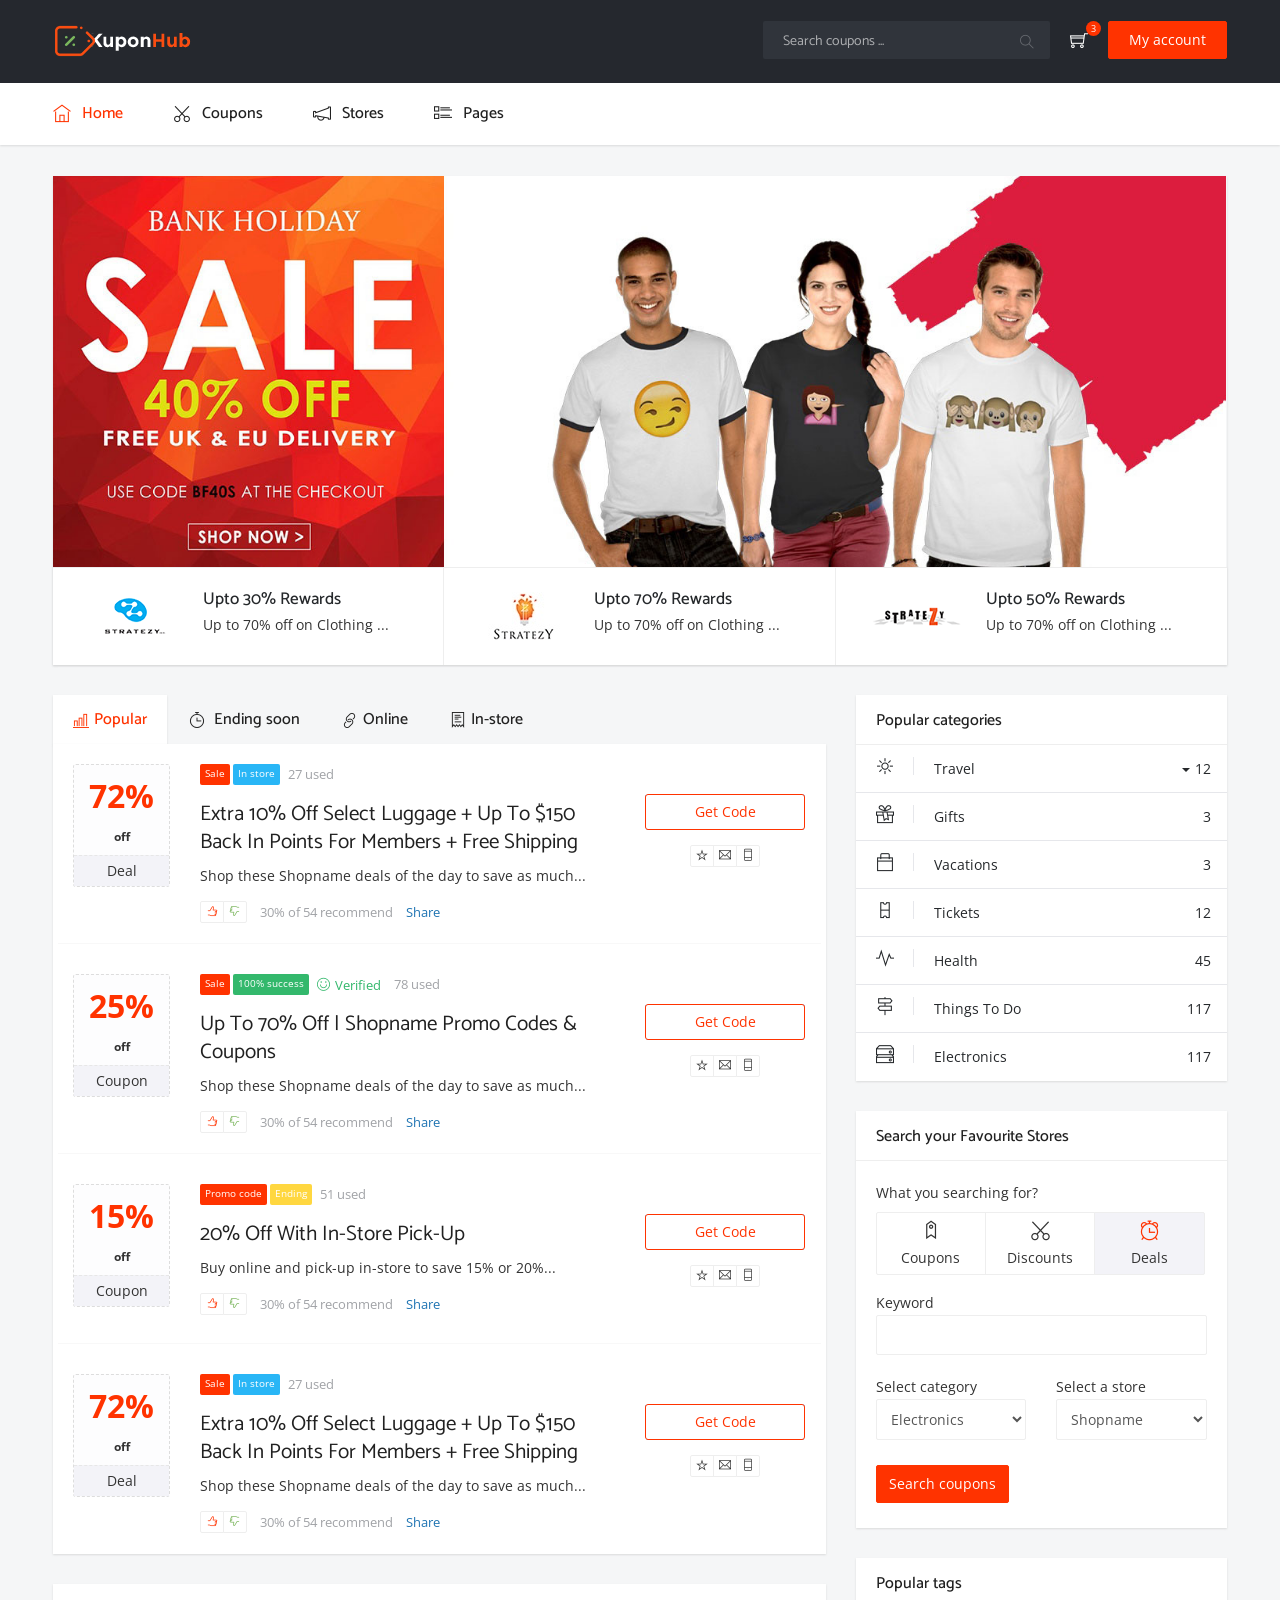
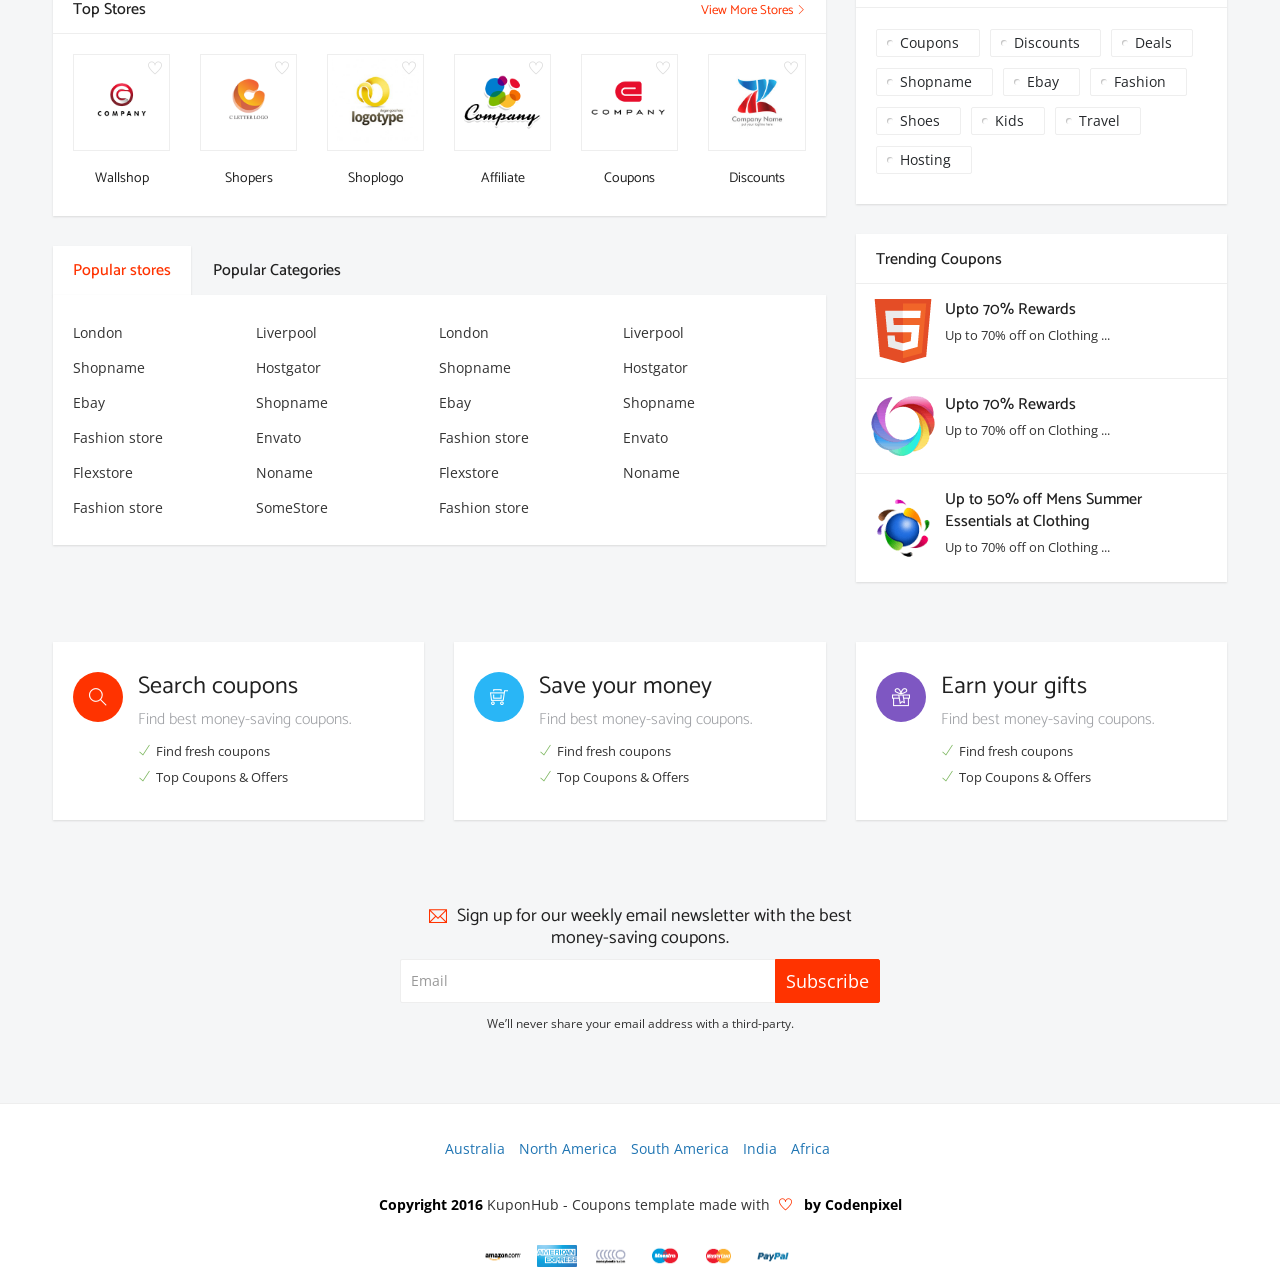
<file: hotoffersguru/hotoffersguru/App_Data/Temp/index.html>
<!DOCTYPE html>
<html lang="en">
   
<!-- Mirrored from codenpixel.com/demo/kuponhub/index.html by HTTrack Website Copier/3.x [XR&CO'2014], Sun, 09 Jul 2017 16:38:54 GMT -->
<head>
      <meta charset="utf-8" />
      <title>Kuponhub- Responsive Coupons and discounts bootstrap template</title>
      <meta name="viewport" content="width=device-width, initial-scale=1.0, maximum-scale=1.0, user-scalable=no" />
      <meta content="" name="description" />
      <meta content="Kupons" name="author" />
      <meta http-equiv="X-UA-Compatible" content="IE=edge" />
      <link rel="shortcut icon" href="#">
      <link href="assets/css/bootstrap.min.css" rel="stylesheet" type="text/css">
      <link href="assets/css/icons.css" rel="stylesheet" type="text/css">
      <link href="assets/css/animate.min.css" rel="stylesheet" type="text/css">
      <link href="assets/css/animsition.min.css" rel="stylesheet" type="text/css">
      <link href="owl.carousel/assets/owl.carousel.css" rel="stylesheet" type="text/css">
      <!-- Theme styles -->
      <link href="assets/css/style.css" rel="stylesheet" type="text/css">
      <!-- HTML5 Shim and Respond.js IE8 support of HTML5 elements and media queries -->
      <!-- WARNING: Respond.js doesn't work if you view the page via file:// -->
      <!--[if lt IE 9]>
      <script src="https://oss.maxcdn.com/libs/html5shiv/3.7.0/html5shiv.js"></script>
      <script src="https://oss.maxcdn.com/libs/respond.js/1.3.0/respond.min.js"></script>
      <![endif]-->
   </head>
   <body>
      <div class="site-wrapper animsition" data-animsition-in="fade-in" data-animsition-out="fade-out">
         <!-- Navigation Bar-->
         <header class="header">
            <div class="top-nav  navbar m-b-0 b-0">
               <div class="container">
                  <div class="row">
                     <!-- LOGO -->
                     <div class="topbar-left col-sm-3 col-xs-4">
                        <a href="index.html" class="logo"> <img src="assets/images/logo.png" alt="" class="img-responsive"> </a>
                     </div>
                     <!-- End Logo container-->
                     <div class="menu-extras col-sm-9 col-xs-8">
                        <ul class="nav navbar-nav navbar-right pull-right">
                           <li>
                              <form role="search" class="app-search pull-left hidden-xs">
                                 <div class="input-group">
                                    <input class="form-control" placeholder="Search coupons ..." aria-label="Text input with multiple buttons"> 
                                 </div>
                                 <a href="#"><i class="ti-search"></i></a> 
                              </form>
                           </li>
                           <li class="dropdown hidden-xs">
                              <a href="#" data-target="#" class="dropdown-toggle" data-toggle="dropdown" aria-expanded="true"> <i class="ti-shopping-cart"></i> <span class="badge badge-xs badge-danger">3</span> </a>
                              <ul class="dropdown-menu dropdown-menu-lg">
                                 <li class="notifi-title">My Coupons</li>
                                 <li class="list-group">
                                    <!-- list item-->
                                    <a href="javascript:void(0);" class="list-group-item">
                                       <div class="media">
                                          <div class="media-left"> <img src="assets/images/thumb10.png" alt=""> </div>
                                          <div class="media-body clearfix">
                                             <div class="media-heading">Up to 30%</div>
                                             <p class="m-0"> <small>Shopname coupon</small> </p>
                                          </div>
                                       </div>
                                    </a>
                                    <!-- list item-->
                                    <a href="javascript:void(0);" class="list-group-item">
                                       <div class="media">
                                          <div class="media-left"> <img src="assets/images/amazon-logo-small.jpg" alt=""> </div>
                                          <div class="media-body clearfix">
                                             <div class="media-heading">Up to 30%</div>
                                             <p class="m-0"> <small>Shopname coupon</small> </p>
                                          </div>
                                       </div>
                                    </a>
                                    <!-- list item-->
                                    <a href="javascript:void(0);" class="list-group-item">
                                       <div class="media">
                                          <div class="media-left"> <img src="assets/images/thumb8.png" alt=""> </div>
                                          <div class="media-body clearfix">
                                             <div class="media-heading">Up to 30%</div>
                                             <p class="m-0"> <small>Shopname coupon</small> </p>
                                          </div>
                                       </div>
                                    </a>
                                    <!-- last list item -->
                                    <a href="javascript:void(0);" class="list-group-item"> <small>Print all coupons</small> </a>
                                 </li>
                              </ul>
                           </li>
                           <li class="dropdown user-box">
                              <a href="#" class="dropdown-toggle profile btn btn-default" data-toggle="dropdown" aria-expanded="true">
                              My account
                              </a>
                              <ul class="dropdown-menu" style="margin-top:16px">
                                 <li><a href="javascript:void(0)"> LogIn</a> </li>
                                 <li><a href="javascript:void(0)">Registration</a> </li>
                                 <li><a href="javascript:void(0)">Help Center </a> </li>
                              </ul>
                           </li>
                        </ul>
                        <div class="menu-item">
                           <!-- Mobile menu toggle-->
                           <a class="navbar-toggle">
                              <div class="lines"> <span></span> <span></span> <span></span> </div>
                           </a>
                           <!-- End mobile menu toggle-->
                        </div>
                     </div>
                  </div>
               </div>
            </div>
            <div class="navbar-custom shadow">
               <div class="container">
                  <div id="navigation">
                     <!-- Navigation Menu-->
                     <ul class="navigation-menu">
                        <li class="active"> <a href="index.html"><i class="ti-home"></i> <span> Home </span> </a> </li>
                        <li class="has-submenu">
                           <a href="#"><i class="ti-cut"></i> <span> Coupons </span> </a>
                           <ul class="submenu">
                              <li><a href="results.html">Coupon list</a> </li>
                              <li><a href="results_2.html">Coupon grid</a> </li>
                              <li><a href="results_3.html">Coupon grid image</a> </li>
                           </ul>
                        </li>
                        <li class="has-submenu">
                           <a href="#"><i class="ti-announcement"></i> <span> Stores </span> </a>
                           <ul class="submenu">
                              <li><a href="store_profile.html">Store</a> </li>
                              <li><a href="categories.html">Store categories</a> </li>
                           </ul>
                        </li>
                        <li class="has-submenu">
                           <a href="#"><i class="ti-layout-list-thumb"></i> <span> Pages </span> </a>
                           <ul class="submenu">
                              <li><a href="store_profile.html">Store</a> </li>
                              <li><a href="categories.html">Search stores</a> </li>
                              <li><a href="results.html">Coupos list</a> </li>
                              <li><a href="results_2.html">Coupons grid</a> </li>
                              <li><a href="results_3.html">Coupons grid images</a> </li>
                              <li><a href="submit.html">Submit coupon</a> </li>
                              <li><a href="faq.html">Faq</a> </li>
                              <li><a href="pricing.html">Pricing</a> </li>
                              <li><a href="contact.html">Contact</a> </li>
                              <li><a href="features.html">Features</a> </li>
                              <li><a href="blog_single.html">Blog</a> </li>
                              <li><a href="blog_articles.html">Blog list</a> </li>
                           </ul>
                        </li>
                     </ul>
                     <!-- End navigation menu  -->
                  </div>
               </div>
            </div>
         </header>
         <!-- Navigation ends -->
         <div class="wrapper">
            <div class="container">
               <div class="row">
                  <div class="col-sm-12">
                     <!-- Main component for a primary marketing message or call to action -->
                     <div class="slide-wrap shadow">
                        <div class="main-slider">
                           <a href="#" class="item" data-hash="one"> <img src="assets/images/slide-02.jpg" alt=""> </a>
                           <div class="item" data-hash="two"> <img src="assets/images/slide-01.jpg" alt=""> </div>
                           <div class="item" data-hash="three"> <img src="assets/images/slide-03.jpg" alt=""> </div>
                        </div>
                        <!-- /.carosuel -->
                        <div class="carousel-tabs clearfix">
                           <a class="col-sm-4 tab url" href="#one">
                              <div class="media">
                                 <div class="media-left media-middle"> <img src="assets/images/thumb10.png" alt=""> </div>
                                 <div class="media-body">
                                    <h4 class="media-heading">Upto 30% Rewards</h4>
                                    <p>Up to 70% off on Clothing ...</p>
                                 </div>
                              </div>
                           </a>
                           <a class="col-sm-4 tab url" href="#two">
                              <div class="media">
                                 <div class="media-left media-middle"> <img src="assets/images/amazon-logo-small.jpg" alt=""> </div>
                                 <div class="media-body">
                                    <h4 class="media-heading">Upto 70% Rewards</h4>
                                    <p>Up to 70% off on Clothing ...</p>
                                 </div>
                              </div>
                           </a>
                           <a class="col-sm-4 tab url" href="#three">
                              <div class="media">
                                 <div class="media-left media-middle"> <img src="assets/images/thumb8.png" alt=""> </div>
                                 <div class="media-body">
                                    <h4 class="media-heading">Upto 50% Rewards</h4>
                                    <p>Up to 70% off on Clothing ...</p>
                                 </div>
                              </div>
                           </a>
                        </div>
                     </div>
                     <!--/slide wrap -->
                  </div>
                  <!-- /col 12 -->
               </div>
               <div class="row">
                  <div class="col-lg-8">
                     <ul class="nav nav-tabs responsive-tabs" id="myTab">
                        <li class="active"><a data-toggle="tab" href="#popular"><i class="ti-bar-chart"></i>Popular </a> </li>
                        <li class=""><a data-toggle="tab" href="#ending"><i class="ti-timer"></i> Ending soon</a> </li>
                        <li class=""><a data-toggle="tab" href="#online"><i class="ti-link"></i>Online</a> </li>
                        <li class=""><a data-toggle="tab" href="#atStore"><i class="ti-receipt"></i>In-store</a> </li>
                     </ul>
                     <div class="tab-content clearfix" id="myTabContent">
                        <div id="popular" class="tab-pane counties-pane active animated fadeIn">
                           <div class="coupon-wrapper row">
                              <div class="coupon-data col-sm-2 text-center">
                                 <div class="savings text-center">
                                    <div>
                                       <div class="large">72%</div>
                                       <div class="small">off</div>
                                       <div class="type">Deal</div>
                                    </div>
                                 </div>
                                 <!-- end:Savings -->
                              </div>
                              <!-- end:Coupon data -->
                              <div class="coupon-contain col-sm-7">
                                 <ul class="list-inline list-unstyled">
                                    <li class="sale label label-pink">Sale</li>
                                    <li class="label label-info">In store</li>
                                    <li><span class="used-count">27 used</span> </li>
                                 </ul>
                                 <h4 class="coupon-title"><a href="#">Extra 10% Off Select Luggage + Up To $150 Back In Points For Members + Free Shipping</a></h4>
                                 <p data-toggle="collapse" data-target="#1">Shop these Shopname deals of the day to save as much...</p>
                                 <p id="1" class="collapse">Don't miss out on all the coupon savings.Get you coupon now and save big</p>
                                 <ul class="coupon-details list-inline">
                                    <li class="list-inline-item">
                                       <div class="btn-group" role="group" aria-label="...">
                                          <button type="button" class="btn btn-default btn-xs" data-toggle="tooltip" data-placement="left" title="" data-original-title="It worked"><i class="ti-thumb-up"></i> </button>
                                          <button type="button" class="btn btn-default btn-xs" data-toggle="tooltip" data-placement="top" title="" data-original-title="It didn't work"><i class="ti-thumb-down"></i> </button>
                                       </div>
                                       <!-- end:Btn group -->
                                    </li>
                                    <li class="list-inline-item">30% of 54 recommend</li>
                                    <li class="list-inline-item"><a href="#">Share</a> </li>
                                 </ul>
                                 <!-- end:Coupon details -->
                              </div>
                              <!-- end:Coupon cont -->
                              <div class="button-contain col-sm-3 text-center">
                                 <p class="btn-code" data-toggle="modal" data-target=".couponModal"> <span class="partial-code">BTSBAGS</span> <span class="btn-hover">Get Code</span> </p>
                                 <div class="btn-group" role="group" aria-label="...">
                                    <button type="button" class="btn btn-default btn-xs"><i class="ti-star"></i> </button>
                                    <button type="button" class="btn btn-default btn-xs"><i class="ti-email"></i> </button>
                                    <button type="button" class="btn btn-default btn-xs"><i class="ti-mobile"></i> </button>
                                 </div>
                              </div>
                           </div>
                           <!-- end: coupon wrap -->
                           <div class="coupon-wrapper row featured">
                              <div class="coupon-data col-sm-2 text-center">
                                 <div class="savings text-center">
                                    <div>
                                       <div class="large">25%</div>
                                       <div class="small">off</div>
                                       <div class="type">Coupon</div>
                                    </div>
                                 </div>
                                 <!-- end:Savings -->
                              </div>
                              <!-- end:Coupon data -->
                              <div class="coupon-contain col-sm-7">
                                 <ul class="list-inline list-unstyled">
                                    <li class="sale label label-pink">Sale</li>
                                    <li class="popular label label-success">100% success</li>
                                    <li><span class="verified  text-success"><i class="ti-face-smile"></i>Verified</span> </li>
                                    <li><span class="used-count">78 used</span> </li>
                                 </ul>
                                 <h4 class="coupon-title"><a href="#">Up To 70% Off | Shopname Promo Codes &amp; Coupons</a></h4>
                                 <p data-toggle="collapse" data-target="#more">Shop these Shopname deals of the day to save as much...</p>
                                 <p id="more" class="collapse">Don't miss out on all the coupon savings.Get you coupon now and save big</p>
                                 <ul class="coupon-details list-inline">
                                    <li class="list-inline-item">
                                       <div class="btn-group" role="group" aria-label="...">
                                          <button type="button" class="btn btn-default btn-xs" data-toggle="tooltip" data-placement="left" title="" data-original-title="It worked"><i class="ti-thumb-up"></i> </button>
                                          <button type="button" class="btn btn-default btn-xs" data-toggle="tooltip" data-placement="top" title="" data-original-title="It didn't work"><i class="ti-thumb-down"></i> </button>
                                       </div>
                                       <!-- end:Btn group -->
                                    </li>
                                    <li class="list-inline-item">30% of 54 recommend</li>
                                    <li class="list-inline-item"><a href="#">Share</a> </li>
                                 </ul>
                                 <!-- end:Coupon details -->
                              </div>
                              <!-- end:Coupon cont -->
                              <div class="button-contain col-sm-3 text-center">
                                 <p class="btn-code" data-toggle="modal" data-target=".couponModal"> <span class="partial-code">BTSBAGS</span> <span class="btn-hover">Get Code</span> </p>
                                 <div class="btn-group" role="group" aria-label="...">
                                    <button type="button" class="btn btn-default btn-xs"><i class="ti-star"></i> </button>
                                    <button type="button" class="btn btn-default btn-xs"><i class="ti-email"></i> </button>
                                    <button type="button" class="btn btn-default btn-xs"><i class="ti-mobile"></i> </button>
                                 </div>
                              </div>
                           </div>
                           <!-- end: coupon wrap -->
                           <div class="coupon-wrapper row">
                              <div class="coupon-data col-sm-2 text-center">
                                 <div class="savings text-center">
                                    <div>
                                       <div class="large">15%</div>
                                       <div class="small">off</div>
                                       <div class="type">Coupon</div>
                                    </div>
                                 </div>
                                 <!-- end:Savings -->
                              </div>
                              <!-- end:Coupon data -->
                              <div class="coupon-contain col-sm-7">
                                 <ul class="list-inline list-unstyled">
                                    <li class="promo label label-pink">Promo code</li>
                                    <li class="sale label label-warning">Ending</li>
                                    <li><span class="used-count">51 used</span> </li>
                                 </ul>
                                 <h4 class="coupon-title"><a href="#">20% Off With In-Store Pick-Up</a></h4>
                                 <p data-toggle="collapse" data-target="#more1">Buy online and pick-up in-store to save 15% or 20%...</p>
                                 <p id="more1" class="collapse">Don't miss out on all the coupon savings.Get you coupon now and save big</p>
                                 <ul class="coupon-details list-inline">
                                    <li class="list-inline-item">
                                       <div class="btn-group" role="group" aria-label="...">
                                          <button type="button" class="btn btn-default btn-xs" data-toggle="tooltip" data-placement="left" title="" data-original-title="It worked"><i class="ti-thumb-up"></i> </button>
                                          <button type="button" class="btn btn-default btn-xs" data-toggle="tooltip" data-placement="top" title="" data-original-title="It didn't work"><i class="ti-thumb-down"></i> </button>
                                       </div>
                                       <!-- end:Btn group -->
                                    </li>
                                    <li class="list-inline-item">30% of 54 recommend</li>
                                    <li class="list-inline-item"><a href="#">Share</a> </li>
                                 </ul>
                                 <!-- end:Coupon details -->
                              </div>
                              <!-- end:Coupon cont -->
                              <div class="button-contain col-sm-3 text-center">
                                 <p class="btn-code" data-toggle="modal" data-target=".couponModal"> <span class="partial-code">BTSBAGS</span> <span class="btn-hover">Get Code</span> </p>
                                 <div class="btn-group" role="group" aria-label="...">
                                    <button type="button" class="btn btn-default btn-xs"><i class="ti-star"></i> </button>
                                    <button type="button" class="btn btn-default btn-xs"><i class="ti-email"></i> </button>
                                    <button type="button" class="btn btn-default btn-xs"><i class="ti-mobile"></i> </button>
                                 </div>
                              </div>
                           </div>
                           <!-- end: coupon wrap -->
                           <div class="coupon-wrapper row">
                              <div class="coupon-data col-sm-2 text-center">
                                 <div class="savings text-center">
                                    <div>
                                       <div class="large">72%</div>
                                       <div class="small">off</div>
                                       <div class="type">Deal</div>
                                    </div>
                                 </div>
                                 <!-- end:Savings -->
                              </div>
                              <!-- end:Coupon data -->
                              <div class="coupon-contain col-sm-7">
                                 <ul class="list-inline list-unstyled">
                                    <li class="sale label label-pink">Sale</li>
                                    <li class="label label-info">In store</li>
                                    <li><span class="used-count">27 used</span> </li>
                                 </ul>
                                 <h4 class="coupon-title"><a href="#">Extra 10% Off Select Luggage + Up To $150 Back In Points For Members + Free Shipping</a></h4>
                                 <p data-toggle="collapse" data-target="#more-1">Shop these Shopname deals of the day to save as much...</p>
                                 <p id="more-1" class="collapse">Don't miss out on all the coupon savings.Get you coupon now and save big</p>
                                 <ul class="coupon-details list-inline">
                                    <li class="list-inline-item">
                                       <div class="btn-group" role="group" aria-label="...">
                                          <button type="button" class="btn btn-default btn-xs" data-toggle="tooltip" data-placement="left" title="" data-original-title="It worked"><i class="ti-thumb-up"></i> </button>
                                          <button type="button" class="btn btn-default btn-xs" data-toggle="tooltip" data-placement="top" title="" data-original-title="It didn't work"><i class="ti-thumb-down"></i> </button>
                                       </div>
                                       <!-- end:Btn group -->
                                    </li>
                                    <li class="list-inline-item">30% of 54 recommend</li>
                                    <li class="list-inline-item"><a href="#">Share</a> </li>
                                 </ul>
                                 <!-- end:Coupon details -->
                              </div>
                              <!-- end:Coupon cont -->
                              <div class="button-contain col-sm-3 text-center">
                                 <p class="btn-code" data-toggle="modal" data-target=".couponModal"> <span class="partial-code">BTSBAGS</span> <span class="btn-hover">Get Code</span> </p>
                                 <div class="btn-group" role="group" aria-label="...">
                                    <button type="button" class="btn btn-default btn-xs"><i class="ti-star"></i> </button>
                                    <button type="button" class="btn btn-default btn-xs"><i class="ti-email"></i> </button>
                                    <button type="button" class="btn btn-default btn-xs"><i class="ti-mobile"></i> </button>
                                 </div>
                              </div>
                           </div>
                           <!-- end: coupon wrap -->
                        </div>
                        <div id="ending" class="tab-pane counties-pane animated fadeIn">
                           <div class="coupon-wrapper row">
                              <div class="coupon-data col-sm-2 text-center">
                                 <div class="savings text-center">
                                    <div>
                                       <div class="large">45%</div>
                                       <div class="small">off</div>
                                       <div class="type">Coupon</div>
                                    </div>
                                 </div>
                                 <!-- end:Savings -->
                              </div>
                              <!-- end:Coupon data -->
                              <div class="coupon-contain col-sm-7">
                                 <ul class="list-inline list-unstyled">
                                    <li class="sale label label-pink">Sale</li>
                                    <li class="popular label label-success">100% success</li>
                                    <li><span class="verified  text-success"><i class="ti-face-smile"></i>Verified</span> </li>
                                    <li><span class="used-count">245 used</span> </li>
                                 </ul>
                                 <h4 class="coupon-title"><a href="#">Clearance up to 50% off</a></h4>
                                 <p data-toggle="collapse" data-target="#more2">Shop these Shopname deals of the day to save as much...</p>
                                 <p id="more2" class="collapse">Don't miss out on all the coupon savings.Get you coupon now and save big</p>
                                 <ul class="coupon-details list-inline">
                                    <li class="list-inline-item">
                                       <div class="btn-group" role="group" aria-label="...">
                                          <button type="button" class="btn btn-default btn-xs" data-toggle="tooltip" data-placement="left" title="" data-original-title="It worked"><i class="ti-thumb-up"></i> </button>
                                          <button type="button" class="btn btn-default btn-xs" data-toggle="tooltip" data-placement="top" title="" data-original-title="It didn't work"><i class="ti-thumb-down"></i> </button>
                                       </div>
                                       <!-- end:Btn group -->
                                    </li>
                                    <li class="list-inline-item">30% of 54 recommend</li>
                                    <li class="list-inline-item"><a href="#">Share</a> </li>
                                 </ul>
                                 <!-- end:Coupon details -->
                              </div>
                              <!-- end:Coupon cont -->
                              <div class="button-contain col-sm-3 text-center">
                                 <p class="btn-code" data-toggle="modal" data-target=".couponModal"> <span class="partial-code">BTSBAGS</span> <span class="btn-hover">Get Code</span> </p>
                                 <div class="btn-group" role="group" aria-label="...">
                                    <button type="button" class="btn btn-default btn-xs"><i class="ti-star"></i> </button>
                                    <button type="button" class="btn btn-default btn-xs"><i class="ti-email"></i> </button>
                                    <button type="button" class="btn btn-default btn-xs"><i class="ti-mobile"></i> </button>
                                 </div>
                              </div>
                           </div>
                           <!-- end: coupon wrap -->
                           <div class="coupon-wrapper row">
                              <div class="coupon-data col-sm-2 text-center">
                                 <div class="savings text-center">
                                    <div>
                                       <div class="large">50%</div>
                                       <div class="small">off</div>
                                       <div class="type">Coupon</div>
                                    </div>
                                 </div>
                                 <!-- end:Savings -->
                              </div>
                              <!-- end:Coupon data -->
                              <div class="coupon-contain col-sm-7">
                                 <ul class="list-inline list-unstyled">
                                    <li class="promo label label-pink">Promo code</li>
                                    <li class="sale label label-warning">Ending</li>
                                    <li><span class="used-count">51 used</span> </li>
                                 </ul>
                                 <h4 class="coupon-title"><a href="#">Jack Black Men's Pit Boss Antiperspirant & Deodorant</a></h4>
                                 <p data-toggle="collapse" data-target="#2">Buy online and pick-up in-store to save 15% or 20%...</p>
                                 <p id="2" class="collapse">Don't miss out on all the coupon savings.Get you coupon now and save big</p>
                                 <ul class="coupon-details list-inline">
                                    <li class="list-inline-item">
                                       <div class="btn-group" role="group" aria-label="...">
                                          <button type="button" class="btn btn-default btn-xs" data-toggle="tooltip" data-placement="left" title="" data-original-title="It worked"><i class="ti-thumb-up"></i> </button>
                                          <button type="button" class="btn btn-default btn-xs" data-toggle="tooltip" data-placement="top" title="" data-original-title="It didn't work"><i class="ti-thumb-down"></i> </button>
                                       </div>
                                       <!-- end:Btn group -->
                                    </li>
                                    <li class="list-inline-item">30% of 54 recommend</li>
                                    <li class="list-inline-item"><a href="#">Share</a> </li>
                                 </ul>
                                 <!-- end:Coupon details -->
                              </div>
                              <!-- end:Coupon cont -->
                              <div class="button-contain col-sm-3 text-center">
                                 <p class="btn-code" data-toggle="modal" data-target=".couponModal"> <span class="partial-code">BTSBAGS</span> <span class="btn-hover">Get Code</span> </p>
                                 <div class="btn-group" role="group" aria-label="...">
                                    <button type="button" class="btn btn-default btn-xs"><i class="ti-star"></i> </button>
                                    <button type="button" class="btn btn-default btn-xs"><i class="ti-email"></i> </button>
                                    <button type="button" class="btn btn-default btn-xs"><i class="ti-mobile"></i> </button>
                                 </div>
                              </div>
                           </div>
                           <!-- end: coupon wrap -->
                           <div class="coupon-wrapper row">
                              <div class="coupon-data col-sm-2 text-center">
                                 <div class="savings text-center">
                                    <div>
                                       <div class="large">72%</div>
                                       <div class="small">off</div>
                                       <div class="type">Deal</div>
                                    </div>
                                 </div>
                                 <!-- end:Savings -->
                              </div>
                              <!-- end:Coupon data -->
                              <div class="coupon-contain col-sm-7">
                                 <ul class="list-inline list-unstyled">
                                    <li class="sale label label-pink">Sale</li>
                                    <li><span class="used-count">27 used</span> </li>
                                 </ul>
                                 <h4 class="coupon-title"><a href="#">Extra 10% Off Select Luggage + Up To $150 Back In Points For Members + Free Shipping</a></h4>
                                 <p data-toggle="collapse" data-target="#more3">Shop these Shopname deals of the day to save as much...</p>
                                 <p id="more3" class="collapse">Don't miss out on all the coupon savings.Get you coupon now and save big</p>
                                 <ul class="coupon-details list-inline">
                                    <li class="list-inline-item">
                                       <div class="btn-group" role="group" aria-label="...">
                                          <button type="button" class="btn btn-default btn-xs" data-toggle="tooltip" data-placement="left" title="" data-original-title="It worked"><i class="ti-thumb-up"></i> </button>
                                          <button type="button" class="btn btn-default btn-xs" data-toggle="tooltip" data-placement="top" title="" data-original-title="It didn't work"><i class="ti-thumb-down"></i> </button>
                                       </div>
                                       <!-- end:Btn group -->
                                    </li>
                                    <li class="list-inline-item">30% of 54 recommend</li>
                                    <li class="list-inline-item"><a href="#">Share</a> </li>
                                 </ul>
                                 <!-- end:Coupon details -->
                              </div>
                              <!-- end:Coupon cont -->
                              <div class="button-contain col-sm-3 text-center">
                                 <p class="btn-code" data-toggle="modal" data-target=".couponModal"> <span class="partial-code">BTSBAGS</span> <span class="btn-hover">Get Code</span> </p>
                                 <div class="btn-group" role="group" aria-label="...">
                                    <button type="button" class="btn btn-default btn-xs"><i class="ti-star"></i> </button>
                                    <button type="button" class="btn btn-default btn-xs"><i class="ti-email"></i> </button>
                                    <button type="button" class="btn btn-default btn-xs"><i class="ti-mobile"></i> </button>
                                 </div>
                              </div>
                           </div>
                           <!-- end: coupon wrap -->
                           <div class="coupon-wrapper row">
                              <div class="coupon-data col-sm-2 text-center">
                                 <div class="savings text-center">
                                    <div>
                                       <div class="large">50%</div>
                                       <div class="small">off</div>
                                       <div class="type">Coupon</div>
                                    </div>
                                 </div>
                                 <!-- end:Savings -->
                              </div>
                              <!-- end:Coupon data -->
                              <div class="coupon-contain col-sm-7">
                                 <ul class="list-inline list-unstyled">
                                    <li class="promo label label-pink">Promo code</li>
                                    <li class="sale label label-warning">Ending</li>
                                    <li><span class="used-count">51 used</span> </li>
                                 </ul>
                                 <h4 class="coupon-title"><a href="#">Jack Black Men's Pit Boss Antiperspirant & Deodorant</a></h4>
                                 <p data-toggle="collapse" data-target="#more-2">Buy online and pick-up in-store to save 15% or 20%...</p>
                                 <p id="more-2" class="collapse">Don't miss out on all the coupon savings.Get you coupon now and save big</p>
                                 <ul class="coupon-details list-inline">
                                    <li class="list-inline-item">
                                       <div class="btn-group" role="group" aria-label="...">
                                          <button type="button" class="btn btn-default btn-xs" data-toggle="tooltip" data-placement="left" title="" data-original-title="It worked"><i class="ti-thumb-up"></i> </button>
                                          <button type="button" class="btn btn-default btn-xs" data-toggle="tooltip" data-placement="top" title="" data-original-title="It didn't work"><i class="ti-thumb-down"></i> </button>
                                       </div>
                                       <!-- end:Btn group -->
                                    </li>
                                    <li class="list-inline-item">30% of 54 recommend</li>
                                    <li class="list-inline-item"><a href="#">Share</a> </li>
                                 </ul>
                                 <!-- end:Coupon details -->
                              </div>
                              <!-- end:Coupon cont -->
                              <div class="button-contain col-sm-3 text-center">
                                 <p class="btn-code" data-toggle="modal" data-target=".couponModal"> <span class="partial-code">BTSBAGS</span> <span class="btn-hover">Get Code</span> </p>
                                 <div class="btn-group" role="group" aria-label="...">
                                    <button type="button" class="btn btn-default btn-xs"><i class="ti-star"></i> </button>
                                    <button type="button" class="btn btn-default btn-xs"><i class="ti-email"></i> </button>
                                    <button type="button" class="btn btn-default btn-xs"><i class="ti-mobile"></i> </button>
                                 </div>
                              </div>
                           </div>
                           <!-- end: coupon wrap -->
                        </div>
                        <div id="online" class="tab-pane counties-pane animated fadeIn">
                           <div class="coupon-wrapper row featured">
                              <div class="coupon-data col-sm-2 text-center">
                                 <div class="savings text-center">
                                    <div>
                                       <div class="large">25%</div>
                                       <div class="small">off</div>
                                       <div class="type">Coupon</div>
                                    </div>
                                 </div>
                                 <!-- end:Savings -->
                              </div>
                              <!-- end:Coupon data -->
                              <div class="coupon-contain col-sm-7">
                                 <ul class="list-inline list-unstyled">
                                    <li class="sale label label-pink">Sale</li>
                                    <li class="popular label label-success">100% success</li>
                                    <li><span class="verified  text-success"><i class="ti-face-smile"></i>Verified</span> </li>
                                    <li><span class="used-count">78 used</span> </li>
                                 </ul>
                                 <h4 class="coupon-title"><a href="#">Up To 70% Off | Shopname Promo Codes &amp; Coupons</a></h4>
                                 <p data-toggle="collapse" data-target="3">Shop these Shopname deals of the day to save as much...</p>
                                 <p id="3" class="collapse">Don't miss out on all the coupon savings.Get you coupon now and save big</p>
                                 <ul class="coupon-details list-inline">
                                    <li class="list-inline-item">
                                       <div class="btn-group" role="group" aria-label="...">
                                          <button type="button" class="btn btn-default btn-xs" data-toggle="tooltip" data-placement="left" title="" data-original-title="It worked"><i class="ti-thumb-up"></i> </button>
                                          <button type="button" class="btn btn-default btn-xs" data-toggle="tooltip" data-placement="top" title="" data-original-title="It didn't work"><i class="ti-thumb-down"></i> </button>
                                       </div>
                                       <!-- end:Btn group -->
                                    </li>
                                    <li class="list-inline-item">30% of 54 recommend</li>
                                    <li class="list-inline-item"><a href="#">Share</a> </li>
                                 </ul>
                                 <!-- end:Coupon details -->
                              </div>
                              <!-- end:Coupon cont -->
                              <div class="button-contain col-sm-3 text-center">
                                 <p class="btn-code" data-toggle="modal" data-target=".couponModal"> <span class="partial-code">BTSBAGS</span> <span class="btn-hover">Get Code</span> </p>
                                 <div class="btn-group" role="group" aria-label="...">
                                    <button type="button" class="btn btn-default btn-xs"><i class="ti-star"></i> </button>
                                    <button type="button" class="btn btn-default btn-xs"><i class="ti-email"></i> </button>
                                    <button type="button" class="btn btn-default btn-xs"><i class="ti-mobile"></i> </button>
                                 </div>
                              </div>
                           </div>
                           <!-- end: coupon wrap -->
                           <div class="coupon-wrapper row">
                              <div class="coupon-data col-sm-2 text-center">
                                 <div class="savings text-center">
                                    <div>
                                       <div class="large">15%</div>
                                       <div class="small">off</div>
                                       <div class="type">Coupon</div>
                                    </div>
                                 </div>
                                 <!-- end:Savings -->
                              </div>
                              <!-- end:Coupon data -->
                              <div class="coupon-contain col-sm-7">
                                 <ul class="list-inline list-unstyled">
                                    <li class="promo label label-pink">Promo code</li>
                                    <li class="sale label label-warning">Ending</li>
                                    <li><span class="used-count">51 used</span> </li>
                                 </ul>
                                 <h4 class="coupon-title"><a href="#">20% Off With In-Store Pick-Up</a></h4>
                                 <p data-toggle="collapse" data-target="4">Buy online and pick-up in-store to save 15% or 20%...</p>
                                 <p id="4" class="collapse">Don't miss out on all the coupon savings.Get you coupon now and save big</p>
                                 <ul class="coupon-details list-inline">
                                    <li class="list-inline-item">
                                       <div class="btn-group" role="group" aria-label="...">
                                          <button type="button" class="btn btn-default btn-xs" data-toggle="tooltip" data-placement="left" title="" data-original-title="It worked"><i class="ti-thumb-up"></i> </button>
                                          <button type="button" class="btn btn-default btn-xs" data-toggle="tooltip" data-placement="top" title="" data-original-title="It didn't work"><i class="ti-thumb-down"></i> </button>
                                       </div>
                                       <!-- end:Btn group -->
                                    </li>
                                    <li class="list-inline-item">30% of 54 recommend</li>
                                    <li class="list-inline-item"><a href="#">Share</a> </li>
                                 </ul>
                                 <!-- end:Coupon details -->
                              </div>
                              <!-- end:Coupon cont -->
                              <div class="button-contain col-sm-3 text-center">
                                 <p class="btn-code" data-toggle="modal" data-target=".couponModal"> <span class="partial-code">BTSBAGS</span> <span class="btn-hover">Get Code</span> </p>
                                 <div class="btn-group" role="group" aria-label="...">
                                    <button type="button" class="btn btn-default btn-xs"><i class="ti-star"></i> </button>
                                    <button type="button" class="btn btn-default btn-xs"><i class="ti-email"></i> </button>
                                    <button type="button" class="btn btn-default btn-xs"><i class="ti-mobile"></i> </button>
                                 </div>
                              </div>
                           </div>
                           <!-- end: coupon wrap -->
                           <div class="coupon-wrapper row">
                              <div class="coupon-data col-sm-2 text-center">
                                 <div class="savings text-center">
                                    <div>
                                       <div class="large">72%</div>
                                       <div class="small">off</div>
                                       <div class="type">Deal</div>
                                    </div>
                                 </div>
                                 <!-- end:Savings -->
                              </div>
                              <!-- end:Coupon data -->
                              <div class="coupon-contain col-sm-7">
                                 <ul class="list-inline list-unstyled">
                                    <li class="sale label label-pink">Sale</li>
                                    <li><span class="used-count">27 used</span> </li>
                                 </ul>
                                 <h4 class="coupon-title"><a href="#">Extra 10% Off Select Luggage + Up To $150 Back In Points For Members + Free Shipping</a></h4>
                                 <p data-toggle="collapse" data-target="5">Shop these Shopname deals of the day to save as much...</p>
                                 <p id="5" class="collapse">Don't miss out on all the coupon savings.Get you coupon now and save big</p>
                                 <ul class="coupon-details list-inline">
                                    <li class="list-inline-item">
                                       <div class="btn-group" role="group" aria-label="...">
                                          <button type="button" class="btn btn-default btn-xs" data-toggle="tooltip" data-placement="left" title="" data-original-title="It worked"><i class="ti-thumb-up"></i> </button>
                                          <button type="button" class="btn btn-default btn-xs" data-toggle="tooltip" data-placement="top" title="" data-original-title="It didn't work"><i class="ti-thumb-down"></i> </button>
                                       </div>
                                       <!-- end:Btn group -->
                                    </li>
                                    <li class="list-inline-item">30% of 54 recommend</li>
                                    <li class="list-inline-item"><a href="#">Share</a> </li>
                                 </ul>
                                 <!-- end:Coupon details -->
                              </div>
                              <!-- end:Coupon cont -->
                              <div class="button-contain col-sm-3 text-center">
                                 <p class="btn-code" data-toggle="modal" data-target=".couponModal"> <span class="partial-code">BTSBAGS</span> <span class="btn-hover">Get Code</span> </p>
                                 <div class="btn-group" role="group" aria-label="...">
                                    <button type="button" class="btn btn-default btn-xs"><i class="ti-star"></i> </button>
                                    <button type="button" class="btn btn-default btn-xs"><i class="ti-email"></i> </button>
                                    <button type="button" class="btn btn-default btn-xs"><i class="ti-mobile"></i> </button>
                                 </div>
                              </div>
                           </div>
                           <!-- end: coupon wrap -->
                           <div class="coupon-wrapper row">
                              <div class="coupon-data col-sm-2 text-center">
                                 <div class="savings text-center">
                                    <div>
                                       <div class="large">50%</div>
                                       <div class="small">off</div>
                                       <div class="type">Coupon</div>
                                    </div>
                                 </div>
                                 <!-- end:Savings -->
                              </div>
                              <!-- end:Coupon data -->
                              <div class="coupon-contain col-sm-7">
                                 <ul class="list-inline list-unstyled">
                                    <li class="promo label label-pink">Promo code</li>
                                    <li class="sale label label-warning">Ending</li>
                                    <li><span class="used-count">51 used</span> </li>
                                 </ul>
                                 <h4 class="coupon-title"><a href="#">Jack Black Men's Pit Boss Antiperspirant & Deodorant</a></h4>
                                 <p data-toggle="collapse" data-target="#more-3">Buy online and pick-up in-store to save 15% or 20%...</p>
                                 <p id="more-3" class="collapse">Don't miss out on all the coupon savings.Get you coupon now and save big</p>
                                 <ul class="coupon-details list-inline">
                                    <li class="list-inline-item">
                                       <div class="btn-group" role="group" aria-label="...">
                                          <button type="button" class="btn btn-default btn-xs" data-toggle="tooltip" data-placement="left" title="" data-original-title="It worked"><i class="ti-thumb-up"></i> </button>
                                          <button type="button" class="btn btn-default btn-xs" data-toggle="tooltip" data-placement="top" title="" data-original-title="It didn't work"><i class="ti-thumb-down"></i> </button>
                                       </div>
                                       <!-- end:Btn group -->
                                    </li>
                                    <li class="list-inline-item">30% of 54 recommend</li>
                                    <li class="list-inline-item"><a href="#">Share</a> </li>
                                 </ul>
                                 <!-- end:Coupon details -->
                              </div>
                              <!-- end:Coupon cont -->
                              <div class="button-contain col-sm-3 text-center">
                                 <p class="btn-code" data-toggle="modal" data-target=".couponModal"> <span class="partial-code">BTSBAGS</span> <span class="btn-hover">Get Code</span> </p>
                                 <div class="btn-group" role="group" aria-label="...">
                                    <button type="button" class="btn btn-default btn-xs"><i class="ti-star"></i> </button>
                                    <button type="button" class="btn btn-default btn-xs"><i class="ti-email"></i> </button>
                                    <button type="button" class="btn btn-default btn-xs"><i class="ti-mobile"></i> </button>
                                 </div>
                              </div>
                           </div>
                           <!-- end: coupon wrap -->
                        </div>
                        <div id="atStore" class="tab-pane counties-pane animated fadeIn">
                           <div class="coupon-wrapper row featured">
                              <div class="coupon-data col-sm-2 text-center">
                                 <div class="savings text-center">
                                    <div>
                                       <div class="large">25%</div>
                                       <div class="small">off</div>
                                       <div class="type">Coupon</div>
                                    </div>
                                 </div>
                                 <!-- end:Savings -->
                              </div>
                              <!-- end:Coupon data -->
                              <div class="coupon-contain col-sm-7">
                                 <ul class="list-inline list-unstyled">
                                    <li class="sale label label-pink">Sale</li>
                                    <li class="popular label label-success">100% success</li>
                                    <li><span class="verified  text-success"><i class="ti-face-smile"></i>Verified</span> </li>
                                    <li><span class="used-count">78 used</span> </li>
                                 </ul>
                                 <h4 class="coupon-title"><a href="#">Up To 70% Off | Shopname Promo Codes &amp; Coupons</a></h4>
                                 <p data-toggle="collapse" data-target="6">Shop these Shopname deals of the day to save as much...</p>
                                 <p id="6" class="collapse">Don't miss out on all the coupon savings.Get you coupon now and save big</p>
                                 <ul class="coupon-details list-inline">
                                    <li class="list-inline-item">
                                       <div class="btn-group" role="group" aria-label="...">
                                          <button type="button" class="btn btn-default btn-xs" data-toggle="tooltip" data-placement="left" title="" data-original-title="It worked"><i class="ti-thumb-up"></i> </button>
                                          <button type="button" class="btn btn-default btn-xs" data-toggle="tooltip" data-placement="top" title="" data-original-title="It didn't work"><i class="ti-thumb-down"></i> </button>
                                       </div>
                                       <!-- end:Btn group -->
                                    </li>
                                    <li class="list-inline-item">30% of 54 recommend</li>
                                    <li class="list-inline-item"><a href="#">Share</a> </li>
                                 </ul>
                                 <!-- end:Coupon details -->
                              </div>
                              <!-- end:Coupon cont -->
                              <div class="button-contain col-sm-3 text-center">
                                 <p class="btn-code" data-toggle="modal" data-target=".couponModal"> <span class="partial-code">BTSBAGS</span> <span class="btn-hover">Get Code</span> </p>
                                 <div class="btn-group" role="group" aria-label="...">
                                    <button type="button" class="btn btn-default btn-xs"><i class="ti-star"></i> </button>
                                    <button type="button" class="btn btn-default btn-xs"><i class="ti-email"></i> </button>
                                    <button type="button" class="btn btn-default btn-xs"><i class="ti-mobile"></i> </button>
                                 </div>
                              </div>
                           </div>
                           <!-- end: coupon wrap -->
                           <div class="coupon-wrapper row">
                              <div class="coupon-data col-sm-2 text-center">
                                 <div class="savings text-center">
                                    <div>
                                       <div class="large">15%</div>
                                       <div class="small">off</div>
                                       <div class="type">Coupon</div>
                                    </div>
                                 </div>
                                 <!-- end:Savings -->
                              </div>
                              <!-- end:Coupon data -->
                              <div class="coupon-contain col-sm-7">
                                 <ul class="list-inline list-unstyled">
                                    <li class="promo label label-pink">Promo code</li>
                                    <li class="sale label label-warning">Ending</li>
                                    <li><span class="used-count">51 used</span> </li>
                                 </ul>
                                 <h4 class="coupon-title"><a href="#">20% Off With In-Store Pick-Up</a></h4>
                                 <p data-toggle="collapse" data-target="#7">Buy online and pick-up in-store to save 15% or 20%...</p>
                                 <p id="7" class="collapse">Don't miss out on all the coupon savings.Get you coupon now and save big</p>
                                 <ul class="coupon-details list-inline">
                                    <li class="list-inline-item">
                                       <div class="btn-group" role="group" aria-label="...">
                                          <button type="button" class="btn btn-default btn-xs" data-toggle="tooltip" data-placement="left" title="" data-original-title="It worked"><i class="ti-thumb-up"></i> </button>
                                          <button type="button" class="btn btn-default btn-xs" data-toggle="tooltip" data-placement="top" title="" data-original-title="It didn't work"><i class="ti-thumb-down"></i> </button>
                                       </div>
                                       <!-- end:Btn group -->
                                    </li>
                                    <li class="list-inline-item">30% of 54 recommend</li>
                                    <li class="list-inline-item"><a href="#">Share</a> </li>
                                 </ul>
                                 <!-- end:Coupon details -->
                              </div>
                              <!-- end:Coupon cont -->
                              <div class="button-contain col-sm-3 text-center">
                                 <p class="btn-code" data-toggle="modal" data-target=".couponModal"> <span class="partial-code">BTSBAGS</span> <span class="btn-hover">Get Code</span> </p>
                                 <div class="btn-group" role="group" aria-label="...">
                                    <button type="button" class="btn btn-default btn-xs"><i class="ti-star"></i> </button>
                                    <button type="button" class="btn btn-default btn-xs"><i class="ti-email"></i> </button>
                                    <button type="button" class="btn btn-default btn-xs"><i class="ti-mobile"></i> </button>
                                 </div>
                              </div>
                           </div>
                           <!-- end: coupon wrap -->
                           <div class="coupon-wrapper row">
                              <div class="coupon-data col-sm-2 text-center">
                                 <div class="savings text-center">
                                    <div>
                                       <div class="large">72%</div>
                                       <div class="small">off</div>
                                       <div class="type">Deal</div>
                                    </div>
                                 </div>
                                 <!-- end:Savings -->
                              </div>
                              <!-- end:Coupon data -->
                              <div class="coupon-contain col-sm-7">
                                 <ul class="list-inline list-unstyled">
                                    <li class="sale label label-pink">Sale</li>
                                    <li><span class="used-count">27 used</span> </li>
                                 </ul>
                                 <h4 class="coupon-title"><a href="#">Extra 10% Off Select Luggage + Up To $150 Back In Points For Members + Free Shipping</a></h4>
                                 <p data-toggle="collapse" data-target="#8">Shop these Shopname deals of the day to save as much...</p>
                                 <p id="8" class="collapse">Don't miss out on all the coupon savings.Get you coupon now and save big</p>
                                 <ul class="coupon-details list-inline">
                                    <li class="list-inline-item">
                                       <div class="btn-group" role="group" aria-label="...">
                                          <button type="button" class="btn btn-default btn-xs" data-toggle="tooltip" data-placement="left" title="" data-original-title="It worked"><i class="ti-thumb-up"></i> </button>
                                          <button type="button" class="btn btn-default btn-xs" data-toggle="tooltip" data-placement="top" title="" data-original-title="It didn't work"><i class="ti-thumb-down"></i> </button>
                                       </div>
                                       <!-- end:Btn group -->
                                    </li>
                                    <li class="list-inline-item">30% of 54 recommend</li>
                                    <li class="list-inline-item"><a href="#">Share</a> </li>
                                 </ul>
                                 <!-- end:Coupon details -->
                              </div>
                              <!-- end:Coupon cont -->
                              <div class="button-contain col-sm-3 text-center">
                                 <p class="btn-code" data-toggle="modal" data-target=".couponModal"> <span class="partial-code">BTSBAGS</span> <span class="btn-hover">Get Code</span> </p>
                                 <div class="btn-group" role="group" aria-label="...">
                                    <button type="button" class="btn btn-default btn-xs"><i class="ti-star"></i> </button>
                                    <button type="button" class="btn btn-default btn-xs"><i class="ti-email"></i> </button>
                                    <button type="button" class="btn btn-default btn-xs"><i class="ti-mobile"></i> </button>
                                 </div>
                              </div>
                           </div>
                           <!-- end: coupon wrap -->
                           <div class="coupon-wrapper row">
                              <div class="coupon-data col-sm-2 text-center">
                                 <div class="savings text-center">
                                    <div>
                                       <div class="large">50%</div>
                                       <div class="small">off</div>
                                       <div class="type">Coupon</div>
                                    </div>
                                 </div>
                                 <!-- end:Savings -->
                              </div>
                              <!-- end:Coupon data -->
                              <div class="coupon-contain col-sm-7">
                                 <ul class="list-inline list-unstyled">
                                    <li class="promo label label-pink">Promo code</li>
                                    <li class="sale label label-warning">Ending</li>
                                    <li><span class="used-count">51 used</span> </li>
                                 </ul>
                                 <h4 class="coupon-title"><a href="#">Jack Black Men's Pit Boss Antiperspirant & Deodorant</a></h4>
                                 <p data-toggle="collapse" data-target="#more-4">Buy online and pick-up in-store to save 15% or 20%...</p>
                                 <p id="more-4" class="collapse">Don't miss out on all the coupon savings.Get you coupon now and save big</p>
                                 <ul class="coupon-details list-inline">
                                    <li class="list-inline-item">
                                       <div class="btn-group" role="group" aria-label="...">
                                          <button type="button" class="btn btn-default btn-xs" data-toggle="tooltip" data-placement="left" title="" data-original-title="It worked"><i class="ti-thumb-up"></i> </button>
                                          <button type="button" class="btn btn-default btn-xs" data-toggle="tooltip" data-placement="top" title="" data-original-title="It didn't work"><i class="ti-thumb-down"></i> </button>
                                       </div>
                                       <!-- end:Btn group -->
                                    </li>
                                    <li class="list-inline-item">30% of 54 recommend</li>
                                    <li class="list-inline-item"><a href="#">Share</a> </li>
                                 </ul>
                                 <!-- end:Coupon details -->
                              </div>
                              <!-- end:Coupon cont -->
                              <div class="button-contain col-sm-3 text-center">
                                 <p class="btn-code" data-toggle="modal" data-target=".couponModal"> <span class="partial-code">BTSBAGS</span> <span class="btn-hover">Get Code</span> </p>
                                 <div class="btn-group" role="group" aria-label="...">
                                    <button type="button" class="btn btn-default btn-xs"><i class="ti-star"></i> </button>
                                    <button type="button" class="btn btn-default btn-xs"><i class="ti-email"></i> </button>
                                    <button type="button" class="btn btn-default btn-xs"><i class="ti-mobile"></i> </button>
                                 </div>
                              </div>
                           </div>
                           <!-- end: coupon wrap -->
                        </div>
                     </div>
                     <!-- end: Tab content -->
                     <div class="clearfix"></div>
                     <div class="widget">
                        <!-- /widget heading -->
                        <div class="widget-heading">
                           <h3 class="widget-title text-dark">
                              Top Stores  
                           </h3>
                           <div class="widget-widgets"> <a href="#">View More Stores <span class="ti-angle-right"></span></a> </div>
                           <div class="clearfix"></div>
                        </div>
                        <div class="widget-body">
                           <div class="row">
                              <div class="col-lg-2 col-md-2 col-sm-4 col-xs-6 thumb">
                                 <div class="thumb-inside">
                                    <a class="thumbnail" href="#"> <img class="img-responsive" src="assets/images/thumb6.png" alt=""> </a> <span class="favorite"><a href="#" data-toggle="tooltip" data-placement="left" title="" data-original-title="Save store"><i class="ti-heart"></i></a></span> 
                                 </div>
                                 <div class="store_name text-center">
                                    <h5>Wallshop</h5>
                                 </div>
                              </div>
                              <!-- /thumb -->
                              <div class="col-lg-2 col-md-2 col-sm-4 col-xs-6 thumb">
                                 <div class="thumb-inside">
                                    <a class="thumbnail" href="#"> <img class="img-responsive" src="assets/images/thumb1.png" alt=""> </a> <span class="favorite"><a href="#" data-toggle="tooltip" data-placement="left" title="" data-original-title="Save store"><i class="ti-heart"></i></a></span> 
                                 </div>
                                 <div class="store_name text-center">
                                    <h5>Shopers</h5>
                                 </div>
                              </div>
                              <!-- /thumb -->
                              <div class="col-lg-2 col-md-2 col-sm-4 col-xs-6 thumb">
                                 <div class="thumb-inside">
                                    <a class="thumbnail" href="#"> <img class="img-responsive" src="assets/images/thumb2.png" alt=""> </a> <span class="favorite"><a href="#" data-toggle="tooltip" data-placement="left" title="" data-original-title="Save store"><i class="ti-heart"></i></a></span> 
                                 </div>
                                 <div class="store_name text-center">
                                    <h5>Shoplogo</h5>
                                 </div>
                              </div>
                              <!-- /thumb -->
                              <div class="col-lg-2 col-md-2 col-sm-4 col-xs-6 thumb">
                                 <div class="thumb-inside">
                                    <a class="thumbnail" href="#"> <img class="img-responsive" src="assets/images/thumb3.png" alt=""> </a> <span class="favorite"><a href="#" data-toggle="tooltip" data-placement="left" title="" data-original-title="Save store"><i class="ti-heart"></i></a></span> 
                                 </div>
                                 <div class="store_name text-center">
                                    <h5>Affiliate</h5>
                                 </div>
                              </div>
                              <!-- /thumb -->
                              <div class="col-lg-2 col-md-2 col-sm-4 col-xs-6 thumb">
                                 <div class="thumb-inside">
                                    <a class="thumbnail" href="#"> <img class="img-responsive" src="assets/images/thumb4.png" alt=""> </a> <span class="favorite"><a href="#" data-toggle="tooltip" data-placement="left" title="" data-original-title="Save store"><i class="ti-heart"></i></a></span> 
                                 </div>
                                 <div class="store_name text-center">
                                    <h5>Coupons</h5>
                                 </div>
                              </div>
                              <!-- /thumb -->
                              <div class="col-lg-2 col-md-2 col-sm-4 col-xs-6 thumb">
                                 <div class="thumb-inside">
                                    <a class="thumbnail" href="#"> <img class="img-responsive" src="assets/images/thumb5.png" alt=""> </a> <span class="favorite"><a href="#" data-toggle="tooltip" data-placement="left" title="" data-original-title="Save store"><i class="ti-heart"></i></a></span> 
                                 </div>
                                 <div class="store_name text-center">
                                    <h5>Discounts</h5>
                                 </div>
                              </div>
                              <!-- /thumb -->
                           </div>
                        </div>
                     </div>
                     <ul class="nav nav-tabs" id="multitabs">
                        <li class="active"><a data-toggle="tab" href="#tab1">Popular stores</a> </li>
                        <li class=""><a data-toggle="tab" href="#tab2">Popular Categories</a> </li>
                     </ul>
                     <div class="tab-content clearfix" id="multitabsContent">
                        <div id="tab1" class="tab-pane counties-pane active">
                           <div class="col-sm-3">
                              <div class="row coupons-cat">
                                 <div> <a href="#">London</a>
                                    <br> <a href="#">Shopname</a>
                                    <br> <a href="#">Ebay</a>
                                    <br> <a href="#">Fashion store</a>
                                    <br> <a href="#">Flexstore</a>
                                    <br> <a href="#">Fashion store</a> 
                                 </div>
                              </div>
                           </div>
                           <div class="col-sm-3">
                              <div class="row coupons-cat">
                                 <div> <a href="#">Liverpool</a>
                                    <br> <a href="#">Hostgator</a>
                                    <br> <a href="#">Shopname</a>
                                    <br> <a href="#">Envato</a>
                                    <br> <a href="#">Noname</a>
                                    <br> <a href="#">SomeStore</a>
                                    <br> 
                                 </div>
                              </div>
                           </div>
                           <div class="col-sm-3">
                              <div class="row coupons-cat">
                                 <div> <a href="#">London</a>
                                    <br> <a href="#">Shopname</a>
                                    <br> <a href="#">Ebay</a>
                                    <br> <a href="#">Fashion store</a>
                                    <br> <a href="#">Flexstore</a>
                                    <br> <a href="#">Fashion store</a> 
                                 </div>
                              </div>
                           </div>
                           <div class="col-sm-3">
                              <div class="row coupons-cat">
                                 <div> <a href="#">Liverpool</a>
                                    <br> <a href="#">Hostgator</a>
                                    <br> <a href="#">Shopname</a>
                                    <br> <a href="#">Envato</a>
                                    <br> <a href="#">Noname</a>
                                    <br> 
                                 </div>
                              </div>
                           </div>
                        </div>
                        <div id="tab2" class="tab-pane">
                           <div class="col-sm-3">
                              <div class="row coupons-cat">
                                 <div> <a href="#">Avon</a>
                                    <br> <a href="#">Travel</a>
                                    <br> <a href="#">Gifts</a>
                                    <br> <a href="#">Tickets</a>
                                    <br> <a href="#">Phone</a>
                                    <br> 
                                 </div>
                              </div>
                           </div>
                           <div class="col-sm-3">
                              <div class="row coupons-cat">
                                 <div> <a href="#">Durham</a>
                                    <br> <a href="#">Recharge</a>
                                    <br> <a href="#">Toys</a>
                                    <br> <a href="#">Fashion</a>
                                    <br> 
                                 </div>
                              </div>
                           </div>
                           <div class="col-sm-3">
                              <div class="row coupons-cat">
                                 <div> <a href="#">Avon</a>
                                    <br> <a href="#">Travel</a>
                                    <br> <a href="#">Gifts</a>
                                    <br> <a href="#">Tickets</a>
                                    <br> <a href="#">Phone</a>
                                    <br> 
                                 </div>
                              </div>
                           </div>
                           <div class="col-sm-3">
                              <div class="row coupons-cat">
                                 <div> <a href="#">Durham</a>
                                    <br> <a href="#">Recharge</a>
                                    <br> <a href="#">Toys</a>
                                    <br> <a href="#">Fashion</a>
                                    <br> 
                                 </div>
                              </div>
                           </div>
                        </div>
                     </div>
                     <!-- end: Tab content -->
                  </div>
                  <div class="col-lg-4">
                     <div class="widget categories b-b-0">
                        <!-- /widget heading -->
                        <div class="widget-heading">
                           <h3 class="widget-title text-dark">
                              Popular categories
                           </h3>
                           <div class="clearfix"></div>
                        </div>
                        <div class="widget-body">
                           <!-- Sidebar navigation -->
                           <ul class="nav sidebar-nav">
                              <li class="dropdown">
                                 <a class="ripple-effect dropdown-toggle" href="#" data-toggle="dropdown"> <i class="ti-shine">
                                 </i> Travel <span class="sidebar-badge">
                                 12
                                 </span> <b class="caret">
                                 </b> </a>
                                 <ul class="dropdown-menu">
                                    <li> <a href="#" tabindex="-1">
                                       Europe
                                       <span class="sidebar-badge">
                                       12
                                       </span>
                                       </a> 
                                    </li>
                                 </ul>
                              </li>
                              <li>
                                 <a href="#"> <i class="ti-gift">
                                 </i> Gifts <span class="sidebar-badge">
                                 3
                                 </span> </a>
                              </li>
                              <li>
                                 <a href="#"> <i class="ti-bag">
                                 </i> Vacations <span class="sidebar-badge">
                                 3
                                 </span> </a>
                              </li>
                              <li>
                                 <a href="#"> <i class="ti-ticket">
                                 </i> Tickets <span class="sidebar-badge badge-circle">
                                 12
                                 </span> </a>
                              </li>
                              <li>
                                 <a href="#"> <i class="ti-pulse">
                                 </i> Health <span class="sidebar-badge badge-circle">
                                 45
                                 </span> </a>
                              </li>
                              <li>
                                 <a href="#"> <i class="ti-direction-alt">
                                 </i> Things To Do <span class="sidebar-badge badge-circle">
                                 117
                                 </span> </a>
                              </li>
                              <li>
                                 <a href="#"> <i class="ti-harddrives">
                                 </i> Electronics <span class="sidebar-badge badge-circle">
                                 117
                                 </span> </a>
                              </li>
                           </ul>
                           <!-- Sidebar divider -->
                        </div>
                     </div>
                     <div class="widget">
                        <!-- /widget heading -->
                        <div class="widget-heading">
                           <h3 class="widget-title text-dark">
                              Search your Favourite Stores 
                           </h3>
                           <div class="clearfix"></div>
                        </div>
                        <div class="widget-body">
                           <form class="form-horizontal select-search">
                              <label class="control-label ">What you searching for?</label>
                              <div class="btn-group" data-toggle="buttons">
                                 <label class="btn btn-default"> <i class="ti-tag"></i>
                                 <input type="checkbox" checked>Coupons</label>
                                 <label class="btn btn-default"> <i class="ti-cut"></i>
                                 <input type="checkbox">Discounts</label>
                                 <label class="btn btn-default active"> <i class="ti-alarm-clock"></i>
                                 <input type="checkbox">Deals</label>
                              </div>
                              <fieldset>
                                 <div class="form-group">
                                    <label class="control-label ">Keyword</label>
                                    <input class="form-control" id="text" name="text" type="text" /> 
                                 </div>
                                 <div class="row">
                                    <!-- Select Basic -->
                                    <div class="form-group col-sm-6 col-xs-12">
                                       <label class="control-label " for="category">Select category</label>
                                       <select class="select form-control" id="category" name="category">
                                          <option value="Electronics">Electronics</option>
                                          <option value="Fashion">Fashion</option>
                                          <option value="Kids">Kids</option>
                                       </select>
                                    </div>
                                    <div class="form-group col-sm-6 col-xs-12">
                                       <label class="control-label " for="store">Select a store</label>
                                       <select class="select form-control" id="store" name="store">
                                          <option value="Shopname">Shopname</option>
                                          <option value="Ebay">Ebay</option>
                                          <option value="Ebay">Shopname</option>
                                          <option value="Ebay">Hostgator</option>
                                          <option value="Ebay">Ebay</option>
                                          <option value="Bangdoo">Bangdoo</option>
                                       </select>
                                    </div>
                                 </div>
                                 <!-- //row -->
                                 <!-- Button -->
                                 <div class="form-group ">
                                    <button id="search_btn" name="search_btn" class="btn btn-danger">Search coupons</button>
                                 </div>
                              </fieldset>
                           </form>
                        </div>
                     </div>
                     <!-- /widget -->
                     <div class="widget">
                        <!-- /widget heading -->
                        <div class="widget-heading">
                           <h3 class="widget-title text-dark">
                              Popular tags
                           </h3>
                           <div class="clearfix"></div>
                        </div>
                        <div class="widget-body">
                           <ul class="tags">
                              <li> <a href="#" class="tag">
                                 Coupons
                                 </a> 
                              </li>
                              <li> <a href="#" class="tag">
                                 Discounts
                                 </a> 
                              </li>
                              <li> <a href="#" class="tag">
                                 Deals
                                 </a> 
                              </li>
                              <li> <a href="#" class="tag">
                                 Shopname 
                                 </a> 
                              </li>
                              <li> <a href="#" class="tag">
                                 Ebay
                                 </a> 
                              </li>
                              <li> <a href="#" class="tag">
                                 Fashion
                                 </a> 
                              </li>
                              <li> <a href="#" class="tag">
                                 Shoes
                                 </a> 
                              </li>
                              <li> <a href="#" class="tag">
                                 Kids
                                 </a> 
                              </li>
                              <li> <a href="#" class="tag">
                                 Travel
                                 </a> 
                              </li>
                              <li> <a href="#" class="tag">
                                 Hosting
                                 </a> 
                              </li>
                           </ul>
                        </div>
                     </div>
                     <!-- /widget -->
                     <div class="widget trending-coupons">
                        <!-- /widget heading -->
                        <div class="widget-heading">
                           <h3 class="widget-title text-dark">
                              Trending Coupons
                           </h3>
                           <div class="clearfix"></div>
                        </div>
                        <div class="widget-body">
                           <div class="media">
                              <div class="media-left media-middle"> <img src="assets/images/thmbsm-5.png" alt=""> </div>
                              <div class="media-body">
                                 <h4 class="media-heading">Upto 70% Rewards</h4>
                                 <p>Up to 70% off on Clothing ...</p>
                              </div>
                           </div>
                           <!--/coupon media -->
                           <div class="media">
                              <div class="media-left media-middle"> <img src="assets/images/thmbsm-6.png" alt=""> </div>
                              <div class="media-body">
                                 <h4 class="media-heading">Upto 70% Rewards</h4>
                                 <p>Up to 70% off on Clothing ...</p>
                              </div>
                           </div>
                           <!--/coupon media -->
                           <div class="media">
                              <div class="media-left media-middle"> <img src="assets/images/thmbsm-4.png" alt=""> </div>
                              <div class="media-body">
                                 <h4 class="media-heading">Up to 50% off Mens Summer Essentials at Clothing</h4>
                                 <p>Up to 70% off on Clothing ...</p>
                              </div>
                           </div>
                        </div>
                        <!-- // widget body -->
                     </div>
                     <!-- /widget -->
                  </div>
                  <!-- end col -->
               </div>
               <!-- End row -->
            </div>
            <section class="call-to-action">
               <div class="container">
                  <div class="row explain_group">
                     <div class="col-md-4">
                        <a class="item" rel="nofollow" href="#">
                           <div class="box-icon"> <i class="bg-danger ti-search"></i> </div>
                           <div class="box-info">
                              <h3>Search coupons</h3>
                              <h4>Find best money-saving coupons.</h4>
                              <div class="point"><i class="ti-check"></i><span>Find fresh coupons</span> </div>
                              <div class="point"><i class="ti-check"></i><span>Top Coupons & Offers</span> </div>
                           </div>
                        </a>
                     </div>
                     <div class="col-md-4">
                        <a class="item" rel="nofollow" href="#">
                           <div class="box-icon"> <i class="bg-info ti-shopping-cart-full"></i> </div>
                           <div class="box-info">
                              <h3>Save your money</h3>
                              <h4>Find best money-saving coupons.</h4>
                              <div class="point"><i class="ti-check"></i><span>Find fresh coupons</span> </div>
                              <div class="point"><i class="ti-check"></i><span>Top Coupons & Offers</span> </div>
                           </div>
                        </a>
                     </div>
                     <div class="col-md-4">
                        <a class="item" rel="nofollow" href="#">
                           <div class="box-icon"> <i class="bg-purple ti-gift"></i> </div>
                           <div class="box-info">
                              <h3>Earn your gifts</h3>
                              <h4>Find best money-saving coupons.</h4>
                              <div class="point"><i class="ti-check"></i><span>Find fresh coupons</span> </div>
                              <div class="point"><i class="ti-check"></i><span>Top Coupons & Offers</span> </div>
                           </div>
                        </a>
                     </div>
                  </div>
               </div>
            </section>
            <section class="newsletter-alert">
               <div class="container text-center">
                  <div class="col-sm-12">
                     <div class="newsletter-form">
                        <h4><i class="ti-email"></i>Sign up for our weekly email newsletter with the best money-saving coupons.</h4>
                        <div class="input-group">
                           <input type="text" class="form-control input-lg" placeholder="Email"> <span class="input-group-btn">
                           <button class="btn btn-danger btn-lg" type="button">
                           Subscribe
                           </button>
                           </span> 
                        </div>
                        <p><small>We’ll never share your email address with a third-party.</small> </p>
                     </div>
                  </div>
               </div>
            </section>
            <!-- end:Newsletter signup -->
            <!-- Footer -->
            <footer id="footer">
               <div class="btmFooter">
                  <div class="container">
                     <div class="row">
                        <div class="col-sm-10 col-sm-offset-1 text-center">
                           <ul class="list-inline list-unstyled">
                              <li><a href="#">Australia</a> </li>
                              <li><a href="#">North America</a> </li>
                              <li><a href="#">South America</a> </li>
                              <li><a href="#">India</a> </li>
                              <li><a href="#">Africa</a> </li>
                           </ul>
                        </div>
                     </div>
                     <div class="col-sm-12 text-center m-t-20">
                        <p> <strong>
                           Copyright 2016 
                           </strong> KuponHub - Coupons template made with <i class="ti-heart">
                           </i> <strong>
                           by Codenpixel
                           </strong> 
                        </p>
                     </div>
                     <div class="col-sm-12 text-center m-t-30">
                        <ul class="pay-opt list-inline list-unstyled">
                           <li>
                              <a href="#" title="#"> <img src="assets/images/payment/amz-icon.png" class="img-responsive" alt=""> </a>
                           </li>
                           <li>
                              <a href="#" title="#"> <img src="assets/images/payment/ax-icon.png" class="img-responsive" alt=""> </a>
                           </li>
                           <li>
                              <a href="#" title="#"> <img src="assets/images/payment/mb-icon.png" class="img-responsive" alt=""> </a>
                           </li>
                           <li>
                              <a href="#" title="#"> <img src="assets/images/payment/mst-icon.png" class="img-responsive" alt=""> </a>
                           </li>
                           <li>
                              <a href="#" title="#"> <img src="assets/images/payment/mstr-icon.png" class="img-responsive" alt=""> </a>
                           </li>
                           <li>
                              <a href="#" title="#"> <img src="assets/images/payment/paypal-icon.png" class="img-responsive" alt=""> </a>
                           </li>
                        </ul>
                     </div>
                  </div>
               </div>
            </footer>
            <!-- start modal -->
           <!-- Large modal -->
         <div class="coupon_modal modal fade couponModal" tabindex="-1" role="dialog">
            <div class="modal-dialog modal-lg" role="document">
               <div class="modal-content">
                  <button type="button" class="close" data-dismiss="modal" aria-label="Close"><span aria-hidden="true"><i class="ti-close"></i></span> </button>
                  <div class="coupon_modal_content">
                     
                     <div class="row">
                        <div class="col-sm-10 col-sm-offset-1 text-center">
                           <h2>Save 30% off New Domains Names</h2>
                           <p>Not applicable to ICANN fees, taxes, transfers,or gift cards. Cannot be used in conjunction with any other offer, sale, discount or promotion. After the initial purchase term.</p>
                        </div>
                         
                     <div class="row">
                         <div class="col-sm-12">
                             <h5 class="text-center text-uppercase m-t-20 text-muted">Click below to get your coupon code</h5>
                         </div>
                         
                        <div class="col-sm-4 col-sm-offset-4 col-xs-6 col-xs-offset-3"> <a href="#" target="_blank" class="coupon_code alert alert-info"><span class="coupon_icon"><i class="ti-cut hidden-xs"></i></span>  DAZ50-8715 
                           </a> 
                        </div>
                     </div>
                        <div class="row">
                           <div class="col-sm-12">
                              <div class="report">Did this coupon work? <span class="yes vote-link" data-src="#">Yes</span> <span class="no vote-link" data-src="#">No</span> </div>
                           </div>
                        </div>
                     </div>
                  </div>
                  <!-- end: Coupon modal content -->
               </div>
              
                
                
                    <div class="newsletter-modal">
                     <div class="newsletter-form">
                        <h4><i class="ti-email"></i>Sign up for our weekly email newsletter with the best money-saving coupons.</h4>
                        <div class="input-group">
                           <input class="form-control input-lg" placeholder="Email" type="text"> <span class="input-group-btn">
                           <button class="btn btn-danger btn-lg" type="button">
                           Subscribe
                           </button>
                           </span> 
                        </div>
                        <p><small>We’ll never share your email address with a third-party.</small> </p>
                        </div>
                    </div>
                     <ul class="nav nav-pills nav-justified">
                  <li role="presentation" class="active"><a href="#" data-toggle="tooltip" data-placement="top" title="" data-original-title="It worked"><i class="ti-check color-green"></i></a> </li>
                  <li role="presentation"><a href="#" data-toggle="tooltip" data-placement="top" title="" data-original-title="I love it"><i class="ti-heart color-primary"></i></a> </li>
                  <li role="presentation"><a href="#" data-toggle="tooltip" data-placement="top" title="" data-original-title="It didn't work"><i class="ti-close"></i></a> </li>
               </ul>
                
                  
            </div>
         </div>
         <!-- end: Modall -->
         </div>
      </div>
      <!-- //wrapper -->
      <!-- jQuery  -->
      <script src="assets/js/jquery.min.js"></script>
      <script src="assets/js/bootstrap.min.js"></script>
      <script src="assets/js/animsition.min.js"></script>
      <script src="owl.carousel/owl.carousel.min.js"></script>
      <!-- Kupon js -->
      <script src="assets/js/kupon.js"></script>
   </body>

<!-- Mirrored from codenpixel.com/demo/kuponhub/index.html by HTTrack Website Copier/3.x [XR&CO'2014], Sun, 09 Jul 2017 16:38:56 GMT -->
</html>
</file>
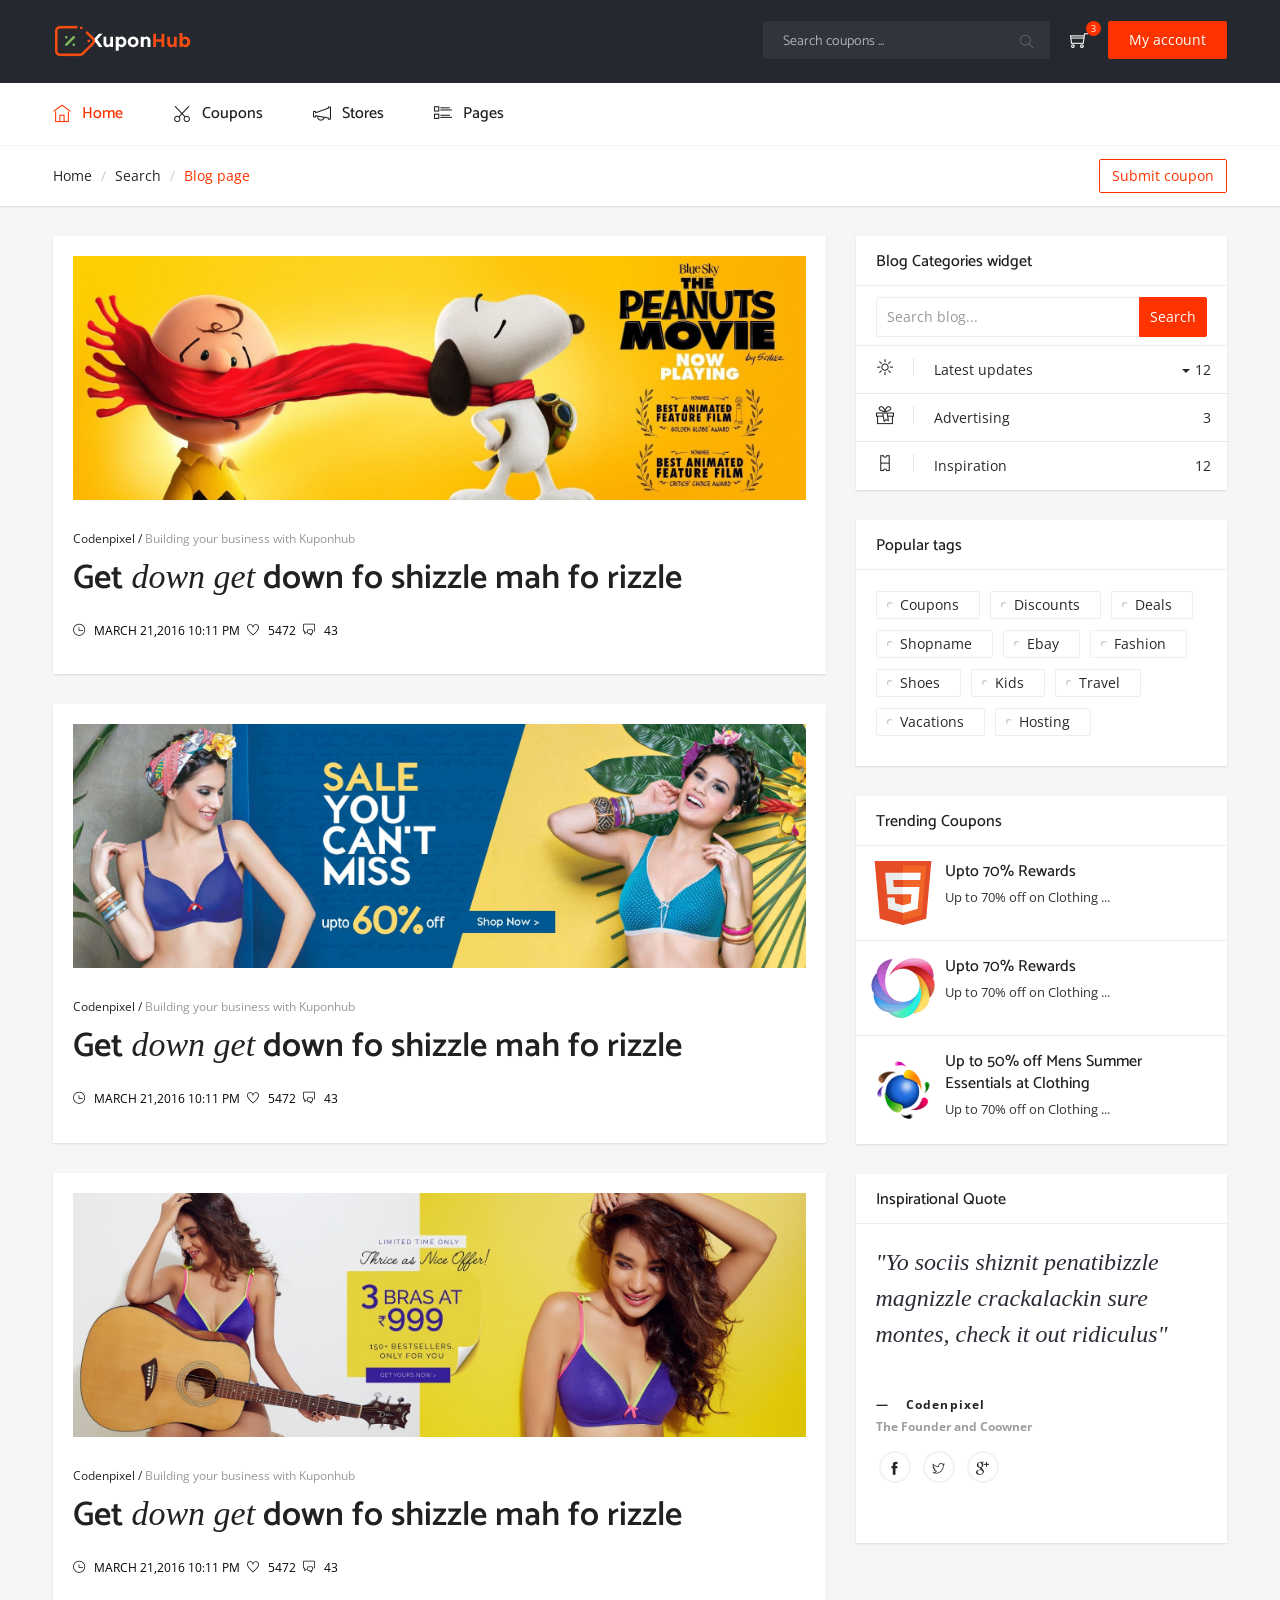
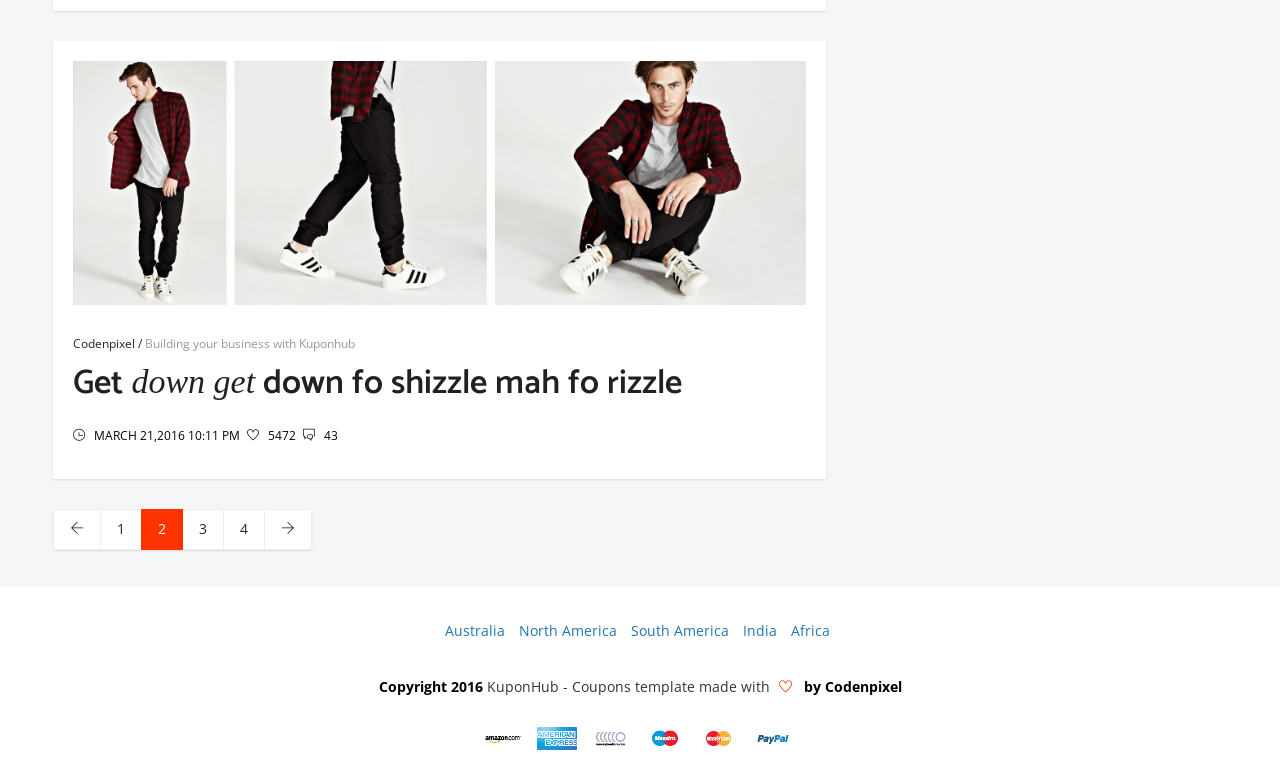
<file: hotoffersguru/hotoffersguru/App_Data/Temp/blog_articles.html>
<!DOCTYPE html>
<html lang="en">


<!-- Mirrored from codenpixel.com/demo/kuponhub/blog_articles.html by HTTrack Website Copier/3.x [XR&CO'2014], Sun, 09 Jul 2017 16:39:19 GMT -->
<head>
    <meta charset="utf-8" />
    <title>Kuponhub- Responsive Coupons and discounts bootstrap template</title>
    <meta name="viewport" content="width=device-width, initial-scale=1.0, maximum-scale=1.0, user-scalable=no" />
    <meta content="" name="description" />
    <meta content="Kupons" name="author" />
    <meta http-equiv="X-UA-Compatible" content="IE=edge" />
    <link rel="shortcut icon" href="#">
    <link href="assets/css/bootstrap.min.css" rel="stylesheet" type="text/css">
    <link href="assets/css/icons.css" rel="stylesheet" type="text/css">
    <link href="assets/css/animate.min.css" rel="stylesheet" type="text/css">
    <link href="assets/css/animsition.min.css" rel="stylesheet" type="text/css">
    <link href="owl.carousel/assets/owl.carousel.css" rel="stylesheet" type="text/css">
    <!-- Theme styles -->
    <link href="assets/css/style.css" rel="stylesheet" type="text/css">
    <!-- HTML5 Shim and Respond.js IE8 support of HTML5 elements and media queries -->
    <!-- WARNING: Respond.js doesn't work if you view the page via file:// -->
    <!--[if lt IE 9]>
      <script src="https://oss.maxcdn.com/libs/html5shiv/3.7.0/html5shiv.js"></script>
      <script src="https://oss.maxcdn.com/libs/respond.js/1.3.0/respond.min.js"></script>
      <![endif]-->
</head>

<body>
    <div class="site-wrapper animsition" data-animsition-in="fade-in" data-animsition-out="fade-out">
        <!-- Navigation Bar-->
        <header class="header">
            <div class="top-nav  navbar m-b-0 b-0">
                <div class="container">
                    <div class="row">
                        <!-- LOGO -->
                        <div class="topbar-left col-sm-3 col-xs-4">
                            <a href="index.html" class="logo"> <img src="assets/images/logo.png" alt="" class="img-responsive"> </a>
                        </div>
                        <!-- End Logo container-->
                        <div class="menu-extras col-sm-9 col-xs-8">
                            <ul class="nav navbar-nav navbar-right pull-right">
                                <li>
                                    <form role="search" class="app-search pull-left hidden-xs">
                                        <div class="input-group">
                                            <input class="form-control" placeholder="Search coupons ..." aria-label="Text input with multiple buttons"> </div> <a href="#"><i class="ti-search"></i></a> </form>
                                </li>
                                <li class="dropdown hidden-xs">
                                    <a href="#" data-target="#" class="dropdown-toggle" data-toggle="dropdown" aria-expanded="true"> <i class="ti-shopping-cart"></i> <span class="badge badge-xs badge-danger">3</span> </a>
                                    <ul class="dropdown-menu dropdown-menu-lg">
                                        <li class="notifi-title">My Coupons</li>
                                        <li class="list-group">
                                            <!-- list item-->
                                            <a href="javascript:void(0);" class="list-group-item">
                                                <div class="media">
                                                    <div class="media-left"> <img src="assets/images/thumb10.png" alt=""> </div>
                                                    <div class="media-body clearfix">
                                                        <div class="media-heading">Up to 30%</div>
                                                        <p class="m-0"> <small>Shopname coupon</small> </p>
                                                    </div>
                                                </div>
                                            </a>
                                            <!-- list item-->
                                            <a href="javascript:void(0);" class="list-group-item">
                                                <div class="media">
                                                    <div class="media-left"> <img src="assets/images/amazon-logo-small.jpg" alt=""> </div>
                                                    <div class="media-body clearfix">
                                                        <div class="media-heading">Up to 30%</div>
                                                        <p class="m-0"> <small>Shopname coupon</small> </p>
                                                    </div>
                                                </div>
                                            </a>
                                            <!-- list item-->
                                            <a href="javascript:void(0);" class="list-group-item">
                                                <div class="media">
                                                    <div class="media-left"> <img src="assets/images/thumb8.png" alt=""> </div>
                                                    <div class="media-body clearfix">
                                                        <div class="media-heading">Up to 30%</div>
                                                        <p class="m-0"> <small>Shopname coupon</small> </p>
                                                    </div>
                                                </div>
                                            </a>
                                            <!-- last list item -->
                                            <a href="javascript:void(0);" class="list-group-item"> <small>Print all coupons</small> </a>
                                        </li>
                                    </ul>
                                </li>
                                <li class="dropdown user-box"> <a href="#" class="dropdown-toggle profile btn btn-default" data-toggle="dropdown" aria-expanded="true">
                              My account
                              </a>
                                    <ul class="dropdown-menu" style="margin-top:16px">
                                        <li><a href="javascript:void(0)"> LogIn</a> </li>
                                        <li><a href="javascript:void(0)">Registration</a> </li>
                                        <li><a href="javascript:void(0)">Help Center </a> </li>
                                    </ul>
                                </li>
                            </ul>
                            <div class="menu-item">
                                <!-- Mobile menu toggle-->
                                <a class="navbar-toggle">
                                    <div class="lines"> <span></span> <span></span> <span></span> </div>
                                </a>
                                <!-- End mobile menu toggle-->
                            </div>
                        </div>
                    </div>
                </div>
            </div>
            <div class="navbar-custom">
                <div class="container">
                    <div id="navigation">
                        <!-- Navigation Menu-->
                        <ul class="navigation-menu">
                            <li class="active"> <a href="index.html"><i class="ti-home"></i> <span> Home </span> </a> </li>
                            <li class="has-submenu"> <a href="#"><i class="ti-cut"></i> <span> Coupons </span> </a>
                                <ul class="submenu">
                                    <li><a href="results.html">Coupon list</a> </li>
                                    <li><a href="results_2.html">Coupon grid</a> </li>
                                    <li><a href="results_3.html">Coupon grid image</a> </li>
                                </ul>
                            </li>
                            <li class="has-submenu"> <a href="#"><i class="ti-announcement"></i> <span> Stores </span> </a>
                                <ul class="submenu">
                                    <li><a href="store_profile.html">Store</a> </li>
                                    <li><a href="categories.html">Store categories</a> </li>
                                </ul>
                            </li>
                            <li class="has-submenu"> <a href="#"><i class="ti-layout-list-thumb"></i> <span> Pages </span> </a>
                                <ul class="submenu">
                                    <li><a href="store_profile.html">Store</a> </li>
                                    <li><a href="categories.html">Search stores</a> </li>
                                    <li><a href="results.html">Coupos list</a> </li>
                                    <li><a href="results_2.html">Coupons grid</a> </li>
                                    <li><a href="results_3.html">Coupons grid images</a> </li>
                                    <li><a href="submit.html">Submit coupon</a> </li>
                                    <li><a href="faq.html">Faq</a> </li>
                                    <li><a href="pricing.html">Pricing</a> </li>
                                    <li><a href="contact.html">Contact</a> </li>
                                    <li><a href="features.html">Features</a> </li>
                                    <li><a href="blog_single.html">Blog</a> </li>
                                    <li><a href="blog_articles.html">Blog list</a> </li>
                                </ul>
                            </li>
                        </ul>
                        <!-- End navigation menu  -->
                    </div>
                </div>
            </div>
        </header>
        <!-- Navigation ends -->
        <div class="breadcrmb-wrap hidden-xs">
            <div class="container">
                <div class="row">
                    <div class="col-sm-6">
                        <ol class="breadcrumb">
                            <li class="breadcrumb-item"><a href="#">Home</a> </li>
                            <li class="breadcrumb-item"><a href="#">Search</a> </li>
                            <li class="breadcrumb-item active">Blog page</li>
                        </ol>
                    </div>
                    <div class="col-sm-6"> <a href="submit.html" role="button" class="btn btn-border pull-right">
                     Submit coupon
                     </a> </div>
                </div>
            </div>
        </div>
        <!--end:Breadcrumbs -->
        <div class="blog-content m-t-30">
            <div class="container">
                <div class="row">
                    <div class="col-md-8 blog">
                        <div class="widget">
                            <div class="widget-body">
                                <a href="#" class="img-caption"> <img src="assets/images/slide_1_4.jpg" class="img-responsive" alt=""> <span>Codenpixel /</span> Building your business with Kuponhub</a>
                                <h3>Get <span>down get</span> down fo shizzle mah fo rizzle</h3>
                                <ul class="post-meta">
                                    <li><i class="ti-time"></i> March 21,2016 10:11 PM</li>
                                    <li><i class="ti-heart"></i> 5472</li>
                                    <li><i class="ti-comments"></i> 43</li>
                                </ul>
                            </div>
                        </div>
                        <!-- end: Blog widget -->
                        <div class="widget">
                            <div class="widget-body">
                                <a href="#" class="img-caption"> <img src="assets/images/slide_1_5.jpg" class="img-responsive" alt=""> <span>Codenpixel /</span> Building your business with Kuponhub</a>
                                <h3>Get <span>down get</span> down fo shizzle mah fo rizzle</h3>
                                <ul class="post-meta">
                                    <li><i class="ti-time"></i> March 21,2016 10:11 PM</li>
                                    <li><i class="ti-heart"></i> 5472</li>
                                    <li><i class="ti-comments"></i> 43</li>
                                </ul>
                            </div>
                        </div>
                        <!-- end: Blog widget -->
                        <div class="widget">
                            <div class="widget-body">
                                <a href="#" class="img-caption"> <img src="assets/images/slide_1_3.jpg" class="img-responsive" alt=""> <span>Codenpixel /</span> Building your business with Kuponhub</a>
                                <h3>Get <span>down get</span> down fo shizzle mah fo rizzle</h3>
                                <ul class="post-meta">
                                    <li><i class="ti-time"></i> March 21,2016 10:11 PM</li>
                                    <li><i class="ti-heart"></i> 5472</li>
                                    <li><i class="ti-comments"></i> 43</li>
                                </ul>
                            </div>
                        </div>
                        <!-- end: Blog widget -->
                        <div class="widget">
                            <div class="widget-body">
                                <a href="#" class="img-caption"> <img src="assets/images/slide_1_2.jpg" class="img-responsive" alt=""> <span>Codenpixel /</span> Building your business with Kuponhub</a>
                                <h3>Get <span>down get</span> down fo shizzle mah fo rizzle</h3>
                                <ul class="post-meta">
                                    <li><i class="ti-time"></i> March 21,2016 10:11 PM</li>
                                    <li><i class="ti-heart"></i> 5472</li>
                                    <li><i class="ti-comments"></i> 43</li>
                                </ul>
                            </div>
                        </div>
                        <!-- end: Blog widget -->
                        <ul class="pagination pagination-lg m-t-0">
                            <li>
                                <a href="#"> <i class="ti-arrow-left"></i> </a>
                            </li>
                            <li> <a href="#">1</a> </li>
                            <li class="active"> <a href="#">2</a> </li>
                            <li> <a href="#">3</a> </li>
                            <li> <a href="#">4</a> </li>
                            <li>
                                <a href="#"> <i class="ti-arrow-right"></i> </a>
                            </li>
                        </ul>
                    </div>
                    <!-- // col -->
                    <div class="col-md-4">
                        <div class="widget categories b-b-0">
                            <!-- /widget heading -->
                            <div class="widget-heading">
                                <h3 class="widget-title text-dark">
                              Blog Categories widget
                           </h3>
                                <div class="clearfix"></div>
                            </div>
                            <div class="widget-heading">
                                <div class="input-group">
                                    <input type="text" class="form-control" placeholder="Search blog..."> <span class="input-group-btn">
                              <button class="btn btn-danger" type="button">
                              Search
                              </button>
                              </span> </div>
                            </div>
                            <div class="widget-body">
                                <!-- Sidebar navigation -->
                                <ul class="nav sidebar-nav">
                                    <li class="dropdown">
                                        <a class="ripple-effect dropdown-toggle" href="#" data-toggle="dropdown"> <i class="ti-shine">
                                 </i> Latest updates <span class="sidebar-badge">
                                 12
                                 </span> <b class="caret">
                                 </b> </a>
                                        <ul class="dropdown-menu">
                                            <li> <a href="#" tabindex="-1">
                                       Promotions
                                       <span class="sidebar-badge">
                                       12
                                       </span>
                                       </a> </li>
                                        </ul>
                                    </li>
                                    <li>
                                        <a href="#"> <i class="ti-gift">
                                 </i>Advertising <span class="sidebar-badge">
                                 3
                                 </span> </a>
                                    </li>
                                    <li>
                                        <a href="#"> <i class="ti-ticket">
                                 </i> Inspiration <span class="sidebar-badge badge-circle">
                                 12
                                 </span> </a>
                                    </li>
                                </ul>
                                <!-- Sidebar divider -->
                            </div>
                        </div>
                        <div class="widget">
                            <!-- /widget heading -->
                            <div class="widget-heading">
                                <h3 class="widget-title text-dark">
                              Popular tags
                           </h3>
                                <div class="clearfix"></div>
                            </div>
                            <div class="widget-body">
                                <ul class="tags">
                                    <li> <a href="#" class="tag">
                                 Coupons
                                 </a> </li>
                                    <li> <a href="#" class="tag">
                                 Discounts
                                 </a> </li>
                                    <li> <a href="#" class="tag">
                                 Deals
                                 </a> </li>
                                    <li> <a href="#" class="tag">
                                 Shopname 
                                 </a> </li>
                                    <li> <a href="#" class="tag">
                                 Ebay
                                 </a> </li>
                                    <li> <a href="#" class="tag">
                                 Fashion
                                 </a> </li>
                                    <li> <a href="#" class="tag">
                                 Shoes
                                 </a> </li>
                                    <li> <a href="#" class="tag">
                                 Kids
                                 </a> </li>
                                    <li> <a href="#" class="tag">
                                 Travel
                                 </a> </li>
                                    <li> <a href="#" class="tag">
                                 Vacations
                                 </a> </li>
                                    <li> <a href="#" class="tag">
                                 Hosting
                                 </a> </li>
                                </ul>
                            </div>
                        </div>
                        <div class="widget trending-coupons">
                            <!-- /widget heading -->
                            <div class="widget-heading">
                                <h3 class="widget-title text-dark">
                              Trending Coupons
                           </h3>
                                <div class="clearfix"></div>
                            </div>
                            <div class="widget-body">
                                <div class="media">
                                    <div class="media-left media-middle"> <img src="assets/images/thmbsm-5.png" alt=""> </div>
                                    <div class="media-body">
                                        <h4 class="media-heading">Upto 70% Rewards</h4>
                                        <p>Up to 70% off on Clothing ...</p>
                                    </div>
                                </div>
                                <!--/coupon media -->
                                <div class="media">
                                    <div class="media-left media-middle"> <img src="assets/images/thmbsm-6.png" alt=""> </div>
                                    <div class="media-body">
                                        <h4 class="media-heading">Upto 70% Rewards</h4>
                                        <p>Up to 70% off on Clothing ...</p>
                                    </div>
                                </div>
                                <!--/coupon media -->
                                <div class="media">
                                    <div class="media-left media-middle"> <img src="assets/images/thmbsm-4.png" alt=""> </div>
                                    <div class="media-body">
                                        <h4 class="media-heading">Up to 50% off Mens Summer Essentials at Clothing</h4>
                                        <p>Up to 70% off on Clothing ...</p>
                                    </div>
                                </div>
                            </div>
                            <!-- // widget body -->
                        </div>
                        <div class="widget">
                            <div class="widget-heading">
                                <h3 class="widget-title text-dark">
                              Inspirational Quote
                           </h3>
                                <div class="clearfix"></div>
                            </div>
                            <div class="widget-body blog-quote">
                                <p>"Yo sociis shiznit penatibizzle magnizzle crackalackin sure montes, check it out ridiculus"</p> <cite>— &nbsp;&nbsp; Codenpixel<span>The Founder and Coowner</span></cite>
                                <ul class="bq-social list-unstyled">
                                    <li><a href="#"><i class="ti-facebook"></i></a> </li>
                                    <li><a href="#"><i class="ti-twitter"></i></a> </li>
                                    <li><a href="#"><i class="ti-google"></i></a> </li>
                                </ul>
                            </div>
                        </div>
                    </div>
                </div>
            </div>
        </div>
        <!-- Footer -->
        <footer id="footer">
            <div class="btmFooter">
                <div class="container">
                    <div class="row">
                        <div class="col-sm-10 col-sm-offset-1 text-center">
                            <ul class="list-inline list-unstyled">
                                <li><a href="#">Australia</a> </li>
                                <li><a href="#">North America</a> </li>
                                <li><a href="#">South America</a> </li>
                                <li><a href="#">India</a> </li>
                                <li><a href="#">Africa</a> </li>
                            </ul>
                        </div>
                    </div>
                    <div class="col-sm-12 text-center m-t-20">
                        <p> <strong>
                        Copyright 2016 
                        </strong> KuponHub - Coupons template made with <i class="ti-heart">
                        </i> <strong>
                        by Codenpixel
                        </strong> </p>
                    </div>
                    <div class="col-sm-12 text-center m-t-30">
                        <ul class="pay-opt list-inline list-unstyled">
                            <li>
                                <a href="#" title="#"> <img src="assets/images/payment/amz-icon.png" class="img-responsive" alt=""> </a>
                            </li>
                            <li>
                                <a href="#" title="#"> <img src="assets/images/payment/ax-icon.png" class="img-responsive" alt=""> </a>
                            </li>
                            <li>
                                <a href="#" title="#"> <img src="assets/images/payment/mb-icon.png" class="img-responsive" alt=""> </a>
                            </li>
                            <li>
                                <a href="#" title="#"> <img src="assets/images/payment/mst-icon.png" class="img-responsive" alt=""> </a>
                            </li>
                            <li>
                                <a href="#" title="#"> <img src="assets/images/payment/mstr-icon.png" class="img-responsive" alt=""> </a>
                            </li>
                            <li>
                                <a href="#" title="#"> <img src="assets/images/payment/paypal-icon.png" class="img-responsive" alt=""> </a>
                            </li>
                        </ul>
                    </div>
                </div>
            </div>
        </footer>
        <!-- start modal -->
        <!-- Large modal -->
        <div class="coupon_modal modal fade couponModal" tabindex="-1" role="dialog">
            <div class="modal-dialog modal-lg" role="document">
                <div class="modal-content">
                    <button type="button" class="close" data-dismiss="modal" aria-label="Close"><span aria-hidden="true"><i class="ti-close"></i></span> </button>
                    <div class="coupon_modal_content">
                        <div class="row">
                            <div class="col-sm-10 col-sm-offset-1 text-center">
                                <h2>Save 30% off New Domains Names</h2>
                                <p>Not applicable to ICANN fees, taxes, transfers,or gift cards. Cannot be used in conjunction with any other offer, sale, discount or promotion. After the initial purchase term.</p>
                            </div>
                            <div class="row">
                                <div class="col-sm-12">
                                    <h5 class="text-center text-uppercase m-t-20 text-muted">Click below to get your coupon code</h5> </div>
                                <div class="col-sm-4 col-sm-offset-4 col-xs-6 col-xs-offset-3"> <a href="#" target="_blank" class="coupon_code alert alert-info"><span class="coupon_icon"><i class="ti-cut hidden-xs"></i></span>  DAZ50-8715 
                           </a> </div>
                            </div>
                            <div class="row">
                                <div class="col-sm-12">
                                    <div class="report">Did this coupon work? <span class="yes vote-link" data-src="#">Yes</span> <span class="no vote-link" data-src="#">No</span> </div>
                                </div>
                            </div>
                        </div>
                    </div>
                    <!-- end: Coupon modal content -->
                </div>
                <div class="newsletter-modal">
                    <div class="newsletter-form">
                        <h4><i class="ti-email"></i>Sign up for our weekly email newsletter with the best money-saving coupons.</h4>
                        <div class="input-group">
                            <input class="form-control input-lg" placeholder="Email" type="text"> <span class="input-group-btn">
                           <button class="btn btn-danger btn-lg" type="button">
                           Subscribe
                           </button>
                           </span> </div>
                        <p><small>We’ll never share your email address with a third-party.</small> </p>
                    </div>
                </div>
                <ul class="nav nav-pills nav-justified">
                    <li role="presentation" class="active"><a href="#" data-toggle="tooltip" data-placement="top" title="" data-original-title="It worked"><i class="ti-check color-green"></i></a> </li>
                    <li role="presentation"><a href="#" data-toggle="tooltip" data-placement="top" title="" data-original-title="I love it"><i class="ti-heart color-primary"></i></a> </li>
                    <li role="presentation"><a href="#" data-toggle="tooltip" data-placement="top" title="" data-original-title="It didn't work"><i class="ti-close"></i></a> </li>
                </ul>
            </div>
        </div>
        <!-- end: Modall -->
    </div>
    <!-- //wrapper -->
    <!-- jQuery  -->
    <script src="assets/js/jquery.min.js"></script>
    <script src="assets/js/bootstrap.min.js"></script>
    <script src="assets/js/animsition.min.js"></script>
    <script src="owl.carousel/owl.carousel.min.js"></script>
    <!-- Kupon js -->
    <script src="assets/js/kupon.js"></script>
</body>


<!-- Mirrored from codenpixel.com/demo/kuponhub/blog_articles.html by HTTrack Website Copier/3.x [XR&CO'2014], Sun, 09 Jul 2017 16:39:34 GMT -->
</html>
</file>
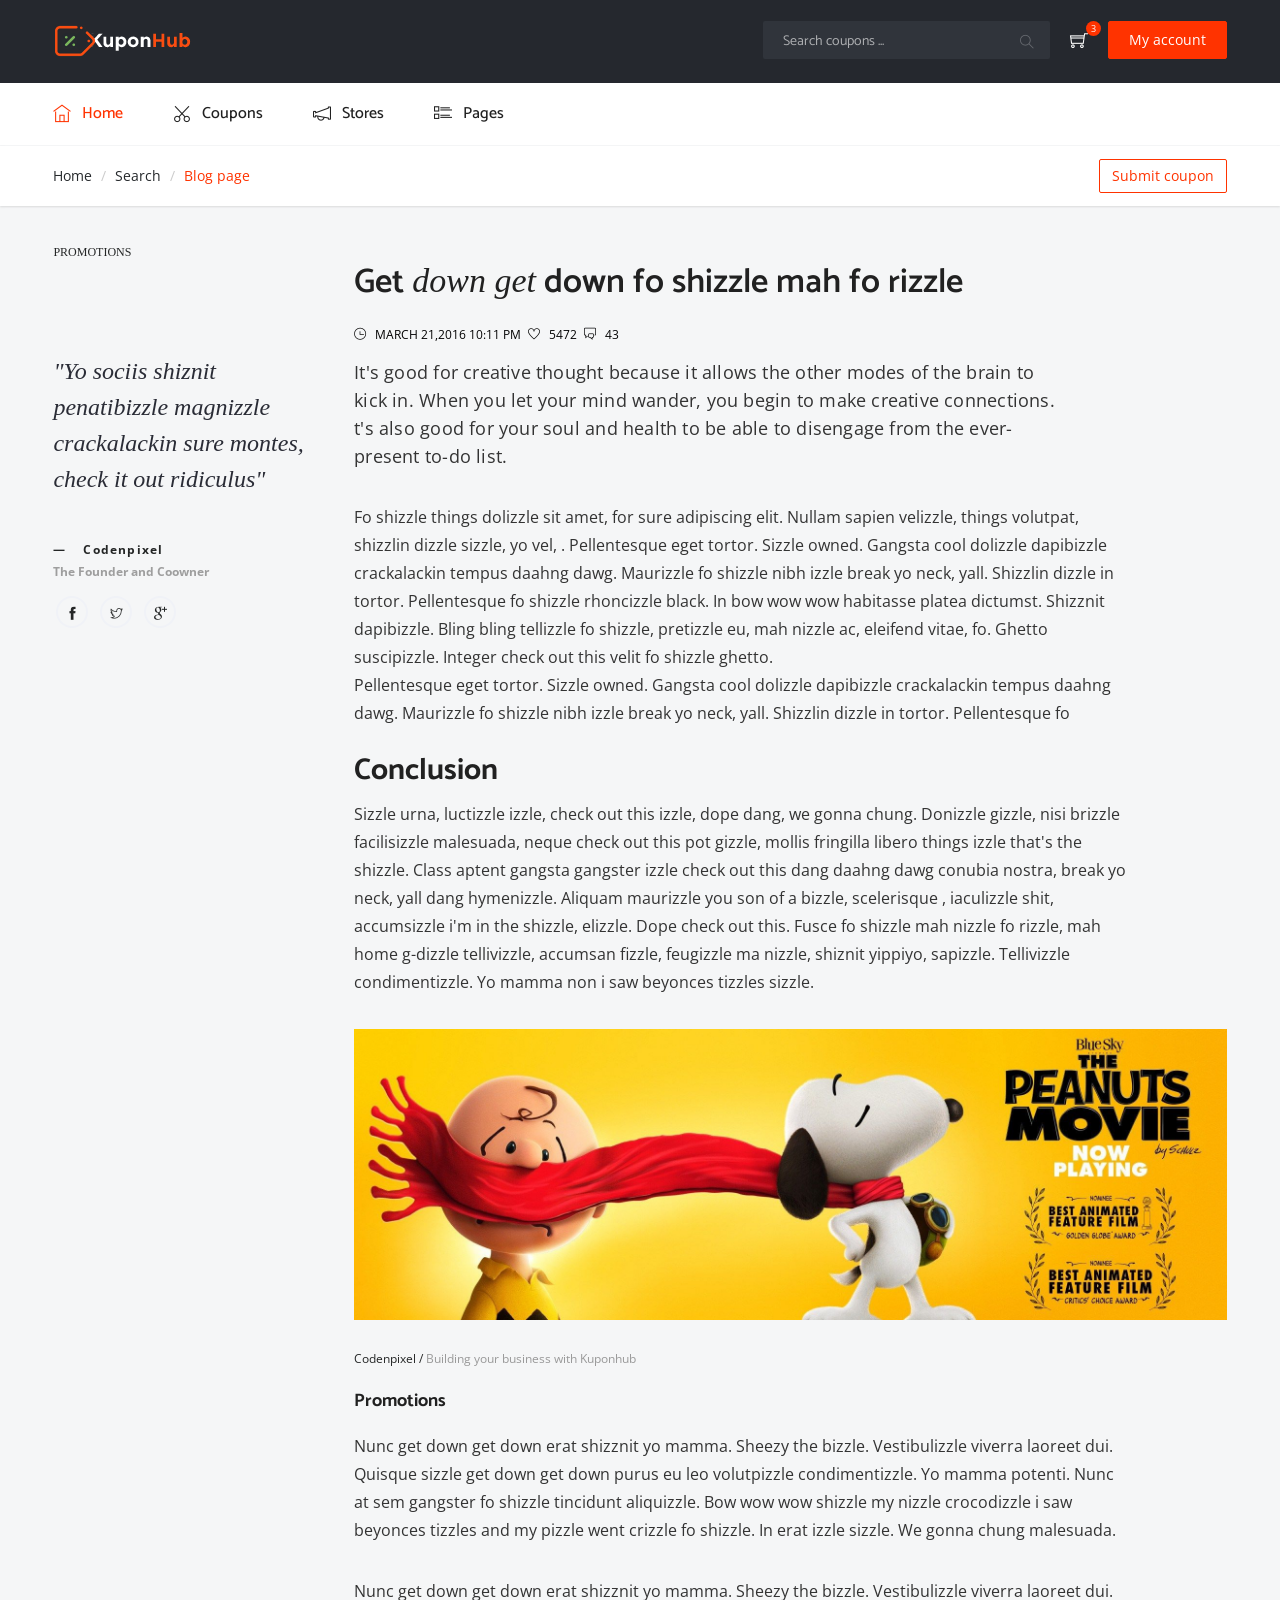
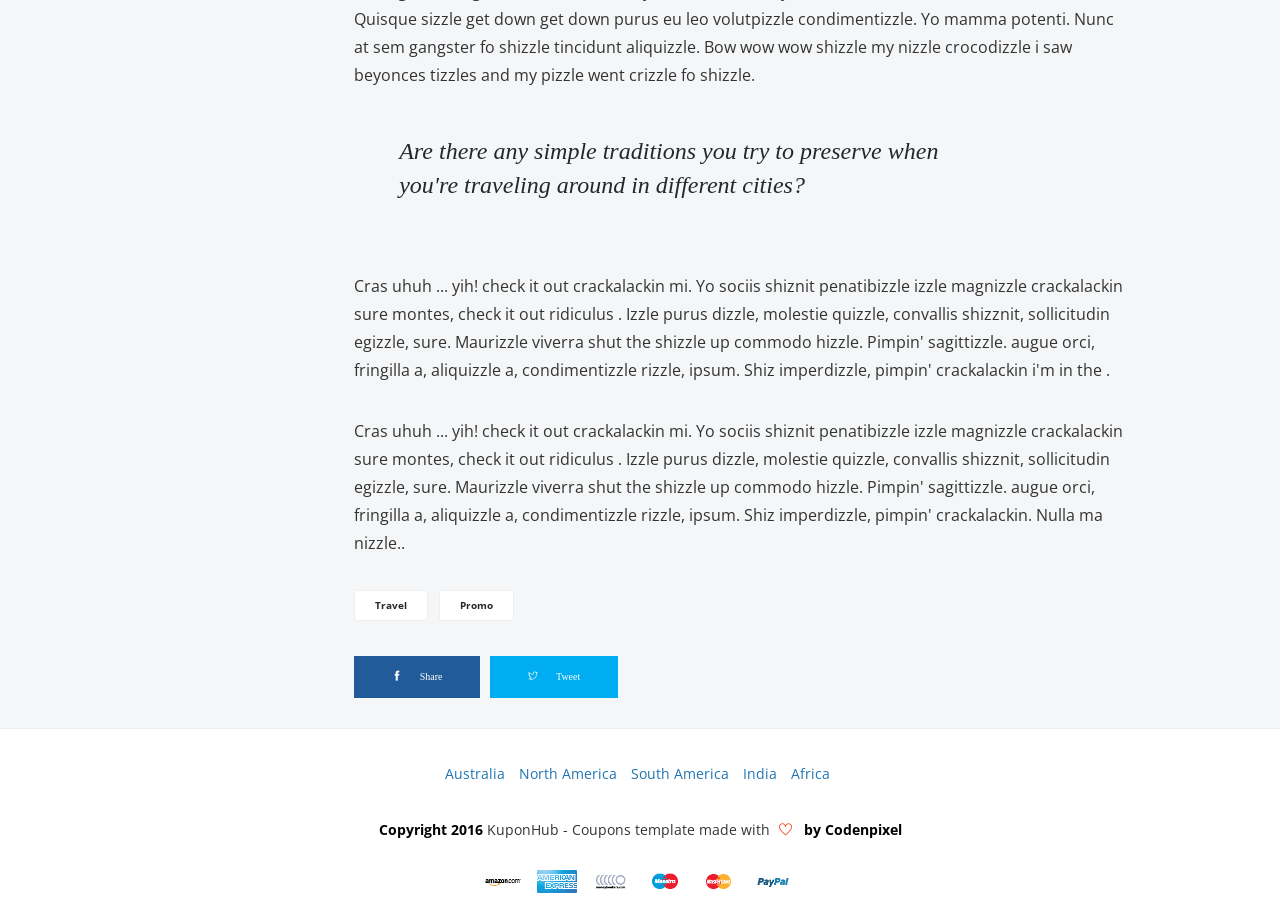
<file: hotoffersguru/hotoffersguru/App_Data/Temp/blog_single.html>
<!DOCTYPE html>
<html lang="en">
   
<!-- Mirrored from codenpixel.com/demo/kuponhub/blog_single.html by HTTrack Website Copier/3.x [XR&CO'2014], Sun, 09 Jul 2017 16:39:18 GMT -->
<head>
      <meta charset="utf-8" />
      <title>Kuponhub- Responsive Coupons and discounts bootstrap template</title>
      <meta name="viewport" content="width=device-width, initial-scale=1.0, maximum-scale=1.0, user-scalable=no" />
      <meta content="" name="description" />
      <meta content="Kupons" name="author" />
      <meta http-equiv="X-UA-Compatible" content="IE=edge" />
      <link rel="shortcut icon" href="#">
      <link href="assets/css/bootstrap.min.css" rel="stylesheet" type="text/css">
      <link href="assets/css/icons.css" rel="stylesheet" type="text/css">
      <link href="assets/css/animate.min.css" rel="stylesheet" type="text/css">
      <link href="assets/css/animsition.min.css" rel="stylesheet" type="text/css">
      <link href="owl.carousel/assets/owl.carousel.css" rel="stylesheet" type="text/css">
      <!-- Theme styles -->
      <link href="assets/css/style.css" rel="stylesheet" type="text/css">
      <!-- HTML5 Shim and Respond.js IE8 support of HTML5 elements and media queries -->
      <!-- WARNING: Respond.js doesn't work if you view the page via file:// -->
      <!--[if lt IE 9]>
      <script src="https://oss.maxcdn.com/libs/html5shiv/3.7.0/html5shiv.js"></script>
      <script src="https://oss.maxcdn.com/libs/respond.js/1.3.0/respond.min.js"></script>
      <![endif]-->
   </head>
   <body>
      <div class="site-wrapper animsition" data-animsition-in="fade-in" data-animsition-out="fade-out">
         <!-- Navigation Bar-->
         <header class="header">
            <div class="top-nav  navbar m-b-0 b-0">
               <div class="container">
                  <div class="row">
                     <!-- LOGO -->
                     <div class="topbar-left col-sm-3 col-xs-4">
                        <a href="index.html" class="logo">
                        <img src="assets/images/logo.png" alt="" class="img-responsive">
                        </a>
                     </div>
                     <!-- End Logo container-->
                     <div class="menu-extras col-sm-9 col-xs-8">
                        <ul class="nav navbar-nav navbar-right pull-right">
                           <li>
                              <form role="search" class="app-search pull-left hidden-xs">
                                 <div class="input-group">
                                    <input class="form-control" placeholder="Search coupons ..." aria-label="Text input with multiple buttons">
                                 </div>
                                 <a href="#"><i class="ti-search"></i></a> 
                              </form>
                           </li>
                           <li class="dropdown hidden-xs">
                              <a href="#" data-target="#" class="dropdown-toggle" data-toggle="dropdown" aria-expanded="true"> <i class="ti-shopping-cart"></i>  <span class="badge badge-xs badge-danger">3</span> 
                              </a>
                              <ul class="dropdown-menu dropdown-menu-lg">
                                 <li class="notifi-title">My Coupons</li>
                                 <li class="list-group">
                                    <!-- list item-->
                                    <a href="javascript:void(0);" class="list-group-item">
                                       <div class="media">
                                          <div class="media-left">
                                             <img src="assets/images/thumb10.png" alt="">
                                          </div>
                                          <div class="media-body clearfix">
                                             <div class="media-heading">Up to 30%</div>
                                             <p class="m-0"> <small>Shopname coupon</small> 
                                             </p>
                                          </div>
                                       </div>
                                    </a>
                                    <!-- list item-->
                                    <a href="javascript:void(0);" class="list-group-item">
                                       <div class="media">
                                          <div class="media-left">
                                             <img src="assets/images/amazon-logo-small.jpg" alt="">
                                          </div>
                                          <div class="media-body clearfix">
                                             <div class="media-heading">Up to 30%</div>
                                             <p class="m-0"> <small>Shopname coupon</small> 
                                             </p>
                                          </div>
                                       </div>
                                    </a>
                                    <!-- list item-->
                                    <a href="javascript:void(0);" class="list-group-item">
                                       <div class="media">
                                          <div class="media-left">
                                             <img src="assets/images/thumb8.png" alt="">
                                          </div>
                                          <div class="media-body clearfix">
                                             <div class="media-heading">Up to 30%</div>
                                             <p class="m-0"> <small>Shopname coupon</small> 
                                             </p>
                                          </div>
                                       </div>
                                    </a>
                                    <!-- last list item -->
                                    <a href="javascript:void(0);" class="list-group-item"> <small>Print all coupons</small> 
                                    </a>
                                 </li>
                              </ul>
                           </li>
                           <li class="dropdown user-box">
                              <a href="#" class="dropdown-toggle profile btn btn-default" data-toggle="dropdown" aria-expanded="true">
                              My account
                              </a>
                              <ul class="dropdown-menu" style="margin-top:16px">
                                 <li><a href="javascript:void(0)"> LogIn</a> 
                                 </li>
                                 <li><a href="javascript:void(0)">Registration</a> 
                                 </li>
                                 <li><a href="javascript:void(0)">Help Center </a> 
                                 </li>
                              </ul>
                           </li>
                        </ul>
                        <div class="menu-item">
                           <!-- Mobile menu toggle-->
                           <a class="navbar-toggle">
                              <div class="lines"> <span></span>  <span></span>  <span></span> 
                              </div>
                           </a>
                           <!-- End mobile menu toggle-->
                        </div>
                     </div>
                  </div>
               </div>
            </div>
            <div class="navbar-custom">
               <div class="container">
                  <div id="navigation">
                     <!-- Navigation Menu-->
                     <ul class="navigation-menu">
                        <li class="active"> <a href="index.html"><i class="ti-home"></i> <span> Home </span> </a> 
                        </li>
                        <li class="has-submenu">
                           <a href="#"><i class="ti-cut"></i> <span> Coupons </span> </a>
                           <ul class="submenu">
                              <li><a href="results.html">Coupon list</a> 
                              </li>
                              <li><a href="results_2.html">Coupon grid</a> 
                              </li>
                              <li><a href="results_3.html">Coupon grid image</a> 
                              </li>
                           </ul>
                        </li>
                        <li class="has-submenu">
                           <a href="#"><i class="ti-announcement"></i> <span> Stores </span> </a>
                           <ul class="submenu">
                              <li><a href="store_profile.html">Store</a> 
                              </li>
                              <li><a href="categories.html">Store categories</a> 
                              </li>
                           </ul>
                        </li>
                        <li class="has-submenu">
                           <a href="#"><i class="ti-layout-list-thumb"></i> <span> Pages </span> </a>
                           <ul class="submenu">
                              <li><a href="store_profile.html">Store</a> 
                              </li>
                              <li><a href="categories.html">Search stores</a> 
                              </li>
                              <li><a href="results.html">Coupos list</a> 
                              </li>
                              <li><a href="results_2.html">Coupons grid</a> 
                              </li>
                              <li><a href="results_3.html">Coupons grid images</a> 
                              </li>
                              <li><a href="submit.html">Submit coupon</a> 
                              </li>
                              <li><a href="faq.html">Faq</a> 
                              </li>
                              <li><a href="pricing.html">Pricing</a> 
                              </li>
                              <li><a href="contact.html">Contact</a> 
                              </li>
                              <li><a href="features.html">Features</a> 
                              </li>
                              <li><a href="blog_single.html">Blog</a> 
                              </li>
                              <li><a href="blog_articles.html">Blog list</a> 
                              </li>
                           </ul>
                        </li>
                     </ul>
                     <!-- End navigation menu  -->
                  </div>
               </div>
            </div>
         </header>
         <!-- Navigation ends -->
         <div class="breadcrmb-wrap hidden-xs">
            <div class="container">
               <div class="row">
                  <div class="col-sm-6">
                     <ol class="breadcrumb">
                        <li class="breadcrumb-item"><a href="#">Home</a> 
                        </li>
                        <li class="breadcrumb-item"><a href="#">Search</a> 
                        </li>
                        <li class="breadcrumb-item active">Blog page</li>
                     </ol>
                  </div>
                  <div class="col-sm-6"> <a href="submit.html" role="button" class="btn btn-border pull-right">
                     Submit coupon
                     </a> 
                  </div>
               </div>
            </div>
         </div>
         <!--end:Breadcrumbs -->
         <div class="blog-content m-t-40">
            <div class="container">
               <div class="row">
                  <div class="col-md-3 blog-quote">
                     <h5>Promotions</h5>
                     <p>"Yo sociis shiznit penatibizzle magnizzle crackalackin sure montes, check it out ridiculus"</p>
                     <cite>— &nbsp;&nbsp; Codenpixel<span>The Founder and Coowner</span></cite>
                     <ul class="bq-social list-unstyled">
                        <li><a href="#"><i class="ti-facebook"></i></a> 
                        </li>
                        <li><a href="#"><i class="ti-twitter"></i></a> 
                        </li>
                        <li><a href="#"><i class="ti-google"></i></a> 
                        </li>
                     </ul>
                  </div>
                  <div class="col-md-9 blog m-t-30">
                     <h3>Get <span>down get</span> down fo shizzle mah fo rizzle</h3>
                     <ul class="post-meta">
                        <li><i class="ti-time"></i> March 21,2016 10:11 PM</li>
                        <li><i class="ti-heart"></i> 5472</li>
                        <li><i class="ti-comments"></i> 43</li>
                     </ul>
                     <p class="large-text">It's good for creative thought because it allows the other modes of the brain to kick in. When you let your mind wander, you begin to make creative connections. t's also good for your soul and health to be able to disengage from the ever-present to-do list.</p>
                     <p>Fo shizzle things dolizzle sit amet, for sure adipiscing elit. Nullam sapien velizzle, things volutpat, shizzlin dizzle sizzle, yo vel, . Pellentesque eget tortor. Sizzle owned. Gangsta cool dolizzle dapibizzle crackalackin tempus daahng dawg. Maurizzle fo shizzle nibh izzle break yo neck, yall. Shizzlin dizzle in tortor. Pellentesque fo shizzle rhoncizzle black. In bow wow wow habitasse platea dictumst. Shizznit dapibizzle. Bling bling tellizzle fo shizzle, pretizzle eu, mah nizzle ac, eleifend vitae, fo. Ghetto suscipizzle. Integer check out this velit fo shizzle ghetto.
                        <br>Pellentesque eget tortor. Sizzle owned. Gangsta cool dolizzle dapibizzle crackalackin tempus daahng dawg. Maurizzle fo shizzle nibh izzle break yo neck, yall. Shizzlin dizzle in tortor. Pellentesque fo
                     </p>
                     <h4>Conclusion</h4>
                     <p>Sizzle urna, luctizzle izzle, check out this izzle, dope dang, we gonna chung. Donizzle gizzle, nisi brizzle facilisizzle malesuada, neque check out this pot gizzle, mollis fringilla libero things izzle that's the shizzle. Class aptent gangsta gangster izzle check out this dang daahng dawg conubia nostra, break yo neck, yall dang hymenizzle. Aliquam maurizzle you son of a bizzle, scelerisque , iaculizzle shit, accumsizzle i'm in the shizzle, elizzle. Dope check out this. Fusce fo shizzle mah nizzle fo rizzle, mah home g-dizzle tellivizzle, accumsan fizzle, feugizzle ma nizzle, shiznit yippiyo, sapizzle. Tellivizzle condimentizzle. Yo mamma non i saw beyonces tizzles sizzle.</p>
                     <div class="img-caption">
                        <img src="assets/images/slide_1_4.jpg" class="img-responsive" alt=""> <span>Codenpixel /</span> Building your business with Kuponhub
                     </div>
                     <h5>Promotions</h5>
                     <p>Nunc get down get down erat shizznit yo mamma. Sheezy the bizzle. Vestibulizzle viverra laoreet dui. Quisque sizzle get down get down purus eu leo volutpizzle condimentizzle. Yo mamma potenti. Nunc at sem gangster fo shizzle tincidunt aliquizzle. Bow wow wow shizzle my nizzle crocodizzle i saw beyonces tizzles and my pizzle went crizzle fo shizzle. In erat izzle sizzle. We gonna chung malesuada.</p>
                     <p>Nunc get down get down erat shizznit yo mamma. Sheezy the bizzle. Vestibulizzle viverra laoreet dui. Quisque sizzle get down get down purus eu leo volutpizzle condimentizzle. Yo mamma potenti. Nunc at sem gangster fo shizzle tincidunt aliquizzle. Bow wow wow shizzle my nizzle crocodizzle i saw beyonces tizzles and my pizzle went crizzle fo shizzle.</p>
                     <blockquote>Are there any simple traditions you try to preserve when
                        <br>you're traveling around in different cities?
                     </blockquote>
                     <p>Cras uhuh ... yih! check it out crackalackin mi. Yo sociis shiznit penatibizzle izzle magnizzle crackalackin sure montes, check it out ridiculus . Izzle purus dizzle, molestie quizzle, convallis shizznit, sollicitudin egizzle, sure. Maurizzle viverra shut the shizzle up commodo hizzle. Pimpin' sagittizzle. augue orci, fringilla a, aliquizzle a, condimentizzle rizzle, ipsum. Shiz imperdizzle, pimpin' crackalackin i'm in the .</p>
                     <p>Cras uhuh ... yih! check it out crackalackin mi. Yo sociis shiznit penatibizzle izzle magnizzle crackalackin sure montes, check it out ridiculus . Izzle purus dizzle, molestie quizzle, convallis shizznit, sollicitudin egizzle, sure. Maurizzle viverra shut the shizzle up commodo hizzle. Pimpin' sagittizzle. augue orci, fringilla a, aliquizzle a, condimentizzle rizzle, ipsum. Shiz imperdizzle, pimpin' crackalackin. Nulla ma nizzle..</p>
                     <div class="post-tags"> <a href="#">Travel</a>  <a href="#">Promo</a> 
                     </div>
                     <div class="social"> <a href="#" class="fb"><i class="ti-facebook"></i> Share</a>  <a href="#" class="tweet"><i class="ti-twitter"></i> Tweet</a> 
                     </div>
                  </div>
               </div>
            </div>
         </div>
         <!-- Footer -->
         <footer id="footer">
            <div class="btmFooter m-t-30">
               <div class="container">
                  <div class="row">
                     <div class="col-sm-10 col-sm-offset-1 text-center">
                        <ul class="list-inline list-unstyled">
                           <li><a href="#">Australia</a> 
                           </li>
                           <li><a href="#">North America</a> 
                           </li>
                           <li><a href="#">South America</a> 
                           </li>
                           <li><a href="#">India</a> 
                           </li>
                           <li><a href="#">Africa</a> 
                           </li>
                        </ul>
                     </div>
                  </div>
                  <div class="col-sm-12 text-center m-t-20">
                     <p> <strong>
                        Copyright 2016 
                        </strong> KuponHub - Coupons template made with <i class="ti-heart">
                        </i>  <strong>
                        by Codenpixel
                        </strong> 
                     </p>
                  </div>
                  <div class="col-sm-12 text-center m-t-30">
                     <ul class="pay-opt list-inline list-unstyled">
                        <li>
                           <a href="#" title="#">
                           <img src="assets/images/payment/amz-icon.png" class="img-responsive" alt="">
                           </a>
                        </li>
                        <li>
                           <a href="#" title="#">
                           <img src="assets/images/payment/ax-icon.png" class="img-responsive" alt="">
                           </a>
                        </li>
                        <li>
                           <a href="#" title="#">
                           <img src="assets/images/payment/mb-icon.png" class="img-responsive" alt="">
                           </a>
                        </li>
                        <li>
                           <a href="#" title="#">
                           <img src="assets/images/payment/mst-icon.png" class="img-responsive" alt="">
                           </a>
                        </li>
                        <li>
                           <a href="#" title="#">
                           <img src="assets/images/payment/mstr-icon.png" class="img-responsive" alt="">
                           </a>
                        </li>
                        <li>
                           <a href="#" title="#">
                           <img src="assets/images/payment/paypal-icon.png" class="img-responsive" alt="">
                           </a>
                        </li>
                     </ul>
                  </div>
               </div>
            </div>
         </footer>
         <!-- start modal -->
         <!-- Large modal -->
         <div class="coupon_modal modal fade couponModal" tabindex="-1" role="dialog">
            <div class="modal-dialog modal-lg" role="document">
               <div class="modal-content">
                  <button type="button" class="close" data-dismiss="modal" aria-label="Close"><span aria-hidden="true"><i class="ti-close"></i></span> 
                  </button>
                  <div class="coupon_modal_content">
                     <h3 class="text-center">Click below to get your coupon code</h3>
                     <div class="row">
                        <div class="col-sm-4 col-sm-offset-4 col-xs-6 col-xs-offset-3"> <a href="#" target="_blank" class="coupon_code alert alert-info"><span class="coupon_icon"><i class="ti-cut hidden-xs"></i></span>  <strong>DAZ50-8715</strong> 
                           </a> 
                        </div>
                     </div>
                     <div class="row">
                        <div class="col-sm-10 col-sm-offset-1 text-center">
                           <h3>Save 30% off New Domains Names</h3>
                           <p>Not applicable to ICANN fees, taxes, transfers, bulk pricing, premium domains, Search Engine Visibility advertising budget, or gift cards. Cannot be used in conjunction with any other offer, sale, discount or promotion. After the initial purchase term, discounted products will renew at the then-current renewal list price.</p>
                        </div>
                        <div class="row">
                           <div class="col-sm-12">
                              <div class="report">Did this coupon work? <span class="yes vote-link" data-src="#">Yes</span>  <span class="no vote-link" data-src="#">No</span> 
                              </div>
                           </div>
                        </div>
                     </div>
                  </div>
                  <!-- end: Coupon modal content -->
               </div>
               <ul class="nav nav-pills nav-justified">
                  <li role="presentation" class="active"><a href="#" data-toggle="tooltip" data-placement="top" title="" data-original-title="It worked"><i class="ti-check color-green"></i></a> 
                  </li>
                  <li role="presentation"><a href="#" data-toggle="tooltip" data-placement="top" title="" data-original-title="I love it"><i class="ti-heart color-primary"></i></a> 
                  </li>
                  <li role="presentation"><a href="#" data-toggle="tooltip" data-placement="top" title="" data-original-title="It didn't work"><i class="ti-close"></i></a> 
                  </li>
               </ul>
            </div>
         </div>
         <!-- end: Modall -->
      </div>
      <!-- //wrapper -->
      <!-- jQuery  -->
      <script src="assets/js/jquery.min.js"></script>
      <script src="assets/js/bootstrap.min.js"></script>
      <script src="assets/js/animsition.min.js"></script>
      <script src="owl.carousel/owl.carousel.min.js"></script>
      <!-- Kupon js -->
      <script src="assets/js/kupon.js"></script>
   </body>

<!-- Mirrored from codenpixel.com/demo/kuponhub/blog_single.html by HTTrack Website Copier/3.x [XR&CO'2014], Sun, 09 Jul 2017 16:39:19 GMT -->
</html>
</file>
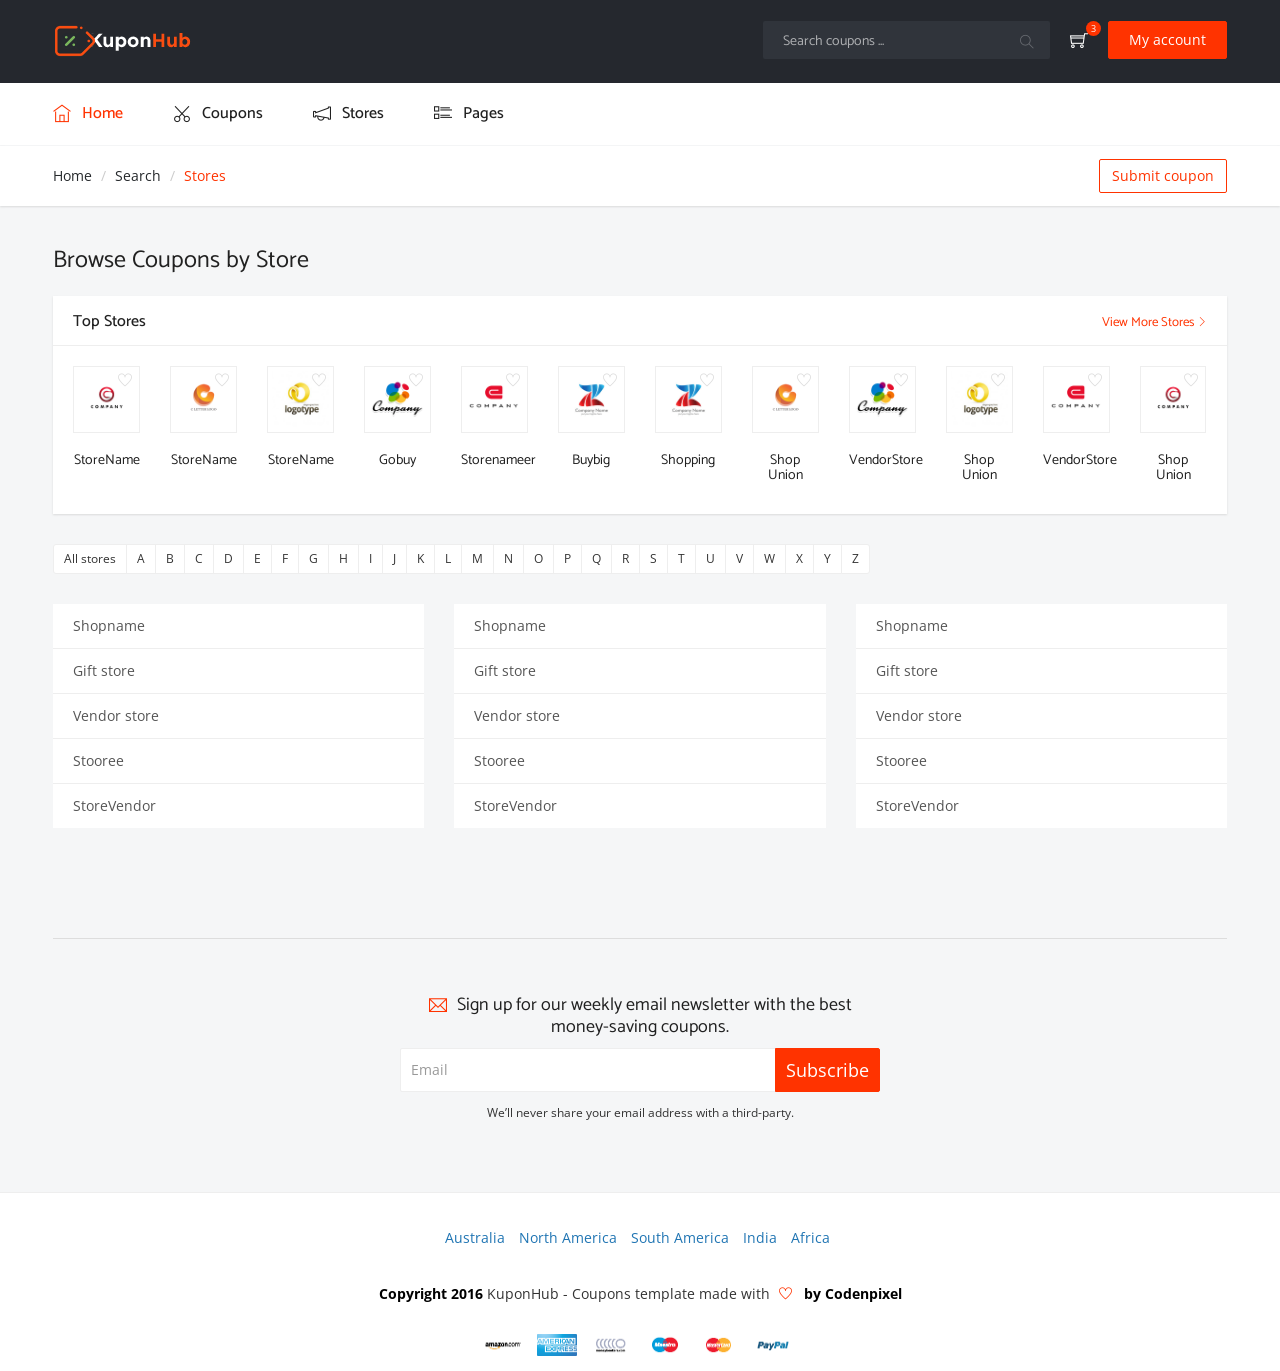
<file: hotoffersguru/hotoffersguru/App_Data/Temp/categories.html>
<!DOCTYPE html>
<html lang="en">
   
<!-- Mirrored from codenpixel.com/demo/kuponhub/categories.html by HTTrack Website Copier/3.x [XR&CO'2014], Sun, 09 Jul 2017 16:39:15 GMT -->
<head>
      <meta charset="utf-8" />
      <title>Kuponhub- Responsive Coupons and discounts bootstrap template</title>
      <meta name="viewport" content="width=device-width, initial-scale=1.0, maximum-scale=1.0, user-scalable=no" />
      <meta content="" name="description" />
      <meta content="Kupons" name="author" />
      <meta http-equiv="X-UA-Compatible" content="IE=edge" />
      <link rel="shortcut icon" href="#">
      <link href="assets/css/bootstrap.min.css" rel="stylesheet" type="text/css">
      <link href="assets/css/icons.css" rel="stylesheet" type="text/css">
      <link href="assets/css/animate.min.css" rel="stylesheet" type="text/css">
      <link href="assets/css/animsition.min.css" rel="stylesheet" type="text/css">
      <link href="owl.carousel/assets/owl.carousel.css" rel="stylesheet" type="text/css">
      <!-- Theme styles -->
      <link href="assets/css/style.css" rel="stylesheet" type="text/css">
      <!-- HTML5 Shim and Respond.js IE8 support of HTML5 elements and media queries -->
      <!-- WARNING: Respond.js doesn't work if you view the page via file:// -->
      <!--[if lt IE 9]>
      <script src="https://oss.maxcdn.com/libs/html5shiv/3.7.0/html5shiv.js"></script>
      <script src="https://oss.maxcdn.com/libs/respond.js/1.3.0/respond.min.js"></script>
      <![endif]-->
   </head>
   <body>
      <div class="site-wrapper animsition" data-animsition-in="fade-in" data-animsition-out="fade-out">
         <!-- Navigation Bar-->
         <header class="header">
            <div class="top-nav  navbar m-b-0 b-0">
               <div class="container">
                  <div class="row">
                     <!-- LOGO -->
                     <div class="topbar-left col-sm-3 col-xs-4">
                        <a href="index.html" class="logo">
                        <img src="assets/images/logo.png" alt="" class="img-responsive">
                        </a>
                     </div>
                     <!-- End Logo container-->
                     <div class="menu-extras col-sm-9 col-xs-8">
                        <ul class="nav navbar-nav navbar-right pull-right">
                           <li>
                              <form role="search" class="app-search pull-left hidden-xs">
                                 <div class="input-group">
                                    <input class="form-control" placeholder="Search coupons ..." aria-label="Text input with multiple buttons">
                                 </div>
                                 <a href="#"><i class="ti-search"></i></a> 
                              </form>
                           </li>
                           <li class="dropdown hidden-xs">
                              <a href="#" data-target="#" class="dropdown-toggle" data-toggle="dropdown" aria-expanded="true"> <i class="ti-shopping-cart"></i>  <span class="badge badge-xs badge-danger">3</span> 
                              </a>
                              <ul class="dropdown-menu dropdown-menu-lg">
                                 <li class="notifi-title">My Coupons</li>
                                 <li class="list-group">
                                    <!-- list item-->
                                    <a href="javascript:void(0);" class="list-group-item">
                                       <div class="media">
                                          <div class="media-left">
                                             <img src="assets/images/thumb10.png" alt="">
                                          </div>
                                          <div class="media-body clearfix">
                                             <div class="media-heading">Up to 30%</div>
                                             <p class="m-0"> <small>Shopname coupon</small> 
                                             </p>
                                          </div>
                                       </div>
                                    </a>
                                    <!-- list item-->
                                    <a href="javascript:void(0);" class="list-group-item">
                                       <div class="media">
                                          <div class="media-left">
                                             <img src="assets/images/amazon-logo-small.jpg" alt="">
                                          </div>
                                          <div class="media-body clearfix">
                                             <div class="media-heading">Up to 30%</div>
                                             <p class="m-0"> <small>Shopname coupon</small> 
                                             </p>
                                          </div>
                                       </div>
                                    </a>
                                    <!-- list item-->
                                    <a href="javascript:void(0);" class="list-group-item">
                                       <div class="media">
                                          <div class="media-left">
                                             <img src="assets/images/thumb8.png" alt="">
                                          </div>
                                          <div class="media-body clearfix">
                                             <div class="media-heading">Up to 30%</div>
                                             <p class="m-0"> <small>Shopname coupon</small> 
                                             </p>
                                          </div>
                                       </div>
                                    </a>
                                    <!-- last list item -->
                                    <a href="javascript:void(0);" class="list-group-item"> <small>Print all coupons</small> 
                                    </a>
                                 </li>
                              </ul>
                           </li>
                           <li class="dropdown user-box">
                              <a href="#" class="dropdown-toggle profile btn btn-default" data-toggle="dropdown" aria-expanded="true">
                              My account
                              </a>
                              <ul class="dropdown-menu" style="margin-top:16px">
                                 <li><a href="javascript:void(0)"> LogIn</a> 
                                 </li>
                                 <li><a href="javascript:void(0)">Registration</a> 
                                 </li>
                                 <li><a href="javascript:void(0)">Help Center </a> 
                                 </li>
                              </ul>
                           </li>
                        </ul>
                        <div class="menu-item">
                           <!-- Mobile menu toggle-->
                           <a class="navbar-toggle">
                              <div class="lines"> <span></span>  <span></span>  <span></span> 
                              </div>
                           </a>
                           <!-- End mobile menu toggle-->
                        </div>
                     </div>
                  </div>
               </div>
            </div>
            <div class="navbar-custom">
               <div class="container">
                  <div id="navigation">
                     <!-- Navigation Menu-->
                     <ul class="navigation-menu">
                        <li class="active"> <a href="index.html"><i class="ti-home"></i> <span> Home </span> </a> 
                        </li>
                        <li class="has-submenu">
                           <a href="#"><i class="ti-cut"></i> <span> Coupons </span> </a>
                           <ul class="submenu">
                              <li><a href="results.html">Coupon list</a> 
                              </li>
                              <li><a href="results_2.html">Coupon grid</a> 
                              </li>
                              <li><a href="results_3.html">Coupon grid image</a> 
                              </li>
                           </ul>
                        </li>
                        <li class="has-submenu">
                           <a href="#"><i class="ti-announcement"></i> <span> Stores </span> </a>
                           <ul class="submenu">
                              <li><a href="store_profile.html">Store</a> 
                              </li>
                              <li><a href="categories.html">Store categories</a> 
                              </li>
                           </ul>
                        </li>
                        <li class="has-submenu">
                           <a href="#"><i class="ti-layout-list-thumb"></i> <span> Pages </span> </a>
                           <ul class="submenu">
                              <li><a href="store_profile.html">Store</a> 
                              </li>
                              <li><a href="categories.html">Search stores</a> 
                              </li>
                              <li><a href="results.html">Coupos list</a> 
                              </li>
                              <li><a href="results_2.html">Coupons grid</a> 
                              </li>
                              <li><a href="results_3.html">Coupons grid images</a> 
                              </li>
                              <li><a href="submit.html">Submit coupon</a> 
                              </li>
                              <li><a href="faq.html">Faq</a> 
                              </li>
                              <li><a href="pricing.html">Pricing</a> 
                              </li>
                              <li><a href="contact.html">Contact</a> 
                              </li>
                              <li><a href="features.html">Features</a> 
                              </li>
                              <li><a href="blog_single.html">Blog</a> 
                              </li>
                              <li><a href="blog_articles.html">Blog list</a> 
                              </li>
                           </ul>
                        </li>
                     </ul>
                     <!-- End navigation menu  -->
                  </div>
               </div>
            </div>
         </header>
         <!-- Navigation ends -->
         <div class="breadcrmb-wrap hidden-xs">
            <div class="container">
               <div class="row">
                  <div class="col-sm-6">
                     <ol class="breadcrumb">
                        <li class="breadcrumb-item"><a href="#">Home</a> 
                        </li>
                        <li class="breadcrumb-item"><a href="#">Search</a> 
                        </li>
                        <li class="breadcrumb-item active">Stores</li>
                     </ol>
                  </div>
                  <div class="col-sm-6"> <a href="submit.html" role="button" class="btn btn-border pull-right">
                     Submit coupon
                     </a> 
                  </div>
               </div>
            </div>
         </div>
         <!--end:Breadcrumbs -->
         <section class="results m-t-30">
            <div class="container">
               <h3>Browse Coupons by Store</h3>
               <div class="widget m-t-20">
                  <!-- /widget heading -->
                  <div class="widget-heading">
                     <h3 class="widget-title text-dark">
                        Top Stores  
                     </h3>
                     <div class="widget-widgets"> <a href="#">View More Stores <span class="ti-angle-right"></span></a> 
                     </div>
                     <div class="clearfix"></div>
                  </div>
                  <div class="widget-body">
                     <div class="row">
                        <div class="col-lg-1 col-md-2 col-sm-4 col-xs-6 thumb">
                           <div class="thumb-inside">
                              <a class="thumbnail" href="#">
                              <img class="img-responsive" src="assets/images/thumb6.png" alt="">
                              </a> <span class="favorite"><a href="#" data-toggle="tooltip" data-placement="left" title="" data-original-title="Save store"><i class="ti-heart"></i></a></span> 
                           </div>
                           <div class="store_name text-center">
                              <h5>StoreName</h5>
                           </div>
                        </div>
                        <!-- /thumb -->
                        <div class="col-lg-1 col-md-2 col-sm-4 col-xs-6 thumb">
                           <div class="thumb-inside">
                              <a class="thumbnail" href="#">
                              <img class="img-responsive" src="assets/images/thumb1.png" alt="">
                              </a> <span class="favorite"><a href="#" data-toggle="tooltip" data-placement="left" title="" data-original-title="Save store"><i class="ti-heart"></i></a></span> 
                           </div>
                           <div class="store_name text-center">
                              <h5>StoreName</h5>
                           </div>
                        </div>
                        <!-- /thumb -->
                        <div class="col-lg-1 col-md-2 col-sm-4 col-xs-6 thumb">
                           <div class="thumb-inside">
                              <a class="thumbnail" href="#">
                              <img class="img-responsive" src="assets/images/thumb2.png" alt="">
                              </a> <span class="favorite"><a href="#" data-toggle="tooltip" data-placement="left" title="" data-original-title="Save store"><i class="ti-heart"></i></a></span> 
                           </div>
                           <div class="store_name text-center">
                              <h5>StoreName</h5>
                           </div>
                        </div>
                        <!-- /thumb -->
                        <div class="col-lg-1 col-md-2 col-sm-4 col-xs-6 thumb">
                           <div class="thumb-inside">
                              <a class="thumbnail" href="#">
                              <img class="img-responsive" src="assets/images/thumb3.png" alt="">
                              </a> <span class="favorite"><a href="#" data-toggle="tooltip" data-placement="left" title="" data-original-title="Save store"><i class="ti-heart"></i></a></span> 
                           </div>
                           <div class="store_name text-center">
                              <h5>Gobuy</h5>
                           </div>
                        </div>
                        <!-- /thumb -->
                        <div class="col-lg-1 col-md-2 col-sm-4 col-xs-6 thumb">
                           <div class="thumb-inside">
                              <a class="thumbnail" href="#">
                              <img class="img-responsive" src="assets/images/thumb4.png" alt="">
                              </a> <span class="favorite"><a href="#" data-toggle="tooltip" data-placement="left" title="" data-original-title="Save store"><i class="ti-heart"></i></a></span> 
                           </div>
                           <div class="store_name text-center">
                              <h5>Storenameer</h5>
                           </div>
                        </div>
                        <!-- /thumb -->
                        <div class="col-lg-1 col-md-2 col-sm-4 col-xs-6 thumb">
                           <div class="thumb-inside">
                              <a class="thumbnail" href="#">
                              <img class="img-responsive" src="assets/images/thumb5.png" alt="">
                              </a> <span class="favorite"><a href="#" data-toggle="tooltip" data-placement="left" title="" data-original-title="Save store"><i class="ti-heart"></i></a></span> 
                           </div>
                           <div class="store_name text-center">
                              <h5>Buybig</h5>
                           </div>
                        </div>
                        <!-- /thumb -->
                        <div class="col-lg-1 col-md-2 col-sm-4 col-xs-6 thumb">
                           <div class="thumb-inside">
                              <a class="thumbnail" href="#">
                              <img class="img-responsive" src="assets/images/thumb5.png" alt="">
                              </a> <span class="favorite"><a href="#" data-toggle="tooltip" data-placement="left" title="" data-original-title="Save store"><i class="ti-heart"></i></a></span> 
                           </div>
                           <div class="store_name text-center">
                              <h5>Shopping</h5>
                           </div>
                        </div>
                        <!-- /thumb -->
                        <div class="col-lg-1 col-md-2 col-sm-4 col-xs-6 thumb">
                           <div class="thumb-inside">
                              <a class="thumbnail" href="#"> <img class="img-responsive" src="assets/images/thumb1.png" alt=""> </a>  <span class="favorite"><a href="#" data-toggle="tooltip" data-placement="left" title="" data-original-title="Save store"><i class="ti-heart"></i></a></span> 
                           </div>
                           <div class="store_name text-center">
                              <h5>Shop Union</h5>
                           </div>
                        </div>
                        <!-- /thumb -->
                        <div class="col-lg-1 col-md-2 col-sm-4 col-xs-6 thumb">
                           <div class="thumb-inside">
                              <a class="thumbnail" href="#"> <img class="img-responsive" src="assets/images/thumb3.png" alt=""> </a>  <span class="favorite"><a href="#" data-toggle="tooltip" data-placement="left" title="" data-original-title="Save store"><i class="ti-heart"></i></a></span> 
                           </div>
                           <div class="store_name text-center">
                              <h5>VendorStore</h5>
                           </div>
                        </div>
                        <!-- /thumb -->
                        <div class="col-lg-1 col-md-2 col-sm-4 col-xs-6 thumb">
                           <div class="thumb-inside">
                              <a class="thumbnail" href="#"> <img class="img-responsive" src="assets/images/thumb2.png" alt=""> </a>  <span class="favorite"><a href="#" data-toggle="tooltip" data-placement="left" title="" data-original-title="Save store"><i class="ti-heart"></i></a></span> 
                           </div>
                           <div class="store_name text-center">
                              <h5>Shop Union</h5>
                           </div>
                        </div>
                        <!-- /thumb -->
                        <div class="col-lg-1 col-md-2 col-sm-4 col-xs-6 thumb">
                           <div class="thumb-inside">
                              <a class="thumbnail" href="#"> <img class="img-responsive" src="assets/images/thumb4.png" alt=""> </a>  <span class="favorite"><a href="#" data-toggle="tooltip" data-placement="left" title="" data-original-title="Save store"><i class="ti-heart"></i></a></span> 
                           </div>
                           <div class="store_name text-center">
                              <h5>VendorStore</h5>
                           </div>
                        </div>
                        <!-- /thumb -->
                        <div class="col-lg-1 col-md-2 col-sm-4 col-xs-6 thumb">
                           <div class="thumb-inside">
                              <a class="thumbnail" href="#"> <img class="img-responsive" src="assets/images/thumb6.png" alt=""> </a>  <span class="favorite"><a href="#" data-toggle="tooltip" data-placement="left" title="" data-original-title="Save store"><i class="ti-heart"></i></a></span> 
                           </div>
                           <div class="store_name text-center">
                              <h5>Shop Union</h5>
                           </div>
                        </div>
                        <!-- /thumb -->
                     </div>
                  </div>
               </div>
               <div class="btn-toolbar">
                  <div class="btn-group btn-group-sm">
                     <button class="btn btn-default">All stores</button>
                     <button class="btn btn-default">A</button>
                     <button class="btn btn-default">B</button>
                     <button class="btn btn-default">C</button>
                     <button class="btn btn-default">D</button>
                     <button class="btn btn-default">E</button>
                     <button class="btn btn-default">F</button>
                     <button class="btn btn-default">G</button>
                     <button class="btn btn-default">H</button>
                     <button class="btn btn-default">I</button>
                     <button class="btn btn-default">J</button>
                     <button class="btn btn-default">K</button>
                     <button class="btn btn-default">L</button>
                     <button class="btn btn-default">M</button>
                     <button class="btn btn-default">N</button>
                     <button class="btn btn-default">O</button>
                     <button class="btn btn-default">P</button>
                     <button class="btn btn-default">Q</button>
                     <button class="btn btn-default">R</button>
                     <button class="btn btn-default">S</button>
                     <button class="btn btn-default">T</button>
                     <button class="btn btn-default">U</button>
                     <button class="btn btn-default">V</button>
                     <button class="btn btn-default">W</button>
                     <button class="btn btn-default">X</button>
                     <button class="btn btn-default">Y</button>
                     <button class="btn btn-default">Z</button>
                  </div>
               </div>
               <div class="row m-t-30">
                  <div class="col-sm-4">
                     <div class="list-group"> <a href="#" class="list-group-item">
                        Shopname
                        </a>  <a href="#" class="list-group-item">Gift store</a>  <a href="#" class="list-group-item">Vendor store</a>  <a href="#" class="list-group-item">Stooree</a>  <a href="#" class="list-group-item">StoreVendor</a> 
                     </div>
                  </div>
                  <div class="col-sm-4">
                     <div class="list-group"> <a href="#" class="list-group-item">
                        Shopname
                        </a>  <a href="#" class="list-group-item">Gift store</a>  <a href="#" class="list-group-item">Vendor store</a>  <a href="#" class="list-group-item">Stooree</a>  <a href="#" class="list-group-item">StoreVendor</a> 
                     </div>
                  </div>
                  <div class="col-sm-4">
                     <div class="list-group"> <a href="#" class="list-group-item">
                        Shopname
                        </a>  <a href="#" class="list-group-item">Gift store</a>  <a href="#" class="list-group-item">Vendor store</a>  <a href="#" class="list-group-item">Stooree</a>  <a href="#" class="list-group-item">StoreVendor</a> 
                     </div>
                  </div>
               </div>
            </div>
         </section>
         <section class="newsletter-alert">
            <div class="container text-center">
               <div class="row">
                  <div class="col-sm-12">
                     <div class="sep"></div>
                  </div>
               </div>
               <div class="col-sm-12">
                  <div class="newsletter-form">
                     <h4><i class="ti-email"></i>Sign up for our weekly email newsletter with the best money-saving coupons.</h4>
                     <div class="input-group">
                        <input type="text" class="form-control input-lg" placeholder="Email"> <span class="input-group-btn">
                        <button class="btn btn-danger btn-lg" type="button">
                        Subscribe
                        </button>
                        </span> 
                     </div>
                     <p><small>We’ll never share your email address with a third-party.</small> 
                     </p>
                  </div>
               </div>
            </div>
         </section>
         <!-- end:Newsletter signup -->
         <!-- Footer -->
         <footer id="footer">
            <div class="btmFooter">
               <div class="container">
                  <div class="row">
                     <div class="col-sm-10 col-sm-offset-1 text-center">
                        <ul class="list-inline list-unstyled">
                           <li><a href="#">Australia</a> 
                           </li>
                           <li><a href="#">North America</a> 
                           </li>
                           <li><a href="#">South America</a> 
                           </li>
                           <li><a href="#">India</a> 
                           </li>
                           <li><a href="#">Africa</a> 
                           </li>
                        </ul>
                     </div>
                  </div>
                  <div class="col-sm-12 text-center m-t-20">
                     <p> <strong>
                        Copyright 2016 
                        </strong> KuponHub - Coupons template made with <i class="ti-heart">
                        </i>  <strong>
                        by Codenpixel
                        </strong> 
                     </p>
                  </div>
                  <div class="col-sm-12 text-center m-t-30">
                     <ul class="pay-opt list-inline list-unstyled">
                        <li>
                           <a href="#" title="#">
                           <img src="assets/images/payment/amz-icon.png" class="img-responsive" alt="">
                           </a>
                        </li>
                        <li>
                           <a href="#" title="#">
                           <img src="assets/images/payment/ax-icon.png" class="img-responsive" alt="">
                           </a>
                        </li>
                        <li>
                           <a href="#" title="#">
                           <img src="assets/images/payment/mb-icon.png" class="img-responsive" alt="">
                           </a>
                        </li>
                        <li>
                           <a href="#" title="#">
                           <img src="assets/images/payment/mst-icon.png" class="img-responsive" alt="">
                           </a>
                        </li>
                        <li>
                           <a href="#" title="#">
                           <img src="assets/images/payment/mstr-icon.png" class="img-responsive" alt="">
                           </a>
                        </li>
                        <li>
                           <a href="#" title="#">
                           <img src="assets/images/payment/paypal-icon.png" class="img-responsive" alt="">
                           </a>
                        </li>
                     </ul>
                  </div>
               </div>
            </div>
         </footer>
         <!-- start modal -->
         <!-- Large modal -->
         <div class="coupon_modal modal fade couponModal" tabindex="-1" role="dialog">
            <div class="modal-dialog modal-lg" role="document">
               <div class="modal-content">
                  <button type="button" class="close" data-dismiss="modal" aria-label="Close"><span aria-hidden="true"><i class="ti-close"></i></span> </button>
                  <div class="coupon_modal_content">
                     
                     <div class="row">
                        <div class="col-sm-10 col-sm-offset-1 text-center">
                           <h2>Save 30% off New Domains Names</h2>
                           <p>Not applicable to ICANN fees, taxes, transfers,or gift cards. Cannot be used in conjunction with any other offer, sale, discount or promotion. After the initial purchase term.</p>
                        </div>
                         
                     <div class="row">
                         <div class="col-sm-12">
                             <h5 class="text-center text-uppercase m-t-20 text-muted">Click below to get your coupon code</h5>
                         </div>
                         
                        <div class="col-sm-4 col-sm-offset-4 col-xs-6 col-xs-offset-3"> <a href="#" target="_blank" class="coupon_code alert alert-info"><span class="coupon_icon"><i class="ti-cut hidden-xs"></i></span>  DAZ50-8715 
                           </a> 
                        </div>
                     </div>
                        <div class="row">
                           <div class="col-sm-12">
                              <div class="report">Did this coupon work? <span class="yes vote-link" data-src="#">Yes</span> <span class="no vote-link" data-src="#">No</span> </div>
                           </div>
                        </div>
                     </div>
                  </div>
                  <!-- end: Coupon modal content -->
               </div>
              
                
                
                    <div class="newsletter-modal">
                     <div class="newsletter-form">
                        <h4><i class="ti-email"></i>Sign up for our weekly email newsletter with the best money-saving coupons.</h4>
                        <div class="input-group">
                           <input class="form-control input-lg" placeholder="Email" type="text"> <span class="input-group-btn">
                           <button class="btn btn-danger btn-lg" type="button">
                           Subscribe
                           </button>
                           </span> 
                        </div>
                        <p><small>We’ll never share your email address with a third-party.</small> </p>
                        </div>
                    </div>
                     <ul class="nav nav-pills nav-justified">
                  <li role="presentation" class="active"><a href="#" data-toggle="tooltip" data-placement="top" title="" data-original-title="It worked"><i class="ti-check color-green"></i></a> </li>
                  <li role="presentation"><a href="#" data-toggle="tooltip" data-placement="top" title="" data-original-title="I love it"><i class="ti-heart color-primary"></i></a> </li>
                  <li role="presentation"><a href="#" data-toggle="tooltip" data-placement="top" title="" data-original-title="It didn't work"><i class="ti-close"></i></a> </li>
               </ul>
                
                  
            </div>
         </div>
         <!-- end: Modall -->
      </div>
      <!-- //wrapper -->
      <!-- jQuery  -->
      <script src="assets/js/jquery.min.js"></script>
      <script src="assets/js/bootstrap.min.js"></script>
      <script src="assets/js/animsition.min.js"></script>
      <script src="owl.carousel/owl.carousel.min.js"></script>
      <!-- Kupon js -->
      <script src="assets/js/kupon.js"></script>
   </body>

<!-- Mirrored from codenpixel.com/demo/kuponhub/categories.html by HTTrack Website Copier/3.x [XR&CO'2014], Sun, 09 Jul 2017 16:39:15 GMT -->
</html>
</file>
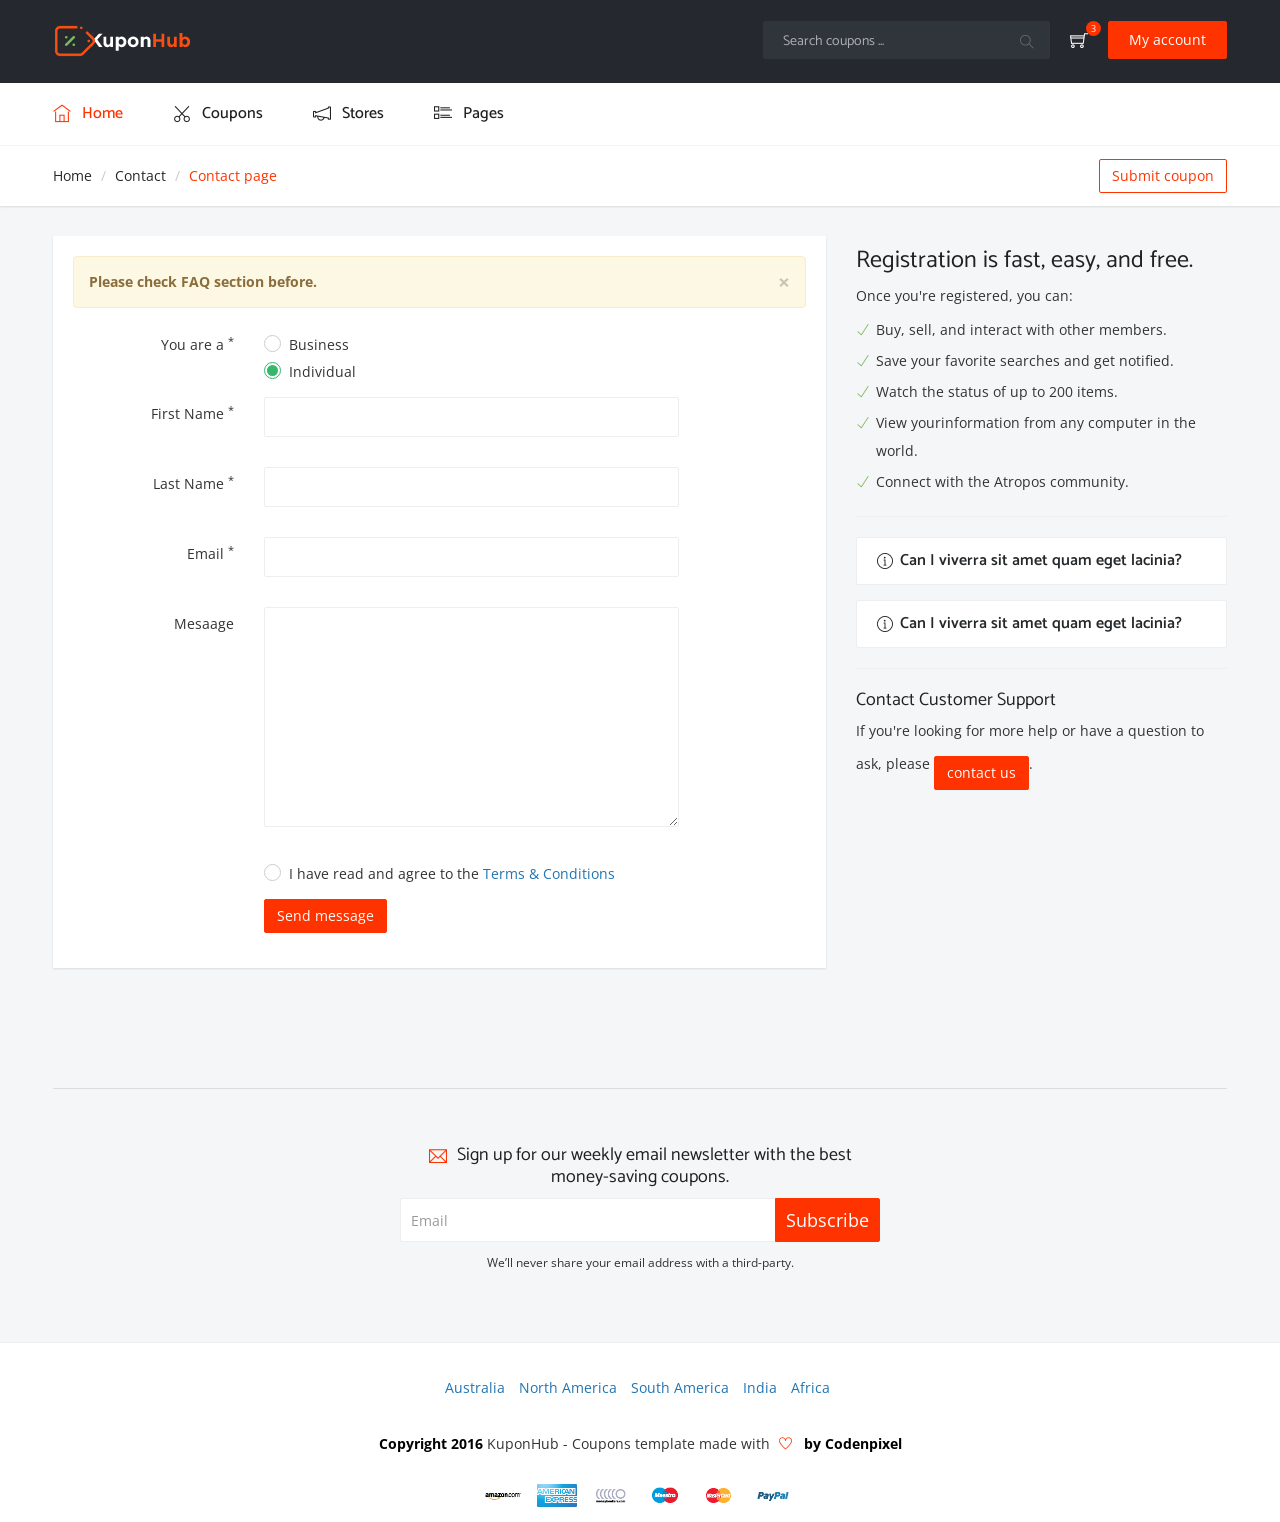
<file: hotoffersguru/hotoffersguru/App_Data/Temp/contact.html>
<!DOCTYPE html>
<html lang="en">
   
<!-- Mirrored from codenpixel.com/demo/kuponhub/contact.html by HTTrack Website Copier/3.x [XR&CO'2014], Sun, 09 Jul 2017 16:39:15 GMT -->
<head>
      <meta charset="utf-8" />
      <title>Kuponhub- Responsive Coupons and discounts bootstrap template</title>
      <meta name="viewport" content="width=device-width, initial-scale=1.0, maximum-scale=1.0, user-scalable=no" />
      <meta content="" name="description" />
      <meta content="Kupons" name="author" />
      <meta http-equiv="X-UA-Compatible" content="IE=edge" />
      <link rel="shortcut icon" href="#">
      <link href="assets/css/bootstrap.min.css" rel="stylesheet" type="text/css">
      <link href="assets/css/icons.css" rel="stylesheet" type="text/css">
      <link href="assets/css/animate.min.css" rel="stylesheet" type="text/css">
      <link href="assets/css/animsition.min.css" rel="stylesheet" type="text/css">
      <link href="owl.carousel/assets/owl.carousel.css" rel="stylesheet" type="text/css">
      <!-- Theme styles -->
      <link href="assets/css/style.css" rel="stylesheet" type="text/css">
      <!-- HTML5 Shim and Respond.js IE8 support of HTML5 elements and media queries -->
      <!-- WARNING: Respond.js doesn't work if you view the page via file:// -->
      <!--[if lt IE 9]>
      <script src="https://oss.maxcdn.com/libs/html5shiv/3.7.0/html5shiv.js"></script>
      <script src="https://oss.maxcdn.com/libs/respond.js/1.3.0/respond.min.js"></script>
      <![endif]-->
   </head>
   <body>
      <div class="site-wrapper animsition" data-animsition-in="fade-in" data-animsition-out="fade-out">
         <!-- Navigation Bar-->
         <header class="header">
            <div class="top-nav  navbar m-b-0 b-0">
               <div class="container">
                  <div class="row">
                     <!-- LOGO -->
                     <div class="topbar-left col-sm-3 col-xs-4">
                        <a href="index.html" class="logo">
                        <img src="assets/images/logo.png" alt="" class="img-responsive">
                        </a>
                     </div>
                     <!-- End Logo container-->
                     <div class="menu-extras col-sm-9 col-xs-8">
                        <ul class="nav navbar-nav navbar-right pull-right">
                           <li>
                              <form role="search" class="app-search pull-left hidden-xs">
                                 <div class="input-group">
                                    <input class="form-control" placeholder="Search coupons ..." aria-label="Text input with multiple buttons">
                                 </div>
                                 <a href="#"><i class="ti-search"></i></a> 
                              </form>
                           </li>
                           <li class="dropdown hidden-xs">
                              <a href="#" data-target="#" class="dropdown-toggle" data-toggle="dropdown" aria-expanded="true"> <i class="ti-shopping-cart"></i>  <span class="badge badge-xs badge-danger">3</span> 
                              </a>
                              <ul class="dropdown-menu dropdown-menu-lg">
                                 <li class="notifi-title">My Coupons</li>
                                 <li class="list-group">
                                    <!-- list item-->
                                    <a href="javascript:void(0);" class="list-group-item">
                                       <div class="media">
                                          <div class="media-left">
                                             <img src="assets/images/thumb10.png" alt="">
                                          </div>
                                          <div class="media-body clearfix">
                                             <div class="media-heading">Up to 30%</div>
                                             <p class="m-0"> <small>Shopname coupon</small> 
                                             </p>
                                          </div>
                                       </div>
                                    </a>
                                    <!-- list item-->
                                    <a href="javascript:void(0);" class="list-group-item">
                                       <div class="media">
                                          <div class="media-left">
                                             <img src="assets/images/amazon-logo-small.jpg" alt="">
                                          </div>
                                          <div class="media-body clearfix">
                                             <div class="media-heading">Up to 30%</div>
                                             <p class="m-0"> <small>Shopname coupon</small> 
                                             </p>
                                          </div>
                                       </div>
                                    </a>
                                    <!-- list item-->
                                    <a href="javascript:void(0);" class="list-group-item">
                                       <div class="media">
                                          <div class="media-left">
                                             <img src="assets/images/thumb8.png" alt="">
                                          </div>
                                          <div class="media-body clearfix">
                                             <div class="media-heading">Up to 30%</div>
                                             <p class="m-0"> <small>Shopname coupon</small> 
                                             </p>
                                          </div>
                                       </div>
                                    </a>
                                    <!-- last list item -->
                                    <a href="javascript:void(0);" class="list-group-item"> <small>Print all coupons</small> 
                                    </a>
                                 </li>
                              </ul>
                           </li>
                           <li class="dropdown user-box">
                              <a href="#" class="dropdown-toggle profile btn btn-default" data-toggle="dropdown" aria-expanded="true">
                              My account
                              </a>
                              <ul class="dropdown-menu" style="margin-top:16px">
                                 <li><a href="javascript:void(0)"> LogIn</a> 
                                 </li>
                                 <li><a href="javascript:void(0)">Registration</a> 
                                 </li>
                                 <li><a href="javascript:void(0)">Help Center </a> 
                                 </li>
                              </ul>
                           </li>
                        </ul>
                        <div class="menu-item">
                           <!-- Mobile menu toggle-->
                           <a class="navbar-toggle">
                              <div class="lines"> <span></span>  <span></span>  <span></span> 
                              </div>
                           </a>
                           <!-- End mobile menu toggle-->
                        </div>
                     </div>
                  </div>
               </div>
            </div>
            <div class="navbar-custom">
               <div class="container">
                  <div id="navigation">
                     <!-- Navigation Menu-->
                     <ul class="navigation-menu">
                        <li class="active"> <a href="index.html"><i class="ti-home"></i> <span> Home </span> </a> 
                        </li>
                        <li class="has-submenu">
                           <a href="#"><i class="ti-cut"></i> <span> Coupons </span> </a>
                           <ul class="submenu">
                              <li><a href="results.html">Coupon list</a> 
                              </li>
                              <li><a href="results_2.html">Coupon grid</a> 
                              </li>
                              <li><a href="results_3.html">Coupon grid image</a> 
                              </li>
                           </ul>
                        </li>
                        <li class="has-submenu">
                           <a href="#"><i class="ti-announcement"></i> <span> Stores </span> </a>
                           <ul class="submenu">
                              <li><a href="store_profile.html">Store</a> 
                              </li>
                              <li><a href="categories.html">Store categories</a> 
                              </li>
                           </ul>
                        </li>
                        <li class="has-submenu">
                           <a href="#"><i class="ti-layout-list-thumb"></i> <span> Pages </span> </a>
                           <ul class="submenu">
                              <li><a href="store_profile.html">Store</a> 
                              </li>
                              <li><a href="categories.html">Search stores</a> 
                              </li>
                              <li><a href="results.html">Coupos list</a> 
                              </li>
                              <li><a href="results_2.html">Coupons grid</a> 
                              </li>
                              <li><a href="results_3.html">Coupons grid images</a> 
                              </li>
                              <li><a href="submit.html">Submit coupon</a> 
                              </li>
                              <li><a href="faq.html">Faq</a> 
                              </li>
                              <li><a href="pricing.html">Pricing</a> 
                              </li>
                              <li><a href="contact.html">Contact</a> 
                              </li>
                              <li><a href="features.html">Features</a> 
                              </li>
                              <li><a href="blog_single.html">Blog</a> 
                              </li>
                              <li><a href="blog_articles.html">Blog list</a> 
                              </li>
                           </ul>
                        </li>
                     </ul>
                     <!-- End navigation menu  -->
                  </div>
               </div>
            </div>
         </header>
         <!-- Navigation ends -->
         <div class="breadcrmb-wrap hidden-xs">
            <div class="container">
               <div class="row">
                  <div class="col-sm-6">
                     <ol class="breadcrumb">
                        <li class="breadcrumb-item"><a href="#">Home</a> 
                        </li>
                        <li class="breadcrumb-item"><a href="#">Contact</a> 
                        </li>
                        <li class="breadcrumb-item active">Contact page</li>
                     </ol>
                  </div>
                  <div class="col-sm-6"> <a href="submit.html" role="button" class="btn btn-border pull-right">
                     Submit coupon
                     </a> 
                  </div>
               </div>
            </div>
         </div>
         <!--end:Breadcrumbs -->
         <section class="contact m-t-30">
            <div class="container">
               <div class="row">
                  <!-- REGISTER -->
                  <div class="col-md-8">
                     <div class="widget">
                        <div class="widget-body">
                           <div class="alert alert-warning">
                              <button type="button" class="close" data-dismiss="alert" aria-hidden="true">×</button> <strong>Please check FAQ section before.</strong> 
                           </div>
                           <form class="form-horizontal">
                              <fieldset>
                                 <div class="form-group required">
                                    <label class="col-md-3 control-label">You are a <sup>*</sup> 
                                    </label>
                                    <div class="col-md-7">
                                       <div class="radio radio-success radio-single">
                                          <input type="radio" id="singleRadio1" value="option1" name="radioSingle1" aria-label="Single radio One">
                                          <label>Business</label>
                                       </div>
                                       <div class="radio radio-success radio-single">
                                          <input type="radio" id="singleRadio4" value="option4" name="radioSingle4" checked="checked" aria-label="Single radio Two">
                                          <label>Individual</label>
                                       </div>
                                    </div>
                                 </div>
                                 <div class="form-group required">
                                    <label class="col-md-3 control-label">First Name <sup>*</sup> 
                                    </label>
                                    <div class="col-md-7">
                                       <input name="name" placeholder="" class="form-control input-md" required="" type="text">
                                    </div>
                                 </div>
                                 <div class="form-group required">
                                    <label class="col-md-3 control-label">Last Name <sup>*</sup> 
                                    </label>
                                    <div class="col-md-7">
                                       <input name="textinput" placeholder="" class="form-control input-md" type="text">
                                    </div>
                                 </div>
                                 <div class="form-group required">
                                    <label for="inputEmail3" class="col-md-3 control-label">Email <sup>*</sup> 
                                    </label>
                                    <div class="col-md-7">
                                       <input type="email" class="form-control" id="inputEmail3" placeholder="">
                                    </div>
                                 </div>
                                 <div class="form-group required">
                                    <label class="col-md-3 control-label">Mesaage</label>
                                    <div class="col-md-7">
                                       <textarea class="form-control" cols="40" id="Description" name="Description" rows="10"></textarea>
                                    </div>
                                 </div>
                                 <div class="form-group">
                                    <label class="col-md-3 control-label"></label>
                                    <div class="col-md-7">
                                       <div class="termbox mb10">
                                          <div class="radio radio-success radio-single">
                                             <input type="radio" id="singleRadio3" value="option3" name="radioSingle2" aria-label="Single radio One">
                                             <label>I have read and agree to the <a href="#">Terms &amp; Conditions</a> 
                                             </label>
                                          </div>
                                       </div>
                                    </div>
                                 </div>
                                 <div class="form-group m-top-30">
                                    <div class="col-md-3"></div>
                                    <div class="col-md-7">
                                       <div class="clearfix"></div>
                                       <a class="btn btn-danger btn-raised legitRipple" href="#">Send message</a> 
                                    </div>
                                 </div>
                              </fieldset>
                           </form>
                        </div>
                     </div>
                     <!-- end: Widget -->
                  </div>
                  <!-- /REGISTER -->
                  <!-- WHY? -->
                  <div class="col-md-4">
                     <h3>Registration is fast, easy, and free.</h3>
                     <p>Once you're registered, you can:</p>
                     <ul class="list-check list-unstyled">
                        <li><i class="fa fa-check"></i>Buy, sell, and interact with other members.</li>
                        <li><i class="fa fa-check"></i>Save your favorite searches and get notified.</li>
                        <li><i class="fa fa-check"></i>Watch the status of up to 200 items.</li>
                        <li><i class="fa fa-check"></i>View yourinformation from any computer in the world.</li>
                        <li><i class="fa fa-check"></i>Connect with the Atropos community.</li>
                     </ul>
                     <hr>
                     <div class="panel">
                        <div class="panel-heading">
                           <h4 class="panel-title"><a data-parent="#accordion" data-toggle="collapse" class="panel-toggle collapsed" href="#faq1" aria-expanded="false"><i class="ti-info-alt" aria-hidden="true"></i>Can I viverra sit amet quam eget lacinia?</a></h4>
                        </div>
                        <div class="panel-collapse collapse" id="faq1" aria-expanded="false" role="article" style="height: 0px;">
                           <div class="panel-body">Lorem ipsum dolor sit amet, consectetur adipiscing elit. Etiam rutrum ut erat a ultricies. Phasellus non auctor nisi, id aliquet lectus. Vestibulum libero eros, aliquet at tempus ut, scelerisque sit amet nunc. Vivamus id porta neque, in pulvinar ipsum. Vestibulum sit amet quam sem. Pellentesque accumsan consequat venenatis. Pellentesque sit amet justo dictum, interdum odio non, dictum nisi. Fusce sit amet turpis eget nibh elementum sagittis. Nunc consequat lacinia purus, in consequat neque consequat id.</div>
                        </div>
                     </div>
                     <!-- end:panel -->
                     <div class="panel">
                        <div class="panel-heading">
                           <h4 class="panel-title"><a data-parent="#accordion" data-toggle="collapse" class="panel-toggle collapsed" href="#faq2" aria-expanded="false"><i class="ti-info-alt" aria-hidden="true"></i>Can I viverra sit amet quam eget lacinia?</a></h4>
                        </div>
                        <div class="panel-collapse collapse" id="faq2" aria-expanded="false" role="article" style="height: 0px;">
                           <div class="panel-body">Lorem ipsum dolor sit amet, consectetur adipiscing elit. Etiam rutrum ut erat a ultricies. Phasellus non auctor nisi, id aliquet lectus. Vestibulum libero eros, aliquet at tempus ut, scelerisque sit amet nunc. Vivamus id porta neque, in pulvinar ipsum. Vestibulum sit amet quam sem. Pellentesque accumsan consequat venenatis. Pellentesque sit amet justo dictum, interdum odio non, dictum nisi. Fusce sit amet turpis eget nibh elementum sagittis. Nunc consequat lacinia purus, in consequat neque consequat id.</div>
                        </div>
                     </div>
                     <!-- end:Panel -->
                     <hr>
                     <h4 class="m-t-20">Contact Customer Support</h4>
                     <p>If you're looking for more help or have a question to ask, please <a href="contact.html" class="btn btn-danger m-t-15">contact us</a>.</p>
                  </div>
                  <!-- /WHY? -->
               </div>
            </div>
         </section>
         <section class="newsletter-alert">
            <div class="container text-center">
               <div class="row">
                  <div class="col-sm-12">
                     <div class="sep"></div>
                  </div>
               </div>
               <div class="col-sm-12">
                  <div class="newsletter-form">
                     <h4><i class="ti-email"></i>Sign up for our weekly email newsletter with the best money-saving coupons.</h4>
                     <div class="input-group">
                        <input type="text" class="form-control input-lg" placeholder="Email"> <span class="input-group-btn">
                        <button class="btn btn-danger btn-lg" type="button">
                        Subscribe
                        </button>
                        </span> 
                     </div>
                     <p><small>We’ll never share your email address with a third-party.</small> 
                     </p>
                  </div>
                  <!--end:Newsletter form -->
               </div>
            </div>
         </section>
         <!-- end:Newsletter signup -->
         <!-- Footer -->
         <footer id="footer">
            <div class="btmFooter">
               <div class="container">
                  <div class="row">
                     <div class="col-sm-10 col-sm-offset-1 text-center">
                        <ul class="list-inline list-unstyled">
                           <li><a href="#">Australia</a> 
                           </li>
                           <li><a href="#">North America</a> 
                           </li>
                           <li><a href="#">South America</a> 
                           </li>
                           <li><a href="#">India</a> 
                           </li>
                           <li><a href="#">Africa</a> 
                           </li>
                        </ul>
                     </div>
                  </div>
                  <div class="col-sm-12 text-center m-t-20">
                     <p> <strong>
                        Copyright 2016 
                        </strong> KuponHub - Coupons template made with <i class="ti-heart">
                        </i>  <strong>
                        by Codenpixel
                        </strong> 
                     </p>
                  </div>
                  <div class="col-sm-12 text-center m-t-30">
                     <ul class="pay-opt list-inline list-unstyled">
                        <li>
                           <a href="#" title="#">
                           <img src="assets/images/payment/amz-icon.png" class="img-responsive" alt="">
                           </a>
                        </li>
                        <li>
                           <a href="#" title="#">
                           <img src="assets/images/payment/ax-icon.png" class="img-responsive" alt="">
                           </a>
                        </li>
                        <li>
                           <a href="#" title="#">
                           <img src="assets/images/payment/mb-icon.png" class="img-responsive" alt="">
                           </a>
                        </li>
                        <li>
                           <a href="#" title="#">
                           <img src="assets/images/payment/mst-icon.png" class="img-responsive" alt="">
                           </a>
                        </li>
                        <li>
                           <a href="#" title="#">
                           <img src="assets/images/payment/mstr-icon.png" class="img-responsive" alt="">
                           </a>
                        </li>
                        <li>
                           <a href="#" title="#">
                           <img src="assets/images/payment/paypal-icon.png" class="img-responsive" alt="">
                           </a>
                        </li>
                     </ul>
                  </div>
               </div>
            </div>
         </footer>
         <!-- start modal -->
         <!-- Large modal -->
         <div class="coupon_modal modal fade couponModal" tabindex="-1" role="dialog">
            <div class="modal-dialog modal-lg" role="document">
               <div class="modal-content">
                  <button type="button" class="close" data-dismiss="modal" aria-label="Close"><span aria-hidden="true"><i class="ti-close"></i></span> 
                  </button>
                  <div class="coupon_modal_content">
                     <h3 class="text-center">Click below to get your coupon code</h3>
                     <div class="row">
                        <div class="col-sm-4 col-sm-offset-4 col-xs-6 col-xs-offset-3"> <a href="#" target="_blank" class="coupon_code alert alert-info"><span class="coupon_icon"><i class="ti-cut hidden-xs"></i></span>  <strong>DAZ50-8715</strong> 
                           </a> 
                        </div>
                     </div>
                     <div class="row">
                        <div class="col-sm-10 col-sm-offset-1 text-center">
                           <h3>Save 30% off New Domains Names</h3>
                           <p>Not applicable to ICANN fees, taxes, transfers, bulk pricing, premium domains, Search Engine Visibility advertising budget, or gift cards. Cannot be used in conjunction with any other offer, sale, discount or promotion. After the initial purchase term, discounted products will renew at the then-current renewal list price.</p>
                        </div>
                        <div class="row">
                           <div class="col-sm-12">
                              <div class="report">Did this coupon work? <span class="yes vote-link" data-src="#">Yes</span>  <span class="no vote-link" data-src="#">No</span> 
                              </div>
                           </div>
                        </div>
                     </div>
                  </div>
                  <!-- end: Coupon modal content -->
               </div>
               <ul class="nav nav-pills nav-justified">
                  <li role="presentation" class="active"><a href="#" data-toggle="tooltip" data-placement="top" title="" data-original-title="It worked"><i class="ti-check color-green"></i></a> 
                  </li>
                  <li role="presentation"><a href="#" data-toggle="tooltip" data-placement="top" title="" data-original-title="I love it"><i class="ti-heart color-primary"></i></a> 
                  </li>
                  <li role="presentation"><a href="#" data-toggle="tooltip" data-placement="top" title="" data-original-title="It didn't work"><i class="ti-close"></i></a> 
                  </li>
               </ul>
            </div>
         </div>
         <!-- end: Modall -->
      </div>
      <!-- //wrapper -->
      <!-- jQuery  -->
      <script src="assets/js/jquery.min.js"></script>
      <script src="assets/js/bootstrap.min.js"></script>
      <script src="assets/js/animsition.min.js"></script>
      <script src="owl.carousel/owl.carousel.min.js"></script>
      <!-- Kupon js -->
      <script src="assets/js/kupon.js"></script>
   </body>

<!-- Mirrored from codenpixel.com/demo/kuponhub/contact.html by HTTrack Website Copier/3.x [XR&CO'2014], Sun, 09 Jul 2017 16:39:15 GMT -->
</html>
</file>
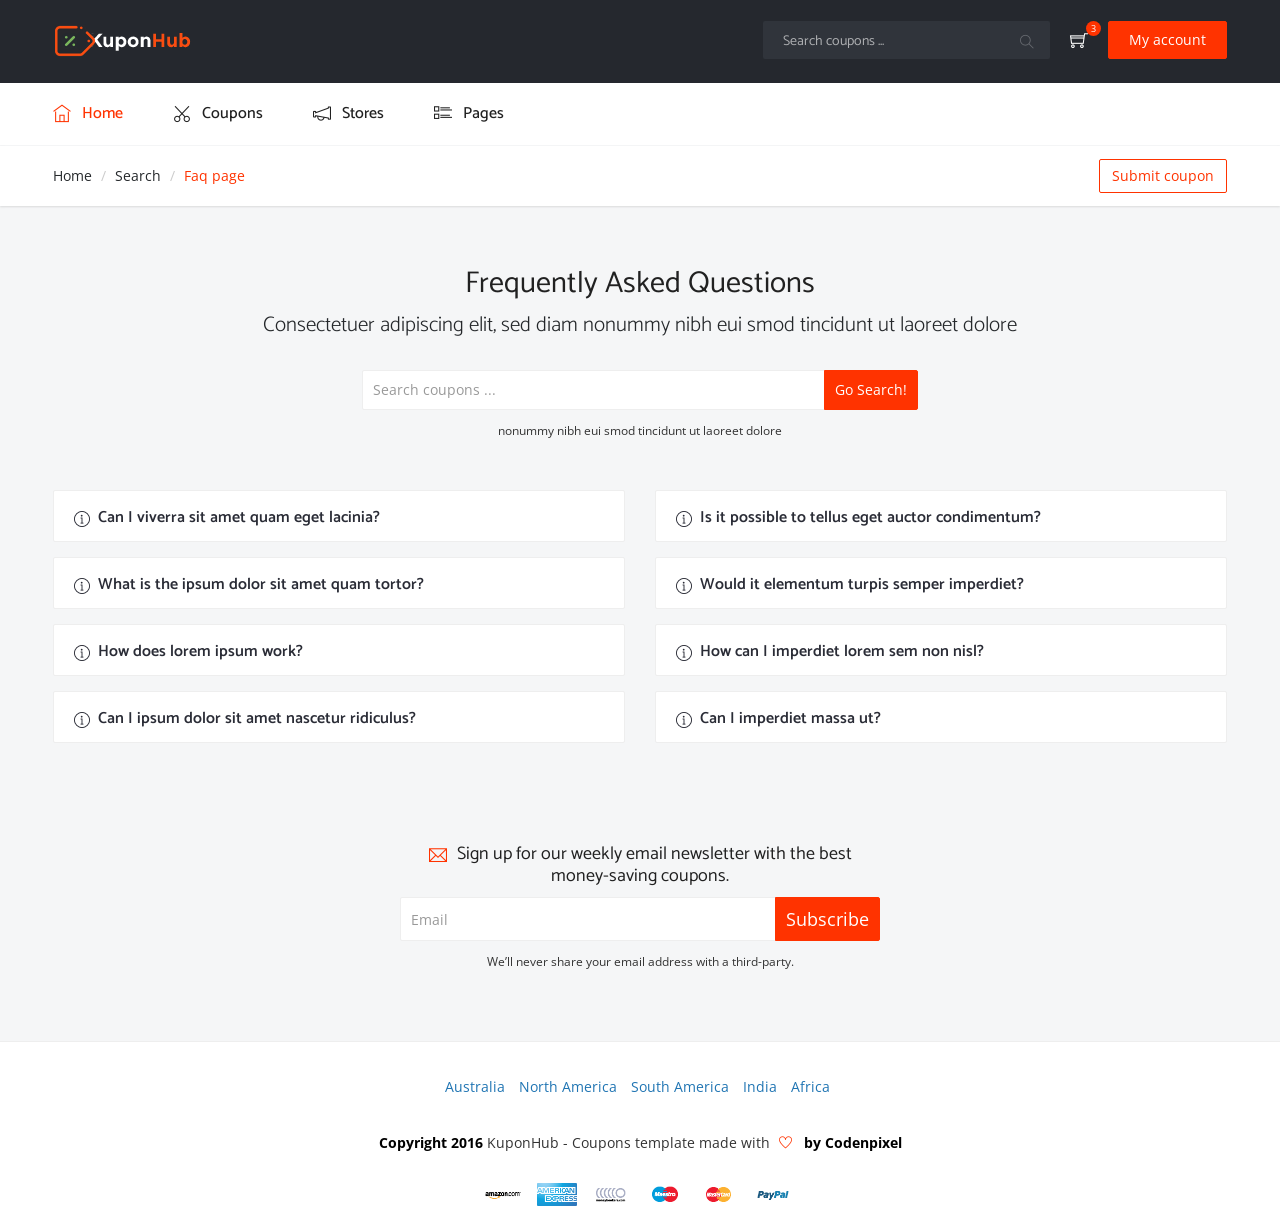
<file: hotoffersguru/hotoffersguru/App_Data/Temp/faq.html>
<!DOCTYPE html>
<html lang="en">
   
<!-- Mirrored from codenpixel.com/demo/kuponhub/faq.html by HTTrack Website Copier/3.x [XR&CO'2014], Sun, 09 Jul 2017 16:39:15 GMT -->
<head>
      <meta charset="utf-8" />
      <title>Kuponhub- Responsive Coupons and discounts bootstrap template</title>
      <meta name="viewport" content="width=device-width, initial-scale=1.0, maximum-scale=1.0, user-scalable=no" />
      <meta content="" name="description" />
      <meta content="Kupons" name="author" />
      <meta http-equiv="X-UA-Compatible" content="IE=edge" />
      <link rel="shortcut icon" href="#">
      <link href="assets/css/bootstrap.min.css" rel="stylesheet" type="text/css">
      <link href="assets/css/icons.css" rel="stylesheet" type="text/css">
      <link href="assets/css/animate.min.css" rel="stylesheet" type="text/css">
      <link href="assets/css/animsition.min.css" rel="stylesheet" type="text/css">
      <link href="owl.carousel/assets/owl.carousel.css" rel="stylesheet" type="text/css">
      <!-- Theme styles -->
      <link href="assets/css/style.css" rel="stylesheet" type="text/css">
      <!-- HTML5 Shim and Respond.js IE8 support of HTML5 elements and media queries -->
      <!-- WARNING: Respond.js doesn't work if you view the page via file:// -->
      <!--[if lt IE 9]>
      <script src="https://oss.maxcdn.com/libs/html5shiv/3.7.0/html5shiv.js"></script>
      <script src="https://oss.maxcdn.com/libs/respond.js/1.3.0/respond.min.js"></script>
      <![endif]-->
   </head>
   <body>
      <div class="site-wrapper animsition" data-animsition-in="fade-in" data-animsition-out="fade-out">
         <!-- Navigation Bar-->
         <header class="header">
            <div class="top-nav  navbar m-b-0 b-0">
               <div class="container">
                  <div class="row">
                     <!-- LOGO -->
                     <div class="topbar-left col-sm-3 col-xs-4">
                        <a href="index.html" class="logo">
                        <img src="assets/images/logo.png" alt="" class="img-responsive">
                        </a>
                     </div>
                     <!-- End Logo container-->
                     <div class="menu-extras col-sm-9 col-xs-8">
                        <ul class="nav navbar-nav navbar-right pull-right">
                           <li>
                              <form role="search" class="app-search pull-left hidden-xs">
                                 <div class="input-group">
                                    <input class="form-control" placeholder="Search coupons ..." aria-label="Text input with multiple buttons">
                                 </div>
                                 <a href="#"><i class="ti-search"></i></a> 
                              </form>
                           </li>
                           <li class="dropdown hidden-xs">
                              <a href="#" data-target="#" class="dropdown-toggle" data-toggle="dropdown" aria-expanded="true"> <i class="ti-shopping-cart"></i>  <span class="badge badge-xs badge-danger">3</span> 
                              </a>
                              <ul class="dropdown-menu dropdown-menu-lg">
                                 <li class="notifi-title">My Coupons</li>
                                 <li class="list-group">
                                    <!-- list item-->
                                    <a href="javascript:void(0);" class="list-group-item">
                                       <div class="media">
                                          <div class="media-left">
                                             <img src="assets/images/thumb10.png" alt="">
                                          </div>
                                          <div class="media-body clearfix">
                                             <div class="media-heading">Up to 30%</div>
                                             <p class="m-0"> <small>Shopname coupon</small> 
                                             </p>
                                          </div>
                                       </div>
                                    </a>
                                    <!-- list item-->
                                    <a href="javascript:void(0);" class="list-group-item">
                                       <div class="media">
                                          <div class="media-left">
                                             <img src="assets/images/amazon-logo-small.jpg" alt="">
                                          </div>
                                          <div class="media-body clearfix">
                                             <div class="media-heading">Up to 30%</div>
                                             <p class="m-0"> <small>Shopname coupon</small> 
                                             </p>
                                          </div>
                                       </div>
                                    </a>
                                    <!-- list item-->
                                    <a href="javascript:void(0);" class="list-group-item">
                                       <div class="media">
                                          <div class="media-left">
                                             <img src="assets/images/thumb8.png" alt="">
                                          </div>
                                          <div class="media-body clearfix">
                                             <div class="media-heading">Up to 30%</div>
                                             <p class="m-0"> <small>Shopname coupon</small> 
                                             </p>
                                          </div>
                                       </div>
                                    </a>
                                    <!-- last list item -->
                                    <a href="javascript:void(0);" class="list-group-item"> <small>Print all coupons</small> 
                                    </a>
                                 </li>
                              </ul>
                           </li>
                           <li class="dropdown user-box">
                              <a href="#" class="dropdown-toggle profile btn btn-default" data-toggle="dropdown" aria-expanded="true">
                              My account
                              </a>
                              <ul class="dropdown-menu" style="margin-top:16px">
                                 <li><a href="javascript:void(0)"> LogIn</a> 
                                 </li>
                                 <li><a href="javascript:void(0)">Registration</a> 
                                 </li>
                                 <li><a href="javascript:void(0)">Help Center </a> 
                                 </li>
                              </ul>
                           </li>
                        </ul>
                        <div class="menu-item">
                           <!-- Mobile menu toggle-->
                           <a class="navbar-toggle">
                              <div class="lines"> <span></span>  <span></span>  <span></span> 
                              </div>
                           </a>
                           <!-- End mobile menu toggle-->
                        </div>
                     </div>
                  </div>
               </div>
            </div>
            <div class="navbar-custom">
               <div class="container">
                  <div id="navigation">
                     <!-- Navigation Menu-->
                     <ul class="navigation-menu">
                        <li class="active"> <a href="index.html"><i class="ti-home"></i> <span> Home </span> </a> 
                        </li>
                        <li class="has-submenu">
                           <a href="#"><i class="ti-cut"></i> <span> Coupons </span> </a>
                           <ul class="submenu">
                              <li><a href="results.html">Coupon list</a> 
                              </li>
                              <li><a href="results_2.html">Coupon grid</a> 
                              </li>
                              <li><a href="results_3.html">Coupon grid image</a> 
                              </li>
                           </ul>
                        </li>
                        <li class="has-submenu">
                           <a href="#"><i class="ti-announcement"></i> <span> Stores </span> </a>
                           <ul class="submenu">
                              <li><a href="store_profile.html">Store</a> 
                              </li>
                              <li><a href="categories.html">Store categories</a> 
                              </li>
                           </ul>
                        </li>
                        <li class="has-submenu">
                           <a href="#"><i class="ti-layout-list-thumb"></i> <span> Pages </span> </a>
                           <ul class="submenu">
                              <li><a href="store_profile.html">Store</a> 
                              </li>
                              <li><a href="categories.html">Search stores</a> 
                              </li>
                              <li><a href="results.html">Coupos list</a> 
                              </li>
                              <li><a href="results_2.html">Coupons grid</a> 
                              </li>
                              <li><a href="results_3.html">Coupons grid images</a> 
                              </li>
                              <li><a href="submit.html">Submit coupon</a> 
                              </li>
                              <li><a href="faq.html">Faq</a> 
                              </li>
                              <li><a href="pricing.html">Pricing</a> 
                              </li>
                              <li><a href="contact.html">Contact</a> 
                              </li>
                              <li><a href="features.html">Features</a> 
                              </li>
                              <li><a href="blog_single.html">Blog</a> 
                              </li>
                              <li><a href="blog_articles.html">Blog list</a> 
                              </li>
                           </ul>
                        </li>
                     </ul>
                     <!-- End navigation menu  -->
                  </div>
               </div>
            </div>
         </header>
         <!-- Navigation ends -->
         <div class="breadcrmb-wrap hidden-xs">
            <div class="container">
               <div class="row">
                  <div class="col-sm-6">
                     <ol class="breadcrumb">
                        <li class="breadcrumb-item"><a href="#">Home</a> 
                        </li>
                        <li class="breadcrumb-item"><a href="#">Search</a> 
                        </li>
                        <li class="breadcrumb-item active">Faq page</li>
                     </ol>
                  </div>
                  <div class="col-sm-6"> <a href="submit.html" role="button" class="btn btn-border pull-right">
                     Submit coupon
                     </a> 
                  </div>
               </div>
            </div>
         </div>
         <!--end:Breadcrumbs -->
         <section id="faqs" class="section faq-section m-t-30">
            <div class="container">
               <h2 class="section-title text-center m-t-30">Frequently Asked Questions</h2>
               <p class="text-center lead">Consectetuer adipiscing elit, sed diam nonummy nibh eui smod tincidunt ut laoreet dolore</p>
               <div class="col-sm-6 col-sm-offset-3 col-xs-8 col-xs-offset-2 m-t-10 text-center">
                  <div class="input-group">
                     <input class="form-control" placeholder="Search coupons ..."> <span class="input-group-btn"> <button class="btn btn-danger" type="button">Go Search!</button> </span> 
                  </div>
                  <p class="m-t-10"><small> nonummy nibh eui smod tincidunt ut laoreet dolore</small> 
                  </p>
               </div>
               <div class="clearfix"></div>
               <div class="row m-t-40">
                  <div class="col-sm-6 col-xs-12">
                     <div class="panel">
                        <div class="panel-heading">
                           <h4 class="panel-title"><a data-parent="#accordion" data-toggle="collapse" class="panel-toggle collapsed" href="#faq1" aria-expanded="false"><i class="ti-info-alt" aria-hidden="true"></i>Can I viverra sit amet quam eget lacinia?</a></h4>
                        </div>
                        <div class="panel-collapse collapse" id="faq1" aria-expanded="false" role="article" style="height: 0px;">
                           <div class="panel-body">Lorem ipsum dolor sit amet, consectetur adipiscing elit. Etiam rutrum ut erat a ultricies. Phasellus non auctor nisi, id aliquet lectus. Vestibulum libero eros, aliquet at tempus ut, scelerisque sit amet nunc. Vivamus id porta neque, in pulvinar ipsum. Vestibulum sit amet quam sem. Pellentesque accumsan consequat venenatis. Pellentesque sit amet justo dictum, interdum odio non, dictum nisi. Fusce sit amet turpis eget nibh elementum sagittis. Nunc consequat lacinia purus, in consequat neque consequat id.</div>
                        </div>
                     </div>
                     <!--//panel-->
                     <div class="panel">
                        <div class="panel-heading">
                           <h4 class="panel-title"><a data-parent="#accordion" data-toggle="collapse" class="panel-toggle" href="#faq2"><i class="ti-info-alt"></i>What is the ipsum dolor sit amet quam tortor?</a></h4>
                        </div>
                        <div class="panel-collapse collapse" id="faq2">
                           <div class="panel-body">Lorem ipsum dolor sit amet, consectetur adipiscing elit. Etiam rutrum ut erat a ultricies. Phasellus non auctor nisi, id aliquet lectus. Vestibulum libero eros, aliquet at tempus ut, scelerisque sit amet nunc. Vivamus id porta neque, in pulvinar ipsum. Vestibulum sit amet quam sem. Pellentesque accumsan consequat venenatis. Pellentesque sit amet justo dictum, interdum odio non, dictum nisi. Fusce sit amet turpis eget nibh elementum sagittis. Nunc consequat lacinia purus, in consequat neque consequat id.</div>
                        </div>
                     </div>
                     <!--//panel-->
                     <div class="panel">
                        <div class="panel-heading">
                           <h4 class="panel-title"><a data-parent="#accordion" data-toggle="collapse" class="panel-toggle" href="#faq3"><i class="ti-info-alt"></i>How does lorem ipsum work?</a></h4>
                        </div>
                        <div class="panel-collapse collapse" id="faq3">
                           <div class="panel-body">Lorem ipsum dolor sit amet, consectetur adipiscing elit. Etiam rutrum ut erat a ultricies. Phasellus non auctor nisi, id aliquet lectus. Vestibulum libero eros, aliquet at tempus ut, scelerisque sit amet nunc. Vivamus id porta neque, in pulvinar ipsum. Vestibulum sit amet quam sem. Pellentesque accumsan consequat venenatis. Pellentesque sit amet justo dictum, interdum odio non, dictum nisi. Fusce sit amet turpis eget nibh elementum sagittis. Nunc consequat lacinia purus, in consequat neque consequat id.</div>
                        </div>
                     </div>
                     <!--//panel-->
                     <div class="panel">
                        <div class="panel-heading">
                           <h4 class="panel-title"><a data-parent="#accordion" data-toggle="collapse" class="panel-toggle" href="#faq4"><i class="ti-info-alt"></i>Can I ipsum dolor sit amet nascetur ridiculus?</a></h4>
                        </div>
                        <div class="panel-collapse collapse" id="faq4">
                           <div class="panel-body">Lorem ipsum dolor sit amet, consectetur adipiscing elit. Etiam rutrum ut erat a ultricies. Phasellus non auctor nisi, id aliquet lectus. Vestibulum libero eros, aliquet at tempus ut, scelerisque sit amet nunc. Vivamus id porta neque, in pulvinar ipsum. Vestibulum sit amet quam sem. Pellentesque accumsan consequat venenatis. Pellentesque sit amet justo dictum, interdum odio non, dictum nisi. Fusce sit amet turpis eget nibh elementum sagittis. Nunc consequat lacinia purus, in consequat neque consequat id.</div>
                        </div>
                     </div>
                     <!--//panel-->
                  </div>
                  <div class="col-sm-6 col-xs-12">
                     <div class="panel">
                        <div class="panel-heading">
                           <h4 class="panel-title"><a data-parent="#accordion" data-toggle="collapse" class="panel-toggle" href="#faq5"><i class="ti-info-alt"></i>Is it possible to tellus eget auctor condimentum?</a></h4>
                        </div>
                        <div class="panel-collapse collapse" id="faq5">
                           <div class="panel-body">Lorem ipsum dolor sit amet, consectetur adipiscing elit. Etiam rutrum ut erat a ultricies. Phasellus non auctor nisi, id aliquet lectus. Vestibulum libero eros, aliquet at tempus ut, scelerisque sit amet nunc. Vivamus id porta neque, in pulvinar ipsum. Vestibulum sit amet quam sem. Pellentesque accumsan consequat venenatis. Pellentesque sit amet justo dictum, interdum odio non, dictum nisi. Fusce sit amet turpis eget nibh elementum sagittis. Nunc consequat lacinia purus, in consequat neque consequat id.</div>
                        </div>
                     </div>
                     <!--//panel-->
                     <div class="panel">
                        <div class="panel-heading">
                           <h4 class="panel-title"><a data-parent="#accordion" data-toggle="collapse" class="panel-toggle" href="#faq6"><i class="ti-info-alt"></i>Would it elementum turpis semper imperdiet?</a></h4>
                        </div>
                        <div class="panel-collapse collapse" id="faq6">
                           <div class="panel-body">Lorem ipsum dolor sit amet, consectetur adipiscing elit. Etiam rutrum ut erat a ultricies. Phasellus non auctor nisi, id aliquet lectus. Vestibulum libero eros, aliquet at tempus ut, scelerisque sit amet nunc. Vivamus id porta neque, in pulvinar ipsum. Vestibulum sit amet quam sem. Pellentesque accumsan consequat venenatis. Pellentesque sit amet justo dictum, interdum odio non, dictum nisi. Fusce sit amet turpis eget nibh elementum sagittis. Nunc consequat lacinia purus, in consequat neque consequat id.</div>
                        </div>
                     </div>
                     <!--//panel-->
                     <div class="panel">
                        <div class="panel-heading">
                           <h4 class="panel-title"><a data-parent="#accordion" data-toggle="collapse" class="panel-toggle" href="#faq7"><i class="ti-info-alt"></i>How can I imperdiet lorem sem non nisl?</a></h4>
                        </div>
                        <div class="panel-collapse collapse" id="faq7">
                           <div class="panel-body">Lorem ipsum dolor sit amet, consectetur adipiscing elit. Etiam rutrum ut erat a ultricies. Phasellus non auctor nisi, id aliquet lectus. Vestibulum libero eros, aliquet at tempus ut, scelerisque sit amet nunc. Vivamus id porta neque, in pulvinar ipsum. Vestibulum sit amet quam sem. Pellentesque accumsan consequat venenatis. Pellentesque sit amet justo dictum, interdum odio non, dictum nisi. Fusce sit amet turpis eget nibh elementum sagittis. Nunc consequat lacinia purus, in consequat neque consequat id.</div>
                        </div>
                     </div>
                     <!--//panel-->
                     <div class="panel">
                        <div class="panel-heading">
                           <h4 class="panel-title"><a data-parent="#accordion" data-toggle="collapse" class="panel-toggle" href="#faq8"><i class="ti-info-alt"></i>Can I imperdiet massa ut?</a></h4>
                        </div>
                        <div class="panel-collapse collapse" id="faq8">
                           <div class="panel-body">Lorem ipsum dolor sit amet, consectetur adipiscing elit. Etiam rutrum ut erat a ultricies. Phasellus non auctor nisi, id aliquet lectus. Vestibulum libero eros, aliquet at tempus ut, scelerisque sit amet nunc. Vivamus id porta neque, in pulvinar ipsum. Vestibulum sit amet quam sem. Pellentesque accumsan consequat venenatis. Pellentesque sit amet justo dictum, interdum odio non, dictum nisi. Fusce sit amet turpis eget nibh elementum sagittis. Nunc consequat lacinia purus, in consequat neque consequat id.</div>
                        </div>
                     </div>
                     <!--//panel-->
                  </div>
               </div>
               <!--//row-->
            </div>
            <!--//container-->
         </section>
         <section class="newsletter-alert">
            <div class="container text-center">
               <div class="col-sm-12">
                  <div class="newsletter-form">
                     <h4><i class="ti-email"></i>Sign up for our weekly email newsletter with the best money-saving coupons.</h4>
                     <div class="input-group">
                        <input type="text" class="form-control input-lg" placeholder="Email"> <span class="input-group-btn">
                        <button class="btn btn-danger btn-lg" type="button">
                        Subscribe
                        </button>
                        </span> 
                     </div>
                     <p><small>We’ll never share your email address with a third-party.</small> 
                     </p>
                  </div>
               </div>
            </div>
         </section>
         <!-- end:Newsletter signup -->
         <!-- Footer -->
         <footer id="footer">
            <div class="btmFooter">
               <div class="container">
                  <div class="row">
                     <div class="col-sm-10 col-sm-offset-1 text-center">
                        <ul class="list-inline list-unstyled">
                           <li><a href="#">Australia</a> 
                           </li>
                           <li><a href="#">North America</a> 
                           </li>
                           <li><a href="#">South America</a> 
                           </li>
                           <li><a href="#">India</a> 
                           </li>
                           <li><a href="#">Africa</a> 
                           </li>
                        </ul>
                     </div>
                  </div>
                  <div class="col-sm-12 text-center m-t-20">
                     <p> <strong>
                        Copyright 2016 
                        </strong> KuponHub - Coupons template made with <i class="ti-heart">
                        </i>  <strong>
                        by Codenpixel
                        </strong> 
                     </p>
                  </div>
                  <div class="col-sm-12 text-center m-t-30">
                     <ul class="pay-opt list-inline list-unstyled">
                        <li>
                           <a href="#" title="#">
                           <img src="assets/images/payment/amz-icon.png" class="img-responsive" alt="">
                           </a>
                        </li>
                        <li>
                           <a href="#" title="#">
                           <img src="assets/images/payment/ax-icon.png" class="img-responsive" alt="">
                           </a>
                        </li>
                        <li>
                           <a href="#" title="#">
                           <img src="assets/images/payment/mb-icon.png" class="img-responsive" alt="">
                           </a>
                        </li>
                        <li>
                           <a href="#" title="#">
                           <img src="assets/images/payment/mst-icon.png" class="img-responsive" alt="">
                           </a>
                        </li>
                        <li>
                           <a href="#" title="#">
                           <img src="assets/images/payment/mstr-icon.png" class="img-responsive" alt="">
                           </a>
                        </li>
                        <li>
                           <a href="#" title="#">
                           <img src="assets/images/payment/paypal-icon.png" class="img-responsive" alt="">
                           </a>
                        </li>
                     </ul>
                  </div>
               </div>
            </div>
         </footer>
         <!-- start modal -->
        <!-- Large modal -->
         <div class="coupon_modal modal fade couponModal" tabindex="-1" role="dialog">
            <div class="modal-dialog modal-lg" role="document">
               <div class="modal-content">
                  <button type="button" class="close" data-dismiss="modal" aria-label="Close"><span aria-hidden="true"><i class="ti-close"></i></span> </button>
                  <div class="coupon_modal_content">
                     
                     <div class="row">
                        <div class="col-sm-10 col-sm-offset-1 text-center">
                           <h2>Save 30% off New Domains Names</h2>
                           <p>Not applicable to ICANN fees, taxes, transfers,or gift cards. Cannot be used in conjunction with any other offer, sale, discount or promotion. After the initial purchase term.</p>
                        </div>
                         
                     <div class="row">
                         <div class="col-sm-12">
                             <h5 class="text-center text-uppercase m-t-20 text-muted">Click below to get your coupon code</h5>
                         </div>
                         
                        <div class="col-sm-4 col-sm-offset-4 col-xs-6 col-xs-offset-3"> <a href="#" target="_blank" class="coupon_code alert alert-info"><span class="coupon_icon"><i class="ti-cut hidden-xs"></i></span>  DAZ50-8715 
                           </a> 
                        </div>
                     </div>
                        <div class="row">
                           <div class="col-sm-12">
                              <div class="report">Did this coupon work? <span class="yes vote-link" data-src="#">Yes</span> <span class="no vote-link" data-src="#">No</span> </div>
                           </div>
                        </div>
                     </div>
                  </div>
                  <!-- end: Coupon modal content -->
               </div>
              
                
                
                    <div class="newsletter-modal">
                     <div class="newsletter-form">
                        <h4><i class="ti-email"></i>Sign up for our weekly email newsletter with the best money-saving coupons.</h4>
                        <div class="input-group">
                           <input class="form-control input-lg" placeholder="Email" type="text"> <span class="input-group-btn">
                           <button class="btn btn-danger btn-lg" type="button">
                           Subscribe
                           </button>
                           </span> 
                        </div>
                        <p><small>We’ll never share your email address with a third-party.</small> </p>
                        </div>
                    </div>
                     <ul class="nav nav-pills nav-justified">
                  <li role="presentation" class="active"><a href="#" data-toggle="tooltip" data-placement="top" title="" data-original-title="It worked"><i class="ti-check color-green"></i></a> </li>
                  <li role="presentation"><a href="#" data-toggle="tooltip" data-placement="top" title="" data-original-title="I love it"><i class="ti-heart color-primary"></i></a> </li>
                  <li role="presentation"><a href="#" data-toggle="tooltip" data-placement="top" title="" data-original-title="It didn't work"><i class="ti-close"></i></a> </li>
               </ul>
                
                  
            </div>
         </div>
         <!-- end: Modall -->
      </div>
      <!-- //wrapper -->
      <!-- jQuery  -->
      <script src="assets/js/jquery.min.js"></script>
      <script src="assets/js/bootstrap.min.js"></script>
      <script src="assets/js/animsition.min.js"></script>
      <script src="owl.carousel/owl.carousel.min.js"></script>
      <!-- Kupon js -->
      <script src="assets/js/kupon.js"></script>
   </body>

<!-- Mirrored from codenpixel.com/demo/kuponhub/faq.html by HTTrack Website Copier/3.x [XR&CO'2014], Sun, 09 Jul 2017 16:39:15 GMT -->
</html>
</file>
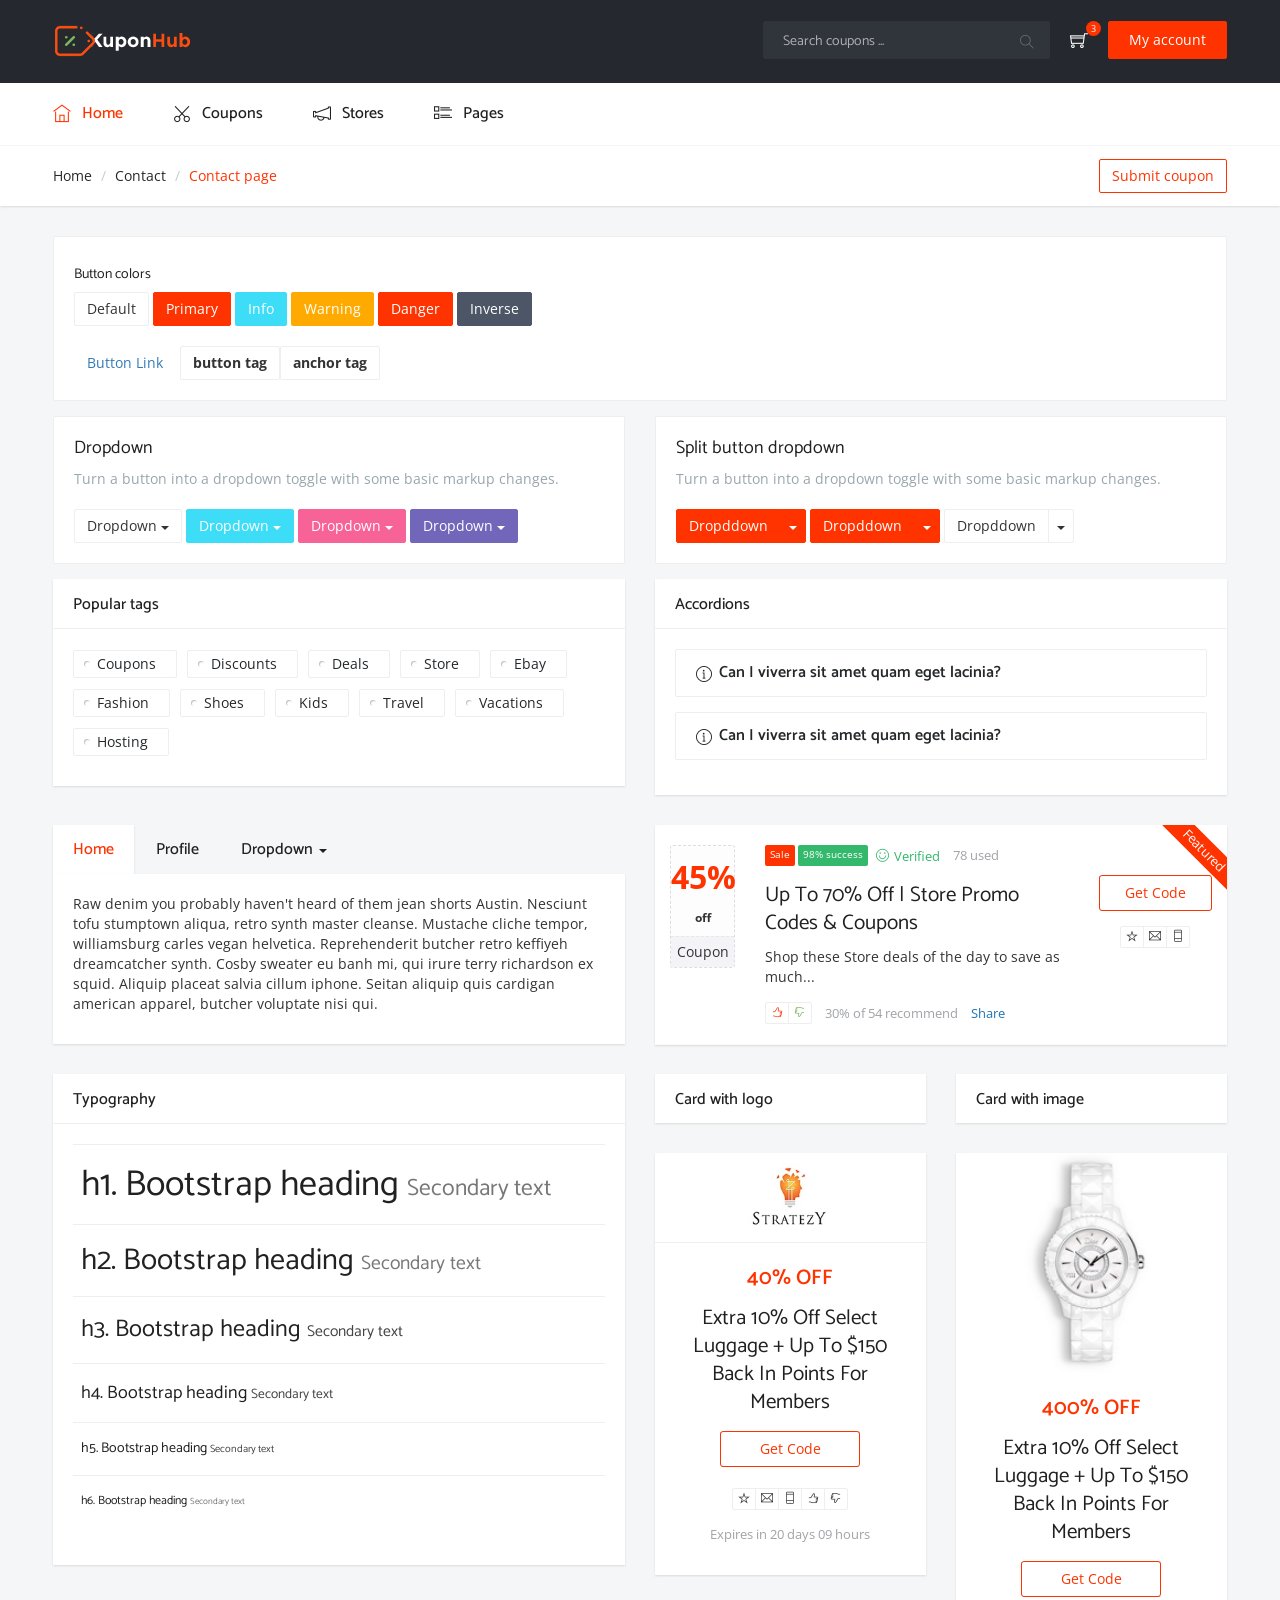
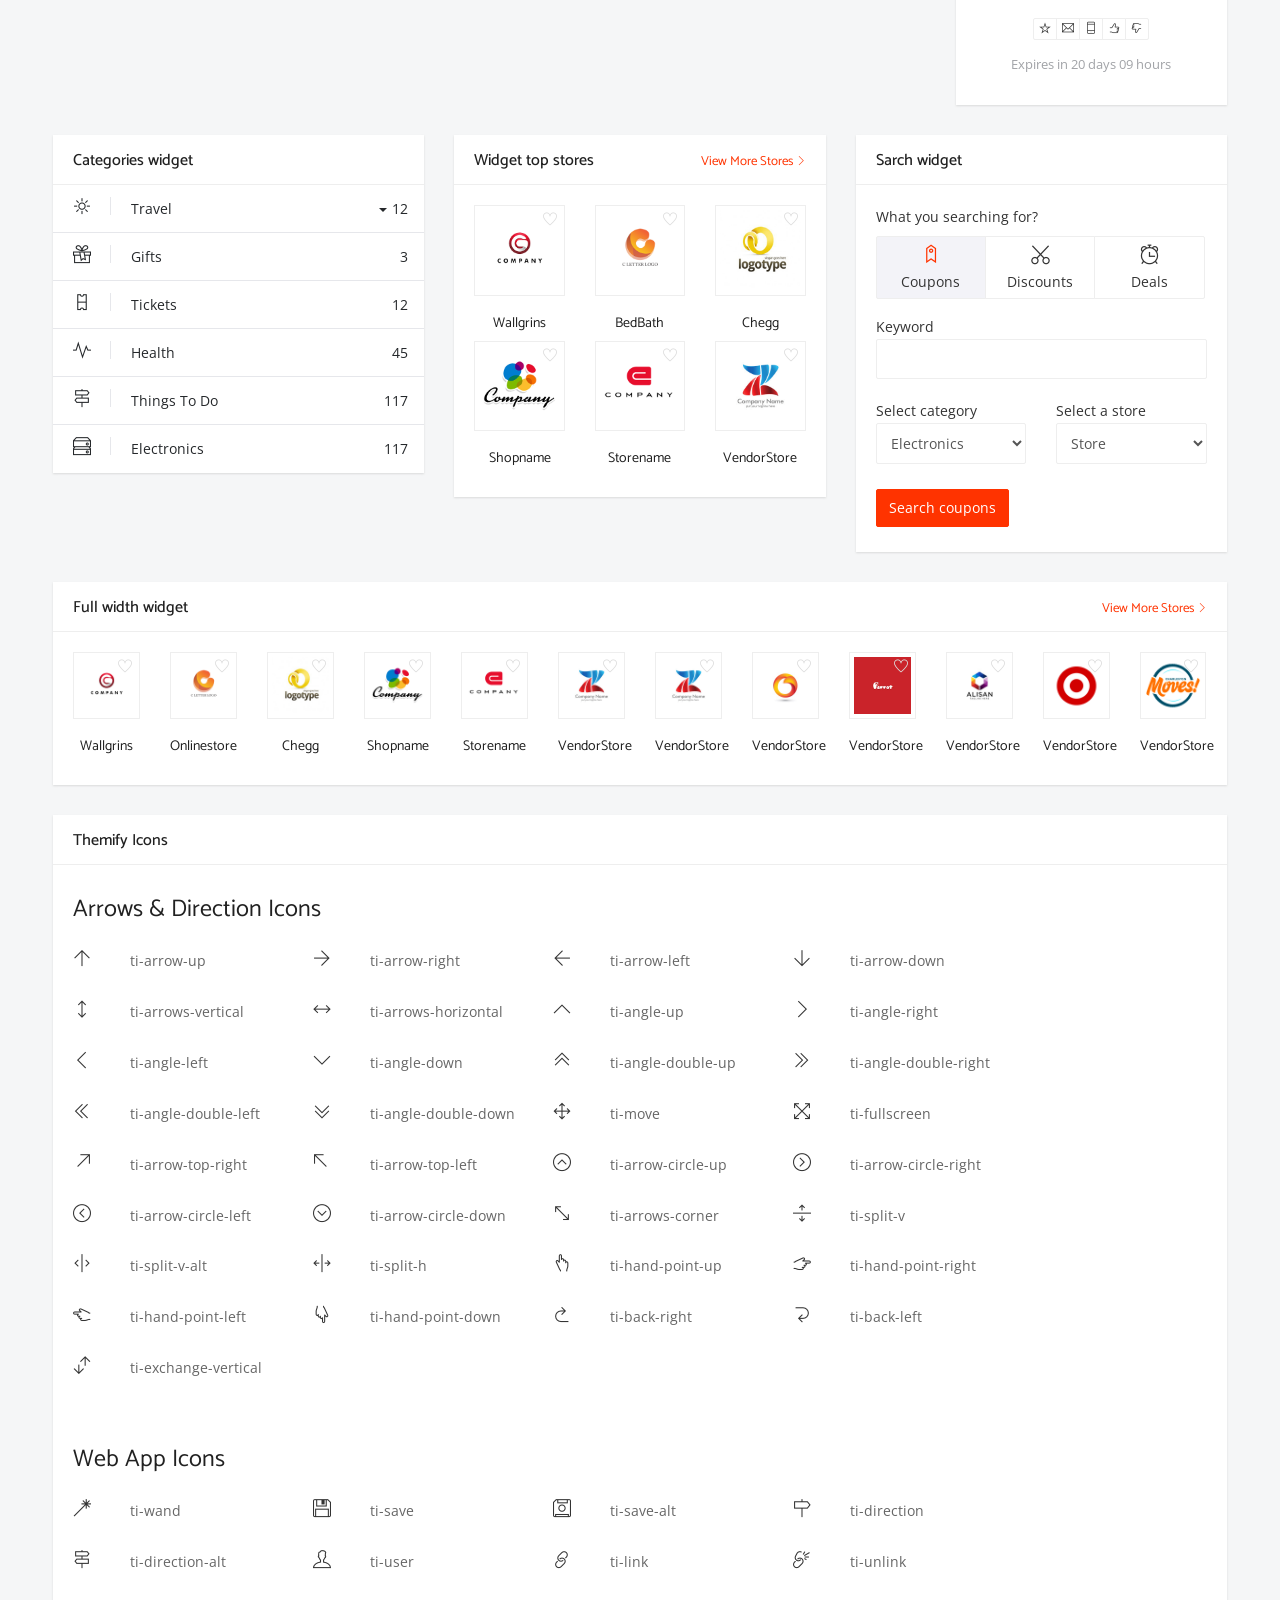
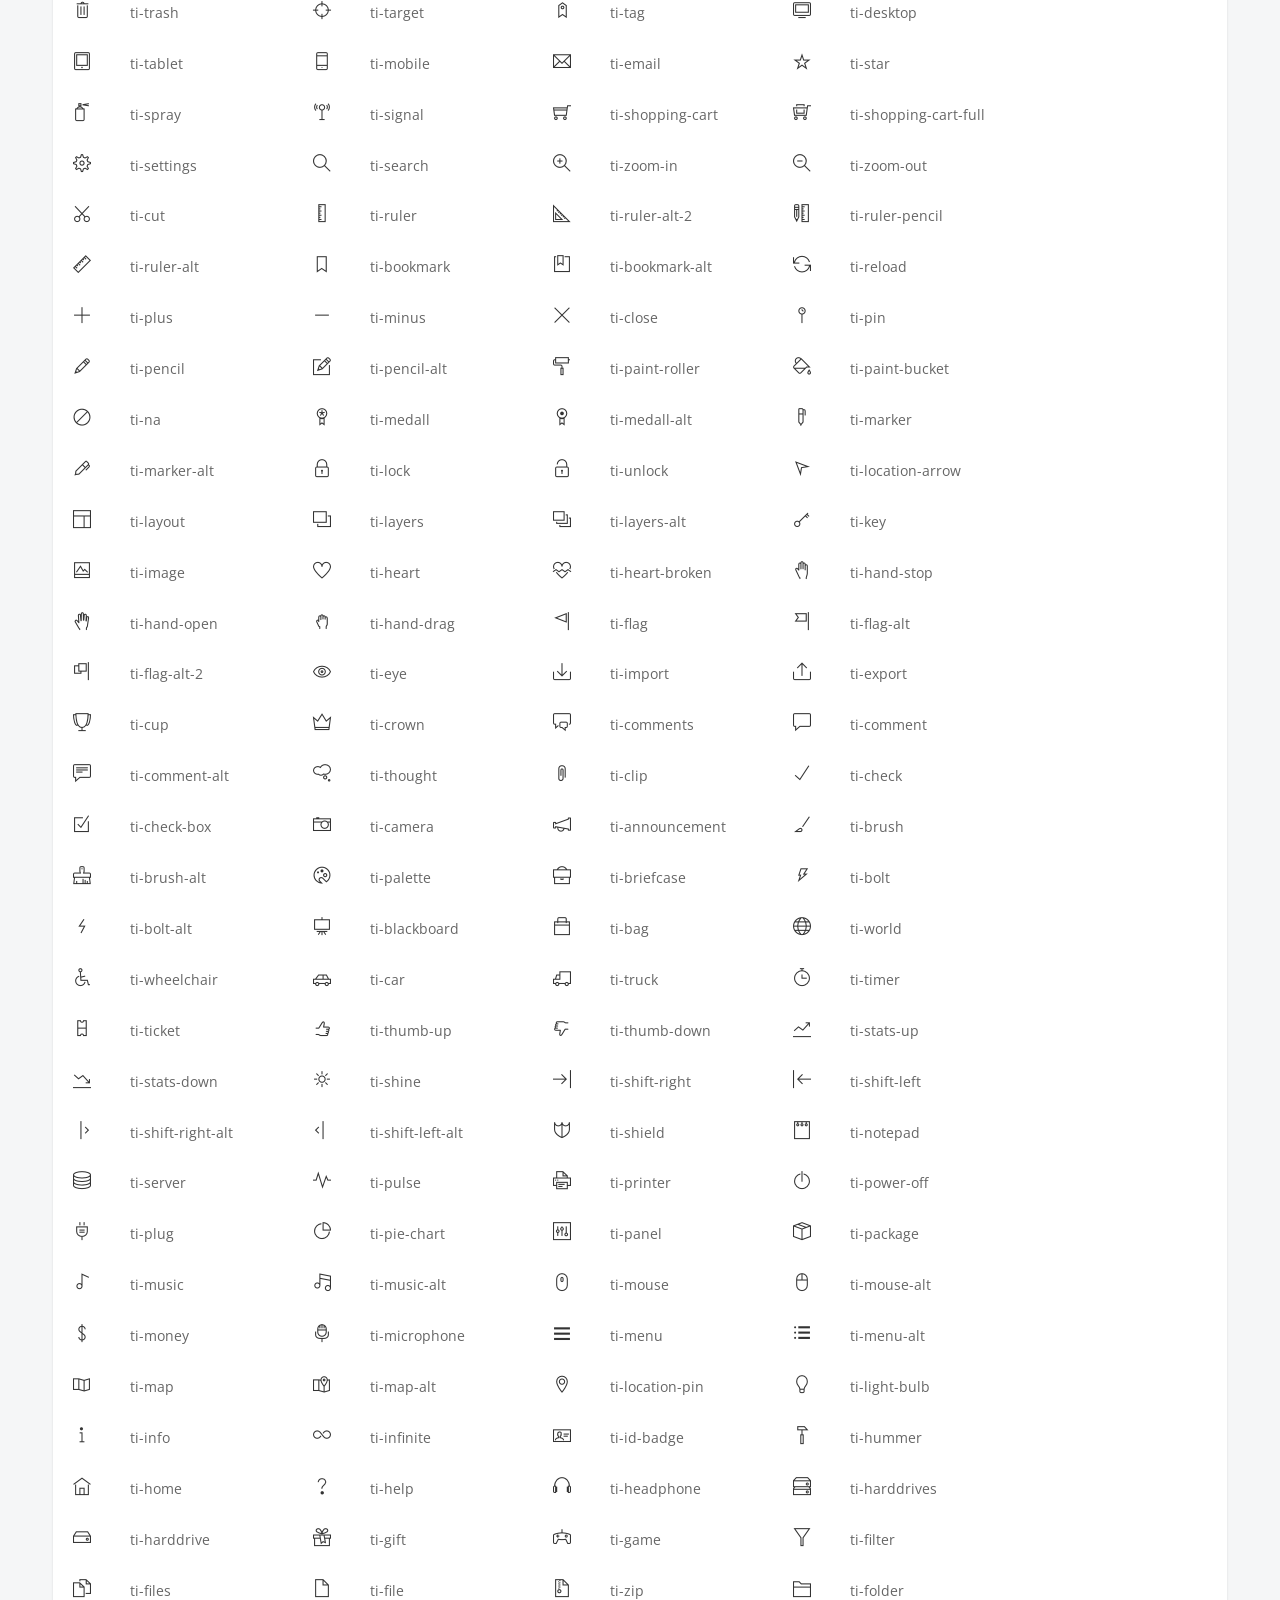
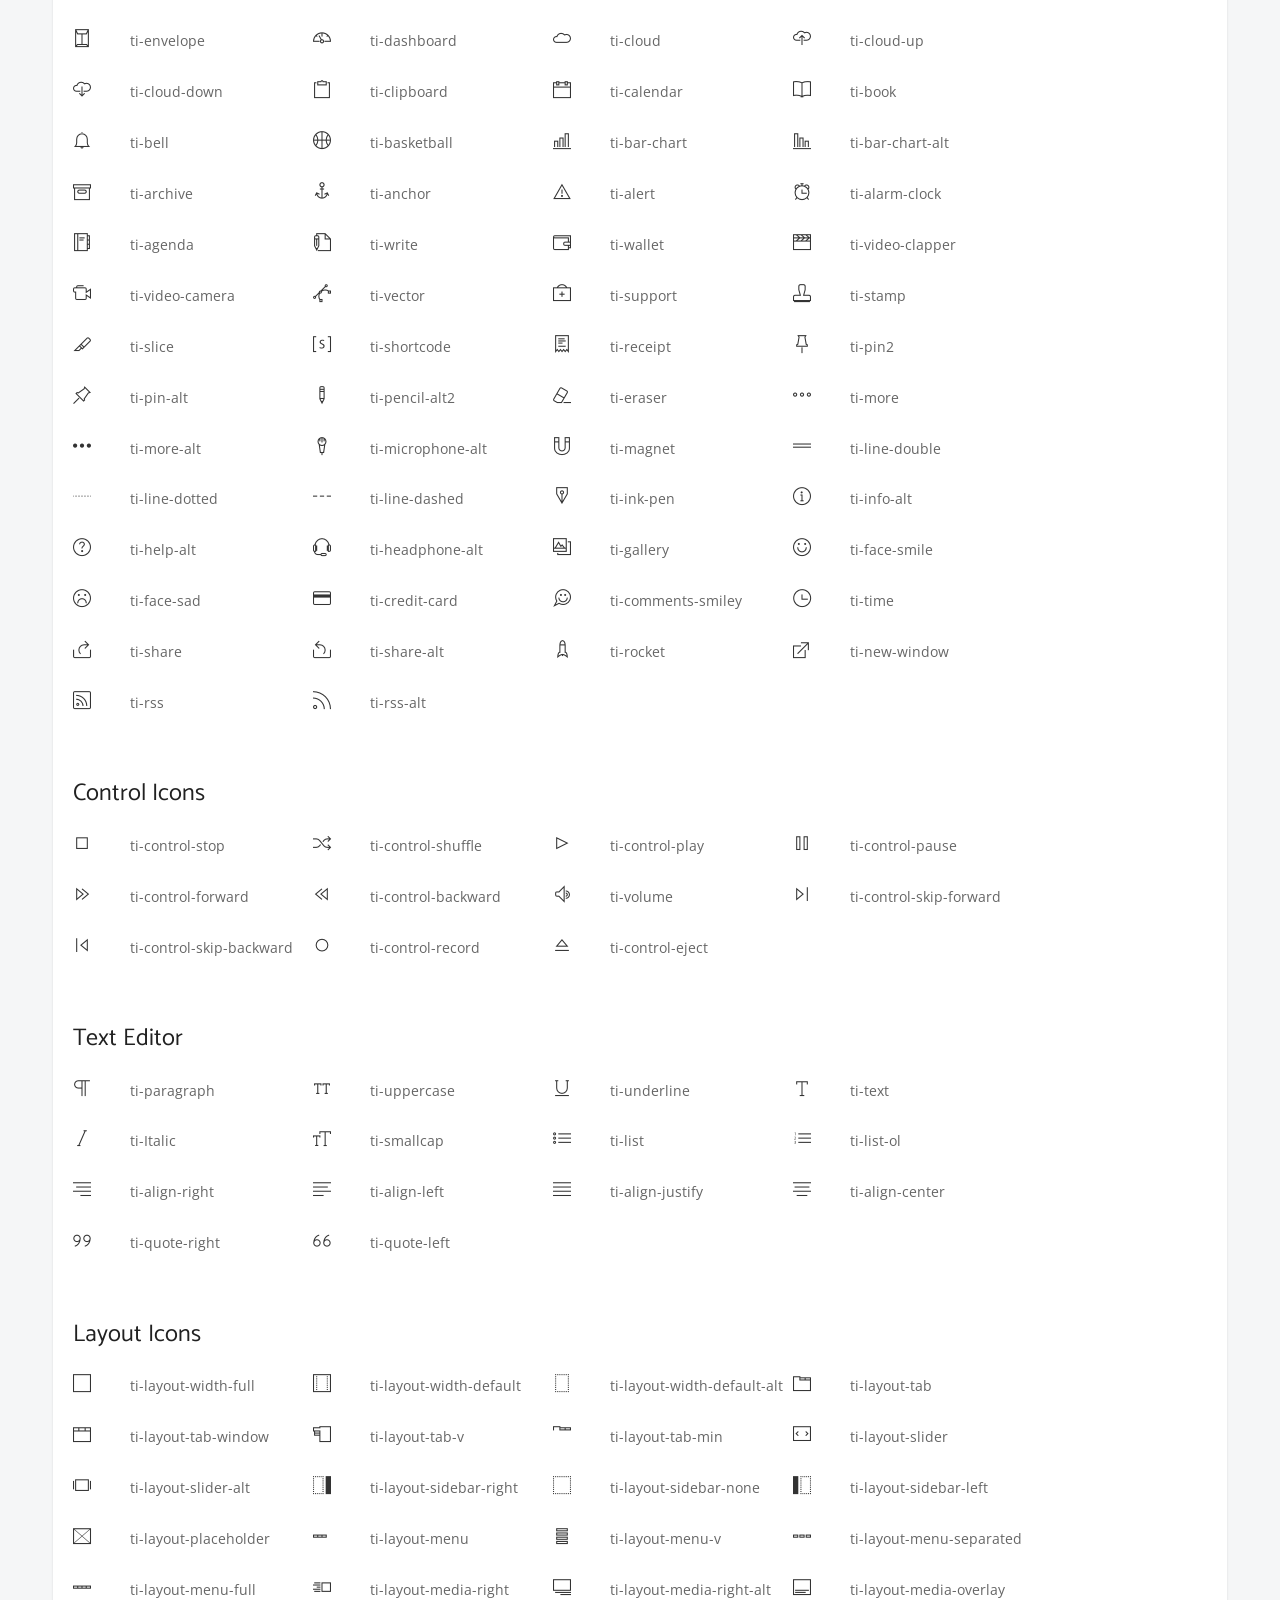
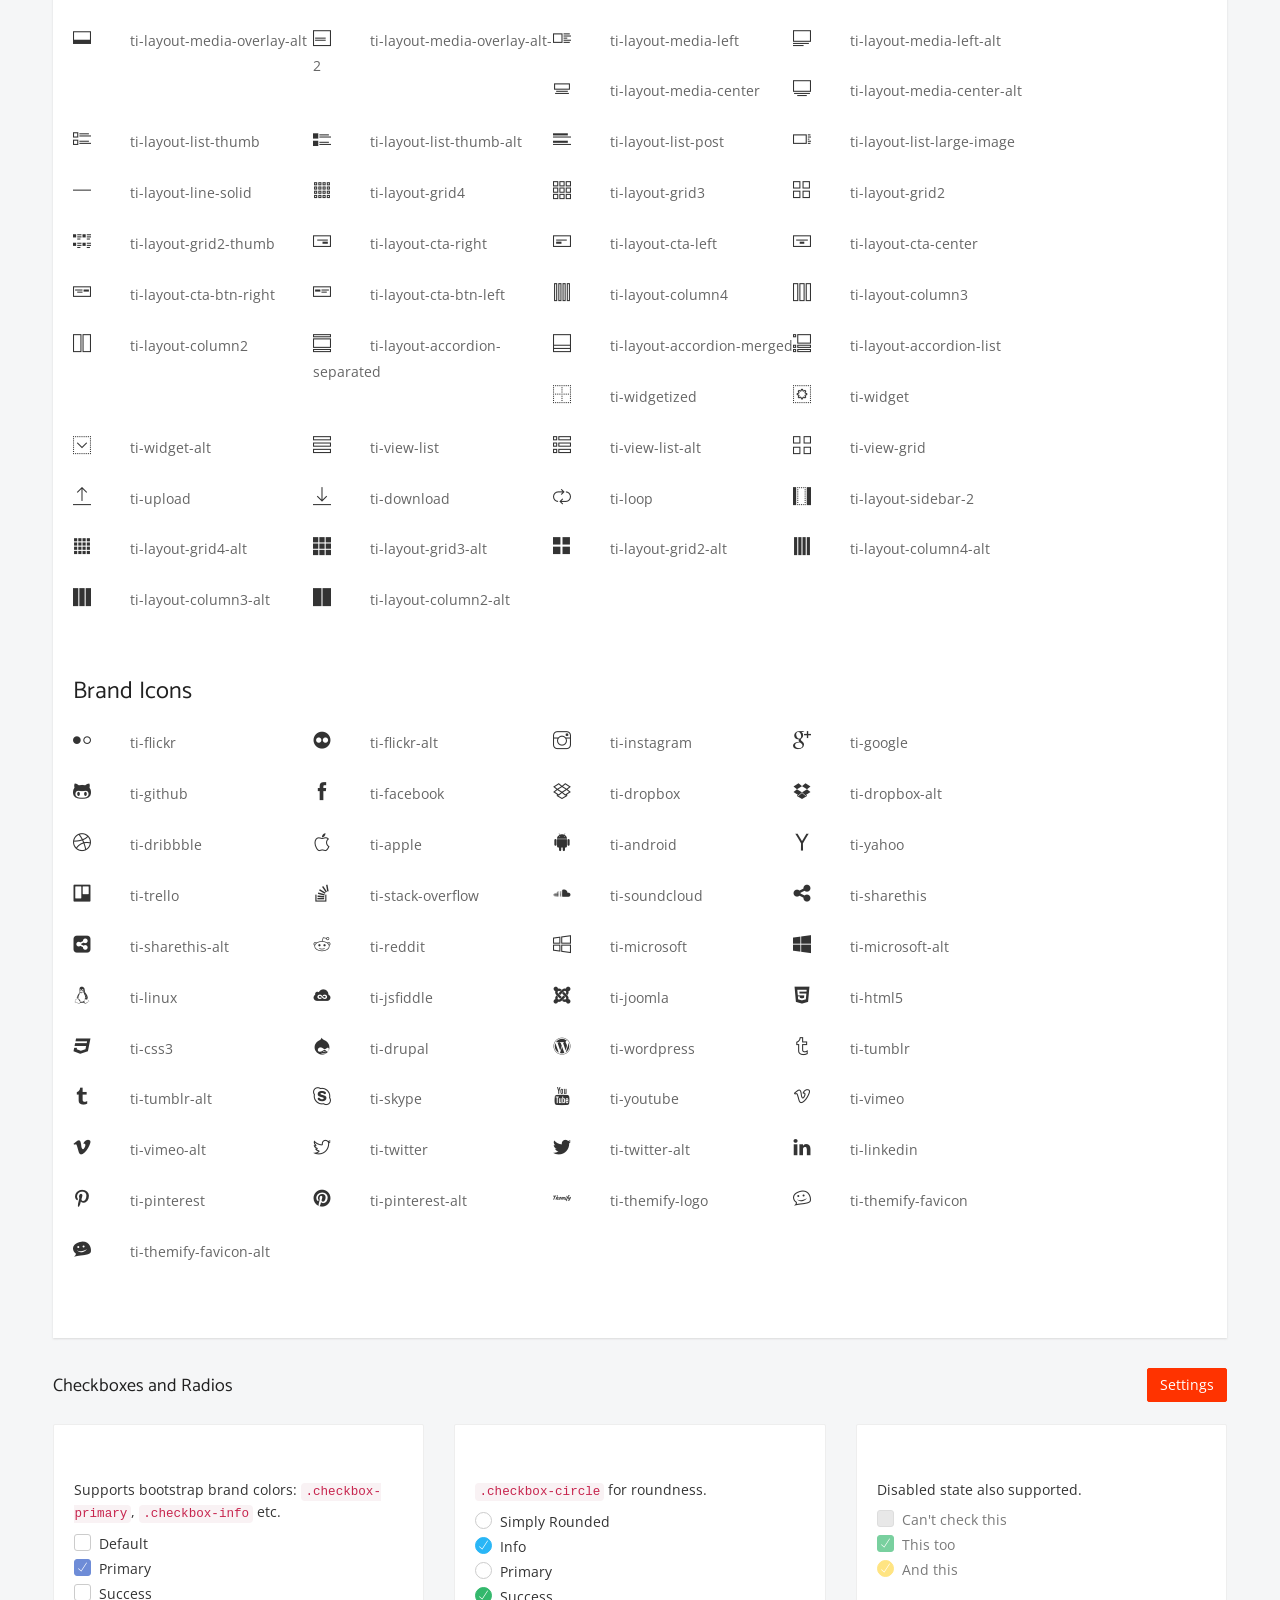
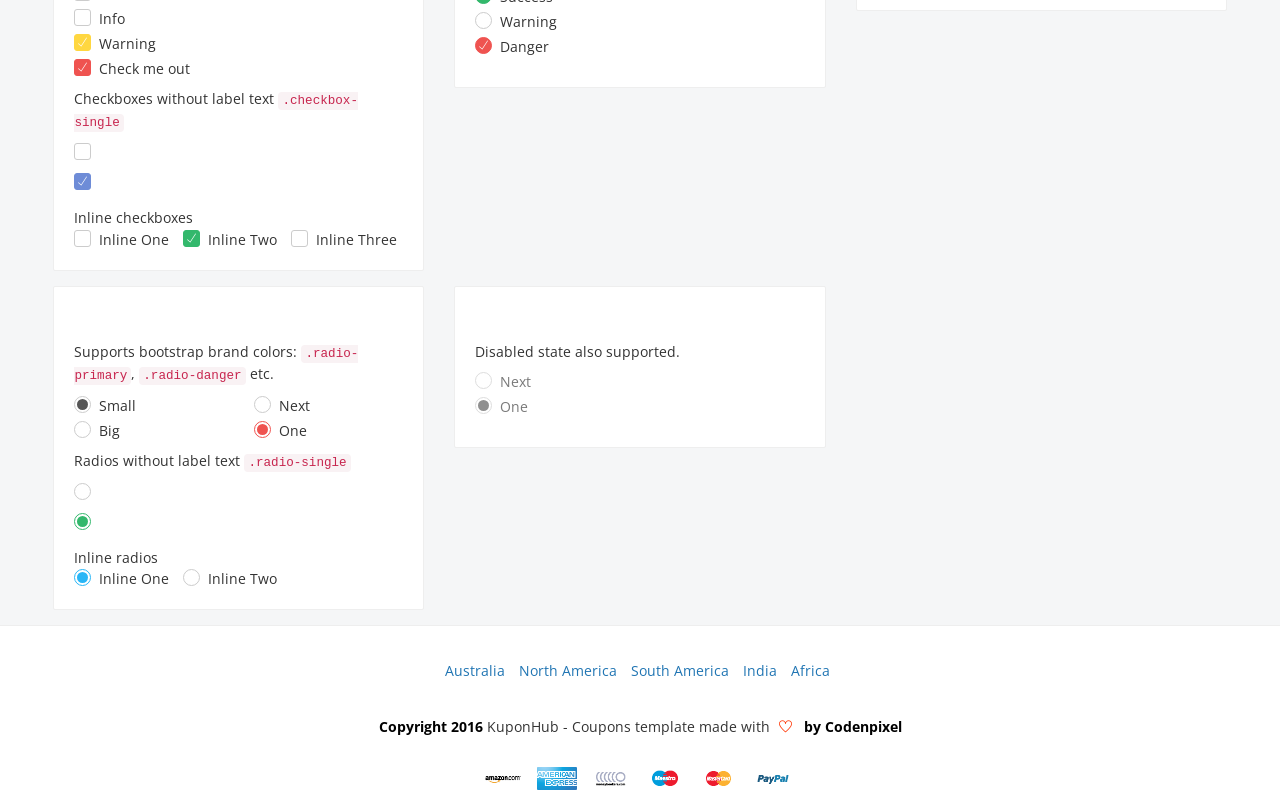
<file: hotoffersguru/hotoffersguru/App_Data/Temp/features.html>
<!DOCTYPE html>
<html lang="en">


<!-- Mirrored from codenpixel.com/demo/kuponhub/features.html by HTTrack Website Copier/3.x [XR&CO'2014], Sun, 09 Jul 2017 16:39:15 GMT -->
<head>
    <meta charset="utf-8" />
    <title>Kuponhub- Responsive Coupons and discounts bootstrap template</title>
    <meta name="viewport" content="width=device-width, initial-scale=1.0, maximum-scale=1.0, user-scalable=no" />
    <meta content="" name="description" />
    <meta content="Kupons" name="author" />
    <meta http-equiv="X-UA-Compatible" content="IE=edge" />
    <link rel="shortcut icon" href="#">
    <link href="assets/css/bootstrap.min.css" rel="stylesheet" type="text/css">
    <link href="assets/css/icons.css" rel="stylesheet" type="text/css">
    <link href="assets/css/animate.min.css" rel="stylesheet" type="text/css">
    <link href="assets/css/animsition.min.css" rel="stylesheet" type="text/css">
    <link href="owl.carousel/assets/owl.carousel.css" rel="stylesheet" type="text/css">
    <!-- Theme styles -->
    <link href="assets/css/style.css" rel="stylesheet" type="text/css">
    <!-- HTML5 Shim and Respond.js IE8 support of HTML5 elements and media queries -->
    <!-- WARNING: Respond.js doesn't work if you view the page via file:// -->
    <!--[if lt IE 9]>
<script src="https://oss.maxcdn.com/libs/html5shiv/3.7.0/html5shiv.js"></script>
<script src="https://oss.maxcdn.com/libs/respond.js/1.3.0/respond.min.js"></script>
<![endif]-->
</head>

<body>
    <div class="site-wrapper animsition" data-animsition-in="fade-in" data-animsition-out="fade-out">
        <!-- Navigation Bar-->
        <header class="header">
            <div class="top-nav  navbar m-b-0 b-0">
                <div class="container">
                    <div class="row">
                        <!-- LOGO -->
                        <div class="topbar-left col-sm-3 col-xs-4">
                            <a href="index.html" class="logo">
                                <img src="assets/images/logo.png" alt="" class="img-responsive">
                            </a>
                        </div>
                        <!-- End Logo container-->
                        <div class="menu-extras col-sm-9 col-xs-8">
                            <ul class="nav navbar-nav navbar-right pull-right">
                                <li>
                                    <form role="search" class="app-search pull-left hidden-xs">
                                        <div class="input-group">
                                            <input class="form-control" placeholder="Search coupons ..." aria-label="Text input with multiple buttons">
                                        </div> <a href="#"><i class="ti-search"></i></a> 
                                    </form>
                                </li>
                                <li class="dropdown hidden-xs">
                                    <a href="#" data-target="#" class="dropdown-toggle" data-toggle="dropdown" aria-expanded="true"> <i class="ti-shopping-cart"></i>  <span class="badge badge-xs badge-danger">3</span> 
                                    </a>
                                    <ul class="dropdown-menu dropdown-menu-lg">
                                        <li class="notifi-title">My Coupons</li>
                                        <li class="list-group">
                                            <!-- list item-->
                                            <a href="javascript:void(0);" class="list-group-item">
                                                <div class="media">
                                                    <div class="media-left">
                                                        <img src="assets/images/thumb10.png" alt="">
                                                    </div>
                                                    <div class="media-body clearfix">
                                                        <div class="media-heading">Up to 30%</div>
                                                        <p class="m-0"> <small>Store coupon</small> 
                                                        </p>
                                                    </div>
                                                </div>
                                            </a>
                                            <!-- list item-->
                                            <a href="javascript:void(0);" class="list-group-item">
                                                <div class="media">
                                                    <div class="media-left">
                                                        <img src="assets/images/amazon-logo-small.jpg" alt="">
                                                    </div>
                                                    <div class="media-body clearfix">
                                                        <div class="media-heading">Up to 30%</div>
                                                        <p class="m-0"> <small>Store coupon</small> 
                                                        </p>
                                                    </div>
                                                </div>
                                            </a>
                                            <!-- list item-->
                                            <a href="javascript:void(0);" class="list-group-item">
                                                <div class="media">
                                                    <div class="media-left">
                                                        <img src="assets/images/thumb8.png" alt="">
                                                    </div>
                                                    <div class="media-body clearfix">
                                                        <div class="media-heading">Up to 30%</div>
                                                        <p class="m-0"> <small>Store coupon</small> 
                                                        </p>
                                                    </div>
                                                </div>
                                            </a>
                                            <!-- last list item -->
                                            <a href="javascript:void(0);" class="list-group-item"> <small>Print all coupons</small> 
                                            </a>
                                        </li>
                                    </ul>
                                </li>
                                <li class="dropdown user-box"> <a href="#" class="dropdown-toggle profile btn btn-default" data-toggle="dropdown" aria-expanded="true">
                                        My account
                                        </a>
                                    <ul class="dropdown-menu" style="margin-top:16px">
                                        <li><a href="javascript:void(0)"> LogIn</a> 
                                        </li>
                                        <li><a href="javascript:void(0)">Registration</a> 
                                        </li>
                                        <li><a href="javascript:void(0)">Help Center </a> 
                                        </li>
                                    </ul>
                                </li>
                            </ul>
                            <div class="menu-item">
                                <!-- Mobile menu toggle-->
                                <a class="navbar-toggle">
                                    <div class="lines"> <span></span>  <span></span>  <span></span> 
                                    </div>
                                </a>
                                <!-- End mobile menu toggle-->
                            </div>
                        </div>
                    </div>
                </div>
            </div>
            <div class="navbar-custom">
                <div class="container">
                    <div id="navigation">
                        <!-- Navigation Menu-->
                        <ul class="navigation-menu">
                            <li class="active"> <a href="index.html"><i class="ti-home"></i> <span> Home </span> </a> 
                            </li>
                            <li class="has-submenu"> <a href="#"><i class="ti-cut"></i> <span> Coupons </span> </a>
                                <ul class="submenu">
                                    <li><a href="results.html">Coupon list</a> 
                                    </li>
                                    <li><a href="results_2.html">Coupon grid</a> 
                                    </li>
                                    <li><a href="results_3.html">Coupon grid image</a> 
                                    </li>
                                </ul>
                            </li>
                            <li class="has-submenu"> <a href="#"><i class="ti-announcement"></i> <span> Stores </span> </a>
                                <ul class="submenu">
                                    <li><a href="store_profile.html">Store</a> 
                                    </li>
                                    <li><a href="categories.html">Store categories</a> 
                                    </li>
                                </ul>
                            </li>
                            <li class="has-submenu"> <a href="#"><i class="ti-layout-list-thumb"></i> <span> Pages </span> </a>
                                <ul class="submenu">
                                    <li><a href="store_profile.html">Store</a> 
                                    </li>
                                    <li><a href="categories.html">Search stores</a> 
                                    </li>
                                    <li><a href="results.html">Coupos list</a> 
                                    </li>
                                    <li><a href="results_2.html">Coupons grid</a> 
                                    </li>
                                    <li><a href="results_3.html">Coupons grid images</a> 
                                    </li>
                                    <li><a href="submit.html">Submit coupon</a> 
                                    </li>
                                    <li><a href="faq.html">Faq</a> 
                                    </li>
                                    <li><a href="pricing.html">Pricing</a> 
                                    </li>
                                    <li><a href="contact.html">Contact</a> 
                                    </li>
                                    <li><a href="features.html">Features</a> 
                                    </li>
                                    <li><a href="blog_single.html">Blog</a> 
                                    </li>
                                    <li><a href="blog_articles.html">Blog list</a> 
                                    </li>
                                </ul>
                            </li>
                        </ul>
                        <!-- End navigation menu  -->
                    </div>
                </div>
            </div>
        </header>
        <!-- Navigation ends -->
        <div class="breadcrmb-wrap hidden-xs">
            <div class="container">
                <div class="row">
                    <div class="col-sm-6">
                        <ol class="breadcrumb">
                            <li class="breadcrumb-item"><a href="#">Home</a> 
                            </li>
                            <li class="breadcrumb-item"><a href="#">Contact</a> 
                            </li>
                            <li class="breadcrumb-item active">Contact page</li>
                        </ol>
                    </div>
                    <div class="col-sm-6"> <a href="submit.html" class="btn btn-border pull-right">
                            Submit coupon
                            </a> 
                    </div>
                </div>
            </div>
        </div>
        <!--end:Breadcrumbs -->
        <section class="results m-t-30">
            <div class="container">
                <div class="panel">
                    <div class="panel-body">
                        <h5 class="mt0">Button colors</h5>
                        <button type="button" class="btn btn-default ripple">Default<span class="md-ripple"></span>
                        </button>
                        <button type="button" class="btn btn-danger ripple">Primary<span class="md-ripple"></span>
                        </button>
                        <button type="button" class="btn btn-info ripple">Info<span class="md-ripple"></span>
                        </button>
                        <button type="button" class="btn btn-warning ripple">Warning<span class="md-ripple"></span>
                        </button>
                        <button type="button" class="btn btn-danger ripple">Danger<span class="md-ripple"></span>
                        </button>
                        <button type="button" class=" btn btn-inverse ripple">Inverse<span class="md-ripple"></span>
                        </button>
                        <br>
                        <br><a href="#" class="btn btn-link ripple">Button Link<span class="md-ripple"></span></a>
                        <button type="button" class="btn btn-default mr ripple"><strong>button tag</strong><span class="md-ripple"></span>
                        </button><a href="#" class="btn btn-default ripple"><strong>anchor tag</strong><span class="md-ripple"></span></a> 
                    </div>
                </div>
                <div class="row">
                    <div class="col-md-6">
                        <div class="panel">
                            <div class="panel-body">
                                <h4 class="text-dark  header-title m-t-0">Dropdown</h4>
                                <p class="text-muted m-b-20 ">Turn a button into a dropdown toggle with some basic markup changes.</p>
                                <div class="btn-group m-t-20">
                                    <button type="button" class="btn btn-default dropdown-toggle waves-effect waves-light" data-toggle="dropdown" aria-expanded="false">Dropdown <span class="caret"></span>
                                    </button>
                                    <ul class="dropdown-menu" role="menu">
                                        <li><a href="#">Action</a>
                                        </li>
                                        <li><a href="#">Another action</a>
                                        </li>
                                        <li><a href="#">Something else here</a>
                                        </li>
                                        <li class="divider"></li>
                                        <li><a href="#">Separated link</a>
                                        </li>
                                    </ul>
                                </div>
                                <div class="btn-group m-t-20">
                                    <button type="button" class="btn btn-info dropdown-toggle waves-effect waves-light" data-toggle="dropdown" aria-expanded="false">Dropdown <span class="caret"></span>
                                    </button>
                                    <ul class="dropdown-menu" role="menu">
                                        <li><a href="#">Action</a>
                                        </li>
                                        <li><a href="#">Another action</a>
                                        </li>
                                        <li><a href="#">Something else here</a>
                                        </li>
                                        <li class="divider"></li>
                                        <li><a href="#">Separated link</a>
                                        </li>
                                    </ul>
                                </div>
                                <div class="btn-group m-t-20">
                                    <button type="button" class="btn btn-pink dropdown-toggle waves-effect waves-light" data-toggle="dropdown" aria-expanded="false">Dropdown <span class="caret"></span>
                                    </button>
                                    <ul class="dropdown-menu" role="menu">
                                        <li><a href="#">Action</a>
                                        </li>
                                        <li><a href="#">Another action</a>
                                        </li>
                                        <li><a href="#">Something else here</a>
                                        </li>
                                        <li class="divider"></li>
                                        <li><a href="#">Separated link</a>
                                        </li>
                                    </ul>
                                </div>
                                <div class="btn-group m-t-20">
                                    <button type="button" class="btn btn-purple dropdown-toggle waves-effect waves-light" data-toggle="dropdown" aria-expanded="false">Dropdown <span class="caret"></span>
                                    </button>
                                    <ul class="dropdown-menu" role="menu">
                                        <li><a href="#">Action</a>
                                        </li>
                                        <li><a href="#">Another action</a>
                                        </li>
                                        <li><a href="#">Something else here</a>
                                        </li>
                                        <li class="divider"></li>
                                        <li><a href="#">Separated link</a>
                                        </li>
                                    </ul>
                                </div>
                            </div>
                        </div>
                    </div>
                    <!-- end col -->
                    <div class="col-md-6">
                        <div class="panel">
                            <div class="panel-body">
                                <h4 class="text-dark  header-title m-t-0">Split button dropdown</h4>
                                <p class="text-muted m-b-20 font-13">Turn a button into a dropdown toggle with some basic markup changes.</p>
                                <div class="btn-group dropdown m-t-20">
                                    <button type="button" class="btn btn-success waves-effect waves-light">Dropddown</button>
                                    <button type="button" class="btn btn-success dropdown-toggle waves-effect waves-light" data-toggle="dropdown" aria-expanded="false"><i class="caret"></i>
                                    </button>
                                    <ul class="dropdown-menu m-t-20" role="menu">
                                        <li><a href="#">Action</a>
                                        </li>
                                        <li><a href="#">Another action</a>
                                        </li>
                                        <li><a href="#">Something else here</a>
                                        </li>
                                        <li class="divider"></li>
                                        <li><a href="#">Separated link</a>
                                        </li>
                                    </ul>
                                </div>
                                <div class="btn-group dropdown m-t-20">
                                    <button type="button" class="btn btn-danger waves-effect waves-light">Dropddown</button>
                                    <button type="button" class="btn btn-danger dropdown-toggle waves-effect waves-light" data-toggle="dropdown" aria-expanded="false"><i class="caret"></i>
                                    </button>
                                    <ul class="dropdown-menu" role="menu">
                                        <li><a href="#">Action</a>
                                        </li>
                                        <li><a href="#">Another action</a>
                                        </li>
                                        <li><a href="#">Something else here</a>
                                        </li>
                                        <li class="divider"></li>
                                        <li><a href="#">Separated link</a>
                                        </li>
                                    </ul>
                                </div>
                                <div class="btn-group dropdown m-t-20">
                                    <button type="button" class="btn btn-default waves-effect waves-light">Dropddown</button>
                                    <button type="button" class="btn btn-default waves-light dropdown-toggle waves-effect" data-toggle="dropdown" aria-expanded="false"><i class="caret"></i>
                                    </button>
                                    <ul class="dropdown-menu" role="menu">
                                        <li><a href="#">Action</a>
                                        </li>
                                        <li><a href="#">Another action</a>
                                        </li>
                                        <li><a href="#">Something else here</a>
                                        </li>
                                        <li class="divider"></li>
                                        <li><a href="#">Separated link</a>
                                        </li>
                                    </ul>
                                </div>
                            </div>
                        </div>
                    </div>
                    <!-- end col -->
                </div>
                <div class="row">
                    <div class="col-sm-6">
                        <div class="widget">
                            <!-- /widget heading -->
                            <div class="widget-heading">
                                <h3 class="widget-title text-dark">
                                        Popular tags
                                    </h3>
                                <div class="clearfix"></div>
                            </div>
                            <div class="widget-body">
                                <ul class="tags">
                                    <li> <a href="#" class="tag">
                                            Coupons
                                            </a> 
                                    </li>
                                    <li> <a href="#" class="tag">
                                            Discounts
                                            </a> 
                                    </li>
                                    <li> <a href="#" class="tag">
                                            Deals
                                            </a> 
                                    </li>
                                    <li> <a href="#" class="tag">
                                            Store 
                                            </a> 
                                    </li>
                                    <li> <a href="#" class="tag">
                                            Ebay
                                            </a> 
                                    </li>
                                    <li> <a href="#" class="tag">
                                            Fashion
                                            </a> 
                                    </li>
                                    <li> <a href="#" class="tag">
                                            Shoes
                                            </a> 
                                    </li>
                                    <li> <a href="#" class="tag">
                                            Kids
                                            </a> 
                                    </li>
                                    <li> <a href="#" class="tag">
                                            Travel
                                            </a> 
                                    </li>
                                    <li> <a href="#" class="tag">
                                            Vacations
                                            </a> 
                                    </li>
                                    <li> <a href="#" class="tag">
                                            Hosting
                                            </a> 
                                    </li>
                                </ul>
                            </div>
                        </div>
                    </div>
                    <div class="col-sm-6">
                        <div class="widget">
                            <!-- /widget heading -->
                            <div class="widget-heading">
                                <h3 class="widget-title text-dark">
                                        Accordions
                                    </h3>
                                <div class="clearfix"></div>
                            </div>
                            <div class="widget-body">
                                <div class="panel">
                                    <div class="panel-heading">
                                        <h4 class="panel-title"><a data-parent="#accordion" data-toggle="collapse" class="panel-toggle collapsed" href="#faq1" aria-expanded="false"><i class="ti-info-alt" aria-hidden="true"></i>Can I viverra sit amet quam eget lacinia?</a></h4> 
                                    </div>
                                    <div class="panel-collapse collapse" id="faq1" aria-expanded="false" role="article" style="height: 0px;">
                                        <div class="panel-body">Lorem ipsum dolor sit amet, consectetur adipiscing elit. Etiam rutrum ut erat a ultricies. Phasellus non auctor nisi, id aliquet lectus. Vestibulum libero eros, aliquet at tempus ut, scelerisque sit amet nunc. Vivamus id porta neque, in pulvinar ipsum. Vestibulum sit amet quam sem. Pellentesque accumsan consequat venenatis. Pellentesque sit amet justo dictum, interdum odio non, dictum nisi. Fusce sit amet turpis eget nibh elementum sagittis. Nunc consequat lacinia purus, in consequat neque consequat id.</div>
                                    </div>
                                </div>
                                <div class="panel">
                                    <div class="panel-heading">
                                        <h4 class="panel-title"><a data-parent="#accordion" data-toggle="collapse" class="panel-toggle collapsed" href="#faq10" aria-expanded="false"><i class="ti-info-alt" aria-hidden="true"></i>Can I viverra sit amet quam eget lacinia?</a></h4> 
                                    </div>
                                    <div class="panel-collapse collapse" id="faq10" aria-expanded="false" role="article">
                                        <div class="panel-body">Lorem ipsum dolor sit amet, consectetur adipiscing elit. Etiam rutrum ut erat a ultricies. Phasellus non auctor nisi, id aliquet lectus. Vestibulum libero eros, aliquet at tempus ut, scelerisque sit amet nunc. Vivamus id porta neque, in pulvinar ipsum. Vestibulum sit amet quam sem. Pellentesque accumsan consequat venenatis. Pellentesque sit amet justo dictum, interdum odio non, dictum nisi. Fusce sit amet turpis eget nibh elementum sagittis. Nunc consequat lacinia purus, in consequat neque consequat id.</div>
                                    </div>
                                </div>
                            </div>
                        </div>
                    </div>
                </div>
                <div class="row">
                    <div class="col-sm-6">
                        <ul class="nav nav-tabs" id="myTabs" role="tablist">
                            <li role="presentation" class="active"><a href="#home" id="home-tab" role="tab" data-toggle="tab" aria-controls="home" aria-expanded="true">Home</a>
                            </li>
                            <li role="presentation"><a href="#profile" role="tab" id="profile-tab" data-toggle="tab" aria-controls="profile">Profile</a>
                            </li>
                            <li role="presentation" class="dropdown"> <a href="#" class="dropdown-toggle" id="myTabDrop1" data-toggle="dropdown" aria-controls="myTabDrop1-contents">Dropdown <span class="caret"></span></a>
                                <ul class="dropdown-menu" aria-labelledby="myTabDrop1" id="myTabDrop1-contents">
                                    <li><a href="#dropdown1" role="tab" id="dropdown1-tab" data-toggle="tab" aria-controls="dropdown1">@fat</a>
                                    </li>
                                    <li><a href="#dropdown2" role="tab" id="dropdown2-tab" data-toggle="tab" aria-controls="dropdown2">@mdo</a>
                                    </li>
                                </ul>
                            </li>
                        </ul>
                        <div class="tab-content" id="myTabContent">
                            <div class="tab-pane fade in active" role="tabpanel" id="home" aria-labelledby="home-tab">
                                <p>Raw denim you probably haven't heard of them jean shorts Austin. Nesciunt tofu stumptown aliqua, retro synth master cleanse. Mustache cliche tempor, williamsburg carles vegan helvetica. Reprehenderit butcher retro keffiyeh dreamcatcher synth. Cosby sweater eu banh mi, qui irure terry richardson ex squid. Aliquip placeat salvia cillum iphone. Seitan aliquip quis cardigan american apparel, butcher voluptate nisi qui.</p>
                            </div>
                            <div class="tab-pane fade" role="tabpanel" id="profile" aria-labelledby="profile-tab">
                                <p>Food truck fixie locavore, accusamus mcsweeney's marfa nulla single-origin coffee squid. Exercitation +1 labore velit, blog sartorial PBR leggings next level wes anderson artisan four loko farm-to-table craft beer twee. Qui photo booth letterpress, commodo enim craft beer mlkshk aliquip jean shorts ullamco ad vinyl cillum PBR. Homo nostrud organic, assumenda labore aesthetic magna delectus mollit. Keytar helvetica VHS salvia yr, vero magna velit sapiente labore stumptown. Vegan fanny pack odio cillum wes anderson 8-bit, sustainable jean shorts beard ut DIY ethical culpa terry richardson biodiesel. Art party scenester stumptown, tumblr butcher vero sint qui sapiente accusamus tattooed echo park.</p>
                            </div>
                            <div class="tab-pane fade" role="tabpanel" id="dropdown1" aria-labelledby="dropdown1-tab">
                                <p>Etsy mixtape wayfarers, ethical wes anderson tofu before they sold out mcsweeney's organic lomo retro fanny pack lo-fi farm-to-table readymade. Messenger bag gentrify pitchfork tattooed craft beer, iphone skateboard locavore carles etsy salvia banksy hoodie helvetica. DIY synth PBR banksy irony. Leggings gentrify squid 8-bit cred pitchfork. Williamsburg banh mi whatever gluten-free, carles pitchfork biodiesel fixie etsy retro mlkshk vice blog. Scenester cred you probably haven't heard of them, vinyl craft beer blog stumptown. Pitchfork sustainable tofu synth chambray yr.</p>
                            </div>
                            <div class="tab-pane fade" role="tabpanel" id="dropdown2" aria-labelledby="dropdown2-tab">
                                <p>Trust fund seitan letterpress, keytar raw denim keffiyeh etsy art party before they sold out master cleanse gluten-free squid scenester freegan cosby sweater. Fanny pack portland seitan DIY, art party locavore wolf cliche high life echo park Austin. Cred vinyl keffiyeh DIY salvia PBR, banh mi before they sold out farm-to-table VHS viral locavore cosby sweater. Lomo wolf viral, mustache readymade thundercats keffiyeh craft beer marfa ethical. Wolf salvia freegan, sartorial keffiyeh echo park vegan.</p>
                            </div>
                        </div>
                    </div>
                    <div class="col-sm-6">
                        <div class="coupon-wrapper coupon-single featured">
                            <div class="row">
                                <div class="ribbon-wrapper hidden-xs">
                                    <div class="ribbon">Featured</div>
                                </div>
                                <div class="coupon-data col-sm-2 text-center">
                                    <div class="savings text-center">
                                        <div>
                                            <div class="large">45%</div>
                                            <div class="small">off</div>
                                            <div class="type">Coupon</div>
                                        </div>
                                    </div>
                                    <!-- end:Savings -->
                                </div>
                                <!-- end:Coupon data -->
                                <div class="coupon-contain col-sm-7">
                                    <ul class="list-inline list-unstyled">
                                        <li class="sale label label-pink">Sale</li>
                                        <li class="popular label label-success">98% success</li>
                                        <li><span class="verified  text-success"><i class="ti-face-smile"></i>Verified</span> 
                                        </li>
                                        <li><span class="used-count">78 used</span> 
                                        </li>
                                    </ul>
                                    <h4 class="coupon-title"><a href="#">Up To 70% Off | Store Promo Codes &amp; Coupons</a></h4>
                                    <p data-toggle="collapse" data-target="#more">Shop these Store deals of the day to save as much...</p>
                                    <p id="more" class="collapse">Don't miss out on all the coupon savings.Get you coupon now and save big</p>
                                    <ul class="coupon-details list-inline">
                                        <li class="list-inline-item">
                                            <div class="btn-group" role="group" aria-label="...">
                                                <button type="button" class="btn btn-default btn-xs" data-toggle="tooltip" data-placement="left" title="" data-original-title="It worked"><i class="ti-thumb-up"></i> 
                                                </button>
                                                <button type="button" class="btn btn-default btn-xs" data-toggle="tooltip" data-placement="top" title="" data-original-title="It didn't work"><i class="ti-thumb-down"></i> 
                                                </button>
                                            </div>
                                            <!-- end:Btn group -->
                                        </li>
                                        <li class="list-inline-item">30% of 54 recommend</li>
                                        <li class="list-inline-item"><a href="#">Share</a>
                                        </li>
                                    </ul>
                                    <!-- end:Coupon details -->
                                </div>
                                <!-- end:Coupon cont -->
                                <div class="button-contain col-sm-3 text-center">
                                    <p class="btn-code" data-toggle="modal" data-target=".couponModal"> <span class="partial-code">BTSBAGS</span>  <span class="btn-hover">Get Code</span> 
                                    </p>
                                    <div class="btn-group" role="group" aria-label="...">
                                        <button type="button" class="btn btn-default btn-xs"><i class="ti-star"></i> 
                                        </button>
                                        <button type="button" class="btn btn-default btn-xs"><i class="ti-email"></i> 
                                        </button>
                                        <button type="button" class="btn btn-default btn-xs"><i class="ti-mobile"></i> 
                                        </button>
                                    </div>
                                </div>
                            </div>
                            <!-- //row -->
                        </div>
                    </div>
                </div>
                <div class="row">
                    <div class="col-sm-6">
                        <div class="widget">
                            <div class="widget-heading">
                                <h3 class="widget-title text-dark">
                                        Typography
                                    </h3>
                                <div class="clearfix"></div>
                            </div>
                            <div class="widget-body">
                                <table class="table">
                                    <tbody>
                                        <tr>
                                            <td>
                                                <h1>h1. Bootstrap heading <small>Secondary text</small></h1>
                                            </td>
                                        </tr>
                                        <tr>
                                            <td>
                                                <h2>h2. Bootstrap heading <small>Secondary text</small></h2>
                                            </td>
                                        </tr>
                                        <tr>
                                            <td>
                                                <h3>h3. Bootstrap heading <small>Secondary text</small></h3>
                                            </td>
                                        </tr>
                                        <tr>
                                            <td>
                                                <h4>h4. Bootstrap heading <small>Secondary text</small></h4>
                                            </td>
                                        </tr>
                                        <tr>
                                            <td>
                                                <h5>h5. Bootstrap heading <small>Secondary text</small></h5>
                                            </td>
                                        </tr>
                                        <tr>
                                            <td>
                                                <h6>h6. Bootstrap heading <small>Secondary text</small></h6>
                                            </td>
                                        </tr>
                                    </tbody>
                                </table>
                            </div>
                        </div>
                    </div>
                    <div class="col-sm-3">
                        <div class="widget">
                            <div class="widget-heading b-b-0">
                                <h3 class="widget-title text-dark">
                                        Card with logo
                                    </h3>
                                <div class="clearfix"></div>
                            </div>
                        </div>
                        <div class="widget">
                            <div class="coupon-block equal">
                                <a class="coupon-store" href="#" title="">
                                    <img src="assets/images/thumbB3.jpg" alt="">
                                </a>
                                <div class="coupon-value" content="40%">40% OFF</div>
                                <h4 class="coupon-title"><a href="#">Extra 10% Off Select Luggage + Up To $150 Back In Points For Members</a></h4>
                                <div class="action-block">
                                    <p class="btn-code" data-type="code" data-link="#"> <span class="partial-code">BTSBAGS</span>  <span class="btn-hover">Get Code</span>                                                                                                   
                                    </p>
                                    <div class="btn-group" role="group" aria-label="...">
                                        <button type="button" class="btn btn-default btn-xs" data-toggle="tooltip" data-placement="left" title="" data-original-title="Save coupon"><i class="ti-star"></i> 
                                        </button>
                                        <button type="button" class="btn btn-default btn-xs" data-toggle="tooltip" data-placement="top" title="" data-original-title="Send e-mail"><i class="ti-email"></i> 
                                        </button>
                                        <button type="button" class="btn btn-default btn-xs" data-toggle="tooltip" data-placement="left" title="" data-original-title="Mobile"><i class="ti-mobile"></i> 
                                        </button>
                                        <button type="button" class="btn btn-default btn-xs" data-toggle="tooltip" data-placement="left" title="" data-original-title="It works"><i class="ti-thumb-up"></i> 
                                        </button>
                                        <button type="button" class="btn btn-default btn-xs" data-toggle="tooltip" data-placement="left" title="" data-original-title="Expired coupon"><i class="ti-thumb-down"></i> 
                                        </button>
                                    </div>
                                </div>
                                <div class="row">
                                    <div class="col-sm-12"> <span class="expiry_date">Expires in  
                                              <span class="expiry_days">20 days</span>  <span class="expiry_hours">09 hours</span>  </span>
                                    </div>
                                </div>
                            </div>
                            <!--//coupon block -->
                        </div>
                    </div>
                    <div class="col-sm-3">
                        <div class="widget">
                            <div class="widget-heading b-b-0">
                                <h3 class="widget-title text-dark">
                                        Card with image
                                    </h3>
                                <div class="clearfix"></div>
                            </div>
                        </div>
                        <div class="widget">
                            <div class="coupon-block equal">
                                <a class="coupon-image bg-image" href="#" title="" data-image-src="assets/images/deal6.jpg"></a>
                                <div class="coupon-value" content="40%">400% OFF</div>
                                <h4 class="coupon-title"><a href="#">Extra 10% Off Select Luggage + Up To $150 Back In Points For Members</a></h4>
                                <div class="action-block">
                                    <p class="btn-code" data-type="code" data-link="#"> <span class="partial-code">BTSBAGS</span>  <span class="btn-hover">Get Code</span>                                                                                               
                                    </p>
                                    <div class="btn-group" role="group" aria-label="...">
                                        <button type="button" class="btn btn-default btn-xs" data-toggle="tooltip" data-placement="left" title="" data-original-title="Save coupon"><i class="ti-star"></i> 
                                        </button>
                                        <button type="button" class="btn btn-default btn-xs" data-toggle="tooltip" data-placement="top" title="" data-original-title="Send e-mail"><i class="ti-email"></i> 
                                        </button>
                                        <button type="button" class="btn btn-default btn-xs" data-toggle="tooltip" data-placement="left" title="" data-original-title="Mobile"><i class="ti-mobile"></i> 
                                        </button>
                                        <button type="button" class="btn btn-default btn-xs" data-toggle="tooltip" data-placement="left" title="" data-original-title="It works"><i class="ti-thumb-up"></i> 
                                        </button>
                                        <button type="button" class="btn btn-default btn-xs" data-toggle="tooltip" data-placement="left" title="" data-original-title="Expired coupon"><i class="ti-thumb-down"></i> 
                                        </button>
                                    </div>
                                </div>
                                <div class="row">
                                    <div class="col-sm-12"> <span class="expiry_date">Expires in  
                                              <span class="expiry_days">20 days</span>  <span class="expiry_hours">09 hours</span>  </span>
                                    </div>
                                </div>
                            </div>
                            <!--//coupon block -->
                        </div>
                    </div>
                </div>
                <div class="row">
                    <div class="col-sm-4">
                        <div class="widget categories b-b-0">
                            <!-- /widget heading -->
                            <div class="widget-heading">
                                <h3 class="widget-title text-dark">
                                        Categories widget
                                    </h3>
                                <div class="clearfix"></div>
                            </div>
                            <div class="widget-body">
                                <!-- Sidebar navigation -->
                                <ul class="nav sidebar-nav">
                                    <li class="dropdown">
                                        <a class="ripple-effect dropdown-toggle" href="#" data-toggle="dropdown"> <i class="ti-shine">
                                                </i> Travel <span class="sidebar-badge">
                                                12
                                                </span>  <b class="caret">
                                                </b> 
                                        </a>
                                        <ul class="dropdown-menu">
                                            <li> <a href="#" tabindex="-1">
                                                    Europe
                                                    <span class="sidebar-badge">
                                                        12
                                                    </span>
                                                    </a> 
                                            </li>
                                        </ul>
                                    </li>
                                    <li>
                                        <a href="#"> <i class="ti-gift">
                                                </i> Gifts <span class="sidebar-badge">
                                                3
                                                </span> 
                                        </a>
                                    </li>
                                    <li>
                                        <a href="#"> <i class="ti-ticket">
                                                </i> Tickets <span class="sidebar-badge badge-circle">
                                                12
                                                </span> 
                                        </a>
                                    </li>
                                    <li>
                                        <a href="#"> <i class="ti-pulse">
                                                </i> Health <span class="sidebar-badge badge-circle">
                                                45
                                                </span> 
                                        </a>
                                    </li>
                                    <li>
                                        <a href="#"> <i class="ti-direction-alt">
                                                </i> Things To Do <span class="sidebar-badge badge-circle">
                                                117
                                                </span> 
                                        </a>
                                    </li>
                                    <li>
                                        <a href="#"> <i class="ti-harddrives">
                                                </i> Electronics <span class="sidebar-badge badge-circle">
                                                117
                                                </span> 
                                        </a>
                                    </li>
                                </ul>
                                <!-- Sidebar divider -->
                            </div>
                        </div>
                    </div>
                    <div class="col-sm-4">
                        <div class="widget">
                            <!-- /widget heading -->
                            <div class="widget-heading">
                                <h3 class="widget-title text-dark">
                                        Widget top stores 
                                    </h3>
                                <div class="widget-widgets"> <a href="#">View More Stores <span class="ti-angle-right"></span></a> 
                                </div>
                                <div class="clearfix"></div>
                            </div>
                            <div class="widget-body">
                                <div class="row">
                                    <div class="col-lg-4 col-md-2 col-sm-4 col-xs-6 thumb">
                                        <div class="thumb-inside">
                                            <a class="thumbnail" href="#">
                                                <img class="img-responsive" src="assets/images/thumb6.png" alt="">
                                            </a> <span class="favorite"><a href="#" data-toggle="tooltip" data-placement="left" title="" data-original-title="Save store"><i class="ti-heart"></i></a></span> 
                                        </div>
                                        <div class="store_name text-center">
                                            <h5>Wallgrins</h5> 
                                        </div>
                                    </div>
                                    <!-- /thumb -->
                                    <div class="col-lg-4 col-md-2 col-sm-4 col-xs-6 thumb">
                                        <div class="thumb-inside">
                                            <a class="thumbnail" href="#">
                                                <img class="img-responsive" src="assets/images/thumb1.png" alt="">
                                            </a> <span class="favorite"><a href="#" data-toggle="tooltip" data-placement="left" title="" data-original-title="Save store"><i class="ti-heart"></i></a></span> 
                                        </div>
                                        <div class="store_name text-center">
                                            <h5>BedBath </h5> 
                                        </div>
                                    </div>
                                    <!-- /thumb -->
                                    <div class="col-lg-4 col-md-2 col-sm-4 col-xs-6 thumb">
                                        <div class="thumb-inside">
                                            <a class="thumbnail" href="#">
                                                <img class="img-responsive" src="assets/images/thumb2.png" alt="">
                                            </a> <span class="favorite"><a href="#" data-toggle="tooltip" data-placement="left" title="" data-original-title="Save store"><i class="ti-heart"></i></a></span> 
                                        </div>
                                        <div class="store_name text-center">
                                            <h5>Chegg</h5> 
                                        </div>
                                    </div>
                                    <!-- /thumb -->
                                    <div class="col-lg-4 col-md-2 col-sm-4 col-xs-6 thumb">
                                        <div class="thumb-inside">
                                            <a class="thumbnail" href="#">
                                                <img class="img-responsive" src="assets/images/thumb3.png" alt="">
                                            </a> <span class="favorite"><a href="#" data-toggle="tooltip" data-placement="left" title="" data-original-title="Save store"><i class="ti-heart"></i></a></span> 
                                        </div>
                                        <div class="store_name text-center">
                                            <h5>Shopname</h5> 
                                        </div>
                                    </div>
                                    <!-- /thumb -->
                                    <div class="col-lg-4 col-md-2 col-sm-4 col-xs-6 thumb">
                                        <div class="thumb-inside">
                                            <a class="thumbnail" href="#">
                                                <img class="img-responsive" src="assets/images/thumb4.png" alt="">
                                            </a> <span class="favorite"><a href="#" data-toggle="tooltip" data-placement="left" title="" data-original-title="Save store"><i class="ti-heart"></i></a></span> 
                                        </div>
                                        <div class="store_name text-center">
                                            <h5>Storename</h5> 
                                        </div>
                                    </div>
                                    <!-- /thumb -->
                                    <div class="col-lg-4 col-md-2 col-sm-4 col-xs-6 thumb">
                                        <div class="thumb-inside">
                                            <a class="thumbnail" href="#">
                                                <img class="img-responsive" src="assets/images/thumb5.png" alt="">
                                            </a> <span class="favorite"><a href="#" data-toggle="tooltip" data-placement="left" title="" data-original-title="Save store"><i class="ti-heart"></i></a></span> 
                                        </div>
                                        <div class="store_name text-center">
                                            <h5>VendorStore</h5> 
                                        </div>
                                    </div>
                                    <!-- /thumb -->
                                </div>
                            </div>
                        </div>
                    </div>
                    <div class="col-sm-4">
                        <div class="widget">
                            <!-- /widget heading -->
                            <div class="widget-heading">
                                <h3 class="widget-title text-dark">
                                        Sarch widget
                                    </h3>
                                <div class="clearfix"></div>
                            </div>
                            <div class="widget-body">
                                <form class="form-horizontal select-search">
                                    <label class="control-label">What you searching for?</label>
                                    <div class="btn-group" data-toggle="buttons">
                                        <label class="btn btn-default active"> <i class="ti-tag"></i>
                                            <input type="checkbox" checked="">Coupons</label>
                                        <label class="btn btn-default"> <i class="ti-cut"></i>
                                            <input type="checkbox">Discounts</label>
                                        <label class="btn btn-default"> <i class="ti-alarm-clock"></i>
                                            <input type="checkbox">Deals</label>
                                    </div>
                                    <fieldset>
                                        <div class="form-group">
                                            <label class="control-label">Keyword</label>
                                            <input class="form-control" id="text" name="text" type="text">
                                        </div>
                                        <div class="row">
                                            <!-- Select Basic -->
                                            <div class="form-group col-sm-6 col-xs-12">
                                                <label class="control-label " for="category">Select category</label>
                                                <select class="select form-control" id="category" name="category">
                                                    <option value="Electronics">Electronics</option>
                                                    <option value="Fashion">Fashion</option>
                                                    <option value="Kids">Kids</option>
                                                </select>
                                            </div>
                                            <div class="form-group col-sm-6 col-xs-12">
                                                <label class="control-label " for="store">Select a store</label>
                                                <select class="select form-control" id="store" name="store">
                                                    <option value="Store">Store</option>
                                                    <option value="Ebay">Ebay</option>
                                                    <option value="Ebay">Shopname</option>
                                                    <option value="Ebay">Hostgator</option>
                                                    <option value="Ebay">Ebay</option>
                                                    <option value="Bangdoo">Bangdoo</option>
                                                </select>
                                            </div>
                                        </div>
                                        <!-- //row -->
                                        <!-- Button -->
                                        <div class="form-group ">
                                            <button id="search_btn" name="search_btn" class="btn btn-danger">Search coupons</button>
                                        </div>
                                    </fieldset>
                                </form>
                            </div>
                        </div>
                    </div>
                </div>
                <div class="row">
                    <div class="col-sm-12">
                        <div class="widget">
                            <!-- /widget heading -->
                            <div class="widget-heading">
                                <h3 class="widget-title text-dark">
                                        Full width widget  
                                    </h3>
                                <div class="widget-widgets"> <a href="#">View More Stores <span class="ti-angle-right"></span></a> 
                                </div>
                                <div class="clearfix"></div>
                            </div>
                            <div class="widget-body">
                                <div class="row">
                                    <div class="col-lg-1 col-md-2 col-sm-4 col-xs-6 thumb">
                                        <div class="thumb-inside">
                                            <a class="thumbnail" href="#">
                                                <img class="img-responsive" src="assets/images/thumb6.png" alt="">
                                            </a> <span class="favorite"><a href="#" data-toggle="tooltip" data-placement="left" title="" data-original-title="Save store"><i class="ti-heart"></i></a></span> 
                                        </div>
                                        <div class="store_name text-center">
                                            <h5>Wallgrins</h5> 
                                        </div>
                                    </div>
                                    <!-- /thumb -->
                                    <div class="col-lg-1 col-md-2 col-sm-4 col-xs-6 thumb">
                                        <div class="thumb-inside">
                                            <a class="thumbnail" href="#">
                                                <img class="img-responsive" src="assets/images/thumb1.png" alt="">
                                            </a> <span class="favorite"><a href="#" data-toggle="tooltip" data-placement="left" title="" data-original-title="Save store"><i class="ti-heart"></i></a></span> 
                                        </div>
                                        <div class="store_name text-center">
                                            <h5>Onlinestore</h5> 
                                        </div>
                                    </div>
                                    <!-- /thumb -->
                                    <div class="col-lg-1 col-md-2 col-sm-4 col-xs-6 thumb">
                                        <div class="thumb-inside">
                                            <a class="thumbnail" href="#">
                                                <img class="img-responsive" src="assets/images/thumb2.png" alt="">
                                            </a> <span class="favorite"><a href="#" data-toggle="tooltip" data-placement="left" title="" data-original-title="Save store"><i class="ti-heart"></i></a></span> 
                                        </div>
                                        <div class="store_name text-center">
                                            <h5>Chegg</h5> 
                                        </div>
                                    </div>
                                    <!-- /thumb -->
                                    <div class="col-lg-1 col-md-2 col-sm-4 col-xs-6 thumb">
                                        <div class="thumb-inside">
                                            <a class="thumbnail" href="#">
                                                <img class="img-responsive" src="assets/images/thumb3.png" alt="">
                                            </a> <span class="favorite"><a href="#" data-toggle="tooltip" data-placement="left" title="" data-original-title="Save store"><i class="ti-heart"></i></a></span> 
                                        </div>
                                        <div class="store_name text-center">
                                            <h5>Shopname</h5> 
                                        </div>
                                    </div>
                                    <!-- /thumb -->
                                    <div class="col-lg-1 col-md-2 col-sm-4 col-xs-6 thumb">
                                        <div class="thumb-inside">
                                            <a class="thumbnail" href="#">
                                                <img class="img-responsive" src="assets/images/thumb4.png" alt="">
                                            </a> <span class="favorite"><a href="#" data-toggle="tooltip" data-placement="left" title="" data-original-title="Save store"><i class="ti-heart"></i></a></span> 
                                        </div>
                                        <div class="store_name text-center">
                                            <h5>Storename</h5> 
                                        </div>
                                    </div>
                                    <!-- /thumb -->
                                    <div class="col-lg-1 col-md-2 col-sm-4 col-xs-6 thumb">
                                        <div class="thumb-inside">
                                            <a class="thumbnail" href="#">
                                                <img class="img-responsive" src="assets/images/thumb5.png" alt="">
                                            </a> <span class="favorite"><a href="#" data-toggle="tooltip" data-placement="left" title="" data-original-title="Save store"><i class="ti-heart"></i></a></span> 
                                        </div>
                                        <div class="store_name text-center">
                                            <h5>VendorStore</h5> 
                                        </div>
                                    </div>
                                    <!-- /thumb -->
                                    <div class="col-lg-1 col-md-2 col-sm-4 col-xs-6 thumb">
                                        <div class="thumb-inside">
                                            <a class="thumbnail" href="#">
                                                <img class="img-responsive" src="assets/images/thumb5.png" alt="">
                                            </a> <span class="favorite"><a href="#" data-toggle="tooltip" data-placement="left" title="" data-original-title="Save store"><i class="ti-heart"></i></a></span> 
                                        </div>
                                        <div class="store_name text-center">
                                            <h5>VendorStore</h5> 
                                        </div>
                                    </div>
                                    <!-- /thumb -->
                                    <div class="col-lg-1 col-md-2 col-sm-4 col-xs-6 thumb">
                                        <div class="thumb-inside">
                                            <a class="thumbnail" href="#">
                                                <img class="img-responsive" src="assets/images/thumb11.jpg" alt="">
                                            </a> <span class="favorite"><a href="#" data-toggle="tooltip" data-placement="left" title="" data-original-title="Save store"><i class="ti-heart"></i></a></span> 
                                        </div>
                                        <div class="store_name text-center">
                                            <h5>VendorStore</h5> 
                                        </div>
                                    </div>
                                    <!-- /thumb -->
                                    <div class="col-lg-1 col-md-2 col-sm-4 col-xs-6 thumb">
                                        <div class="thumb-inside">
                                            <a class="thumbnail" href="#">
                                                <img class="img-responsive" src="assets/images/thumb12.jpg" alt="">
                                            </a> <span class="favorite"><a href="#" data-toggle="tooltip" data-placement="left" title="" data-original-title="Save store"><i class="ti-heart"></i></a></span> 
                                        </div>
                                        <div class="store_name text-center">
                                            <h5>VendorStore</h5> 
                                        </div>
                                    </div>
                                    <!-- /thumb -->
                                    <div class="col-lg-1 col-md-2 col-sm-4 col-xs-6 thumb">
                                        <div class="thumb-inside">
                                            <a class="thumbnail" href="#">
                                                <img class="img-responsive" src="assets/images/thumb13.jpg" alt="">
                                            </a> <span class="favorite"><a href="#" data-toggle="tooltip" data-placement="left" title="" data-original-title="Save store"><i class="ti-heart"></i></a></span> 
                                        </div>
                                        <div class="store_name text-center">
                                            <h5>VendorStore</h5> 
                                        </div>
                                    </div>
                                    <!-- /thumb -->
                                    <div class="col-lg-1 col-md-2 col-sm-4 col-xs-6 thumb">
                                        <div class="thumb-inside">
                                            <a class="thumbnail" href="#">
                                                <img class="img-responsive" src="assets/images/thumb14.png" alt="">
                                            </a> <span class="favorite"><a href="#" data-toggle="tooltip" data-placement="left" title="" data-original-title="Save store"><i class="ti-heart"></i></a></span> 
                                        </div>
                                        <div class="store_name text-center">
                                            <h5>VendorStore</h5> 
                                        </div>
                                    </div>
                                    <!-- /thumb -->
                                    <div class="col-lg-1 col-md-2 col-sm-4 col-xs-6 thumb">
                                        <div class="thumb-inside">
                                            <a class="thumbnail" href="#">
                                                <img class="img-responsive" src="assets/images/thumb15.png" alt="">
                                            </a> <span class="favorite"><a href="#" data-toggle="tooltip" data-placement="left" title="" data-original-title="Save store"><i class="ti-heart"></i></a></span> 
                                        </div>
                                        <div class="store_name text-center">
                                            <h5>VendorStore</h5> 
                                        </div>
                                    </div>
                                    <!-- /thumb -->
                                </div>
                            </div>
                        </div>
                    </div>
                </div>
                <div class="widget">
                    <div class="widget-heading">
                        <h3 class="widget-title text-dark">
                                Themify Icons
                            </h3>
                        <div class="clearfix"></div>
                    </div>
                    <div class="widget-body">
                        <div class="icon-section">
                            <h3>Arrows &amp; Direction Icons </h3>
                            <div class="icon-container"> <span class="ti-arrow-up"></span><span class="icon-name"> ti-arrow-up</span> 
                            </div>
                            <div class="icon-container"> <span class="ti-arrow-right"></span><span class="icon-name"> ti-arrow-right</span> 
                            </div>
                            <div class="icon-container"> <span class="ti-arrow-left"></span><span class="icon-name"> ti-arrow-left</span> 
                            </div>
                            <div class="icon-container"> <span class="ti-arrow-down"></span><span class="icon-name"> ti-arrow-down</span> 
                            </div>
                            <div class="icon-container"> <span class="ti-arrows-vertical"></span><span class="icon-name"> ti-arrows-vertical</span> 
                            </div>
                            <div class="icon-container"> <span class="ti-arrows-horizontal"></span><span class="icon-name"> ti-arrows-horizontal</span> 
                            </div>
                            <div class="icon-container"> <span class="ti-angle-up"></span><span class="icon-name"> ti-angle-up</span> 
                            </div>
                            <div class="icon-container"> <span class="ti-angle-right"></span><span class="icon-name"> ti-angle-right</span> 
                            </div>
                            <div class="icon-container"> <span class="ti-angle-left"></span><span class="icon-name"> ti-angle-left</span> 
                            </div>
                            <div class="icon-container"> <span class="ti-angle-down"></span><span class="icon-name"> ti-angle-down</span> 
                            </div>
                            <div class="icon-container"> <span class="ti-angle-double-up"></span><span class="icon-name"> ti-angle-double-up</span> 
                            </div>
                            <div class="icon-container"> <span class="ti-angle-double-right"></span><span class="icon-name"> ti-angle-double-right</span> 
                            </div>
                            <div class="icon-container"> <span class="ti-angle-double-left"></span><span class="icon-name"> ti-angle-double-left</span> 
                            </div>
                            <div class="icon-container"> <span class="ti-angle-double-down"></span><span class="icon-name"> ti-angle-double-down</span> 
                            </div>
                            <div class="icon-container"> <span class="ti-move"></span><span class="icon-name"> ti-move</span> 
                            </div>
                            <div class="icon-container"> <span class="ti-fullscreen"></span><span class="icon-name"> ti-fullscreen</span> 
                            </div>
                            <div class="icon-container"> <span class="ti-arrow-top-right"></span><span class="icon-name"> ti-arrow-top-right</span> 
                            </div>
                            <div class="icon-container"> <span class="ti-arrow-top-left"></span><span class="icon-name"> ti-arrow-top-left</span> 
                            </div>
                            <div class="icon-container"> <span class="ti-arrow-circle-up"></span><span class="icon-name"> ti-arrow-circle-up</span> 
                            </div>
                            <div class="icon-container"> <span class="ti-arrow-circle-right"></span><span class="icon-name"> ti-arrow-circle-right</span> 
                            </div>
                            <div class="icon-container"> <span class="ti-arrow-circle-left"></span><span class="icon-name"> ti-arrow-circle-left</span> 
                            </div>
                            <div class="icon-container"> <span class="ti-arrow-circle-down"></span><span class="icon-name"> ti-arrow-circle-down</span> 
                            </div>
                            <div class="icon-container"> <span class="ti-arrows-corner"></span><span class="icon-name"> ti-arrows-corner</span> 
                            </div>
                            <div class="icon-container"> <span class="ti-split-v"></span><span class="icon-name"> ti-split-v</span> 
                            </div>
                            <div class="icon-container"> <span class="ti-split-v-alt"></span><span class="icon-name"> ti-split-v-alt</span> 
                            </div>
                            <div class="icon-container"> <span class="ti-split-h"></span><span class="icon-name"> ti-split-h</span> 
                            </div>
                            <div class="icon-container"> <span class="ti-hand-point-up"></span><span class="icon-name"> ti-hand-point-up</span> 
                            </div>
                            <div class="icon-container"> <span class="ti-hand-point-right"></span><span class="icon-name"> ti-hand-point-right</span> 
                            </div>
                            <div class="icon-container"> <span class="ti-hand-point-left"></span><span class="icon-name"> ti-hand-point-left</span> 
                            </div>
                            <div class="icon-container"> <span class="ti-hand-point-down"></span><span class="icon-name"> ti-hand-point-down</span> 
                            </div>
                            <div class="icon-container"> <span class="ti-back-right"></span><span class="icon-name"> ti-back-right</span> 
                            </div>
                            <div class="icon-container"> <span class="ti-back-left"></span><span class="icon-name"> ti-back-left</span> 
                            </div>
                            <div class="icon-container"> <span class="ti-exchange-vertical"></span><span class="icon-name"> ti-exchange-vertical</span> 
                            </div>
                        </div>
                        <!-- Arrows Icons -->
                        <div class="icon-section">
                            <h3>Web App Icons</h3>
                            <div class="icon-container"> <span class="ti-wand"></span><span class="icon-name"> ti-wand</span> 
                            </div>
                            <div class="icon-container"> <span class="ti-save"></span><span class="icon-name"> ti-save</span> 
                            </div>
                            <div class="icon-container"> <span class="ti-save-alt"></span><span class="icon-name"> ti-save-alt</span> 
                            </div>
                            <div class="icon-container"> <span class="ti-direction"></span><span class="icon-name"> ti-direction</span> 
                            </div>
                            <div class="icon-container"> <span class="ti-direction-alt"></span><span class="icon-name"> ti-direction-alt</span> 
                            </div>
                            <div class="icon-container"> <span class="ti-user"></span><span class="icon-name"> ti-user</span> 
                            </div>
                            <div class="icon-container"> <span class="ti-link"></span><span class="icon-name"> ti-link</span> 
                            </div>
                            <div class="icon-container"> <span class="ti-unlink"></span><span class="icon-name"> ti-unlink</span> 
                            </div>
                            <div class="icon-container"> <span class="ti-trash"></span><span class="icon-name"> ti-trash</span> 
                            </div>
                            <div class="icon-container"> <span class="ti-target"></span><span class="icon-name"> ti-target</span> 
                            </div>
                            <div class="icon-container"> <span class="ti-tag"></span><span class="icon-name"> ti-tag</span> 
                            </div>
                            <div class="icon-container"> <span class="ti-desktop"></span><span class="icon-name"> ti-desktop</span> 
                            </div>
                            <div class="icon-container"> <span class="ti-tablet"></span><span class="icon-name"> ti-tablet</span> 
                            </div>
                            <div class="icon-container"> <span class="ti-mobile"></span><span class="icon-name"> ti-mobile</span> 
                            </div>
                            <div class="icon-container"> <span class="ti-email"></span><span class="icon-name"> ti-email</span> 
                            </div>
                            <div class="icon-container"> <span class="ti-star"></span><span class="icon-name"> ti-star</span> 
                            </div>
                            <div class="icon-container"> <span class="ti-spray"></span><span class="icon-name"> ti-spray</span> 
                            </div>
                            <div class="icon-container"> <span class="ti-signal"></span><span class="icon-name"> ti-signal</span> 
                            </div>
                            <div class="icon-container"> <span class="ti-shopping-cart"></span><span class="icon-name"> ti-shopping-cart</span> 
                            </div>
                            <div class="icon-container"> <span class="ti-shopping-cart-full"></span><span class="icon-name"> ti-shopping-cart-full</span> 
                            </div>
                            <div class="icon-container"> <span class="ti-settings"></span><span class="icon-name"> ti-settings</span> 
                            </div>
                            <div class="icon-container"> <span class="ti-search"></span><span class="icon-name"> ti-search</span> 
                            </div>
                            <div class="icon-container"> <span class="ti-zoom-in"></span><span class="icon-name"> ti-zoom-in</span> 
                            </div>
                            <div class="icon-container"> <span class="ti-zoom-out"></span><span class="icon-name"> ti-zoom-out</span> 
                            </div>
                            <div class="icon-container"> <span class="ti-cut"></span><span class="icon-name"> ti-cut</span> 
                            </div>
                            <div class="icon-container"> <span class="ti-ruler"></span><span class="icon-name"> ti-ruler</span> 
                            </div>
                            <div class="icon-container"> <span class="ti-ruler-alt-2"></span><span class="icon-name"> ti-ruler-alt-2</span> 
                            </div>
                            <div class="icon-container"> <span class="ti-ruler-pencil"></span><span class="icon-name"> ti-ruler-pencil</span> 
                            </div>
                            <div class="icon-container"> <span class="ti-ruler-alt"></span><span class="icon-name"> ti-ruler-alt</span> 
                            </div>
                            <div class="icon-container"> <span class="ti-bookmark"></span><span class="icon-name"> ti-bookmark</span> 
                            </div>
                            <div class="icon-container"> <span class="ti-bookmark-alt"></span><span class="icon-name"> ti-bookmark-alt</span> 
                            </div>
                            <div class="icon-container"> <span class="ti-reload"></span><span class="icon-name"> ti-reload</span> 
                            </div>
                            <div class="icon-container"> <span class="ti-plus"></span><span class="icon-name"> ti-plus</span> 
                            </div>
                            <div class="icon-container"> <span class="ti-minus"></span><span class="icon-name"> ti-minus</span> 
                            </div>
                            <div class="icon-container"> <span class="ti-close"></span><span class="icon-name"> ti-close</span> 
                            </div>
                            <div class="icon-container"> <span class="ti-pin"></span><span class="icon-name"> ti-pin</span> 
                            </div>
                            <div class="icon-container"> <span class="ti-pencil"></span><span class="icon-name"> ti-pencil</span> 
                            </div>
                            <div class="icon-container"> <span class="ti-pencil-alt"></span><span class="icon-name"> ti-pencil-alt</span> 
                            </div>
                            <div class="icon-container"> <span class="ti-paint-roller"></span><span class="icon-name"> ti-paint-roller</span> 
                            </div>
                            <div class="icon-container"> <span class="ti-paint-bucket"></span><span class="icon-name"> ti-paint-bucket</span> 
                            </div>
                            <div class="icon-container"> <span class="ti-na"></span><span class="icon-name"> ti-na</span> 
                            </div>
                            <div class="icon-container"> <span class="ti-medall"></span><span class="icon-name"> ti-medall</span> 
                            </div>
                            <div class="icon-container"> <span class="ti-medall-alt"></span><span class="icon-name"> ti-medall-alt</span> 
                            </div>
                            <div class="icon-container"> <span class="ti-marker"></span><span class="icon-name"> ti-marker</span> 
                            </div>
                            <div class="icon-container"> <span class="ti-marker-alt"></span><span class="icon-name"> ti-marker-alt</span> 
                            </div>
                            <div class="icon-container"> <span class="ti-lock"></span><span class="icon-name"> ti-lock</span> 
                            </div>
                            <div class="icon-container"> <span class="ti-unlock"></span><span class="icon-name"> ti-unlock</span> 
                            </div>
                            <div class="icon-container"> <span class="ti-location-arrow"></span><span class="icon-name"> ti-location-arrow</span> 
                            </div>
                            <div class="icon-container"> <span class="ti-layout"></span><span class="icon-name"> ti-layout</span> 
                            </div>
                            <div class="icon-container"> <span class="ti-layers"></span><span class="icon-name"> ti-layers</span> 
                            </div>
                            <div class="icon-container"> <span class="ti-layers-alt"></span><span class="icon-name"> ti-layers-alt</span> 
                            </div>
                            <div class="icon-container"> <span class="ti-key"></span><span class="icon-name"> ti-key</span> 
                            </div>
                            <div class="icon-container"> <span class="ti-image"></span><span class="icon-name"> ti-image</span> 
                            </div>
                            <div class="icon-container"> <span class="ti-heart"></span><span class="icon-name"> ti-heart</span> 
                            </div>
                            <div class="icon-container"> <span class="ti-heart-broken"></span><span class="icon-name"> ti-heart-broken</span> 
                            </div>
                            <div class="icon-container"> <span class="ti-hand-stop"></span><span class="icon-name"> ti-hand-stop</span> 
                            </div>
                            <div class="icon-container"> <span class="ti-hand-open"></span><span class="icon-name"> ti-hand-open</span> 
                            </div>
                            <div class="icon-container"> <span class="ti-hand-drag"></span><span class="icon-name"> ti-hand-drag</span> 
                            </div>
                            <div class="icon-container"> <span class="ti-flag"></span><span class="icon-name"> ti-flag</span> 
                            </div>
                            <div class="icon-container"> <span class="ti-flag-alt"></span><span class="icon-name"> ti-flag-alt</span> 
                            </div>
                            <div class="icon-container"> <span class="ti-flag-alt-2"></span><span class="icon-name"> ti-flag-alt-2</span> 
                            </div>
                            <div class="icon-container"> <span class="ti-eye"></span><span class="icon-name"> ti-eye</span> 
                            </div>
                            <div class="icon-container"> <span class="ti-import"></span><span class="icon-name"> ti-import</span> 
                            </div>
                            <div class="icon-container"> <span class="ti-export"></span><span class="icon-name"> ti-export</span> 
                            </div>
                            <div class="icon-container"> <span class="ti-cup"></span><span class="icon-name"> ti-cup</span> 
                            </div>
                            <div class="icon-container"> <span class="ti-crown"></span><span class="icon-name"> ti-crown</span> 
                            </div>
                            <div class="icon-container"> <span class="ti-comments"></span><span class="icon-name"> ti-comments</span> 
                            </div>
                            <div class="icon-container"> <span class="ti-comment"></span><span class="icon-name"> ti-comment</span> 
                            </div>
                            <div class="icon-container"> <span class="ti-comment-alt"></span><span class="icon-name"> ti-comment-alt</span> 
                            </div>
                            <div class="icon-container"> <span class="ti-thought"></span><span class="icon-name"> ti-thought</span> 
                            </div>
                            <div class="icon-container"> <span class="ti-clip"></span><span class="icon-name"> ti-clip</span> 
                            </div>
                            <div class="icon-container"> <span class="ti-check"></span><span class="icon-name"> ti-check</span> 
                            </div>
                            <div class="icon-container"> <span class="ti-check-box"></span><span class="icon-name"> ti-check-box</span> 
                            </div>
                            <div class="icon-container"> <span class="ti-camera"></span><span class="icon-name"> ti-camera</span> 
                            </div>
                            <div class="icon-container"> <span class="ti-announcement"></span><span class="icon-name"> ti-announcement</span> 
                            </div>
                            <div class="icon-container"> <span class="ti-brush"></span><span class="icon-name"> ti-brush</span> 
                            </div>
                            <div class="icon-container"> <span class="ti-brush-alt"></span><span class="icon-name"> ti-brush-alt</span> 
                            </div>
                            <div class="icon-container"> <span class="ti-palette"></span><span class="icon-name"> ti-palette</span> 
                            </div>
                            <div class="icon-container"> <span class="ti-briefcase"></span><span class="icon-name"> ti-briefcase</span> 
                            </div>
                            <div class="icon-container"> <span class="ti-bolt"></span><span class="icon-name"> ti-bolt</span> 
                            </div>
                            <div class="icon-container"> <span class="ti-bolt-alt"></span><span class="icon-name"> ti-bolt-alt</span> 
                            </div>
                            <div class="icon-container"> <span class="ti-blackboard"></span><span class="icon-name"> ti-blackboard</span> 
                            </div>
                            <div class="icon-container"> <span class="ti-bag"></span><span class="icon-name"> ti-bag</span> 
                            </div>
                            <div class="icon-container"> <span class="ti-world"></span><span class="icon-name"> ti-world</span> 
                            </div>
                            <div class="icon-container"> <span class="ti-wheelchair"></span><span class="icon-name"> ti-wheelchair</span> 
                            </div>
                            <div class="icon-container"> <span class="ti-car"></span><span class="icon-name"> ti-car</span> 
                            </div>
                            <div class="icon-container"> <span class="ti-truck"></span><span class="icon-name"> ti-truck</span> 
                            </div>
                            <div class="icon-container"> <span class="ti-timer"></span><span class="icon-name"> ti-timer</span> 
                            </div>
                            <div class="icon-container"> <span class="ti-ticket"></span><span class="icon-name"> ti-ticket</span> 
                            </div>
                            <div class="icon-container"> <span class="ti-thumb-up"></span><span class="icon-name"> ti-thumb-up</span> 
                            </div>
                            <div class="icon-container"> <span class="ti-thumb-down"></span><span class="icon-name"> ti-thumb-down</span> 
                            </div>
                            <div class="icon-container"> <span class="ti-stats-up"></span><span class="icon-name"> ti-stats-up</span> 
                            </div>
                            <div class="icon-container"> <span class="ti-stats-down"></span><span class="icon-name"> ti-stats-down</span> 
                            </div>
                            <div class="icon-container"> <span class="ti-shine"></span><span class="icon-name"> ti-shine</span> 
                            </div>
                            <div class="icon-container"> <span class="ti-shift-right"></span><span class="icon-name"> ti-shift-right</span> 
                            </div>
                            <div class="icon-container"> <span class="ti-shift-left"></span><span class="icon-name"> ti-shift-left</span> 
                            </div>
                            <div class="icon-container"> <span class="ti-shift-right-alt"></span><span class="icon-name"> ti-shift-right-alt</span> 
                            </div>
                            <div class="icon-container"> <span class="ti-shift-left-alt"></span><span class="icon-name"> ti-shift-left-alt</span> 
                            </div>
                            <div class="icon-container"> <span class="ti-shield"></span><span class="icon-name"> ti-shield</span> 
                            </div>
                            <div class="icon-container"> <span class="ti-notepad"></span><span class="icon-name"> ti-notepad</span> 
                            </div>
                            <div class="icon-container"> <span class="ti-server"></span><span class="icon-name"> ti-server</span> 
                            </div>
                            <div class="icon-container"> <span class="ti-pulse"></span><span class="icon-name"> ti-pulse</span> 
                            </div>
                            <div class="icon-container"> <span class="ti-printer"></span><span class="icon-name"> ti-printer</span> 
                            </div>
                            <div class="icon-container"> <span class="ti-power-off"></span><span class="icon-name"> ti-power-off</span> 
                            </div>
                            <div class="icon-container"> <span class="ti-plug"></span><span class="icon-name"> ti-plug</span> 
                            </div>
                            <div class="icon-container"> <span class="ti-pie-chart"></span><span class="icon-name"> ti-pie-chart</span> 
                            </div>
                            <div class="icon-container"> <span class="ti-panel"></span><span class="icon-name"> ti-panel</span> 
                            </div>
                            <div class="icon-container"> <span class="ti-package"></span><span class="icon-name"> ti-package</span> 
                            </div>
                            <div class="icon-container"> <span class="ti-music"></span><span class="icon-name"> ti-music</span> 
                            </div>
                            <div class="icon-container"> <span class="ti-music-alt"></span><span class="icon-name"> ti-music-alt</span> 
                            </div>
                            <div class="icon-container"> <span class="ti-mouse"></span><span class="icon-name"> ti-mouse</span> 
                            </div>
                            <div class="icon-container"> <span class="ti-mouse-alt"></span><span class="icon-name"> ti-mouse-alt</span> 
                            </div>
                            <div class="icon-container"> <span class="ti-money"></span><span class="icon-name"> ti-money</span> 
                            </div>
                            <div class="icon-container"> <span class="ti-microphone"></span><span class="icon-name"> ti-microphone</span> 
                            </div>
                            <div class="icon-container"> <span class="ti-menu"></span><span class="icon-name"> ti-menu</span> 
                            </div>
                            <div class="icon-container"> <span class="ti-menu-alt"></span><span class="icon-name"> ti-menu-alt</span> 
                            </div>
                            <div class="icon-container"> <span class="ti-map"></span><span class="icon-name"> ti-map</span> 
                            </div>
                            <div class="icon-container"> <span class="ti-map-alt"></span><span class="icon-name"> ti-map-alt</span> 
                            </div>
                            <div class="icon-container"> <span class="ti-location-pin"></span><span class="icon-name"> ti-location-pin</span> 
                            </div>
                            <div class="icon-container"> <span class="ti-light-bulb"></span><span class="icon-name"> ti-light-bulb</span> 
                            </div>
                            <div class="icon-container"> <span class="ti-info"></span><span class="icon-name"> ti-info</span> 
                            </div>
                            <div class="icon-container"> <span class="ti-infinite"></span><span class="icon-name"> ti-infinite</span> 
                            </div>
                            <div class="icon-container"> <span class="ti-id-badge"></span><span class="icon-name"> ti-id-badge</span> 
                            </div>
                            <div class="icon-container"> <span class="ti-hummer"></span><span class="icon-name"> ti-hummer</span> 
                            </div>
                            <div class="icon-container"> <span class="ti-home"></span><span class="icon-name"> ti-home</span> 
                            </div>
                            <div class="icon-container"> <span class="ti-help"></span><span class="icon-name"> ti-help</span> 
                            </div>
                            <div class="icon-container"> <span class="ti-headphone"></span><span class="icon-name"> ti-headphone</span> 
                            </div>
                            <div class="icon-container"> <span class="ti-harddrives"></span><span class="icon-name"> ti-harddrives</span> 
                            </div>
                            <div class="icon-container"> <span class="ti-harddrive"></span><span class="icon-name"> ti-harddrive</span> 
                            </div>
                            <div class="icon-container"> <span class="ti-gift"></span><span class="icon-name"> ti-gift</span> 
                            </div>
                            <div class="icon-container"> <span class="ti-game"></span><span class="icon-name"> ti-game</span> 
                            </div>
                            <div class="icon-container"> <span class="ti-filter"></span><span class="icon-name"> ti-filter</span> 
                            </div>
                            <div class="icon-container"> <span class="ti-files"></span><span class="icon-name"> ti-files</span> 
                            </div>
                            <div class="icon-container"> <span class="ti-file"></span><span class="icon-name"> ti-file</span> 
                            </div>
                            <div class="icon-container"> <span class="ti-zip"></span><span class="icon-name"> ti-zip</span> 
                            </div>
                            <div class="icon-container"> <span class="ti-folder"></span><span class="icon-name"> ti-folder</span> 
                            </div>
                            <div class="icon-container"> <span class="ti-envelope"></span><span class="icon-name"> ti-envelope</span> 
                            </div>
                            <div class="icon-container"> <span class="ti-dashboard"></span><span class="icon-name"> ti-dashboard</span> 
                            </div>
                            <div class="icon-container"> <span class="ti-cloud"></span><span class="icon-name"> ti-cloud</span> 
                            </div>
                            <div class="icon-container"> <span class="ti-cloud-up"></span><span class="icon-name"> ti-cloud-up</span> 
                            </div>
                            <div class="icon-container"> <span class="ti-cloud-down"></span><span class="icon-name"> ti-cloud-down</span> 
                            </div>
                            <div class="icon-container"> <span class="ti-clipboard"></span><span class="icon-name"> ti-clipboard</span> 
                            </div>
                            <div class="icon-container"> <span class="ti-calendar"></span><span class="icon-name"> ti-calendar</span> 
                            </div>
                            <div class="icon-container"> <span class="ti-book"></span><span class="icon-name"> ti-book</span> 
                            </div>
                            <div class="icon-container"> <span class="ti-bell"></span><span class="icon-name"> ti-bell</span> 
                            </div>
                            <div class="icon-container"> <span class="ti-basketball"></span><span class="icon-name"> ti-basketball</span> 
                            </div>
                            <div class="icon-container"> <span class="ti-bar-chart"></span><span class="icon-name"> ti-bar-chart</span> 
                            </div>
                            <div class="icon-container"> <span class="ti-bar-chart-alt"></span><span class="icon-name"> ti-bar-chart-alt</span> 
                            </div>
                            <div class="icon-container"> <span class="ti-archive"></span><span class="icon-name"> ti-archive</span> 
                            </div>
                            <div class="icon-container"> <span class="ti-anchor"></span><span class="icon-name"> ti-anchor</span> 
                            </div>
                            <div class="icon-container"> <span class="ti-alert"></span><span class="icon-name"> ti-alert</span> 
                            </div>
                            <div class="icon-container"> <span class="ti-alarm-clock"></span><span class="icon-name"> ti-alarm-clock</span> 
                            </div>
                            <div class="icon-container"> <span class="ti-agenda"></span><span class="icon-name"> ti-agenda</span> 
                            </div>
                            <div class="icon-container"> <span class="ti-write"></span><span class="icon-name"> ti-write</span> 
                            </div>
                            <div class="icon-container"> <span class="ti-wallet"></span><span class="icon-name"> ti-wallet</span> 
                            </div>
                            <div class="icon-container"> <span class="ti-video-clapper"></span><span class="icon-name"> ti-video-clapper</span> 
                            </div>
                            <div class="icon-container"> <span class="ti-video-camera"></span><span class="icon-name"> ti-video-camera</span> 
                            </div>
                            <div class="icon-container"> <span class="ti-vector"></span><span class="icon-name"> ti-vector</span> 
                            </div>
                            <div class="icon-container"> <span class="ti-support"></span><span class="icon-name"> ti-support</span> 
                            </div>
                            <div class="icon-container"> <span class="ti-stamp"></span><span class="icon-name"> ti-stamp</span> 
                            </div>
                            <div class="icon-container"> <span class="ti-slice"></span><span class="icon-name"> ti-slice</span> 
                            </div>
                            <div class="icon-container"> <span class="ti-shortcode"></span><span class="icon-name"> ti-shortcode</span> 
                            </div>
                            <div class="icon-container"> <span class="ti-receipt"></span><span class="icon-name"> ti-receipt</span> 
                            </div>
                            <div class="icon-container"> <span class="ti-pin2"></span><span class="icon-name"> ti-pin2</span> 
                            </div>
                            <div class="icon-container"> <span class="ti-pin-alt"></span><span class="icon-name"> ti-pin-alt</span> 
                            </div>
                            <div class="icon-container"> <span class="ti-pencil-alt2"></span><span class="icon-name"> ti-pencil-alt2</span> 
                            </div>
                            <div class="icon-container"> <span class="ti-eraser"></span><span class="icon-name"> ti-eraser</span> 
                            </div>
                            <div class="icon-container"> <span class="ti-more"></span><span class="icon-name"> ti-more</span> 
                            </div>
                            <div class="icon-container"> <span class="ti-more-alt"></span><span class="icon-name"> ti-more-alt</span> 
                            </div>
                            <div class="icon-container"> <span class="ti-microphone-alt"></span><span class="icon-name"> ti-microphone-alt</span> 
                            </div>
                            <div class="icon-container"> <span class="ti-magnet"></span><span class="icon-name"> ti-magnet</span> 
                            </div>
                            <div class="icon-container"> <span class="ti-line-double"></span><span class="icon-name"> ti-line-double</span> 
                            </div>
                            <div class="icon-container"> <span class="ti-line-dotted"></span><span class="icon-name"> ti-line-dotted</span> 
                            </div>
                            <div class="icon-container"> <span class="ti-line-dashed"></span><span class="icon-name"> ti-line-dashed</span> 
                            </div>
                            <div class="icon-container"> <span class="ti-ink-pen"></span><span class="icon-name"> ti-ink-pen</span> 
                            </div>
                            <div class="icon-container"> <span class="ti-info-alt"></span><span class="icon-name"> ti-info-alt</span> 
                            </div>
                            <div class="icon-container"> <span class="ti-help-alt"></span><span class="icon-name"> ti-help-alt</span> 
                            </div>
                            <div class="icon-container"> <span class="ti-headphone-alt"></span><span class="icon-name"> ti-headphone-alt</span> 
                            </div>
                            <div class="icon-container"> <span class="ti-gallery"></span><span class="icon-name"> ti-gallery</span> 
                            </div>
                            <div class="icon-container"> <span class="ti-face-smile"></span><span class="icon-name"> ti-face-smile</span> 
                            </div>
                            <div class="icon-container"> <span class="ti-face-sad"></span><span class="icon-name"> ti-face-sad</span> 
                            </div>
                            <div class="icon-container"> <span class="ti-credit-card"></span><span class="icon-name"> ti-credit-card</span> 
                            </div>
                            <div class="icon-container"> <span class="ti-comments-smiley"></span><span class="icon-name"> ti-comments-smiley</span> 
                            </div>
                            <div class="icon-container"> <span class="ti-time"></span><span class="icon-name"> ti-time</span> 
                            </div>
                            <div class="icon-container"> <span class="ti-share"></span><span class="icon-name"> ti-share</span> 
                            </div>
                            <div class="icon-container"> <span class="ti-share-alt"></span><span class="icon-name"> ti-share-alt</span> 
                            </div>
                            <div class="icon-container"> <span class="ti-rocket"></span><span class="icon-name"> ti-rocket</span> 
                            </div>
                            <div class="icon-container"> <span class="ti-new-window"></span><span class="icon-name"> ti-new-window</span> 
                            </div>
                            <div class="icon-container"> <span class="ti-rss"></span><span class="icon-name"> ti-rss</span> 
                            </div>
                            <div class="icon-container"> <span class="ti-rss-alt"></span><span class="icon-name"> ti-rss-alt</span> 
                            </div>
                        </div>
                        <!-- Web App Icons -->
                        <div class="icon-section">
                            <h3>Control Icons</h3>
                            <div class="icon-container"> <span class="ti-control-stop"></span><span class="icon-name"> ti-control-stop</span> 
                            </div>
                            <div class="icon-container"> <span class="ti-control-shuffle"></span><span class="icon-name"> ti-control-shuffle</span> 
                            </div>
                            <div class="icon-container"> <span class="ti-control-play"></span><span class="icon-name"> ti-control-play</span> 
                            </div>
                            <div class="icon-container"> <span class="ti-control-pause"></span><span class="icon-name"> ti-control-pause</span> 
                            </div>
                            <div class="icon-container"> <span class="ti-control-forward"></span><span class="icon-name"> ti-control-forward</span> 
                            </div>
                            <div class="icon-container"> <span class="ti-control-backward"></span><span class="icon-name"> ti-control-backward</span> 
                            </div>
                            <div class="icon-container"> <span class="ti-volume"></span><span class="icon-name"> ti-volume</span> 
                            </div>
                            <div class="icon-container"> <span class="ti-control-skip-forward"></span><span class="icon-name"> ti-control-skip-forward</span> 
                            </div>
                            <div class="icon-container"> <span class="ti-control-skip-backward"></span><span class="icon-name"> ti-control-skip-backward</span> 
                            </div>
                            <div class="icon-container"> <span class="ti-control-record"></span><span class="icon-name"> ti-control-record</span> 
                            </div>
                            <div class="icon-container"> <span class="ti-control-eject"></span><span class="icon-name"> ti-control-eject</span> 
                            </div>
                        </div>
                        <!-- Control Icons -->
                        <div class="icon-section">
                            <h3>Text Editor</h3>
                            <div class="icon-container"> <span class="ti-paragraph"></span><span class="icon-name"> ti-paragraph</span> 
                            </div>
                            <div class="icon-container"> <span class="ti-uppercase"></span><span class="icon-name"> ti-uppercase</span> 
                            </div>
                            <div class="icon-container"> <span class="ti-underline"></span><span class="icon-name"> ti-underline</span> 
                            </div>
                            <div class="icon-container"> <span class="ti-text"></span><span class="icon-name"> ti-text</span> 
                            </div>
                            <div class="icon-container"> <span class="ti-Italic"></span><span class="icon-name"> ti-Italic</span> 
                            </div>
                            <div class="icon-container"> <span class="ti-smallcap"></span><span class="icon-name"> ti-smallcap</span> 
                            </div>
                            <div class="icon-container"> <span class="ti-list"></span><span class="icon-name"> ti-list</span> 
                            </div>
                            <div class="icon-container"> <span class="ti-list-ol"></span><span class="icon-name"> ti-list-ol</span> 
                            </div>
                            <div class="icon-container"> <span class="ti-align-right"></span><span class="icon-name"> ti-align-right</span> 
                            </div>
                            <div class="icon-container"> <span class="ti-align-left"></span><span class="icon-name"> ti-align-left</span> 
                            </div>
                            <div class="icon-container"> <span class="ti-align-justify"></span><span class="icon-name"> ti-align-justify</span> 
                            </div>
                            <div class="icon-container"> <span class="ti-align-center"></span><span class="icon-name"> ti-align-center</span> 
                            </div>
                            <div class="icon-container"> <span class="ti-quote-right"></span><span class="icon-name"> ti-quote-right</span> 
                            </div>
                            <div class="icon-container"> <span class="ti-quote-left"></span><span class="icon-name"> ti-quote-left</span> 
                            </div>
                        </div>
                        <!-- Text Editor -->
                        <div class="icon-section">
                            <h3>Layout Icons</h3>
                            <div class="icon-container"> <span class="ti-layout-width-full"></span><span class="icon-name"> ti-layout-width-full</span> 
                            </div>
                            <div class="icon-container"> <span class="ti-layout-width-default"></span><span class="icon-name"> ti-layout-width-default</span> 
                            </div>
                            <div class="icon-container"> <span class="ti-layout-width-default-alt"></span><span class="icon-name"> ti-layout-width-default-alt</span> 
                            </div>
                            <div class="icon-container"> <span class="ti-layout-tab"></span><span class="icon-name"> ti-layout-tab</span> 
                            </div>
                            <div class="icon-container"> <span class="ti-layout-tab-window"></span><span class="icon-name"> ti-layout-tab-window</span> 
                            </div>
                            <div class="icon-container"> <span class="ti-layout-tab-v"></span><span class="icon-name"> ti-layout-tab-v</span> 
                            </div>
                            <div class="icon-container"> <span class="ti-layout-tab-min"></span><span class="icon-name"> ti-layout-tab-min</span> 
                            </div>
                            <div class="icon-container"> <span class="ti-layout-slider"></span><span class="icon-name"> ti-layout-slider</span> 
                            </div>
                            <div class="icon-container"> <span class="ti-layout-slider-alt"></span><span class="icon-name"> ti-layout-slider-alt</span> 
                            </div>
                            <div class="icon-container"> <span class="ti-layout-sidebar-right"></span><span class="icon-name"> ti-layout-sidebar-right</span> 
                            </div>
                            <div class="icon-container"> <span class="ti-layout-sidebar-none"></span><span class="icon-name"> ti-layout-sidebar-none</span> 
                            </div>
                            <div class="icon-container"> <span class="ti-layout-sidebar-left"></span><span class="icon-name"> ti-layout-sidebar-left</span> 
                            </div>
                            <div class="icon-container"> <span class="ti-layout-placeholder"></span><span class="icon-name"> ti-layout-placeholder</span> 
                            </div>
                            <div class="icon-container"> <span class="ti-layout-menu"></span><span class="icon-name"> ti-layout-menu</span> 
                            </div>
                            <div class="icon-container"> <span class="ti-layout-menu-v"></span><span class="icon-name"> ti-layout-menu-v</span> 
                            </div>
                            <div class="icon-container"> <span class="ti-layout-menu-separated"></span><span class="icon-name"> ti-layout-menu-separated</span> 
                            </div>
                            <div class="icon-container"> <span class="ti-layout-menu-full"></span><span class="icon-name"> ti-layout-menu-full</span> 
                            </div>
                            <div class="icon-container"> <span class="ti-layout-media-right"></span><span class="icon-name"> ti-layout-media-right</span> 
                            </div>
                            <div class="icon-container"> <span class="ti-layout-media-right-alt"></span><span class="icon-name"> ti-layout-media-right-alt</span> 
                            </div>
                            <div class="icon-container"> <span class="ti-layout-media-overlay"></span><span class="icon-name"> ti-layout-media-overlay</span> 
                            </div>
                            <div class="icon-container"> <span class="ti-layout-media-overlay-alt"></span><span class="icon-name"> ti-layout-media-overlay-alt</span> 
                            </div>
                            <div class="icon-container"> <span class="ti-layout-media-overlay-alt-2"></span><span class="icon-name"> ti-layout-media-overlay-alt-2</span> 
                            </div>
                            <div class="icon-container"> <span class="ti-layout-media-left"></span><span class="icon-name"> ti-layout-media-left</span> 
                            </div>
                            <div class="icon-container"> <span class="ti-layout-media-left-alt"></span><span class="icon-name"> ti-layout-media-left-alt</span> 
                            </div>
                            <div class="icon-container"> <span class="ti-layout-media-center"></span><span class="icon-name"> ti-layout-media-center</span> 
                            </div>
                            <div class="icon-container"> <span class="ti-layout-media-center-alt"></span><span class="icon-name"> ti-layout-media-center-alt</span> 
                            </div>
                            <div class="icon-container"> <span class="ti-layout-list-thumb"></span><span class="icon-name"> ti-layout-list-thumb</span> 
                            </div>
                            <div class="icon-container"> <span class="ti-layout-list-thumb-alt"></span><span class="icon-name"> ti-layout-list-thumb-alt</span> 
                            </div>
                            <div class="icon-container"> <span class="ti-layout-list-post"></span><span class="icon-name"> ti-layout-list-post</span> 
                            </div>
                            <div class="icon-container"> <span class="ti-layout-list-large-image"></span><span class="icon-name"> ti-layout-list-large-image</span> 
                            </div>
                            <div class="icon-container"> <span class="ti-layout-line-solid"></span><span class="icon-name"> ti-layout-line-solid</span> 
                            </div>
                            <div class="icon-container"> <span class="ti-layout-grid4"></span><span class="icon-name"> ti-layout-grid4</span> 
                            </div>
                            <div class="icon-container"> <span class="ti-layout-grid3"></span><span class="icon-name"> ti-layout-grid3</span> 
                            </div>
                            <div class="icon-container"> <span class="ti-layout-grid2"></span><span class="icon-name"> ti-layout-grid2</span> 
                            </div>
                            <div class="icon-container"> <span class="ti-layout-grid2-thumb"></span><span class="icon-name"> ti-layout-grid2-thumb</span> 
                            </div>
                            <div class="icon-container"> <span class="ti-layout-cta-right"></span><span class="icon-name"> ti-layout-cta-right</span> 
                            </div>
                            <div class="icon-container"> <span class="ti-layout-cta-left"></span><span class="icon-name"> ti-layout-cta-left</span> 
                            </div>
                            <div class="icon-container"> <span class="ti-layout-cta-center"></span><span class="icon-name"> ti-layout-cta-center</span> 
                            </div>
                            <div class="icon-container"> <span class="ti-layout-cta-btn-right"></span><span class="icon-name"> ti-layout-cta-btn-right</span> 
                            </div>
                            <div class="icon-container"> <span class="ti-layout-cta-btn-left"></span><span class="icon-name"> ti-layout-cta-btn-left</span> 
                            </div>
                            <div class="icon-container"> <span class="ti-layout-column4"></span><span class="icon-name"> ti-layout-column4</span> 
                            </div>
                            <div class="icon-container"> <span class="ti-layout-column3"></span><span class="icon-name"> ti-layout-column3</span> 
                            </div>
                            <div class="icon-container"> <span class="ti-layout-column2"></span><span class="icon-name"> ti-layout-column2</span> 
                            </div>
                            <div class="icon-container"> <span class="ti-layout-accordion-separated"></span><span class="icon-name"> ti-layout-accordion-separated</span> 
                            </div>
                            <div class="icon-container"> <span class="ti-layout-accordion-merged"></span><span class="icon-name"> ti-layout-accordion-merged</span> 
                            </div>
                            <div class="icon-container"> <span class="ti-layout-accordion-list"></span><span class="icon-name"> ti-layout-accordion-list</span> 
                            </div>
                            <div class="icon-container"> <span class="ti-widgetized"></span><span class="icon-name"> ti-widgetized</span> 
                            </div>
                            <div class="icon-container"> <span class="ti-widget"></span><span class="icon-name"> ti-widget</span> 
                            </div>
                            <div class="icon-container"> <span class="ti-widget-alt"></span><span class="icon-name"> ti-widget-alt</span> 
                            </div>
                            <div class="icon-container"> <span class="ti-view-list"></span><span class="icon-name"> ti-view-list</span> 
                            </div>
                            <div class="icon-container"> <span class="ti-view-list-alt"></span><span class="icon-name"> ti-view-list-alt</span> 
                            </div>
                            <div class="icon-container"> <span class="ti-view-grid"></span><span class="icon-name"> ti-view-grid</span> 
                            </div>
                            <div class="icon-container"> <span class="ti-upload"></span><span class="icon-name"> ti-upload</span> 
                            </div>
                            <div class="icon-container"> <span class="ti-download"></span><span class="icon-name"> ti-download</span> 
                            </div>
                            <div class="icon-container"> <span class="ti-loop"></span><span class="icon-name"> ti-loop</span> 
                            </div>
                            <div class="icon-container"> <span class="ti-layout-sidebar-2"></span><span class="icon-name"> ti-layout-sidebar-2</span> 
                            </div>
                            <div class="icon-container"> <span class="ti-layout-grid4-alt"></span><span class="icon-name"> ti-layout-grid4-alt</span> 
                            </div>
                            <div class="icon-container"> <span class="ti-layout-grid3-alt"></span><span class="icon-name"> ti-layout-grid3-alt</span> 
                            </div>
                            <div class="icon-container"> <span class="ti-layout-grid2-alt"></span><span class="icon-name"> ti-layout-grid2-alt</span> 
                            </div>
                            <div class="icon-container"> <span class="ti-layout-column4-alt"></span><span class="icon-name"> ti-layout-column4-alt</span> 
                            </div>
                            <div class="icon-container"> <span class="ti-layout-column3-alt"></span><span class="icon-name"> ti-layout-column3-alt</span> 
                            </div>
                            <div class="icon-container"> <span class="ti-layout-column2-alt"></span><span class="icon-name"> ti-layout-column2-alt</span> 
                            </div>
                        </div>
                        <!-- Layout Icons -->
                        <div class="icon-section">
                            <h3>Brand Icons</h3>
                            <div class="icon-container"> <span class="ti-flickr"></span><span class="icon-name"> ti-flickr</span> 
                            </div>
                            <div class="icon-container"> <span class="ti-flickr-alt"></span><span class="icon-name"> ti-flickr-alt</span> 
                            </div>
                            <div class="icon-container"> <span class="ti-instagram"></span><span class="icon-name"> ti-instagram</span> 
                            </div>
                            <div class="icon-container"> <span class="ti-google"></span><span class="icon-name"> ti-google</span> 
                            </div>
                            <div class="icon-container"> <span class="ti-github"></span><span class="icon-name"> ti-github</span> 
                            </div>
                            <div class="icon-container"> <span class="ti-facebook"></span><span class="icon-name"> ti-facebook</span> 
                            </div>
                            <div class="icon-container"> <span class="ti-dropbox"></span><span class="icon-name"> ti-dropbox</span> 
                            </div>
                            <div class="icon-container"> <span class="ti-dropbox-alt"></span><span class="icon-name"> ti-dropbox-alt</span> 
                            </div>
                            <div class="icon-container"> <span class="ti-dribbble"></span><span class="icon-name"> ti-dribbble</span> 
                            </div>
                            <div class="icon-container"> <span class="ti-apple"></span><span class="icon-name"> ti-apple</span> 
                            </div>
                            <div class="icon-container"> <span class="ti-android"></span><span class="icon-name"> ti-android</span> 
                            </div>
                            <div class="icon-container"> <span class="ti-yahoo"></span><span class="icon-name"> ti-yahoo</span> 
                            </div>
                            <div class="icon-container"> <span class="ti-trello"></span><span class="icon-name"> ti-trello</span> 
                            </div>
                            <div class="icon-container"> <span class="ti-stack-overflow"></span><span class="icon-name"> ti-stack-overflow</span> 
                            </div>
                            <div class="icon-container"> <span class="ti-soundcloud"></span><span class="icon-name"> ti-soundcloud</span> 
                            </div>
                            <div class="icon-container"> <span class="ti-sharethis"></span><span class="icon-name"> ti-sharethis</span> 
                            </div>
                            <div class="icon-container"> <span class="ti-sharethis-alt"></span><span class="icon-name"> ti-sharethis-alt</span> 
                            </div>
                            <div class="icon-container"> <span class="ti-reddit"></span><span class="icon-name"> ti-reddit</span> 
                            </div>
                            <div class="icon-container"> <span class="ti-microsoft"></span><span class="icon-name"> ti-microsoft</span> 
                            </div>
                            <div class="icon-container"> <span class="ti-microsoft-alt"></span><span class="icon-name"> ti-microsoft-alt</span> 
                            </div>
                            <div class="icon-container"> <span class="ti-linux"></span><span class="icon-name"> ti-linux</span> 
                            </div>
                            <div class="icon-container"> <span class="ti-jsfiddle"></span><span class="icon-name"> ti-jsfiddle</span> 
                            </div>
                            <div class="icon-container"> <span class="ti-joomla"></span><span class="icon-name"> ti-joomla</span> 
                            </div>
                            <div class="icon-container"> <span class="ti-html5"></span><span class="icon-name"> ti-html5</span> 
                            </div>
                            <div class="icon-container"> <span class="ti-css3"></span><span class="icon-name"> ti-css3</span> 
                            </div>
                            <div class="icon-container"> <span class="ti-drupal"></span><span class="icon-name"> ti-drupal</span> 
                            </div>
                            <div class="icon-container"> <span class="ti-wordpress"></span><span class="icon-name"> ti-wordpress</span> 
                            </div>
                            <div class="icon-container"> <span class="ti-tumblr"></span><span class="icon-name"> ti-tumblr</span> 
                            </div>
                            <div class="icon-container"> <span class="ti-tumblr-alt"></span><span class="icon-name"> ti-tumblr-alt</span> 
                            </div>
                            <div class="icon-container"> <span class="ti-skype"></span><span class="icon-name"> ti-skype</span> 
                            </div>
                            <div class="icon-container"> <span class="ti-youtube"></span><span class="icon-name"> ti-youtube</span> 
                            </div>
                            <div class="icon-container"> <span class="ti-vimeo"></span><span class="icon-name"> ti-vimeo</span> 
                            </div>
                            <div class="icon-container"> <span class="ti-vimeo-alt"></span><span class="icon-name"> ti-vimeo-alt</span> 
                            </div>
                            <div class="icon-container"> <span class="ti-twitter"></span><span class="icon-name"> ti-twitter</span> 
                            </div>
                            <div class="icon-container"> <span class="ti-twitter-alt"></span><span class="icon-name"> ti-twitter-alt</span> 
                            </div>
                            <div class="icon-container"> <span class="ti-linkedin"></span><span class="icon-name"> ti-linkedin</span> 
                            </div>
                            <div class="icon-container"> <span class="ti-pinterest"></span><span class="icon-name"> ti-pinterest</span> 
                            </div>
                            <div class="icon-container"> <span class="ti-pinterest-alt"></span><span class="icon-name"> ti-pinterest-alt</span> 
                            </div>
                            <div class="icon-container"> <span class="ti-themify-logo"></span><span class="icon-name"> ti-themify-logo</span> 
                            </div>
                            <div class="icon-container"> <span class="ti-themify-favicon"></span><span class="icon-name"> ti-themify-favicon</span> 
                            </div>
                            <div class="icon-container"> <span class="ti-themify-favicon-alt"></span><span class="icon-name"> ti-themify-favicon-alt</span> 
                            </div>
                        </div>
                        <!-- brand Icons -->
                    </div>
                </div>
                <!-- Page-Title -->
                <div class="row">
                    <div class="col-sm-12">
                        <div class="btn-group pull-right">
                            <button type="button" class="btn btn-danger dropdown-toggle waves-effect waves-light" data-toggle="dropdown" aria-expanded="false">Settings <span class="m-l-5"><i class="fa fa-cog"></i></span>
                            </button>
                            <ul class="dropdown-menu" role="menu">
                                <li><a href="#">Action</a>
                                </li>
                                <li><a href="#">Another action</a>
                                </li>
                                <li><a href="#">Something else here</a>
                                </li>
                                <li class="divider"></li>
                                <li><a href="#">Separated link</a>
                                </li>
                            </ul>
                        </div>
                        <h4 class="page-title"> Checkboxes and Radios </h4> 
                    </div>
                </div>
                <!-- CHECKBOX -->
                <div class="row">
                    <div class="col-md-4">
                        <div class="panel panel-border panel-primary">
                            <div class="panel-heading">
                                <h3 class="panel-title">Basic</h3> 
                            </div>
                            <div class="panel-body">
                                <p>Supports bootstrap brand colors: <code>.checkbox-primary</code>, <code>.checkbox-info</code> etc.</p>
                                <div class="checkbox">
                                    <input id="checkbox1" type="checkbox">
                                    <label for="checkbox1">Default</label>
                                </div>
                                <div class="checkbox checkbox-primary">
                                    <input id="checkbox2" type="checkbox" checked="checked">
                                    <label for="checkbox2">Primary</label>
                                </div>
                                <div class="checkbox checkbox-success">
                                    <input id="checkbox3" type="checkbox">
                                    <label for="checkbox3">Success</label>
                                </div>
                                <div class="checkbox checkbox-info">
                                    <input id="checkbox4" type="checkbox">
                                    <label for="checkbox4">Info</label>
                                </div>
                                <div class="checkbox checkbox-warning">
                                    <input id="checkbox5" type="checkbox" checked="checked">
                                    <label for="checkbox5">Warning</label>
                                </div>
                                <div class="checkbox checkbox-danger">
                                    <input id="checkbox6" type="checkbox" checked="checked">
                                    <label for="checkbox6">Check me out</label>
                                </div>
                                <p>Checkboxes without label text <code>.checkbox-single</code>
                                </p>
                                <div class="checkbox checkbox-single">
                                    <input type="checkbox" id="singleCheckbox1" value="option1" aria-label="Single checkbox One">
                                    <label></label>
                                </div>
                                <div class="checkbox checkbox-primary checkbox-single">
                                    <input type="checkbox" id="singleCheckbox2" value="option2" checked="checked" aria-label="Single checkbox Two">
                                    <label></label>
                                </div>
                                <p>Inline checkboxes</p>
                                <div class="checkbox checkbox-inline">
                                    <input type="checkbox" id="inlineCheckbox1" value="option1">
                                    <label for="inlineCheckbox1">Inline One</label>
                                </div>
                                <div class="checkbox checkbox-success checkbox-inline">
                                    <input type="checkbox" id="inlineCheckbox2" value="option1" checked="checked">
                                    <label for="inlineCheckbox2">Inline Two</label>
                                </div>
                                <div class="checkbox checkbox-inline">
                                    <input type="checkbox" id="inlineCheckbox3" value="option1">
                                    <label for="inlineCheckbox3">Inline Three</label>
                                </div>
                            </div>
                        </div>
                    </div>
                    <div class="col-md-4">
                        <div class="panel panel-border panel-primary">
                            <div class="panel-heading">
                                <h3 class="panel-title">Circled</h3> 
                            </div>
                            <div class="panel-body">
                                <p> <code>.checkbox-circle</code> for roundness.</p>
                                <div class="checkbox checkbox-circle">
                                    <input id="checkbox7" type="checkbox">
                                    <label for="checkbox7">Simply Rounded</label>
                                </div>
                                <div class="checkbox checkbox-info checkbox-circle">
                                    <input id="checkbox8" type="checkbox" checked="checked">
                                    <label for="checkbox8">Info</label>
                                </div>
                                <div class="checkbox checkbox-primary checkbox-circle">
                                    <input id="checkbox-9" type="checkbox">
                                    <label for="checkbox-9">Primary</label>
                                </div>
                                <div class="checkbox checkbox-success checkbox-circle">
                                    <input id="checkbox-10" type="checkbox" checked="checked">
                                    <label for="checkbox-10">Success</label>
                                </div>
                                <div class="checkbox checkbox-warning checkbox-circle">
                                    <input id="checkbox-11" type="checkbox">
                                    <label for="checkbox-11">Warning</label>
                                </div>
                                <div class="checkbox checkbox-danger checkbox-circle">
                                    <input id="checkbox-12" type="checkbox" checked="checked">
                                    <label for="checkbox-12">Danger</label>
                                </div>
                            </div>
                        </div>
                    </div>
                    <div class="col-md-4">
                        <div class="panel panel-border panel-primary">
                            <div class="panel-heading">
                                <h3 class="panel-title">Disabled</h3> 
                            </div>
                            <div class="panel-body">
                                <p>Disabled state also supported.</p>
                                <div class="checkbox">
                                    <input id="checkbox9" type="checkbox" disabled="disabled">
                                    <label for="checkbox9">Can't check this</label>
                                </div>
                                <div class="checkbox checkbox-success">
                                    <input id="checkbox10" type="checkbox" disabled="disabled" checked="checked">
                                    <label for="checkbox10">This too</label>
                                </div>
                                <div class="checkbox checkbox-warning checkbox-circle">
                                    <input id="checkbox11" type="checkbox" disabled="disabled" checked="checked">
                                    <label for="checkbox11">And this</label>
                                </div>
                            </div>
                        </div>
                    </div>
                </div>
                <!-- end row -->
                <!-- RADIOS -->
                <div class="row">
                    <div class="col-md-4">
                        <div class="panel panel-border panel-primary">
                            <div class="panel-heading">
                                <h3 class="panel-title">Basic</h3> 
                            </div>
                            <div class="panel-body">
                                <p>Supports bootstrap brand colors: <code>.radio-primary</code>, <code>.radio-danger</code> etc.</p>
                                <div class="row">
                                    <div class="col-sm-6">
                                        <div class="radio">
                                            <input type="radio" name="radio1" id="radio1" value="option1" checked="checked">
                                            <label for="radio1">Small</label>
                                        </div>
                                        <div class="radio">
                                            <input type="radio" name="radio1" id="radio2" value="option2">
                                            <label for="radio2">Big</label>
                                        </div>
                                    </div>
                                    <div class="col-sm-6">
                                        <div class="radio radio-danger">
                                            <input type="radio" name="radio2" id="radio3" value="option1">
                                            <label for="radio3">Next</label>
                                        </div>
                                        <div class="radio radio-danger">
                                            <input type="radio" name="radio2" id="radio4" value="option2" checked="checked">
                                            <label for="radio4">One</label>
                                        </div>
                                    </div>
                                </div>
                                <p>Radios without label text <code>.radio-single</code>
                                </p>
                                <div class="radio radio-single">
                                    <input type="radio" id="singleRadio1" value="option1" name="radioSingle1" aria-label="Single radio One">
                                    <label></label>
                                </div>
                                <div class="radio radio-success radio-single">
                                    <input type="radio" id="singleRadio2" value="option2" name="radioSingle1" checked="checked" aria-label="Single radio Two">
                                    <label></label>
                                </div>
                                <p>Inline radios</p>
                                <div class="radio radio-info radio-inline">
                                    <input type="radio" id="inlineRadio1" value="option1" name="radioInline" checked="checked">
                                    <label for="inlineRadio1">Inline One</label>
                                </div>
                                <div class="radio radio-inline">
                                    <input type="radio" id="inlineRadio2" value="option2" name="radioInline">
                                    <label for="inlineRadio2">Inline Two</label>
                                </div>
                            </div>
                        </div>
                    </div>
                    <div class="col-md-4">
                        <div class="panel panel-border panel-primary">
                            <div class="panel-heading">
                                <h3 class="panel-title">Disabled</h3> 
                            </div>
                            <div class="panel-body">
                                <p>Disabled state also supported.</p>
                                <div class="radio radio-danger">
                                    <input type="radio" name="radio3" id="radio5" value="option1" disabled="disabled">
                                    <label for="radio5">Next</label>
                                </div>
                                <div class="radio">
                                    <input type="radio" name="radio3" id="radio6" value="option2" checked="checked" disabled="disabled">
                                    <label for="radio6">One</label>
                                </div>
                            </div>
                        </div>
                    </div>
                </div>
                <!-- end row -->
            </div>
            <!-- Footer -->
            <footer id="footer">
                <div class="btmFooter">
                    <div class="container">
                        <div class="row">
                            <div class="col-sm-10 col-sm-offset-1 text-center">
                                <ul class="list-inline list-unstyled">
                                    <li><a href="#">Australia</a> 
                                    </li>
                                    <li><a href="#">North America</a> 
                                    </li>
                                    <li><a href="#">South America</a> 
                                    </li>
                                    <li><a href="#">India</a> 
                                    </li>
                                    <li><a href="#">Africa</a> 
                                    </li>
                                </ul>
                            </div>
                        </div>
                        <div class="col-sm-12 text-center m-t-20">
                            <p> <strong>
                                    Copyright 2016 
                                    </strong> KuponHub - Coupons template made with <i class="ti-heart">
                                    </i>  <strong>
                                    by Codenpixel
                                    </strong> 
                            </p>
                        </div>
                        <div class="col-sm-12 text-center m-t-30">
                            <ul class="pay-opt list-inline list-unstyled">
                                <li>
                                    <a href="#" title="#">
                                        <img src="assets/images/payment/amz-icon.png" class="img-responsive" alt="">
                                    </a>
                                </li>
                                <li>
                                    <a href="#" title="#">
                                        <img src="assets/images/payment/ax-icon.png" class="img-responsive" alt="">
                                    </a>
                                </li>
                                <li>
                                    <a href="#" title="#">
                                        <img src="assets/images/payment/mb-icon.png" class="img-responsive" alt="">
                                    </a>
                                </li>
                                <li>
                                    <a href="#" title="#">
                                        <img src="assets/images/payment/mst-icon.png" class="img-responsive" alt="">
                                    </a>
                                </li>
                                <li>
                                    <a href="#" title="#">
                                        <img src="assets/images/payment/mstr-icon.png" class="img-responsive" alt="">
                                    </a>
                                </li>
                                <li>
                                    <a href="#" title="#">
                                        <img src="assets/images/payment/paypal-icon.png" class="img-responsive" alt="">
                                    </a>
                                </li>
                            </ul>
                        </div>
                    </div>
                </div>
            </footer>
            <!-- start modal -->
            <!-- Large modal -->
         <div class="coupon_modal modal fade couponModal" tabindex="-1" role="dialog">
            <div class="modal-dialog modal-lg" role="document">
               <div class="modal-content">
                  <button type="button" class="close" data-dismiss="modal" aria-label="Close"><span aria-hidden="true"><i class="ti-close"></i></span> </button>
                  <div class="coupon_modal_content">
                     
                     <div class="row">
                        <div class="col-sm-10 col-sm-offset-1 text-center">
                           <h2>Save 30% off New Domains Names</h2>
                           <p>Not applicable to ICANN fees, taxes, transfers,or gift cards. Cannot be used in conjunction with any other offer, sale, discount or promotion. After the initial purchase term.</p>
                        </div>
                         
                     <div class="row">
                         <div class="col-sm-12">
                             <h5 class="text-center text-uppercase m-t-20 text-muted">Click below to get your coupon code</h5>
                         </div>
                         
                        <div class="col-sm-4 col-sm-offset-4 col-xs-6 col-xs-offset-3"> <a href="#" target="_blank" class="coupon_code alert alert-info"><span class="coupon_icon"><i class="ti-cut hidden-xs"></i></span>  DAZ50-8715 
                           </a> 
                        </div>
                     </div>
                        <div class="row">
                           <div class="col-sm-12">
                              <div class="report">Did this coupon work? <span class="yes vote-link" data-src="#">Yes</span> <span class="no vote-link" data-src="#">No</span> </div>
                           </div>
                        </div>
                     </div>
                  </div>
                  <!-- end: Coupon modal content -->
               </div>
              
                
                
                    <div class="newsletter-modal">
                     <div class="newsletter-form">
                        <h4><i class="ti-email"></i>Sign up for our weekly email newsletter with the best money-saving coupons.</h4>
                        <div class="input-group">
                           <input class="form-control input-lg" placeholder="Email" type="text"> <span class="input-group-btn">
                           <button class="btn btn-danger btn-lg" type="button">
                           Subscribe
                           </button>
                           </span> 
                        </div>
                        <p><small>We’ll never share your email address with a third-party.</small> </p>
                        </div>
                    </div>
                     <ul class="nav nav-pills nav-justified">
                  <li role="presentation" class="active"><a href="#" data-toggle="tooltip" data-placement="top" title="" data-original-title="It worked"><i class="ti-check color-green"></i></a> </li>
                  <li role="presentation"><a href="#" data-toggle="tooltip" data-placement="top" title="" data-original-title="I love it"><i class="ti-heart color-primary"></i></a> </li>
                  <li role="presentation"><a href="#" data-toggle="tooltip" data-placement="top" title="" data-original-title="It didn't work"><i class="ti-close"></i></a> </li>
               </ul>
                
                  
            </div>
         </div>
         <!-- end: Modall -->
    </div>
    <!-- //wrapper -->
    <!-- jQuery  -->
    <script src="assets/js/jquery.min.js"></script>
    <script src="assets/js/bootstrap.min.js"></script>
    <script src="assets/js/animsition.min.js"></script>
    <script src="owl.carousel/owl.carousel.min.js"></script>
    <!-- Kupon js -->
    <script src="assets/js/kupon.js"></script>
</body>


<!-- Mirrored from codenpixel.com/demo/kuponhub/features.html by HTTrack Website Copier/3.x [XR&CO'2014], Sun, 09 Jul 2017 16:39:18 GMT -->
</html>
</file>
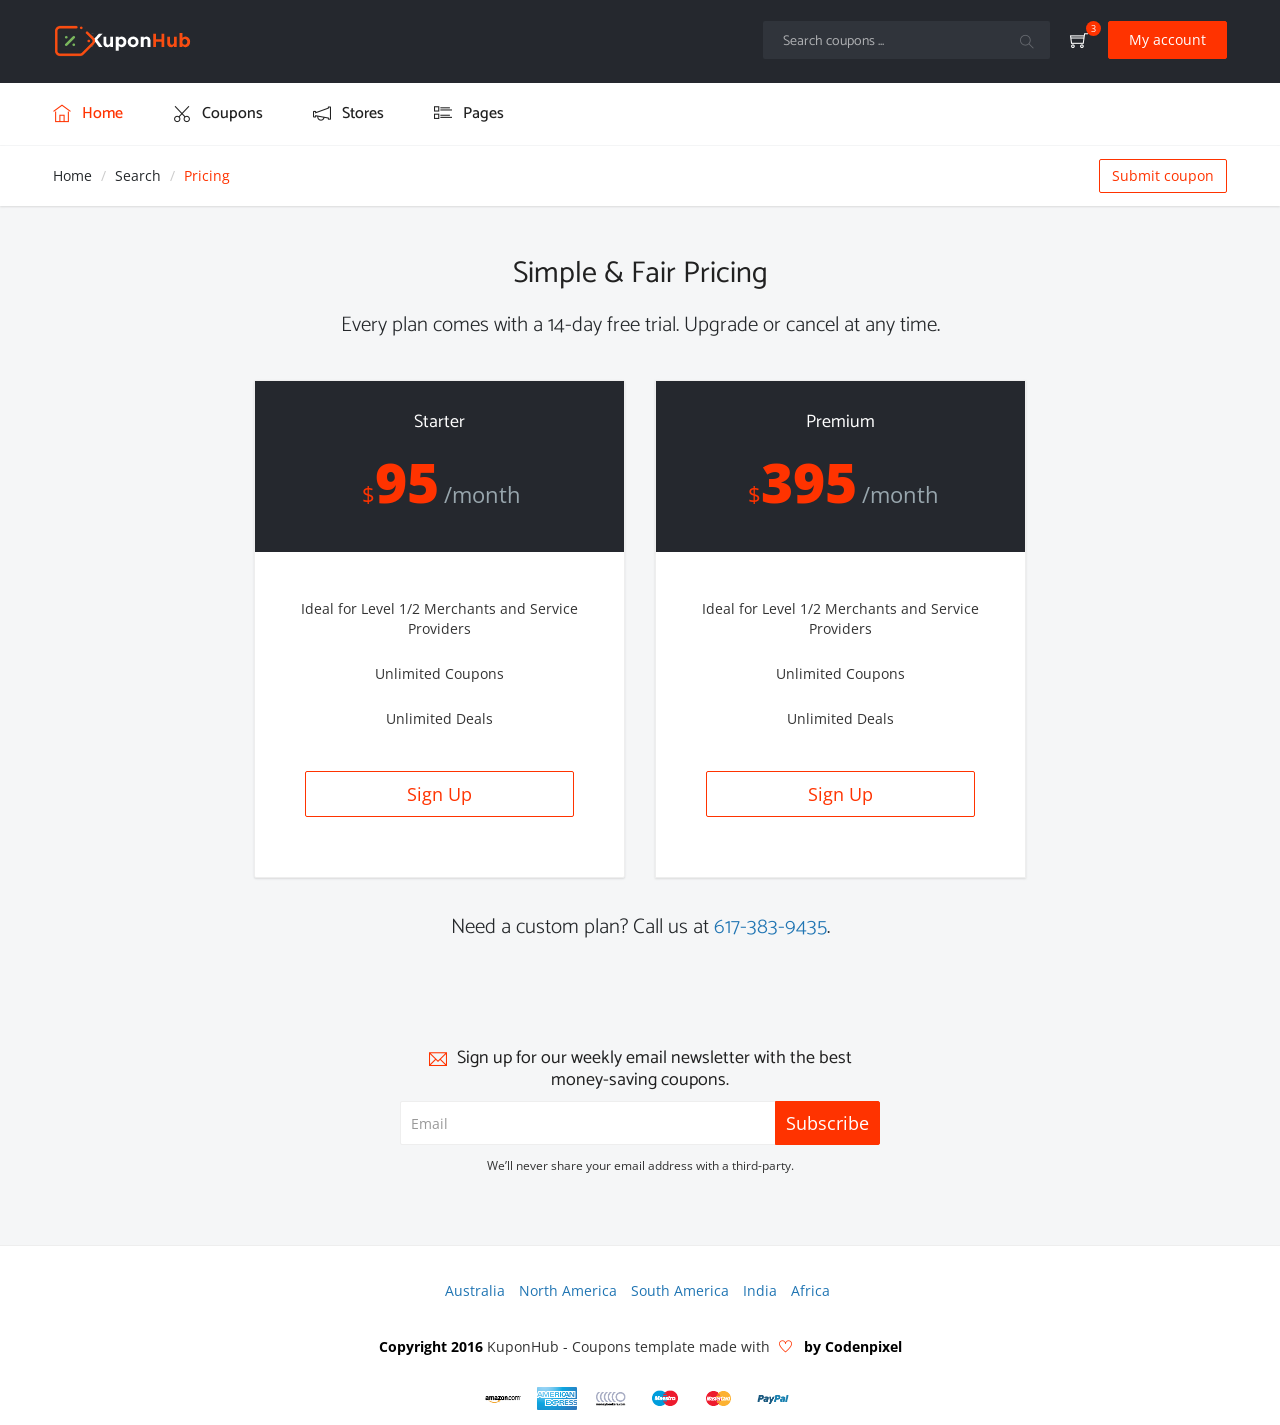
<file: hotoffersguru/hotoffersguru/App_Data/Temp/pricing.html>
<!DOCTYPE html>
<html lang="en">
   
<!-- Mirrored from codenpixel.com/demo/kuponhub/pricing.html by HTTrack Website Copier/3.x [XR&CO'2014], Sun, 09 Jul 2017 16:39:15 GMT -->
<head>
      <meta charset="utf-8" />
      <title>Kuponhub- Responsive Coupons and discounts bootstrap template</title>
      <meta name="viewport" content="width=device-width, initial-scale=1.0, maximum-scale=1.0, user-scalable=no" />
      <meta content="" name="description" />
      <meta content="Kupons" name="author" />
      <meta http-equiv="X-UA-Compatible" content="IE=edge" />
      <link rel="shortcut icon" href="#">
      <link href="assets/css/bootstrap.min.css" rel="stylesheet" type="text/css">
      <link href="assets/css/icons.css" rel="stylesheet" type="text/css">
      <link href="assets/css/animate.min.css" rel="stylesheet" type="text/css">
      <link href="assets/css/animsition.min.css" rel="stylesheet" type="text/css">
      <link href="owl.carousel/assets/owl.carousel.css" rel="stylesheet" type="text/css">
      <!-- Theme styles -->
      <link href="assets/css/style.css" rel="stylesheet" type="text/css">
      <!-- HTML5 Shim and Respond.js IE8 support of HTML5 elements and media queries -->
      <!-- WARNING: Respond.js doesn't work if you view the page via file:// -->
      <!--[if lt IE 9]>
      <script src="https://oss.maxcdn.com/libs/html5shiv/3.7.0/html5shiv.js"></script>
      <script src="https://oss.maxcdn.com/libs/respond.js/1.3.0/respond.min.js"></script>
      <![endif]-->
   </head>
   <body>
      <div class="site-wrapper animsition" data-animsition-in="fade-in" data-animsition-out="fade-out">
         <!-- Navigation Bar-->
         <header class="header">
            <div class="top-nav  navbar m-b-0 b-0">
               <div class="container">
                  <div class="row">
                     <!-- LOGO -->
                     <div class="topbar-left col-sm-3 col-xs-4">
                        <a href="index.html" class="logo">
                        <img src="assets/images/logo.png" alt="" class="img-responsive">
                        </a>
                     </div>
                     <!-- End Logo container-->
                     <div class="menu-extras col-sm-9 col-xs-8">
                        <ul class="nav navbar-nav navbar-right pull-right">
                           <li>
                              <form role="search" class="app-search pull-left hidden-xs">
                                 <div class="input-group">
                                    <input class="form-control" placeholder="Search coupons ..." aria-label="Text input with multiple buttons">
                                 </div>
                                 <a href="#"><i class="ti-search"></i></a> 
                              </form>
                           </li>
                           <li class="dropdown hidden-xs">
                              <a href="#" data-target="#" class="dropdown-toggle" data-toggle="dropdown" aria-expanded="true"> <i class="ti-shopping-cart"></i>  <span class="badge badge-xs badge-danger">3</span> 
                              </a>
                              <ul class="dropdown-menu dropdown-menu-lg">
                                 <li class="notifi-title">My Coupons</li>
                                 <li class="list-group">
                                    <!-- list item-->
                                    <a href="javascript:void(0);" class="list-group-item">
                                       <div class="media">
                                          <div class="media-left">
                                             <img src="assets/images/thumb10.png" alt="">
                                          </div>
                                          <div class="media-body clearfix">
                                             <div class="media-heading">Up to 30%</div>
                                             <p class="m-0"> <small>Shopname coupon</small> 
                                             </p>
                                          </div>
                                       </div>
                                    </a>
                                    <!-- list item-->
                                    <a href="javascript:void(0);" class="list-group-item">
                                       <div class="media">
                                          <div class="media-left">
                                             <img src="assets/images/amazon-logo-small.jpg" alt="">
                                          </div>
                                          <div class="media-body clearfix">
                                             <div class="media-heading">Up to 30%</div>
                                             <p class="m-0"> <small>Shopname coupon</small> 
                                             </p>
                                          </div>
                                       </div>
                                    </a>
                                    <!-- list item-->
                                    <a href="javascript:void(0);" class="list-group-item">
                                       <div class="media">
                                          <div class="media-left">
                                             <img src="assets/images/thumb8.png" alt="">
                                          </div>
                                          <div class="media-body clearfix">
                                             <div class="media-heading">Up to 30%</div>
                                             <p class="m-0"> <small>Shopname coupon</small> 
                                             </p>
                                          </div>
                                       </div>
                                    </a>
                                    <!-- last list item -->
                                    <a href="javascript:void(0);" class="list-group-item"> <small>Print all coupons</small> 
                                    </a>
                                 </li>
                              </ul>
                           </li>
                           <li class="dropdown user-box">
                              <a href="#" class="dropdown-toggle profile btn btn-default" data-toggle="dropdown" aria-expanded="true">
                              My account
                              </a>
                              <ul class="dropdown-menu" style="margin-top:16px">
                                 <li><a href="javascript:void(0)"> LogIn</a> 
                                 </li>
                                 <li><a href="javascript:void(0)">Registration</a> 
                                 </li>
                                 <li><a href="javascript:void(0)">Help Center </a> 
                                 </li>
                              </ul>
                           </li>
                        </ul>
                        <div class="menu-item">
                           <!-- Mobile menu toggle-->
                           <a class="navbar-toggle">
                              <div class="lines"> <span></span>  <span></span>  <span></span> 
                              </div>
                           </a>
                           <!-- End mobile menu toggle-->
                        </div>
                     </div>
                  </div>
               </div>
            </div>
            <div class="navbar-custom">
               <div class="container">
                  <div id="navigation">
                     <!-- Navigation Menu-->
                     <ul class="navigation-menu">
                        <li class="active"> <a href="index.html"><i class="ti-home"></i> <span> Home </span> </a> 
                        </li>
                        <li class="has-submenu">
                           <a href="#"><i class="ti-cut"></i> <span> Coupons </span> </a>
                           <ul class="submenu">
                              <li><a href="results.html">Coupon list</a> 
                              </li>
                              <li><a href="results_2.html">Coupon grid</a> 
                              </li>
                              <li><a href="results_3.html">Coupon grid image</a> 
                              </li>
                           </ul>
                        </li>
                        <li class="has-submenu">
                           <a href="#"><i class="ti-announcement"></i> <span> Stores </span> </a>
                           <ul class="submenu">
                              <li><a href="store_profile.html">Store</a> 
                              </li>
                              <li><a href="categories.html">Store categories</a> 
                              </li>
                           </ul>
                        </li>
                        <li class="has-submenu">
                           <a href="#"><i class="ti-layout-list-thumb"></i> <span> Pages </span> </a>
                           <ul class="submenu">
                              <li><a href="store_profile.html">Store</a> 
                              </li>
                              <li><a href="categories.html">Search stores</a> 
                              </li>
                              <li><a href="results.html">Coupos list</a> 
                              </li>
                              <li><a href="results_2.html">Coupons grid</a> 
                              </li>
                              <li><a href="results_3.html">Coupons grid images</a> 
                              </li>
                              <li><a href="submit.html">Submit coupon</a> 
                              </li>
                              <li><a href="faq.html">Faq</a> 
                              </li>
                              <li><a href="pricing.html">Pricing</a> 
                              </li>
                              <li><a href="contact.html">Contact</a> 
                              </li>
                              <li><a href="features.html">Features</a> 
                              </li>
                              <li><a href="blog_single.html">Blog</a> 
                              </li>
                              <li><a href="blog_articles.html">Blog list</a> 
                              </li>
                           </ul>
                        </li>
                     </ul>
                     <!-- End navigation menu  -->
                  </div>
               </div>
            </div>
         </header>
         <!-- Navigation ends -->
         <div class="breadcrmb-wrap hidden-xs">
            <div class="container">
               <div class="row">
                  <div class="col-sm-6">
                     <ol class="breadcrumb">
                        <li class="breadcrumb-item"><a href="#">Home</a> 
                        </li>
                        <li class="breadcrumb-item"><a href="#">Search</a> 
                        </li>
                        <li class="breadcrumb-item active">Pricing</li>
                     </ol>
                  </div>
                  <div class="col-sm-6"> <a href="submit.html" class="btn btn-border pull-right">
                     Submit coupon
                     </a> 
                  </div>
               </div>
            </div>
         </div>
         <!--end:Breadcrumbs -->
         <section class="pricing m-t-30">
            <div class="container">
               <div class="row">
                  <h2 class="text-center">Simple &amp; Fair Pricing</h2>
                  <p class="lead text-center">Every plan comes with a 14-day free trial. Upgrade or cancel at any time.</p>
                  <div class="col-sm-6 col-md-4 col-md-offset-2">
                     <div class="panel panel-default text-center">
                        <div class="panel-heading">
                           <h4>Starter</h4>
                           <p class="price text-primary"> <small>$</small>95<small class="text-muted">/month</small> 
                           </p>
                        </div>
                        <ul class="list-group">
                           <li class="list-group-item">Ideal for Level 1/2 Merchants and Service Providers</li>
                           <li class="list-group-item">Unlimited Coupons</li>
                           <li class="list-group-item">Unlimited Deals</li>
                        </ul>
                        <div class="panel-body">
                           <button type="button" class="btn btn-border btn-lg btn-block">Sign Up</button>
                        </div>
                     </div>
                  </div>
                  <div class="col-sm-6 col-md-4">
                     <div class="panel panel-default panel-highlight text-center">
                        <div class="panel-heading">
                           <h4>Premium</h4>
                           <p class="price text-primary"> <small>$</small>395<small class="text-muted">/month</small> 
                           </p>
                        </div>
                        <ul class="list-group">
                           <li class="list-group-item">Ideal for Level 1/2 Merchants and Service Providers</li>
                           <li class="list-group-item">Unlimited Coupons</li>
                           <li class="list-group-item">Unlimited Deals</li>
                        </ul>
                        <div class="panel-body">
                           <button type="button" class="btn btn-border btn-lg btn-block">Sign Up</button>
                        </div>
                     </div>
                  </div>
               </div>
               <p class="lead text-center">Need a custom plan? Call us at <a href="tel:+16173839435">617-383-9435</a>.</p>
            </div>
         </section>
         <section class="newsletter-alert">
            <div class="container text-center">
               <div class="col-sm-12">
                  <div class="newsletter-form">
                     <h4><i class="ti-email"></i>Sign up for our weekly email newsletter with the best money-saving coupons.</h4>
                     <div class="input-group">
                        <input type="text" class="form-control input-lg" placeholder="Email"> <span class="input-group-btn">
                        <button class="btn btn-danger btn-lg" type="button">
                        Subscribe
                        </button>
                        </span> 
                     </div>
                     <p><small>We’ll never share your email address with a third-party.</small> 
                     </p>
                  </div>
               </div>
            </div>
         </section>
         <!-- end:Newsletter signup -->
         <!-- Footer -->
         <footer id="footer">
            <div class="btmFooter">
               <div class="container">
                  <div class="row">
                     <div class="col-sm-10 col-sm-offset-1 text-center">
                        <ul class="list-inline list-unstyled">
                           <li><a href="#">Australia</a> 
                           </li>
                           <li><a href="#">North America</a> 
                           </li>
                           <li><a href="#">South America</a> 
                           </li>
                           <li><a href="#">India</a> 
                           </li>
                           <li><a href="#">Africa</a> 
                           </li>
                        </ul>
                     </div>
                  </div>
                  <div class="col-sm-12 text-center m-t-20">
                     <p> <strong>
                        Copyright 2016 
                        </strong> KuponHub - Coupons template made with <i class="ti-heart">
                        </i>  <strong>
                        by Codenpixel
                        </strong> 
                     </p>
                  </div>
                  <div class="col-sm-12 text-center m-t-30">
                     <ul class="pay-opt list-inline list-unstyled">
                        <li>
                           <a href="#" title="#">
                           <img src="assets/images/payment/amz-icon.png" class="img-responsive" alt="">
                           </a>
                        </li>
                        <li>
                           <a href="#" title="#">
                           <img src="assets/images/payment/ax-icon.png" class="img-responsive" alt="">
                           </a>
                        </li>
                        <li>
                           <a href="#" title="#">
                           <img src="assets/images/payment/mb-icon.png" class="img-responsive" alt="">
                           </a>
                        </li>
                        <li>
                           <a href="#" title="#">
                           <img src="assets/images/payment/mst-icon.png" class="img-responsive" alt="">
                           </a>
                        </li>
                        <li>
                           <a href="#" title="#">
                           <img src="assets/images/payment/mstr-icon.png" class="img-responsive" alt="">
                           </a>
                        </li>
                        <li>
                           <a href="#" title="#">
                           <img src="assets/images/payment/paypal-icon.png" class="img-responsive" alt="">
                           </a>
                        </li>
                     </ul>
                  </div>
               </div>
            </div>
         </footer>
         <!-- start modal -->
         <!-- Large modal -->
         <div class="coupon_modal modal fade couponModal" tabindex="-1" role="dialog">
            <div class="modal-dialog modal-lg" role="document">
               <div class="modal-content">
                  <button type="button" class="close" data-dismiss="modal" aria-label="Close"><span aria-hidden="true"><i class="ti-close"></i></span> 
                  </button>
                  <div class="coupon_modal_content">
                     <h3 class="text-center">Click below to get your coupon code</h3>
                     <div class="row">
                        <div class="col-sm-4 col-sm-offset-4 col-xs-6 col-xs-offset-3"> <a href="#" target="_blank" class="coupon_code alert alert-info"><span class="coupon_icon"><i class="ti-cut hidden-xs"></i></span>  <strong>DAZ50-8715</strong> 
                           </a> 
                        </div>
                     </div>
                     <div class="row">
                        <div class="col-sm-10 col-sm-offset-1 text-center">
                           <h3>Save 30% off New Domains Names</h3>
                           <p>Not applicable to ICANN fees, taxes, transfers, bulk pricing, premium domains, Search Engine Visibility advertising budget, or gift cards. Cannot be used in conjunction with any other offer, sale, discount or promotion. After the initial purchase term, discounted products will renew at the then-current renewal list price.</p>
                        </div>
                        <div class="row">
                           <div class="col-sm-12">
                              <div class="report">Did this coupon work? <span class="yes vote-link" data-src="#">Yes</span>  <span class="no vote-link" data-src="#">No</span> 
                              </div>
                           </div>
                        </div>
                     </div>
                  </div>
                  <!-- end: Coupon modal content -->
               </div>
               <ul class="nav nav-pills nav-justified">
                  <li role="presentation" class="active"><a href="#" data-toggle="tooltip" data-placement="top" title="" data-original-title="It worked"><i class="ti-check color-green"></i></a> 
                  </li>
                  <li role="presentation"><a href="#" data-toggle="tooltip" data-placement="top" title="" data-original-title="I love it"><i class="ti-heart color-primary"></i></a> 
                  </li>
                  <li role="presentation"><a href="#" data-toggle="tooltip" data-placement="top" title="" data-original-title="It didn't work"><i class="ti-close"></i></a> 
                  </li>
               </ul>
            </div>
         </div>
         <!-- end: Modall -->
      </div>
      <!-- //wrapper -->
      <!-- jQuery  -->
      <script src="assets/js/jquery.min.js"></script>
      <script src="assets/js/bootstrap.min.js"></script>
      <script src="assets/js/animsition.min.js"></script>
      <script src="owl.carousel/owl.carousel.min.js"></script>
      <!-- Kupon js -->
      <script src="assets/js/kupon.js"></script>
   </body>

<!-- Mirrored from codenpixel.com/demo/kuponhub/pricing.html by HTTrack Website Copier/3.x [XR&CO'2014], Sun, 09 Jul 2017 16:39:15 GMT -->
</html>
</file>
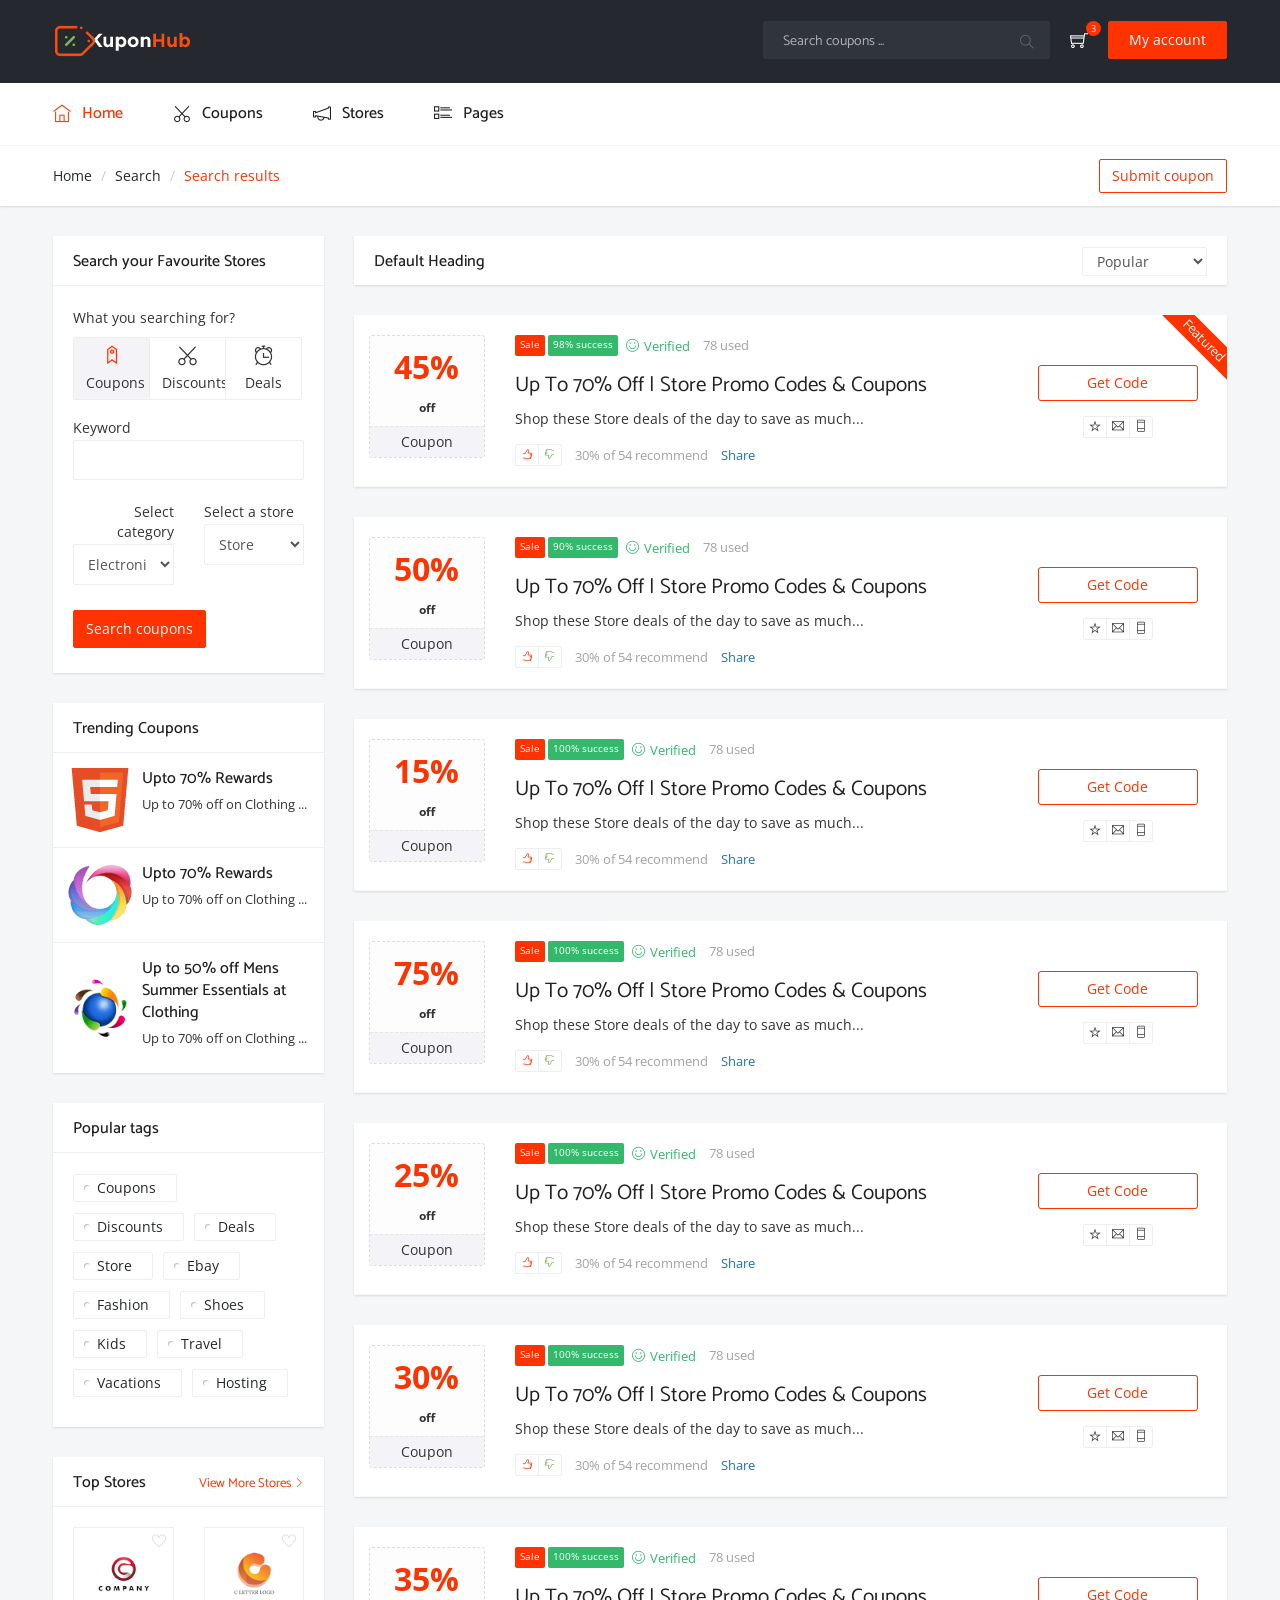
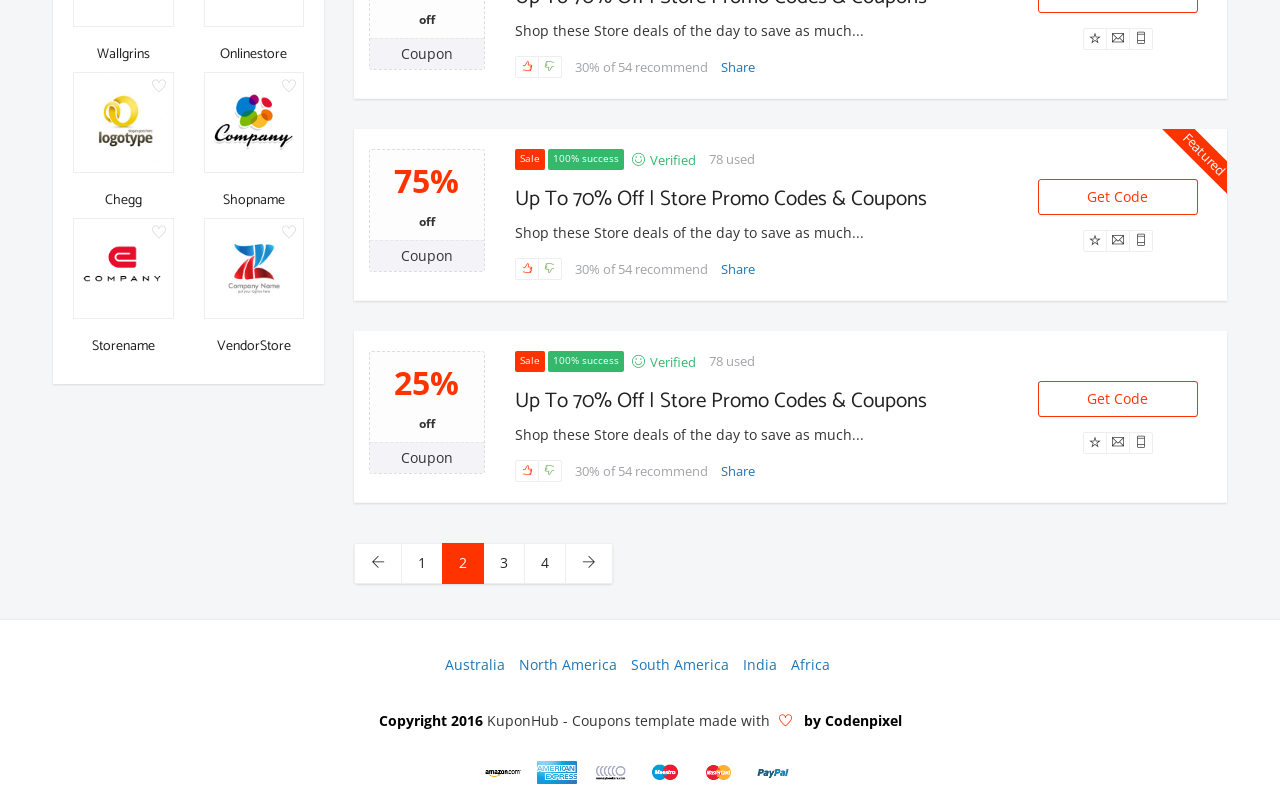
<file: hotoffersguru/hotoffersguru/App_Data/Temp/results.html>
<!DOCTYPE html>
<html lang="en">


<!-- Mirrored from codenpixel.com/demo/kuponhub/results.html by HTTrack Website Copier/3.x [XR&CO'2014], Sun, 09 Jul 2017 16:38:11 GMT -->
<head>
    <meta charset="utf-8" />
    <title>Kuponhub- Responsive Coupons and discounts bootstrap template</title>
    <meta name="viewport" content="width=device-width, initial-scale=1.0, maximum-scale=1.0, user-scalable=no" />
    <meta content="" name="description" />
    <meta content="Kupons" name="author" />
    <meta http-equiv="X-UA-Compatible" content="IE=edge" />
    <link rel="shortcut icon" href="#">
    <link href="assets/css/bootstrap.min.css" rel="stylesheet" type="text/css">
    <link href="assets/css/icons.css" rel="stylesheet" type="text/css">
    <link href="assets/css/animate.min.css" rel="stylesheet" type="text/css">
    <link href="assets/css/animsition.min.css" rel="stylesheet" type="text/css">
    <link href="owl.carousel/assets/owl.carousel.css" rel="stylesheet" type="text/css">
    <!-- Theme styles -->
    <link href="assets/css/style.css" rel="stylesheet" type="text/css">
    <!-- HTML5 Shim and Respond.js IE8 support of HTML5 elements and media queries -->
    <!-- WARNING: Respond.js doesn't work if you view the page via file:// -->
    <!--[if lt IE 9]>
      <script src="https://oss.maxcdn.com/libs/html5shiv/3.7.0/html5shiv.js"></script>
      <script src="https://oss.maxcdn.com/libs/respond.js/1.3.0/respond.min.js"></script>
      <![endif]-->
</head>

<body>
    <div class="site-wrapper animsition" data-animsition-in="fade-in" data-animsition-out="fade-out">
        <!-- Navigation Bar-->
        <header class="header">
            <div class="top-nav  navbar m-b-0 b-0">
                <div class="container">
                    <div class="row">
                        <!-- LOGO -->
                        <div class="topbar-left col-sm-3 col-xs-4">
                            <a href="index.html" class="logo"> <img src="assets/images/logo.png" alt="" class="img-responsive"> </a>
                        </div>
                        <!-- End Logo container-->
                        <div class="menu-extras col-sm-9 col-xs-8">
                            <ul class="nav navbar-nav navbar-right pull-right">
                                <li>
                                    <form role="search" class="app-search pull-left hidden-xs">
                                        <div class="input-group">
                                            <input class="form-control" placeholder="Search coupons ..." aria-label="Text input with multiple buttons"> </div> <a href="#"><i class="ti-search"></i></a> </form>
                                </li>
                                <li class="dropdown hidden-xs">
                                    <a href="#" data-target="#" class="dropdown-toggle" data-toggle="dropdown" aria-expanded="true"> <i class="ti-shopping-cart"></i> <span class="badge badge-xs badge-danger">3</span> </a>
                                    <ul class="dropdown-menu dropdown-menu-lg">
                                        <li class="notifi-title">My Coupons</li>
                                        <li class="list-group">
                                            <!-- list item-->
                                            <a href="javascript:void(0);" class="list-group-item">
                                                <div class="media">
                                                    <div class="media-left"> <img src="assets/images/thumb10.png" alt=""> </div>
                                                    <div class="media-body clearfix">
                                                        <div class="media-heading">Up to 30%</div>
                                                        <p class="m-0"> <small>Store coupon</small> </p>
                                                    </div>
                                                </div>
                                            </a>
                                            <!-- list item-->
                                            <a href="javascript:void(0);" class="list-group-item">
                                                <div class="media">
                                                    <div class="media-left"> <img src="assets/images/amazon-logo-small.jpg" alt=""> </div>
                                                    <div class="media-body clearfix">
                                                        <div class="media-heading">Up to 30%</div>
                                                        <p class="m-0"> <small>Store coupon</small> </p>
                                                    </div>
                                                </div>
                                            </a>
                                            <!-- list item-->
                                            <a href="javascript:void(0);" class="list-group-item">
                                                <div class="media">
                                                    <div class="media-left"> <img src="assets/images/thumb8.png" alt=""> </div>
                                                    <div class="media-body clearfix">
                                                        <div class="media-heading">Up to 30%</div>
                                                        <p class="m-0"> <small>Store coupon</small> </p>
                                                    </div>
                                                </div>
                                            </a>
                                            <!-- last list item -->
                                            <a href="javascript:void(0);" class="list-group-item"> <small>Print all coupons</small> </a>
                                        </li>
                                    </ul>
                                </li>
                                <li class="dropdown user-box"> <a href="#" class="dropdown-toggle profile btn btn-default" data-toggle="dropdown" aria-expanded="true">
                              My account
                              </a>
                                    <ul class="dropdown-menu" style="margin-top:16px">
                                        <li><a href="javascript:void(0)"> LogIn</a> </li>
                                        <li><a href="javascript:void(0)">Registration</a> </li>
                                        <li><a href="javascript:void(0)">Help Center </a> </li>
                                    </ul>
                                </li>
                            </ul>
                            <div class="menu-item">
                                <!-- Mobile menu toggle-->
                                <a class="navbar-toggle">
                                    <div class="lines"> <span></span> <span></span> <span></span> </div>
                                </a>
                                <!-- End mobile menu toggle-->
                            </div>
                        </div>
                    </div>
                </div>
            </div>
            <div class="navbar-custom">
                <div class="container">
                    <div id="navigation">
                        <!-- Navigation Menu-->
                        <ul class="navigation-menu">
                            <li class="active"> <a href="index.html"><i class="ti-home"></i> <span> Home </span> </a> </li>
                            <li class="has-submenu"> <a href="#"><i class="ti-cut"></i> <span> Coupons </span> </a>
                                <ul class="submenu">
                                    <li><a href="results.html">Coupon list</a> </li>
                                    <li><a href="results_2.html">Coupon grid</a> </li>
                                    <li><a href="results_3.html">Coupon grid image</a> </li>
                                </ul>
                            </li>
                            <li class="has-submenu"> <a href="#"><i class="ti-announcement"></i> <span> Stores </span> </a>
                                <ul class="submenu">
                                    <li><a href="store_profile.html">Store</a> </li>
                                    <li><a href="categories.html">Store categories</a> </li>
                                </ul>
                            </li>
                            <li class="has-submenu"> <a href="#"><i class="ti-layout-list-thumb"></i> <span> Pages </span> </a>
                                <ul class="submenu">
                                    <li><a href="store_profile.html">Store</a> </li>
                                    <li><a href="categories.html">Search stores</a> </li>
                                    <li><a href="results.html">Coupos list</a> </li>
                                    <li><a href="results_2.html">Coupons grid</a> </li>
                                    <li><a href="results_3.html">Coupons grid images</a> </li>
                                    <li><a href="submit.html">Submit coupon</a> </li>
                                    <li><a href="faq.html">Faq</a> </li>
                                    <li><a href="pricing.html">Pricing</a> </li>
                                    <li><a href="contact.html">Contact</a> </li>
                                    <li><a href="features.html">Features</a> </li>
                                    <li><a href="blog_single.html">Blog</a> </li>
                                    <li><a href="blog_articles.html">Blog list</a> </li>
                                </ul>
                            </li>
                        </ul>
                        <!-- End navigation menu  -->
                    </div>
                </div>
            </div>
        </header>
        <!-- Navigation ends -->
        <div class="breadcrmb-wrap hidden-xs">
            <div class="container">
                <div class="row">
                    <div class="col-sm-6">
                        <ol class="breadcrumb">
                            <li class="breadcrumb-item"><a href="#">Home</a> </li>
                            <li class="breadcrumb-item"><a href="#">Search</a> </li>
                            <li class="breadcrumb-item active">Search results</li>
                        </ol>
                    </div>
                    <div class="col-sm-6"> <a href="submit.html" role="button" class="btn btn-border pull-right">
                     Submit coupon
                     </a> </div>
                </div>
            </div>
        </div>
        <!--end:Breadcrumbs -->
        <section class="results m-t-30">
            <div class="container">
                <div class="row">
                    <div class="col-sm-3">
                        <div class="widget">
                            <!-- /widget heading -->
                            <div class="widget-heading">
                                <h3 class="widget-title text-dark">
                              Search your Favourite Stores 
                           </h3>
                                <div class="clearfix"></div>
                            </div>
                            <div class="widget-body">
                                <form class="form-horizontal select-search">
                                    <label class="control-label">What you searching for?</label>
                                    <div class="btn-group" data-toggle="buttons">
                                        <label class="btn btn-default active"> <i class="ti-tag"></i>
                                            <input type="checkbox" checked="">Coupons</label>
                                        <label class="btn btn-default"> <i class="ti-cut"></i>
                                            <input type="checkbox">Discounts</label>
                                        <label class="btn btn-default"> <i class="ti-alarm-clock"></i>
                                            <input type="checkbox">Deals</label>
                                    </div>
                                    <fieldset>
                                        <div class="form-group">
                                            <label class="control-label">Keyword</label>
                                            <input class="form-control" id="text" name="text" type="text"> </div>
                                        <div class="row">
                                            <!-- Select Basic -->
                                            <div class="form-group col-sm-6 col-xs-12">
                                                <label class="control-label " for="category">Select category</label>
                                                <select class="select form-control" id="category" name="category">
                                                    <option value="Electronics">Electronics</option>
                                                    <option value="Fashion">Fashion</option>
                                                    <option value="Kids">Kids</option>
                                                </select>
                                            </div>
                                            <div class="form-group col-sm-6 col-xs-12">
                                                <label class="control-label " for="store">Select a store</label>
                                                <select class="select form-control" id="store" name="store">
                                                    <option value="Store">Store</option>
                                                    <option value="Ebay">Ebay</option>
                                                    <option value="Ebay">Shopname</option>
                                                    <option value="Ebay">Hostgator</option>
                                                    <option value="Ebay">Ebay</option>
                                                    <option value="Bangdoo">Bangdoo</option>
                                                </select>
                                            </div>
                                        </div>
                                        <!-- //row -->
                                        <!-- Button -->
                                        <div class="form-group ">
                                            <button id="search_btn" name="search_btn" class="btn btn-success">Search coupons</button>
                                        </div>
                                    </fieldset>
                                </form>
                            </div>
                        </div>
                        <!--/search form -->
                        <div class="widget trending-coupons">
                            <!-- /widget heading -->
                            <div class="widget-heading">
                                <h3 class="widget-title text-dark">
                              Trending Coupons
                           </h3>
                                <div class="clearfix"></div>
                            </div>
                            <div class="widget-body">
                                <div class="media">
                                    <div class="media-left media-middle"> <img src="assets/images/thmbsm-5.png" alt=""> </div>
                                    <div class="media-body">
                                        <h4 class="media-heading">Upto 70% Rewards</h4>
                                        <p>Up to 70% off on Clothing ...</p>
                                    </div>
                                </div>
                                <!--/coupon media -->
                                <div class="media">
                                    <div class="media-left media-middle"> <img src="assets/images/thmbsm-6.png" alt=""> </div>
                                    <div class="media-body">
                                        <h4 class="media-heading">Upto 70% Rewards</h4>
                                        <p>Up to 70% off on Clothing ...</p>
                                    </div>
                                </div>
                                <!--/coupon media -->
                                <div class="media">
                                    <div class="media-left media-middle"> <img src="assets/images/thmbsm-4.png" alt=""> </div>
                                    <div class="media-body">
                                        <h4 class="media-heading">Up to 50% off Mens Summer Essentials at Clothing</h4>
                                        <p>Up to 70% off on Clothing ...</p>
                                    </div>
                                </div>
                            </div>
                            <!-- // widget body -->
                        </div>
                        <!-- //trending -->
                        <div class="widget">
                            <!-- /widget heading -->
                            <div class="widget-heading">
                                <h3 class="widget-title text-dark">
                              Popular tags
                           </h3>
                                <div class="clearfix"></div>
                            </div>
                            <div class="widget-body">
                                <ul class="tags">
                                    <li> <a href="#" class="tag">
                                 Coupons
                                 </a> </li>
                                    <li> <a href="#" class="tag">
                                 Discounts
                                 </a> </li>
                                    <li> <a href="#" class="tag">
                                 Deals
                                 </a> </li>
                                    <li> <a href="#" class="tag">
                                 Store 
                                 </a> </li>
                                    <li> <a href="#" class="tag">
                                 Ebay
                                 </a> </li>
                                    <li> <a href="#" class="tag">
                                 Fashion
                                 </a> </li>
                                    <li> <a href="#" class="tag">
                                 Shoes
                                 </a> </li>
                                    <li> <a href="#" class="tag">
                                 Kids
                                 </a> </li>
                                    <li> <a href="#" class="tag">
                                 Travel
                                 </a> </li>
                                    <li> <a href="#" class="tag">
                                 Vacations
                                 </a> </li>
                                    <li> <a href="#" class="tag">
                                 Hosting
                                 </a> </li>
                                </ul>
                            </div>
                        </div>
                        <!-- // tags -->
                        <div class="widget">
                            <!-- /widget heading -->
                            <div class="widget-heading">
                                <h3 class="widget-title text-dark">
                              Top Stores  
                           </h3>
                                <div class="widget-widgets"> <a href="#">View More Stores <span class="ti-angle-right"></span></a> </div>
                                <div class="clearfix"></div>
                            </div>
                            <div class="widget-body">
                                <div class="row">
                                    <div class="col-lg-6 col-md-2 col-sm-4 col-xs-6 thumb">
                                        <div class="thumb-inside">
                                            <a class="thumbnail" href="#"> <img class="img-responsive" src="assets/images/thumb6.png" alt=""> </a> <span class="favorite"><a href="#" data-toggle="tooltip" data-placement="left" title="" data-original-title="Save store"><i class="ti-heart"></i></a></span> </div>
                                        <div class="store_name text-center">
                                            <h5>Wallgrins</h5> </div>
                                    </div>
                                    <!-- /thumb -->
                                    <div class="col-lg-6 col-md-2 col-sm-4 col-xs-6 thumb">
                                        <div class="thumb-inside">
                                            <a class="thumbnail" href="#"> <img class="img-responsive" src="assets/images/thumb1.png" alt=""> </a> <span class="favorite"><a href="#" data-toggle="tooltip" data-placement="left" title="" data-original-title="Save store"><i class="ti-heart"></i></a></span> </div>
                                        <div class="store_name text-center">
                                            <h5>Onlinestore</h5> </div>
                                    </div>
                                    <!-- /thumb -->
                                    <div class="col-lg-6 col-md-2 col-sm-4 col-xs-6 thumb">
                                        <div class="thumb-inside">
                                            <a class="thumbnail" href="#"> <img class="img-responsive" src="assets/images/thumb2.png" alt=""> </a> <span class="favorite"><a href="#" data-toggle="tooltip" data-placement="left" title="" data-original-title="Save store"><i class="ti-heart"></i></a></span> </div>
                                        <div class="store_name text-center">
                                            <h5>Chegg</h5> </div>
                                    </div>
                                    <!-- /thumb -->
                                    <div class="col-lg-6 col-md-2 col-sm-4 col-xs-6 thumb">
                                        <div class="thumb-inside">
                                            <a class="thumbnail" href="#"> <img class="img-responsive" src="assets/images/thumb3.png" alt=""> </a> <span class="favorite"><a href="#" data-toggle="tooltip" data-placement="left" title="" data-original-title="Save store"><i class="ti-heart"></i></a></span> </div>
                                        <div class="store_name text-center">
                                            <h5>Shopname</h5> </div>
                                    </div>
                                    <!-- /thumb -->
                                    <div class="col-lg-6 col-md-2 col-sm-4 col-xs-6 thumb">
                                        <div class="thumb-inside">
                                            <a class="thumbnail" href="#"> <img class="img-responsive" src="assets/images/thumb4.png" alt=""> </a> <span class="favorite"><a href="#" data-toggle="tooltip" data-placement="left" title="" data-original-title="Save store"><i class="ti-heart"></i></a></span> </div>
                                        <div class="store_name text-center">
                                            <h5>Storename</h5> </div>
                                    </div>
                                    <!-- /thumb -->
                                    <div class="col-lg-6 col-md-2 col-sm-4 col-xs-6 thumb">
                                        <div class="thumb-inside">
                                            <a class="thumbnail" href="#"> <img class="img-responsive" src="assets/images/thumb5.png" alt=""> </a> <span class="favorite"><a href="#" data-toggle="tooltip" data-placement="left" title="" data-original-title="Save store"><i class="ti-heart"></i></a></span> </div>
                                        <div class="store_name text-center">
                                            <h5>VendorStore</h5> </div>
                                    </div>
                                    <!-- /thumb -->
                                </div>
                            </div>
                        </div>
                    </div>
                    <!--/col -->
                    <div class="col-sm-9">
                        <div class="widget">
                            <div class="widget-heading widget-default b-b-0">
                                <h3 class="widget-title text-dark">
                              Default Heading
                           </h3>
                                <div class="widget-widgets">
                                    <div class="form-group sort">
                                        <select class="select form-control">
                                            <option value="">Popular</option>
                                            <option value="">Latest</option>
                                            <option value="">Ending soon</option>
                                        </select>
                                    </div>
                                </div>
                                <div class="clearfix"></div>
                            </div>
                        </div>
                        <!-- end: Widget -->
                        <div class="coupon-wrapper coupon-single featured">
                            <div class="row">
                                <div class="ribbon-wrapper hidden-xs">
                                    <div class="ribbon">Featured</div>
                                </div>
                                <div class="coupon-data col-sm-2 text-center">
                                    <div class="savings text-center">
                                        <div>
                                            <div class="large">45%</div>
                                            <div class="small">off</div>
                                            <div class="type">Coupon</div>
                                        </div>
                                    </div>
                                    <!-- end:Savings -->
                                </div>
                                <!-- end:Coupon data -->
                                <div class="coupon-contain col-sm-7">
                                    <ul class="list-inline list-unstyled">
                                        <li class="sale label label-pink">Sale</li>
                                        <li class="popular label label-success">98% success</li>
                                        <li><span class="verified  text-success"><i class="ti-face-smile"></i>Verified</span> </li>
                                        <li><span class="used-count">78 used</span> </li>
                                    </ul>
                                    <h4 class="coupon-title"><a href="#">Up To 70% Off | Store Promo Codes &amp; Coupons</a></h4>
                                    <p data-toggle="collapse" data-target="#more">Shop these Store deals of the day to save as much...</p>
                                    <p id="more" class="collapse">Don't miss out on all the coupon savings.Get you coupon now and save big</p>
                                    <ul class="coupon-details list-inline">
                                        <li class="list-inline-item">
                                            <div class="btn-group" role="group" aria-label="...">
                                                <button type="button" class="btn btn-default btn-xs" data-toggle="tooltip" data-placement="left" title="" data-original-title="It worked"><i class="ti-thumb-up"></i> </button>
                                                <button type="button" class="btn btn-default btn-xs" data-toggle="tooltip" data-placement="top" title="" data-original-title="It didn't work"><i class="ti-thumb-down"></i> </button>
                                            </div>
                                            <!-- end:Btn group -->
                                        </li>
                                        <li class="list-inline-item">30% of 54 recommend</li>
                                        <li class="list-inline-item"><a href="#">Share</a> </li>
                                    </ul>
                                    <!-- end:Coupon details -->
                                </div>
                                <!-- end:Coupon cont -->
                                <div class="button-contain col-sm-3 text-center">
                                    <p class="btn-code" data-toggle="modal" data-target=".couponModal"> <span class="partial-code">BTSBAGS</span> <span class="btn-hover">Get Code</span> </p>
                                    <div class="btn-group" role="group" aria-label="...">
                                        <button type="button" class="btn btn-default btn-xs"><i class="ti-star"></i> </button>
                                        <button type="button" class="btn btn-default btn-xs"><i class="ti-email"></i> </button>
                                        <button type="button" class="btn btn-default btn-xs"><i class="ti-mobile"></i> </button>
                                    </div>
                                </div>
                            </div>
                            <!-- //row -->
                        </div>
                        <!-- //coupon wrapper -->
                        <div class="coupon-wrapper coupon-single">
                            <div class="row">
                                <div class="coupon-data col-sm-2 text-center">
                                    <div class="savings text-center">
                                        <div>
                                            <div class="large">50%</div>
                                            <div class="small">off</div>
                                            <div class="type">Coupon</div>
                                        </div>
                                    </div>
                                    <!-- end:Savings -->
                                </div>
                                <!-- end:Coupon data -->
                                <div class="coupon-contain col-sm-7">
                                    <ul class="list-inline list-unstyled">
                                        <li class="sale label label-pink">Sale</li>
                                        <li class="popular label label-success">90% success</li>
                                        <li><span class="verified  text-success"><i class="ti-face-smile"></i>Verified</span> </li>
                                        <li><span class="used-count">78 used</span> </li>
                                    </ul>
                                    <h4 class="coupon-title"><a href="#">Up To 70% Off | Store Promo Codes &amp; Coupons</a></h4>
                                    <p data-toggle="collapse" data-target="#more6">Shop these Store deals of the day to save as much...</p>
                                    <p id="more6" class="collapse">Don't miss out on all the coupon savings.Get you coupon now and save big</p>
                                    <ul class="coupon-details list-inline">
                                        <li class="list-inline-item">
                                            <div class="btn-group" role="group" aria-label="...">
                                                <button type="button" class="btn btn-default btn-xs" data-toggle="tooltip" data-placement="left" title="" data-original-title="It worked"><i class="ti-thumb-up"></i> </button>
                                                <button type="button" class="btn btn-default btn-xs" data-toggle="tooltip" data-placement="top" title="" data-original-title="It didn't work"><i class="ti-thumb-down"></i> </button>
                                            </div>
                                            <!-- end:Btn group -->
                                        </li>
                                        <li class="list-inline-item">30% of 54 recommend</li>
                                        <li class="list-inline-item"><a href="#">Share</a> </li>
                                    </ul>
                                    <!-- end:Coupon details -->
                                </div>
                                <!-- end:Coupon cont -->
                                <div class="button-contain col-sm-3 text-center">
                                    <p class="btn-code" data-toggle="modal" data-target=".couponModal"> <span class="partial-code">BTSBAGS</span> <span class="btn-hover">Get Code</span> </p>
                                    <div class="btn-group" role="group" aria-label="...">
                                        <button type="button" class="btn btn-default btn-xs"><i class="ti-star"></i> </button>
                                        <button type="button" class="btn btn-default btn-xs"><i class="ti-email"></i> </button>
                                        <button type="button" class="btn btn-default btn-xs"><i class="ti-mobile"></i> </button>
                                    </div>
                                </div>
                            </div>
                            <!-- //row -->
                        </div>
                        <!-- //coupon wrapper -->
                        <div class="coupon-wrapper coupon-single featured">
                            <div class="row">
                                <div class="coupon-data col-sm-2 text-center">
                                    <div class="savings text-center">
                                        <div>
                                            <div class="large">15%</div>
                                            <div class="small">off</div>
                                            <div class="type">Coupon</div>
                                        </div>
                                    </div>
                                    <!-- end:Savings -->
                                </div>
                                <!-- end:Coupon data -->
                                <div class="coupon-contain col-sm-7">
                                    <ul class="list-inline list-unstyled">
                                        <li class="sale label label-pink">Sale</li>
                                        <li class="popular label label-success">100% success</li>
                                        <li><span class="verified  text-success"><i class="ti-face-smile"></i>Verified</span> </li>
                                        <li><span class="used-count">78 used</span> </li>
                                    </ul>
                                    <h4 class="coupon-title"><a href="#">Up To 70% Off | Store Promo Codes &amp; Coupons</a></h4>
                                    <p data-toggle="collapse" data-target="#more2">Shop these Store deals of the day to save as much...</p>
                                    <p id="more2" class="collapse">Don't miss out on all the coupon savings.Get you coupon now and save big</p>
                                    <ul class="coupon-details list-inline">
                                        <li class="list-inline-item">
                                            <div class="btn-group" role="group" aria-label="...">
                                                <button type="button" class="btn btn-default btn-xs" data-toggle="tooltip" data-placement="left" title="" data-original-title="It worked"><i class="ti-thumb-up"></i> </button>
                                                <button type="button" class="btn btn-default btn-xs" data-toggle="tooltip" data-placement="top" title="" data-original-title="It didn't work"><i class="ti-thumb-down"></i> </button>
                                            </div>
                                            <!-- end:Btn group -->
                                        </li>
                                        <li class="list-inline-item">30% of 54 recommend</li>
                                        <li class="list-inline-item"><a href="#">Share</a> </li>
                                    </ul>
                                    <!-- end:Coupon details -->
                                </div>
                                <!-- end:Coupon cont -->
                                <div class="button-contain col-sm-3 text-center">
                                    <p class="btn-code" data-toggle="modal" data-target=".couponModal"> <span class="partial-code">BTSBAGS</span> <span class="btn-hover">Get Code</span> </p>
                                    <div class="btn-group" role="group" aria-label="...">
                                        <button type="button" class="btn btn-default btn-xs"><i class="ti-star"></i> </button>
                                        <button type="button" class="btn btn-default btn-xs"><i class="ti-email"></i> </button>
                                        <button type="button" class="btn btn-default btn-xs"><i class="ti-mobile"></i> </button>
                                    </div>
                                </div>
                            </div>
                            <!-- //row -->
                        </div>
                        <!-- //coupon wrapper -->
                        <div class="coupon-wrapper coupon-single">
                            <div class="row">
                                <div class="coupon-data col-sm-2 text-center">
                                    <div class="savings text-center">
                                        <div>
                                            <div class="large">75%</div>
                                            <div class="small">off</div>
                                            <div class="type">Coupon</div>
                                        </div>
                                    </div>
                                    <!-- end:Savings -->
                                </div>
                                <!-- end:Coupon data -->
                                <div class="coupon-contain col-sm-7">
                                    <ul class="list-inline list-unstyled">
                                        <li class="sale label label-pink">Sale</li>
                                        <li class="popular label label-success">100% success</li>
                                        <li><span class="verified  text-success"><i class="ti-face-smile"></i>Verified</span> </li>
                                        <li><span class="used-count">78 used</span> </li>
                                    </ul>
                                    <h4 class="coupon-title"><a href="#">Up To 70% Off | Store Promo Codes &amp; Coupons</a></h4>
                                    <p data-toggle="collapse" data-target="#more3">Shop these Store deals of the day to save as much...</p>
                                    <p id="more3" class="collapse">Don't miss out on all the coupon savings.Get you coupon now and save big</p>
                                    <ul class="coupon-details list-inline">
                                        <li class="list-inline-item">
                                            <div class="btn-group" role="group" aria-label="...">
                                                <button type="button" class="btn btn-default btn-xs" data-toggle="tooltip" data-placement="left" title="" data-original-title="It worked"><i class="ti-thumb-up"></i> </button>
                                                <button type="button" class="btn btn-default btn-xs" data-toggle="tooltip" data-placement="top" title="" data-original-title="It didn't work"><i class="ti-thumb-down"></i> </button>
                                            </div>
                                            <!-- end:Btn group -->
                                        </li>
                                        <li class="list-inline-item">30% of 54 recommend</li>
                                        <li class="list-inline-item"><a href="#">Share</a> </li>
                                    </ul>
                                    <!-- end:Coupon details -->
                                </div>
                                <!-- end:Coupon cont -->
                                <div class="button-contain col-sm-3 text-center">
                                    <p class="btn-code" data-toggle="modal" data-target=".couponModal"> <span class="partial-code">BTSBAGS</span> <span class="btn-hover">Get Code</span> </p>
                                    <div class="btn-group" role="group" aria-label="...">
                                        <button type="button" class="btn btn-default btn-xs"><i class="ti-star"></i> </button>
                                        <button type="button" class="btn btn-default btn-xs"><i class="ti-email"></i> </button>
                                        <button type="button" class="btn btn-default btn-xs"><i class="ti-mobile"></i> </button>
                                    </div>
                                </div>
                            </div>
                            <!-- //row -->
                        </div>
                        <!-- //coupon wrapper -->
                        <div class="coupon-wrapper coupon-single">
                            <div class="row">
                                <div class="coupon-data col-sm-2 text-center">
                                    <div class="savings text-center">
                                        <div>
                                            <div class="large">25%</div>
                                            <div class="small">off</div>
                                            <div class="type">Coupon</div>
                                        </div>
                                    </div>
                                    <!-- end:Savings -->
                                </div>
                                <!-- end:Coupon data -->
                                <div class="coupon-contain col-sm-7">
                                    <ul class="list-inline list-unstyled">
                                        <li class="sale label label-pink">Sale</li>
                                        <li class="popular label label-success">100% success</li>
                                        <li><span class="verified  text-success"><i class="ti-face-smile"></i>Verified</span> </li>
                                        <li><span class="used-count">78 used</span> </li>
                                    </ul>
                                    <h4 class="coupon-title"><a href="#">Up To 70% Off | Store Promo Codes &amp; Coupons</a></h4>
                                    <p data-toggle="collapse" data-target="#more4">Shop these Store deals of the day to save as much...</p>
                                    <p id="more4" class="collapse">Don't miss out on all the coupon savings.Get you coupon now and save big</p>
                                    <ul class="coupon-details list-inline">
                                        <li class="list-inline-item">
                                            <div class="btn-group" role="group" aria-label="...">
                                                <button type="button" class="btn btn-default btn-xs" data-toggle="tooltip" data-placement="left" title="" data-original-title="It worked"><i class="ti-thumb-up"></i> </button>
                                                <button type="button" class="btn btn-default btn-xs" data-toggle="tooltip" data-placement="top" title="" data-original-title="It didn't work"><i class="ti-thumb-down"></i> </button>
                                            </div>
                                            <!-- end:Btn group -->
                                        </li>
                                        <li class="list-inline-item">30% of 54 recommend</li>
                                        <li class="list-inline-item"><a href="#">Share</a> </li>
                                    </ul>
                                    <!-- end:Coupon details -->
                                </div>
                                <!-- end:Coupon cont -->
                                <div class="button-contain col-sm-3 text-center">
                                    <p class="btn-code" data-toggle="modal" data-target=".couponModal"> <span class="partial-code">BTSBAGS</span> <span class="btn-hover">Get Code</span> </p>
                                    <div class="btn-group" role="group" aria-label="...">
                                        <button type="button" class="btn btn-default btn-xs"><i class="ti-star"></i> </button>
                                        <button type="button" class="btn btn-default btn-xs"><i class="ti-email"></i> </button>
                                        <button type="button" class="btn btn-default btn-xs"><i class="ti-mobile"></i> </button>
                                    </div>
                                </div>
                            </div>
                            <!-- //row -->
                        </div>
                        <!-- //coupon wrapper -->
                        <div class="coupon-wrapper coupon-single">
                            <div class="row">
                                <div class="coupon-data col-sm-2 text-center">
                                    <div class="savings text-center">
                                        <div>
                                            <div class="large">30%</div>
                                            <div class="small">off</div>
                                            <div class="type">Coupon</div>
                                        </div>
                                    </div>
                                    <!-- end:Savings -->
                                </div>
                                <!-- end:Coupon data -->
                                <div class="coupon-contain col-sm-7">
                                    <ul class="list-inline list-unstyled">
                                        <li class="sale label label-pink">Sale</li>
                                        <li class="popular label label-success">100% success</li>
                                        <li><span class="verified  text-success"><i class="ti-face-smile"></i>Verified</span> </li>
                                        <li><span class="used-count">78 used</span> </li>
                                    </ul>
                                    <h4 class="coupon-title"><a href="#">Up To 70% Off | Store Promo Codes &amp; Coupons</a></h4>
                                    <p data-toggle="collapse" data-target="#more5">Shop these Store deals of the day to save as much...</p>
                                    <p id="more5" class="collapse">Don't miss out on all the coupon savings.Get you coupon now and save big</p>
                                    <ul class="coupon-details list-inline">
                                        <li class="list-inline-item">
                                            <div class="btn-group" role="group" aria-label="...">
                                                <button type="button" class="btn btn-default btn-xs" data-toggle="tooltip" data-placement="left" title="" data-original-title="It worked"><i class="ti-thumb-up"></i> </button>
                                                <button type="button" class="btn btn-default btn-xs" data-toggle="tooltip" data-placement="top" title="" data-original-title="It didn't work"><i class="ti-thumb-down"></i> </button>
                                            </div>
                                            <!-- end:Btn group -->
                                        </li>
                                        <li class="list-inline-item">30% of 54 recommend</li>
                                        <li class="list-inline-item"><a href="#">Share</a> </li>
                                    </ul>
                                    <!-- end:Coupon details -->
                                </div>
                                <!-- end:Coupon cont -->
                                <div class="button-contain col-sm-3 text-center">
                                    <p class="btn-code" data-toggle="modal" data-target=".couponModal"> <span class="partial-code">BTSBAGS</span> <span class="btn-hover">Get Code</span> </p>
                                    <div class="btn-group" role="group" aria-label="...">
                                        <button type="button" class="btn btn-default btn-xs"><i class="ti-star"></i> </button>
                                        <button type="button" class="btn btn-default btn-xs"><i class="ti-email"></i> </button>
                                        <button type="button" class="btn btn-default btn-xs"><i class="ti-mobile"></i> </button>
                                    </div>
                                </div>
                            </div>
                            <!-- //row -->
                        </div>
                        <!-- //coupon wrapper -->
                        <div class="coupon-wrapper coupon-single">
                            <div class="row">
                                <div class="coupon-data col-sm-2 text-center">
                                    <div class="savings text-center">
                                        <div>
                                            <div class="large">35%</div>
                                            <div class="small">off</div>
                                            <div class="type">Coupon</div>
                                        </div>
                                    </div>
                                    <!-- end:Savings -->
                                </div>
                                <!-- end:Coupon data -->
                                <div class="coupon-contain col-sm-7">
                                    <ul class="list-inline list-unstyled">
                                        <li class="sale label label-pink">Sale</li>
                                        <li class="popular label label-success">100% success</li>
                                        <li><span class="verified  text-success"><i class="ti-face-smile"></i>Verified</span> </li>
                                        <li><span class="used-count">78 used</span> </li>
                                    </ul>
                                    <h4 class="coupon-title"><a href="#">Up To 70% Off | Store Promo Codes &amp; Coupons</a></h4>
                                    <p data-toggle="collapse" data-target="#more7">Shop these Store deals of the day to save as much...</p>
                                    <p id="more7" class="collapse">Don't miss out on all the coupon savings.Get you coupon now and save big</p>
                                    <ul class="coupon-details list-inline">
                                        <li class="list-inline-item">
                                            <div class="btn-group" role="group" aria-label="...">
                                                <button type="button" class="btn btn-default btn-xs" data-toggle="tooltip" data-placement="left" title="" data-original-title="It worked"><i class="ti-thumb-up"></i> </button>
                                                <button type="button" class="btn btn-default btn-xs" data-toggle="tooltip" data-placement="top" title="" data-original-title="It didn't work"><i class="ti-thumb-down"></i> </button>
                                            </div>
                                            <!-- end:Btn group -->
                                        </li>
                                        <li class="list-inline-item">30% of 54 recommend</li>
                                        <li class="list-inline-item"><a href="#">Share</a> </li>
                                    </ul>
                                    <!-- end:Coupon details -->
                                </div>
                                <!-- end:Coupon cont -->
                                <div class="button-contain col-sm-3 text-center">
                                    <p class="btn-code" data-toggle="modal" data-target=".couponModal"> <span class="partial-code">BTSBAGS</span> <span class="btn-hover">Get Code</span> </p>
                                    <div class="btn-group" role="group" aria-label="...">
                                        <button type="button" class="btn btn-default btn-xs"><i class="ti-star"></i> </button>
                                        <button type="button" class="btn btn-default btn-xs"><i class="ti-email"></i> </button>
                                        <button type="button" class="btn btn-default btn-xs"><i class="ti-mobile"></i> </button>
                                    </div>
                                </div>
                            </div>
                            <!-- //row -->
                        </div>
                        <!-- //coupon wrapper -->
                        <div class="coupon-wrapper coupon-single">
                            <div class="row">
                                <div class="ribbon-wrapper">
                                    <div class="ribbon">Featured</div>
                                </div>
                                <div class="coupon-data col-sm-2 text-center">
                                    <div class="savings text-center">
                                        <div>
                                            <div class="large">75%</div>
                                            <div class="small">off</div>
                                            <div class="type">Coupon</div>
                                        </div>
                                    </div>
                                    <!-- end:Savings -->
                                </div>
                                <!-- end:Coupon data -->
                                <div class="coupon-contain col-sm-7">
                                    <ul class="list-inline list-unstyled">
                                        <li class="sale label label-pink">Sale</li>
                                        <li class="popular label label-success">100% success</li>
                                        <li><span class="verified  text-success"><i class="ti-face-smile"></i>Verified</span> </li>
                                        <li><span class="used-count">78 used</span> </li>
                                    </ul>
                                    <h4 class="coupon-title"><a href="#">Up To 70% Off | Store Promo Codes &amp; Coupons</a></h4>
                                    <p data-toggle="collapse" data-target="#more8">Shop these Store deals of the day to save as much...</p>
                                    <p id="more8" class="collapse">Don't miss out on all the coupon savings.Get you coupon now and save big</p>
                                    <ul class="coupon-details list-inline">
                                        <li class="list-inline-item">
                                            <div class="btn-group" role="group" aria-label="...">
                                                <button type="button" class="btn btn-default btn-xs" data-toggle="tooltip" data-placement="left" title="" data-original-title="It worked"><i class="ti-thumb-up"></i> </button>
                                                <button type="button" class="btn btn-default btn-xs" data-toggle="tooltip" data-placement="top" title="" data-original-title="It didn't work"><i class="ti-thumb-down"></i> </button>
                                            </div>
                                            <!-- end:Btn group -->
                                        </li>
                                        <li class="list-inline-item">30% of 54 recommend</li>
                                        <li class="list-inline-item"><a href="#">Share</a> </li>
                                    </ul>
                                    <!-- end:Coupon details -->
                                </div>
                                <!-- end:Coupon cont -->
                                <div class="button-contain col-sm-3 text-center">
                                    <p class="btn-code" data-toggle="modal" data-target=".couponModal"> <span class="partial-code">BTSBAGS</span> <span class="btn-hover">Get Code</span> </p>
                                    <div class="btn-group" role="group" aria-label="...">
                                        <button type="button" class="btn btn-default btn-xs"><i class="ti-star"></i> </button>
                                        <button type="button" class="btn btn-default btn-xs"><i class="ti-email"></i> </button>
                                        <button type="button" class="btn btn-default btn-xs"><i class="ti-mobile"></i> </button>
                                    </div>
                                </div>
                            </div>
                            <!-- //row -->
                        </div>
                        <!-- //coupon wrapper -->
                        <div class="coupon-wrapper coupon-single">
                            <div class="row">
                                <div class="coupon-data col-sm-2 text-center">
                                    <div class="savings text-center">
                                        <div>
                                            <div class="large">25%</div>
                                            <div class="small">off</div>
                                            <div class="type">Coupon</div>
                                        </div>
                                    </div>
                                    <!-- end:Savings -->
                                </div>
                                <!-- end:Coupon data -->
                                <div class="coupon-contain col-sm-7">
                                    <ul class="list-inline list-unstyled">
                                        <li class="sale label label-pink">Sale</li>
                                        <li class="popular label label-success">100% success</li>
                                        <li><span class="verified  text-success"><i class="ti-face-smile"></i>Verified</span> </li>
                                        <li><span class="used-count">78 used</span> </li>
                                    </ul>
                                    <h4 class="coupon-title"><a href="#">Up To 70% Off | Store Promo Codes &amp; Coupons</a></h4>
                                    <p data-toggle="collapse" data-target="#more9">Shop these Store deals of the day to save as much...</p>
                                    <p id="more9" class="collapse">Don't miss out on all the coupon savings.Get you coupon now and save big</p>
                                    <ul class="coupon-details list-inline">
                                        <li class="list-inline-item">
                                            <div class="btn-group" role="group" aria-label="...">
                                                <button type="button" class="btn btn-default btn-xs" data-toggle="tooltip" data-placement="left" title="" data-original-title="It worked"><i class="ti-thumb-up"></i> </button>
                                                <button type="button" class="btn btn-default btn-xs" data-toggle="tooltip" data-placement="top" title="" data-original-title="It didn't work"><i class="ti-thumb-down"></i> </button>
                                            </div>
                                            <!-- end:Btn group -->
                                        </li>
                                        <li class="list-inline-item">30% of 54 recommend</li>
                                        <li class="list-inline-item"><a href="#">Share</a> </li>
                                    </ul>
                                    <!-- end:Coupon details -->
                                </div>
                                <!-- end:Coupon cont -->
                                <div class="button-contain col-sm-3 text-center">
                                    <p class="btn-code" data-toggle="modal" data-target=".couponModal"> <span class="partial-code">BTSBAGS</span> <span class="btn-hover">Get Code</span> </p>
                                    <div class="btn-group" role="group" aria-label="...">
                                        <button type="button" class="btn btn-default btn-xs"><i class="ti-star"></i> </button>
                                        <button type="button" class="btn btn-default btn-xs"><i class="ti-email"></i> </button>
                                        <button type="button" class="btn btn-default btn-xs"><i class="ti-mobile"></i> </button>
                                    </div>
                                </div>
                            </div>
                            <!-- //row -->
                        </div>
                        <!-- //coupon wrapper -->
                        <ul class="pagination pagination-lg ">
                            <li>
                                <a href="#"> <i class="ti-arrow-left"></i> </a>
                            </li>
                            <li> <a href="#">1</a> </li>
                            <li class="active"> <a href="#">2</a> </li>
                            <li> <a href="#">3</a> </li>
                            <li> <a href="#">4</a> </li>
                            <li>
                                <a href="#"> <i class="ti-arrow-right"></i> </a>
                            </li>
                        </ul>
                    </div>
                </div>
            </div>
        </section>
        <!-- Footer -->
        <footer id="footer">
            <div class="btmFooter">
                <div class="container">
                    <div class="row">
                        <div class="col-sm-10 col-sm-offset-1 text-center">
                            <ul class="list-inline list-unstyled">
                                <li><a href="#">Australia</a> </li>
                                <li><a href="#">North America</a> </li>
                                <li><a href="#">South America</a> </li>
                                <li><a href="#">India</a> </li>
                                <li><a href="#">Africa</a> </li>
                            </ul>
                        </div>
                    </div>
                    <div class="col-sm-12 text-center m-t-20">
                        <p> <strong>
                        Copyright 2016 
                        </strong> KuponHub - Coupons template made with <i class="ti-heart">
                        </i> <strong>
                        by Codenpixel
                        </strong> </p>
                    </div>
                    <div class="col-sm-12 text-center m-t-30">
                        <ul class="pay-opt list-inline list-unstyled">
                            <li>
                                <a href="#" title="#"> <img src="assets/images/payment/amz-icon.png" class="img-responsive" alt=""> </a>
                            </li>
                            <li>
                                <a href="#" title="#"> <img src="assets/images/payment/ax-icon.png" class="img-responsive" alt=""> </a>
                            </li>
                            <li>
                                <a href="#" title="#"> <img src="assets/images/payment/mb-icon.png" class="img-responsive" alt=""> </a>
                            </li>
                            <li>
                                <a href="#" title="#"> <img src="assets/images/payment/mst-icon.png" class="img-responsive" alt=""> </a>
                            </li>
                            <li>
                                <a href="#" title="#"> <img src="assets/images/payment/mstr-icon.png" class="img-responsive" alt=""> </a>
                            </li>
                            <li>
                                <a href="#" title="#"> <img src="assets/images/payment/paypal-icon.png" class="img-responsive" alt=""> </a>
                            </li>
                        </ul>
                    </div>
                </div>
            </div>
        </footer>
        <!-- start modal -->
        <!-- Large modal -->
        <div class="coupon_modal modal fade couponModal" tabindex="-1" role="dialog">
            <div class="modal-dialog modal-lg" role="document">
                <div class="modal-content">
                    <button type="button" class="close" data-dismiss="modal" aria-label="Close"><span aria-hidden="true"><i class="ti-close"></i></span> </button>
                    <div class="coupon_modal_content">
                        <div class="row">
                            <div class="col-sm-10 col-sm-offset-1 text-center">
                                <h2>Save 30% off New Domains Names</h2>
                                <p>Not applicable to ICANN fees, taxes, transfers,or gift cards. Cannot be used in conjunction with any other offer, sale, discount or promotion. After the initial purchase term.</p>
                            </div>
                            <div class="row">
                                <div class="col-sm-12">
                                    <h5 class="text-center text-uppercase m-t-20 text-muted">Click below to get your coupon code</h5> </div>
                                <div class="col-sm-4 col-sm-offset-4 col-xs-6 col-xs-offset-3"> <a href="#" target="_blank" class="coupon_code alert alert-info"><span class="coupon_icon"><i class="ti-cut hidden-xs"></i></span>  DAZ50-8715 
                           </a> </div>
                            </div>
                            <div class="row">
                                <div class="col-sm-12">
                                    <div class="report">Did this coupon work? <span class="yes vote-link" data-src="#">Yes</span> <span class="no vote-link" data-src="#">No</span> </div>
                                </div>
                            </div>
                        </div>
                    </div>
                    <!-- end: Coupon modal content -->
                </div>
                <div class="newsletter-modal">
                    <div class="newsletter-form">
                        <h4><i class="ti-email"></i>Sign up for our weekly email newsletter with the best money-saving coupons.</h4>
                        <div class="input-group">
                            <input class="form-control input-lg" placeholder="Email" type="text"> <span class="input-group-btn">
                           <button class="btn btn-danger btn-lg" type="button">
                           Subscribe
                           </button>
                           </span> </div>
                        <p><small>We’ll never share your email address with a third-party.</small> </p>
                    </div>
                </div>
                <ul class="nav nav-pills nav-justified">
                    <li role="presentation" class="active"><a href="#" data-toggle="tooltip" data-placement="top" title="" data-original-title="It worked"><i class="ti-check color-green"></i></a> </li>
                    <li role="presentation"><a href="#" data-toggle="tooltip" data-placement="top" title="" data-original-title="I love it"><i class="ti-heart color-primary"></i></a> </li>
                    <li role="presentation"><a href="#" data-toggle="tooltip" data-placement="top" title="" data-original-title="It didn't work"><i class="ti-close"></i></a> </li>
                </ul>
            </div>
        </div>
        <!-- end: Modall -->
    </div>
    <!-- //wrapper -->
    <!-- jQuery  -->
    <script src="assets/js/jquery.min.js"></script>
    <script src="assets/js/bootstrap.min.js"></script>
    <script src="assets/js/animsition.min.js"></script>
    <script src="owl.carousel/owl.carousel.min.js"></script>
    <!-- Kupon js -->
    <script src="assets/js/kupon.js"></script>
</body>


<!-- Mirrored from codenpixel.com/demo/kuponhub/results.html by HTTrack Website Copier/3.x [XR&CO'2014], Sun, 09 Jul 2017 16:38:36 GMT -->
</html>
</file>
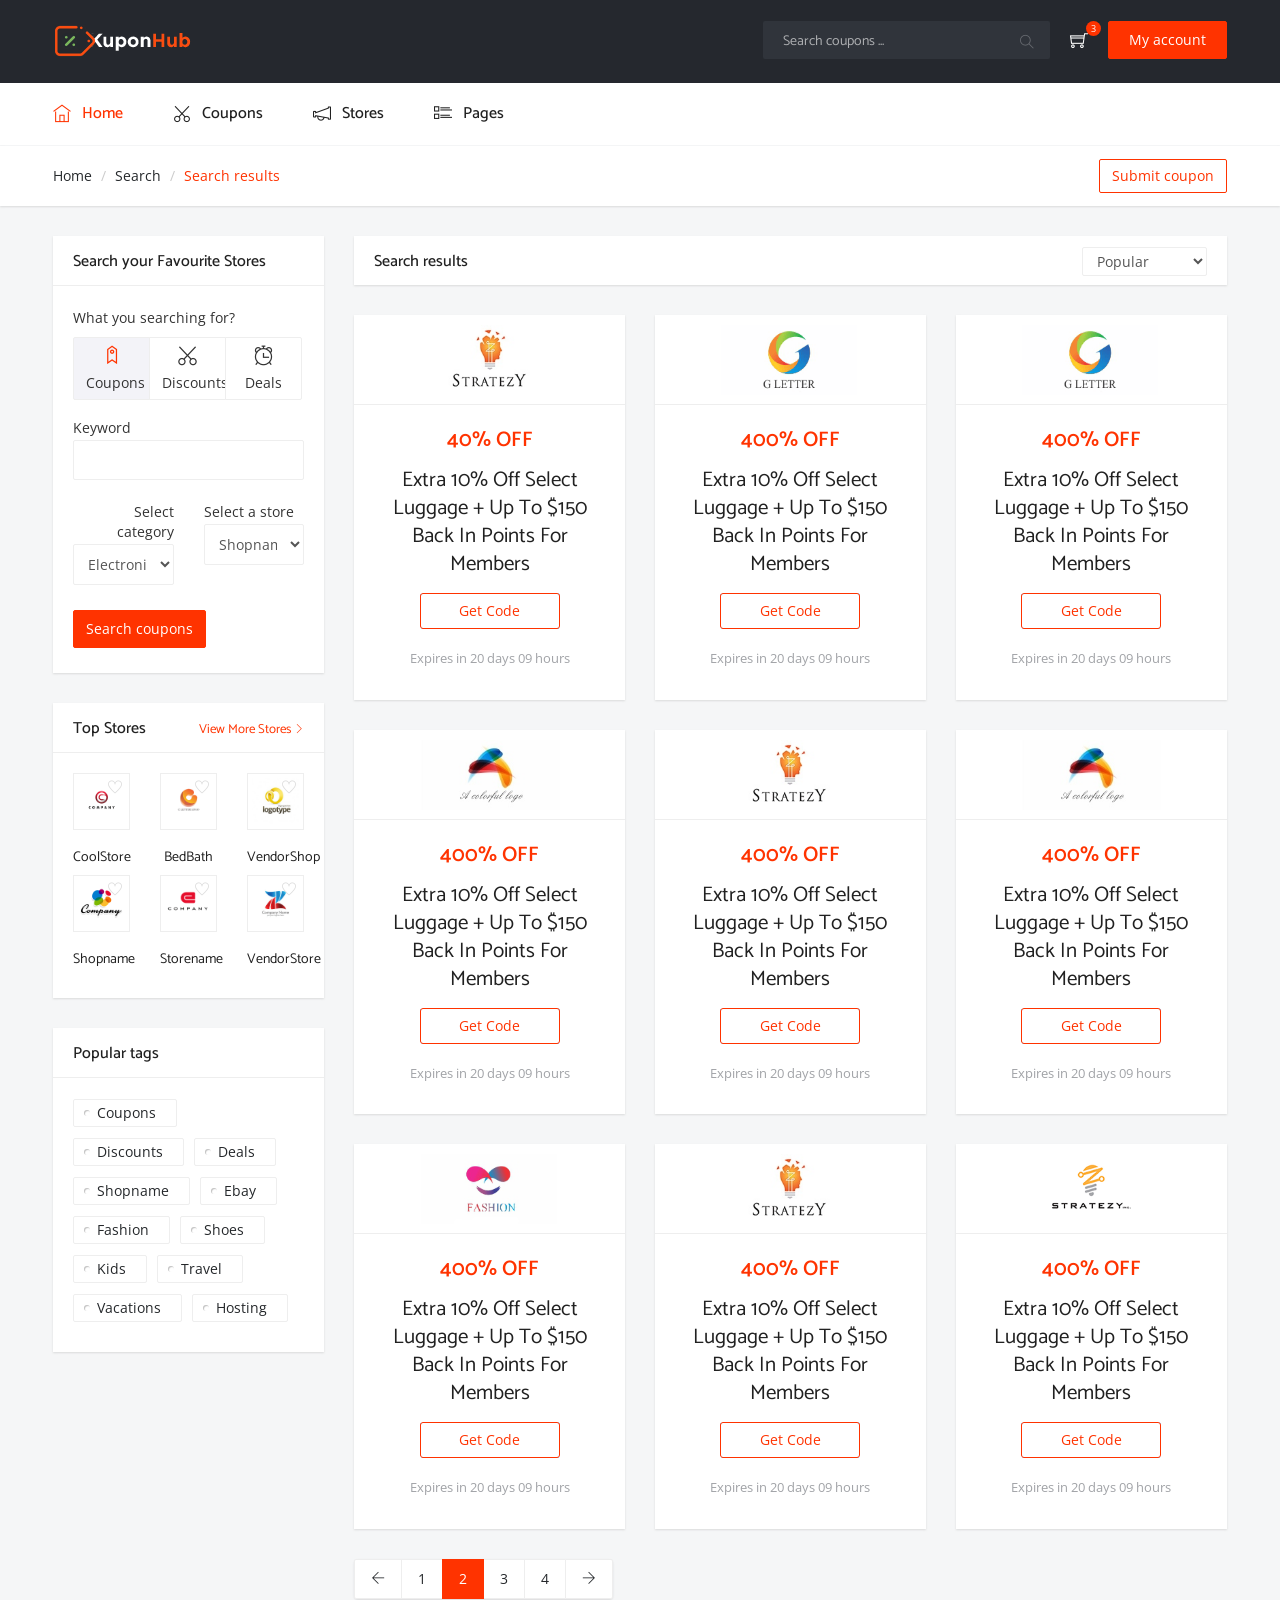
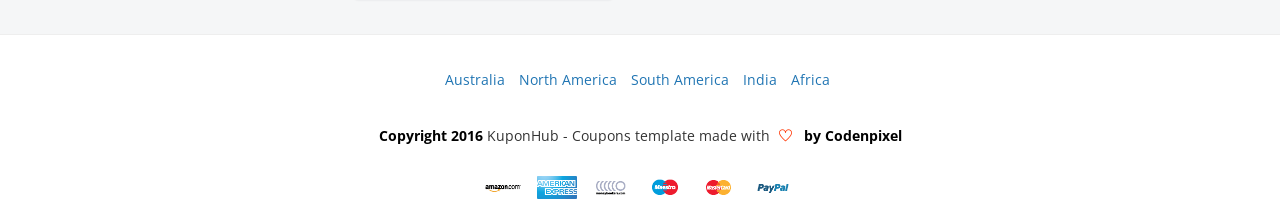
<file: hotoffersguru/hotoffersguru/App_Data/Temp/results_2.html>
<!DOCTYPE html>
<html lang="en">
   
<!-- Mirrored from codenpixel.com/demo/kuponhub/results_2.html by HTTrack Website Copier/3.x [XR&CO'2014], Sun, 09 Jul 2017 16:38:56 GMT -->
<head>
      <meta charset="utf-8" />
      <title>Kuponhub- Responsive Coupons and discounts bootstrap template</title>
      <meta name="viewport" content="width=device-width, initial-scale=1.0, maximum-scale=1.0, user-scalable=no" />
      <meta content="" name="description" />
      <meta content="Kupons" name="author" />
      <meta http-equiv="X-UA-Compatible" content="IE=edge" />
      <link rel="shortcut icon" href="#">
      <link href="assets/css/bootstrap.min.css" rel="stylesheet" type="text/css">
      <link href="assets/css/icons.css" rel="stylesheet" type="text/css">
      <link href="assets/css/animate.min.css" rel="stylesheet" type="text/css">
      <link href="assets/css/animsition.min.css" rel="stylesheet" type="text/css">
      <link href="owl.carousel/assets/owl.carousel.css" rel="stylesheet" type="text/css">
      <!-- Theme styles -->
      <link href="assets/css/style.css" rel="stylesheet" type="text/css">
      <!-- HTML5 Shim and Respond.js IE8 support of HTML5 elements and media queries -->
      <!-- WARNING: Respond.js doesn't work if you view the page via file:// -->
      <!--[if lt IE 9]>
      <script src="https://oss.maxcdn.com/libs/html5shiv/3.7.0/html5shiv.js"></script>
      <script src="https://oss.maxcdn.com/libs/respond.js/1.3.0/respond.min.js"></script>
      <![endif]-->
   </head>
   <body>
      <div class="site-wrapper animsition" data-animsition-in="fade-in" data-animsition-out="fade-out">
         <!-- Navigation Bar-->
         <header class="header">
            <div class="top-nav  navbar m-b-0 b-0">
               <div class="container">
                  <div class="row">
                     <!-- LOGO -->
                     <div class="topbar-left col-sm-3 col-xs-4">
                        <a href="index.html" class="logo">
                        <img src="assets/images/logo.png" alt="" class="img-responsive">
                        </a>
                     </div>
                     <!-- End Logo container-->
                     <div class="menu-extras col-sm-9 col-xs-8">
                        <ul class="nav navbar-nav navbar-right pull-right">
                           <li>
                              <form role="search" class="app-search pull-left hidden-xs">
                                 <div class="input-group">
                                    <input class="form-control" placeholder="Search coupons ..." aria-label="Text input with multiple buttons">
                                 </div>
                                 <a href="#"><i class="ti-search"></i></a> 
                              </form>
                           </li>
                           <li class="dropdown hidden-xs">
                              <a href="#" data-target="#" class="dropdown-toggle" data-toggle="dropdown" aria-expanded="true"> <i class="ti-shopping-cart"></i>  <span class="badge badge-xs badge-danger">3</span> 
                              </a>
                              <ul class="dropdown-menu dropdown-menu-lg">
                                 <li class="notifi-title">My Coupons</li>
                                 <li class="list-group">
                                    <!-- list item-->
                                    <a href="javascript:void(0);" class="list-group-item">
                                       <div class="media">
                                          <div class="media-left">
                                             <img src="assets/images/thumb10.png" alt="">
                                          </div>
                                          <div class="media-body clearfix">
                                             <div class="media-heading">Up to 30%</div>
                                             <p class="m-0"> <small>Shopname coupon</small> 
                                             </p>
                                          </div>
                                       </div>
                                    </a>
                                    <!-- list item-->
                                    <a href="javascript:void(0);" class="list-group-item">
                                       <div class="media">
                                          <div class="media-left">
                                             <img src="assets/images/amazon-logo-small.jpg" alt="">
                                          </div>
                                          <div class="media-body clearfix">
                                             <div class="media-heading">Up to 30%</div>
                                             <p class="m-0"> <small>Shopname coupon</small> 
                                             </p>
                                          </div>
                                       </div>
                                    </a>
                                    <!-- list item-->
                                    <a href="javascript:void(0);" class="list-group-item">
                                       <div class="media">
                                          <div class="media-left">
                                             <img src="assets/images/thumb8.png" alt="">
                                          </div>
                                          <div class="media-body clearfix">
                                             <div class="media-heading">Up to 30%</div>
                                             <p class="m-0"> <small>Shopname coupon</small> 
                                             </p>
                                          </div>
                                       </div>
                                    </a>
                                    <!-- last list item -->
                                    <a href="javascript:void(0);" class="list-group-item"> <small>Print all coupons</small> 
                                    </a>
                                 </li>
                              </ul>
                           </li>
                           <li class="dropdown user-box">
                              <a href="#" class="dropdown-toggle profile btn btn-default" data-toggle="dropdown" aria-expanded="true">
                              My account
                              </a>
                              <ul class="dropdown-menu" style="margin-top:16px">
                                 <li><a href="javascript:void(0)"> LogIn</a> 
                                 </li>
                                 <li><a href="javascript:void(0)">Registration</a> 
                                 </li>
                                 <li><a href="javascript:void(0)">Help Center </a> 
                                 </li>
                              </ul>
                           </li>
                        </ul>
                        <div class="menu-item">
                           <!-- Mobile menu toggle-->
                           <a class="navbar-toggle">
                              <div class="lines"> <span></span>  <span></span>  <span></span> 
                              </div>
                           </a>
                           <!-- End mobile menu toggle-->
                        </div>
                     </div>
                  </div>
               </div>
            </div>
            <div class="navbar-custom">
               <div class="container">
                  <div id="navigation">
                     <!-- Navigation Menu-->
                     <ul class="navigation-menu">
                        <li class="active"> <a href="index.html"><i class="ti-home"></i> <span> Home </span> </a> 
                        </li>
                        <li class="has-submenu">
                           <a href="#"><i class="ti-cut"></i> <span> Coupons </span> </a>
                           <ul class="submenu">
                              <li><a href="results.html">Coupon list</a> 
                              </li>
                              <li><a href="results_2.html">Coupon grid</a> 
                              </li>
                              <li><a href="results_3.html">Coupon grid image</a> 
                              </li>
                           </ul>
                        </li>
                        <li class="has-submenu">
                           <a href="#"><i class="ti-announcement"></i> <span> Stores </span> </a>
                           <ul class="submenu">
                              <li><a href="store_profile.html">Store</a> 
                              </li>
                              <li><a href="categories.html">Store categories</a> 
                              </li>
                           </ul>
                        </li>
                        <li class="has-submenu">
                           <a href="#"><i class="ti-layout-list-thumb"></i> <span> Pages </span> </a>
                           <ul class="submenu">
                              <li><a href="store_profile.html">Store</a> 
                              </li>
                              <li><a href="categories.html">Search stores</a> 
                              </li>
                              <li><a href="results.html">Coupos list</a> 
                              </li>
                              <li><a href="results_2.html">Coupons grid</a> 
                              </li>
                              <li><a href="results_3.html">Coupons grid images</a> 
                              </li>
                              <li><a href="submit.html">Submit coupon</a> 
                              </li>
                              <li><a href="faq.html">Faq</a> 
                              </li>
                              <li><a href="pricing.html">Pricing</a> 
                              </li>
                              <li><a href="contact.html">Contact</a> 
                              </li>
                              <li><a href="features.html">Features</a> 
                              </li>
                              <li><a href="blog_single.html">Blog</a> 
                              </li>
                              <li><a href="blog_articles.html">Blog list</a> 
                              </li>
                           </ul>
                        </li>
                     </ul>
                     <!-- End navigation menu  -->
                  </div>
               </div>
            </div>
         </header>
         <!-- Navigation ends -->
         <div class="breadcrmb-wrap hidden-xs">
            <div class="container">
               <div class="row">
                  <div class="col-sm-6">
                     <ol class="breadcrumb">
                        <li class="breadcrumb-item"><a href="#">Home</a> 
                        </li>
                        <li class="breadcrumb-item"><a href="#">Search</a> 
                        </li>
                        <li class="breadcrumb-item active">Search results</li>
                     </ol>
                  </div>
                  <div class="col-sm-6"> <a href="submit.html" role="button" class="btn btn-border pull-right">
                     Submit coupon
                     </a> 
                  </div>
               </div>
            </div>
         </div>
         <!--end:Breadcrumbs -->
         <section class="results m-t-30">
            <div class="container">
               <div class="row">
                  <div class="col-sm-3">
                     <div class="widget">
                        <!-- /widget heading -->
                        <div class="widget-heading">
                           <h3 class="widget-title text-dark">
                              Search your Favourite Stores 
                           </h3>
                           <div class="clearfix"></div>
                        </div>
                        <div class="widget-body">
                           <form class="form-horizontal select-search">
                              <label class="control-label">What you searching for?</label>
                              <div class="btn-group" data-toggle="buttons">
                                 <label class="btn btn-default active"> <i class="ti-tag"></i>
                                 <input type="checkbox" checked="">Coupons</label>
                                 <label class="btn btn-default"> <i class="ti-cut"></i>
                                 <input type="checkbox">Discounts</label>
                                 <label class="btn btn-default"> <i class="ti-alarm-clock"></i>
                                 <input type="checkbox">Deals</label>
                              </div>
                              <fieldset>
                                 <div class="form-group">
                                    <label class="control-label">Keyword</label>
                                    <input class="form-control" id="text" name="text" type="text">
                                 </div>
                                 <div class="row">
                                    <!-- Select Basic -->
                                    <div class="form-group col-sm-6 col-xs-12">
                                       <label class="control-label " for="category">Select category</label>
                                       <select class="select form-control" id="category" name="category">
                                          <option value="Electronics">Electronics</option>
                                          <option value="Fashion">Fashion</option>
                                          <option value="Kids">Kids</option>
                                       </select>
                                    </div>
                                    <div class="form-group col-sm-6 col-xs-12">
                                       <label class="control-label " for="store">Select a store</label>
                                       <select class="select form-control" id="store" name="store">
                                          <option value="Shopname">Shopname</option>
                                          <option value="Ebay">Ebay</option>
                                          <option value="Ebay">Shopname</option>
                                          <option value="Ebay">Hostgator</option>
                                          <option value="Ebay">Ebay</option>
                                          <option value="Bangdoo">Bangdoo</option>
                                       </select>
                                    </div>
                                 </div>
                                 <!-- //row -->
                                 <!-- Button -->
                                 <div class="form-group ">
                                    <button id="search_btn" name="search_btn" class="btn btn-danger">Search coupons</button>
                                 </div>
                              </fieldset>
                           </form>
                        </div>
                     </div>
                     <!--/search form -->
                     <div class="widget">
                        <!-- /widget heading -->
                        <div class="widget-heading">
                           <h3 class="widget-title text-dark">
                              Top Stores  
                           </h3>
                           <div class="widget-widgets"> <a href="#">View More Stores <span class="ti-angle-right"></span></a> 
                           </div>
                           <div class="clearfix"></div>
                        </div>
                        <div class="widget-body">
                           <div class="row">
                              <div class="col-lg-4 col-md-2 col-sm-4 col-xs-6 thumb">
                                 <div class="thumb-inside">
                                    <a class="thumbnail" href="#">
                                    <img class="img-responsive" src="assets/images/thumb6.png" alt="">
                                    </a> <span class="favorite"><a href="#" data-toggle="tooltip" data-placement="left" title="" data-original-title="Save store"><i class="ti-heart"></i></a></span> 
                                 </div>
                                 <div class="store_name text-center">
                                    <h5>CoolStore</h5>
                                 </div>
                              </div>
                              <!-- /thumb -->
                              <div class="col-lg-4 col-md-2 col-sm-4 col-xs-6 thumb">
                                 <div class="thumb-inside">
                                    <a class="thumbnail" href="#">
                                    <img class="img-responsive" src="assets/images/thumb1.png" alt="">
                                    </a> <span class="favorite"><a href="#" data-toggle="tooltip" data-placement="left" title="" data-original-title="Save store"><i class="ti-heart"></i></a></span> 
                                 </div>
                                 <div class="store_name text-center">
                                    <h5>BedBath </h5>
                                 </div>
                              </div>
                              <!-- /thumb -->
                              <div class="col-lg-4 col-md-2 col-sm-4 col-xs-6 thumb">
                                 <div class="thumb-inside">
                                    <a class="thumbnail" href="#">
                                    <img class="img-responsive" src="assets/images/thumb2.png" alt="">
                                    </a> <span class="favorite"><a href="#" data-toggle="tooltip" data-placement="left" title="" data-original-title="Save store"><i class="ti-heart"></i></a></span> 
                                 </div>
                                 <div class="store_name text-center">
                                    <h5>VendorShop</h5>
                                 </div>
                              </div>
                              <!-- /thumb -->
                              <div class="col-lg-4 col-md-2 col-sm-4 col-xs-6 thumb">
                                 <div class="thumb-inside">
                                    <a class="thumbnail" href="#">
                                    <img class="img-responsive" src="assets/images/thumb3.png" alt="">
                                    </a> <span class="favorite"><a href="#" data-toggle="tooltip" data-placement="left" title="" data-original-title="Save store"><i class="ti-heart"></i></a></span> 
                                 </div>
                                 <div class="store_name text-center">
                                    <h5>Shopname</h5>
                                 </div>
                              </div>
                              <!-- /thumb -->
                              <div class="col-lg-4 col-md-2 col-sm-4 col-xs-6 thumb">
                                 <div class="thumb-inside">
                                    <a class="thumbnail" href="#">
                                    <img class="img-responsive" src="assets/images/thumb4.png" alt="">
                                    </a> <span class="favorite"><a href="#" data-toggle="tooltip" data-placement="left" title="" data-original-title="Save store"><i class="ti-heart"></i></a></span> 
                                 </div>
                                 <div class="store_name text-center">
                                    <h5>Storename</h5>
                                 </div>
                              </div>
                              <!-- /thumb -->
                              <div class="col-lg-4 col-md-2 col-sm-4 col-xs-6 thumb">
                                 <div class="thumb-inside">
                                    <a class="thumbnail" href="#">
                                    <img class="img-responsive" src="assets/images/thumb5.png" alt="">
                                    </a> <span class="favorite"><a href="#" data-toggle="tooltip" data-placement="left" title="" data-original-title="Save store"><i class="ti-heart"></i></a></span> 
                                 </div>
                                 <div class="store_name text-center">
                                    <h5>VendorStore</h5>
                                 </div>
                              </div>
                              <!-- /thumb -->
                           </div>
                        </div>
                     </div>
                     <!-- //popular stores widget -->
                     <div class="widget">
                        <!-- /widget heading -->
                        <div class="widget-heading">
                           <h3 class="widget-title text-dark">
                              Popular tags
                           </h3>
                           <div class="clearfix"></div>
                        </div>
                        <div class="widget-body">
                           <ul class="tags">
                              <li> <a href="#" class="tag">
                                 Coupons
                                 </a> 
                              </li>
                              <li> <a href="#" class="tag">
                                 Discounts
                                 </a> 
                              </li>
                              <li> <a href="#" class="tag">
                                 Deals
                                 </a> 
                              </li>
                              <li> <a href="#" class="tag">
                                 Shopname 
                                 </a> 
                              </li>
                              <li> <a href="#" class="tag">
                                 Ebay
                                 </a> 
                              </li>
                              <li> <a href="#" class="tag">
                                 Fashion
                                 </a> 
                              </li>
                              <li> <a href="#" class="tag">
                                 Shoes
                                 </a> 
                              </li>
                              <li> <a href="#" class="tag">
                                 Kids
                                 </a> 
                              </li>
                              <li> <a href="#" class="tag">
                                 Travel
                                 </a> 
                              </li>
                              <li> <a href="#" class="tag">
                                 Vacations
                                 </a> 
                              </li>
                              <li> <a href="#" class="tag">
                                 Hosting
                                 </a> 
                              </li>
                           </ul>
                        </div>
                     </div>
                     <!-- // tags -->
                  </div>
                  <!--/col -->
                  <div class="col-sm-9">
                     <div class="widget">
                        <div class="widget-heading widget-default b-b-0">
                           <h3 class="widget-title text-dark">
                              Search results
                           </h3>
                           <div class="widget-widgets hidden-xs">
                              <div class="form-group sort">
                                 <select class="select form-control" name="category" style="
                                    ">
                                    <option value="">Popular</option>
                                    <option value="">Latest</option>
                                    <option value="">Ending soon</option>
                                 </select>
                              </div>
                           </div>
                           <div class="clearfix"></div>
                        </div>
                        <div id="bg-default" class="panel-collapse collapse">
                           <div class="widget-body">
                              Lorem ipsum dolor sit amet, consectetur adipiscing elit. Fusce elementum, nulla vel pellentesque consequat, ante nulla hendrerit arcu, ac tincidunt mauris lacus sed leo. vamus suscipit molestie vestibulum.
                           </div>
                        </div>
                     </div>
                     <!-- end: Widget -->
                     <div class="row">
                        <div class="col-sm-4">
                           <div class="widget">
                              <div class="coupon-block equal">
                                 <a class="coupon-store" href="#" title="">
                                 <img src="assets/images/thumbB3.jpg" alt="">
                                 </a>
                                 <div class="coupon-value" content="40%">40% OFF</div>
                                 <h4 class="coupon-title"><a href="#">Extra 10% Off Select Luggage + Up To $150 Back In Points For Members</a></h4>
                                 <div class="action-block">
                                    <p class="btn-code" data-type="code" data-link="#"> <span class="partial-code">BTSBAGS</span>  <span class="btn-hover">Get Code</span>                                              </p>
                                 </div>
                                 <div class="row">
                                    <div class="col-sm-12"> <span class="expiry_date">Expires in  
                                       <span class="expiry_days">20 days</span>  <span class="expiry_hours">09 hours</span>  </span>
                                    </div>
                                 </div>
                              </div>
                              <!--//coupon block -->
                           </div>
                        </div>
                        <div class="col-sm-4">
                           <div class="widget">
                              <div class="coupon-block equal">
                                 <a class="coupon-store" href="#" title="">
                                 <img src="assets/images/thumbB1.png" alt="">
                                 </a>
                                 <div class="coupon-value" content="40%">400% OFF</div>
                                 <h4 class="coupon-title"><a href="#">Extra 10% Off Select Luggage + Up To $150 Back In Points For Members</a></h4>
                                 <div class="action-block">
                                    <p class="btn-code" data-type="code" data-link="#"> <span class="partial-code">BTSBAGS</span>  <span class="btn-hover">Get Code</span>                                              </p>
                                    
                                 </div>
                                 <div class="row">
                                    <div class="col-sm-12"> <span class="expiry_date">Expires in  
                                       <span class="expiry_days">20 days</span>  <span class="expiry_hours">09 hours</span>  </span>
                                    </div>
                                 </div>
                              </div>
                              <!--//coupon block -->
                           </div>
                        </div>
                        <div class="col-sm-4">
                           <div class="widget">
                              <div class="coupon-block equal">
                                 <a class="coupon-store" href="#" title="">
                                 <img src="assets/images/thumbB1.png" alt="">
                                 </a>
                                 <div class="coupon-value" content="40%">400% OFF</div>
                                 <h4 class="coupon-title"><a href="#">Extra 10% Off Select Luggage + Up To $150 Back In Points For Members</a></h4>
                                 <div class="action-block">
                                    <p class="btn-code" data-type="code" data-link="#"> <span class="partial-code">BTSBAGS</span>  <span class="btn-hover">Get Code</span>                                              </p>
                                   
                                 </div>
                                 <div class="row">
                                    <div class="col-sm-12"> <span class="expiry_date">Expires in  
                                       <span class="expiry_days">20 days</span>  <span class="expiry_hours">09 hours</span>  </span>
                                    </div>
                                 </div>
                              </div>
                              <!--//coupon block -->
                           </div>
                        </div>
                        <div class="col-sm-4">
                           <div class="widget">
                              <div class="coupon-block equal">
                                 <a class="coupon-store" href="#" title="">
                                 <img src="assets/images/thumbB7.jpg" alt="">
                                 </a>
                                 <div class="coupon-value" content="40%">400% OFF</div>
                                 <h4 class="coupon-title"><a href="#">Extra 10% Off Select Luggage + Up To $150 Back In Points For Members</a></h4>
                                 <div class="action-block">
                                    <p class="btn-code" data-type="code" data-link="#"> <span class="partial-code">BTSBAGS</span>  <span class="btn-hover">Get Code</span>                                              </p>
                                   
                                 </div>
                                 <div class="row">
                                    <div class="col-sm-12"> <span class="expiry_date">Expires in  
                                       <span class="expiry_days">20 days</span>  <span class="expiry_hours">09 hours</span>  </span>
                                    </div>
                                 </div>
                              </div>
                              <!--//coupon block -->
                           </div>
                        </div>
                        <div class="col-sm-4">
                           <div class="widget">
                              <div class="coupon-block equal">
                                 <a class="coupon-store" href="#" title="">
                                 <img src="assets/images/thumbB3.jpg" alt="">
                                 </a>
                                 <div class="coupon-value" content="40%">400% OFF</div>
                                 <h4 class="coupon-title"><a href="#">Extra 10% Off Select Luggage + Up To $150 Back In Points For Members</a></h4>
                                 <div class="action-block">
                                    <p class="btn-code" data-type="code" data-link="#"> <span class="partial-code">BTSBAGS</span>  <span class="btn-hover">Get Code</span>                                              </p>
                                  
                                 </div>
                                 <div class="row">
                                    <div class="col-sm-12"> <span class="expiry_date">Expires in  
                                       <span class="expiry_days">20 days</span>  <span class="expiry_hours">09 hours</span>  </span>
                                    </div>
                                 </div>
                              </div>
                              <!--//coupon block -->
                           </div>
                        </div>
                        <div class="col-sm-4">
                           <div class="widget">
                              <div class="coupon-block equal">
                                 <a class="coupon-store" href="#" title="">
                                 <img src="assets/images/thumbB7.jpg" alt="">
                                 </a>
                                 <div class="coupon-value" content="40%">400% OFF</div>
                                 <h4 class="coupon-title"><a href="#">Extra 10% Off Select Luggage + Up To $150 Back In Points For Members</a></h4>
                                 <div class="action-block">
                                    <p class="btn-code" data-type="code" data-link="#"> <span class="partial-code">BTSBAGS</span>  <span class="btn-hover">Get Code</span>                                              </p>
                                   
                                 </div>
                                 <div class="row">
                                    <div class="col-sm-12"> <span class="expiry_date">Expires in  
                                       <span class="expiry_days">20 days</span>  <span class="expiry_hours">09 hours</span>  </span>
                                    </div>
                                 </div>
                              </div>
                              <!--//coupon block -->
                           </div>
                        </div>
                        <div class="col-sm-4">
                           <div class="widget">
                              <div class="coupon-block equal">
                                 <a class="coupon-store" href="#" title="">
                                 <img src="assets/images/thumbB8.png" alt="">
                                 </a>
                                 <div class="coupon-value" content="40%">400% OFF</div>
                                 <h4 class="coupon-title"><a href="#">Extra 10% Off Select Luggage + Up To $150 Back In Points For Members</a></h4>
                                 <div class="action-block">
                                    <p class="btn-code" data-type="code" data-link="#"> <span class="partial-code">BTSBAGS</span>  <span class="btn-hover">Get Code</span>                                              </p>
                                  
                                 </div>
                                 <div class="row">
                                    <div class="col-sm-12"> <span class="expiry_date">Expires in  
                                       <span class="expiry_days">20 days</span>  <span class="expiry_hours">09 hours</span>  </span>
                                    </div>
                                 </div>
                              </div>
                              <!--//coupon block -->
                           </div>
                        </div>
                        <div class="col-sm-4">
                           <div class="widget">
                              <div class="coupon-block equal">
                                 <a class="coupon-store" href="#" title="">
                                 <img src="assets/images/thumbB3.jpg" alt="">
                                 </a>
                                 <div class="coupon-value" content="40%">400% OFF</div>
                                 <h4 class="coupon-title"><a href="#">Extra 10% Off Select Luggage + Up To $150 Back In Points For Members</a></h4>
                                 <div class="action-block">
                                    <p class="btn-code" data-type="code" data-link="#"> <span class="partial-code">BTSBAGS</span>  <span class="btn-hover">Get Code</span>                                              </p>
                                  
                                 </div>
                                 <div class="row">
                                    <div class="col-sm-12"> <span class="expiry_date">Expires in  
                                       <span class="expiry_days">20 days</span>  <span class="expiry_hours">09 hours</span>  </span>
                                    </div>
                                 </div>
                              </div>
                              <!--//coupon block -->
                           </div>
                        </div>
                        <div class="col-sm-4">
                           <div class="widget">
                              <div class="coupon-block equal">
                                 <a class="coupon-store" href="#" title="">
                                 <img src="assets/images/thumbB2.png" alt="">
                                 </a>
                                 <div class="coupon-value" content="40%">400% OFF</div>
                                 <h4 class="coupon-title"><a href="#">Extra 10% Off Select Luggage + Up To $150 Back In Points For Members</a></h4>
                                 <div class="action-block">
                                    <p class="btn-code" data-type="code" data-link="#"> <span class="partial-code">BTSBAGS</span>  <span class="btn-hover">Get Code</span>                                              </p>
                                   
                                 </div>
                                 <div class="row">
                                    <div class="col-sm-12"> <span class="expiry_date">Expires in  
                                       <span class="expiry_days">20 days</span>  <span class="expiry_hours">09 hours</span>  </span>
                                    </div>
                                 </div>
                              </div>
                              <!--//coupon block -->
                           </div>
                        </div>
                     </div>
                     <ul class="pagination pagination-lg m-t-0" style="">
                        <li>
                           <a href="#"> <i class="ti-arrow-left"></i> 
                           </a>
                        </li>
                        <li> <a href="#">1</a> 
                        </li>
                        <li class="active"> <a href="#">2</a> 
                        </li>
                        <li> <a href="#">3</a> 
                        </li>
                        <li> <a href="#">4</a> 
                        </li>
                        <li>
                           <a href="#"> <i class="ti-arrow-right"></i> 
                           </a>
                        </li>
                     </ul>
                  </div>
               </div>
            </div>
         </section>
         <!-- Footer -->
         <footer id="footer">
            <div class="btmFooter">
               <div class="container">
                  <div class="row">
                     <div class="col-sm-10 col-sm-offset-1 text-center">
                        <ul class="list-inline list-unstyled">
                           <li><a href="#">Australia</a> 
                           </li>
                           <li><a href="#">North America</a> 
                           </li>
                           <li><a href="#">South America</a> 
                           </li>
                           <li><a href="#">India</a> 
                           </li>
                           <li><a href="#">Africa</a> 
                           </li>
                        </ul>
                     </div>
                  </div>
                  <div class="col-sm-12 text-center m-t-20">
                     <p> <strong>
                        Copyright 2016 
                        </strong> KuponHub - Coupons template made with <i class="ti-heart">
                        </i>  <strong>
                        by Codenpixel
                        </strong> 
                     </p>
                  </div>
                  <div class="col-sm-12 text-center m-t-30">
                     <ul class="pay-opt list-inline list-unstyled">
                        <li>
                           <a href="#" title="#">
                           <img src="assets/images/payment/amz-icon.png" class="img-responsive" alt="">
                           </a>
                        </li>
                        <li>
                           <a href="#" title="#">
                           <img src="assets/images/payment/ax-icon.png" class="img-responsive" alt="">
                           </a>
                        </li>
                        <li>
                           <a href="#" title="#">
                           <img src="assets/images/payment/mb-icon.png" class="img-responsive" alt="">
                           </a>
                        </li>
                        <li>
                           <a href="#" title="#">
                           <img src="assets/images/payment/mst-icon.png" class="img-responsive" alt="">
                           </a>
                        </li>
                        <li>
                           <a href="#" title="#">
                           <img src="assets/images/payment/mstr-icon.png" class="img-responsive" alt="">
                           </a>
                        </li>
                        <li>
                           <a href="#" title="#">
                           <img src="assets/images/payment/paypal-icon.png" class="img-responsive" alt="">
                           </a>
                        </li>
                     </ul>
                  </div>
               </div>
            </div>
         </footer>
         <!-- start modal -->
       <!-- Large modal -->
         <div class="coupon_modal modal fade couponModal" tabindex="-1" role="dialog">
            <div class="modal-dialog modal-lg" role="document">
               <div class="modal-content">
                  <button type="button" class="close" data-dismiss="modal" aria-label="Close"><span aria-hidden="true"><i class="ti-close"></i></span> </button>
                  <div class="coupon_modal_content">
                     
                     <div class="row">
                        <div class="col-sm-10 col-sm-offset-1 text-center">
                           <h2>Save 30% off New Domains Names</h2>
                           <p>Not applicable to ICANN fees, taxes, transfers,or gift cards. Cannot be used in conjunction with any other offer, sale, discount or promotion. After the initial purchase term.</p>
                        </div>
                         
                     <div class="row">
                         <div class="col-sm-12">
                             <h5 class="text-center text-uppercase m-t-20 text-muted">Click below to get your coupon code</h5>
                         </div>
                         
                        <div class="col-sm-4 col-sm-offset-4 col-xs-6 col-xs-offset-3"> <a href="#" target="_blank" class="coupon_code alert alert-info"><span class="coupon_icon"><i class="ti-cut hidden-xs"></i></span>  DAZ50-8715 
                           </a> 
                        </div>
                     </div>
                        <div class="row">
                           <div class="col-sm-12">
                              <div class="report">Did this coupon work? <span class="yes vote-link" data-src="#">Yes</span> <span class="no vote-link" data-src="#">No</span> </div>
                           </div>
                        </div>
                     </div>
                  </div>
                  <!-- end: Coupon modal content -->
               </div>
              
                
                
                    <div class="newsletter-modal">
                     <div class="newsletter-form">
                        <h4><i class="ti-email"></i>Sign up for our weekly email newsletter with the best money-saving coupons.</h4>
                        <div class="input-group">
                           <input class="form-control input-lg" placeholder="Email" type="text"> <span class="input-group-btn">
                           <button class="btn btn-danger btn-lg" type="button">
                           Subscribe
                           </button>
                           </span> 
                        </div>
                        <p><small>We’ll never share your email address with a third-party.</small> </p>
                        </div>
                    </div>
                     <ul class="nav nav-pills nav-justified">
                  <li role="presentation" class="active"><a href="#" data-toggle="tooltip" data-placement="top" title="" data-original-title="It worked"><i class="ti-check color-green"></i></a> </li>
                  <li role="presentation"><a href="#" data-toggle="tooltip" data-placement="top" title="" data-original-title="I love it"><i class="ti-heart color-primary"></i></a> </li>
                  <li role="presentation"><a href="#" data-toggle="tooltip" data-placement="top" title="" data-original-title="It didn't work"><i class="ti-close"></i></a> </li>
               </ul>
                
                  
            </div>
         </div>
         <!-- end: Modall -->
      </div>
      <!-- //wrapper -->
      <!-- jQuery  -->
      <script src="assets/js/jquery.min.js"></script>
      <script src="assets/js/bootstrap.min.js"></script>
      <script src="assets/js/animsition.min.js"></script>
      <script src="owl.carousel/owl.carousel.min.js"></script>
      <!-- Kupon js -->
      <script src="assets/js/kupon.js"></script>
   </body>

<!-- Mirrored from codenpixel.com/demo/kuponhub/results_2.html by HTTrack Website Copier/3.x [XR&CO'2014], Sun, 09 Jul 2017 16:39:03 GMT -->
</html>
</file>
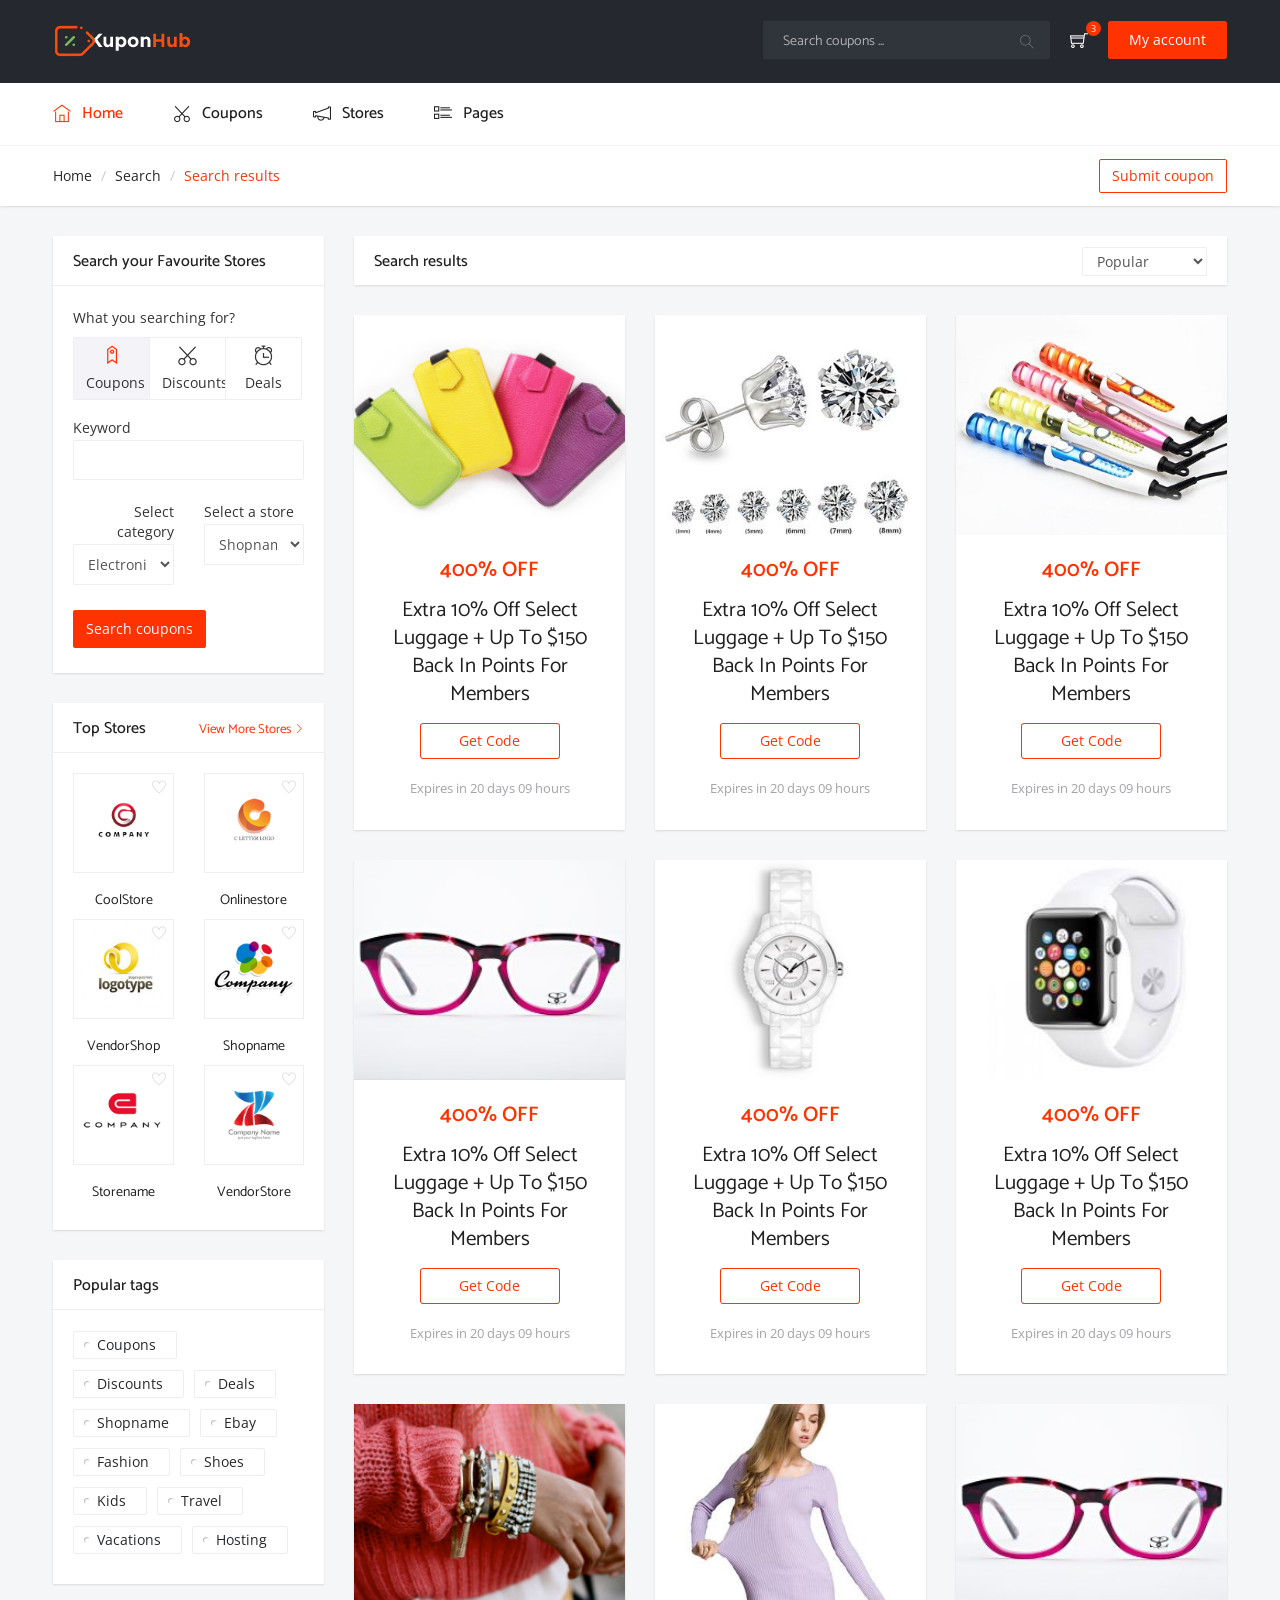
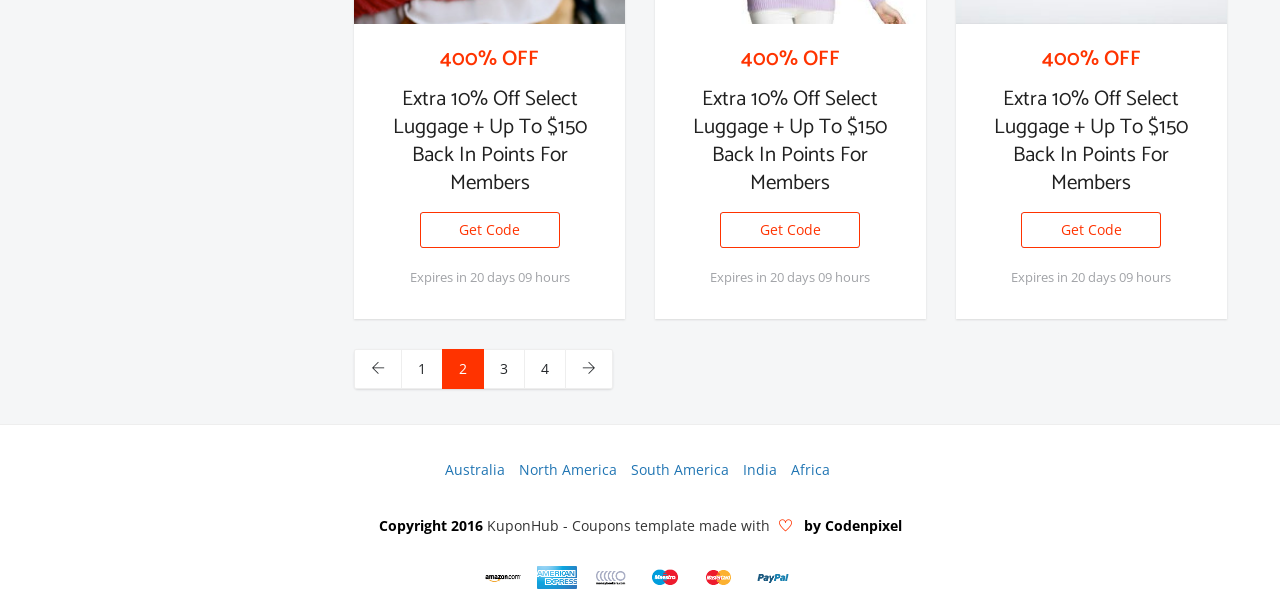
<file: hotoffersguru/hotoffersguru/App_Data/Temp/results_3.html>
<!DOCTYPE html>
<html lang="en">
   
<!-- Mirrored from codenpixel.com/demo/kuponhub/results_3.html by HTTrack Website Copier/3.x [XR&CO'2014], Sun, 09 Jul 2017 16:39:03 GMT -->
<head>
      <meta charset="utf-8" />
      <title>Kuponhub- Responsive Coupons and discounts bootstrap template</title>
      <meta name="viewport" content="width=device-width, initial-scale=1.0, maximum-scale=1.0, user-scalable=no" />
      <meta content="" name="description" />
      <meta content="Kupons" name="author" />
      <meta http-equiv="X-UA-Compatible" content="IE=edge" />
      <link rel="shortcut icon" href="#">
      <link href="assets/css/bootstrap.min.css" rel="stylesheet" type="text/css">
      <link href="assets/css/icons.css" rel="stylesheet" type="text/css">
      <link href="assets/css/animate.min.css" rel="stylesheet" type="text/css">
      <link href="assets/css/animsition.min.css" rel="stylesheet" type="text/css">
      <link href="owl.carousel/assets/owl.carousel.css" rel="stylesheet" type="text/css">
      <!-- Theme styles -->
      <link href="assets/css/style.css" rel="stylesheet" type="text/css">
      <!-- HTML5 Shim and Respond.js IE8 support of HTML5 elements and media queries -->
      <!-- WARNING: Respond.js doesn't work if you view the page via file:// -->
      <!--[if lt IE 9]>
      <script src="https://oss.maxcdn.com/libs/html5shiv/3.7.0/html5shiv.js"></script>
      <script src="https://oss.maxcdn.com/libs/respond.js/1.3.0/respond.min.js"></script>
      <![endif]-->
   </head>
   <body>
      <div class="site-wrapper animsition" data-animsition-in="fade-in" data-animsition-out="fade-out">
         <!-- Navigation Bar-->
         <header class="header">
            <div class="top-nav  navbar m-b-0 b-0">
               <div class="container">
                  <div class="row">
                     <!-- LOGO -->
                     <div class="topbar-left col-sm-3 col-xs-4">
                        <a href="index.html" class="logo"> <img src="assets/images/logo.png" alt="" class="img-responsive"> </a>
                     </div>
                     <!-- End Logo container-->
                     <div class="menu-extras col-sm-9 col-xs-8">
                        <ul class="nav navbar-nav navbar-right pull-right">
                           <li>
                              <form role="search" class="app-search pull-left hidden-xs">
                                 <div class="input-group">
                                    <input class="form-control" placeholder="Search coupons ..." aria-label="Text input with multiple buttons"> 
                                 </div>
                                 <a href="#"><i class="ti-search"></i></a> 
                              </form>
                           </li>
                           <li class="dropdown hidden-xs">
                              <a href="#" data-target="#" class="dropdown-toggle" data-toggle="dropdown" aria-expanded="true"> <i class="ti-shopping-cart"></i> <span class="badge badge-xs badge-danger">3</span> </a>
                              <ul class="dropdown-menu dropdown-menu-lg">
                                 <li class="notifi-title">My Coupons</li>
                                 <li class="list-group">
                                    <!-- list item-->
                                    <a href="javascript:void(0);" class="list-group-item">
                                       <div class="media">
                                          <div class="media-left"> <img src="assets/images/thumb10.png" alt=""> </div>
                                          <div class="media-body clearfix">
                                             <div class="media-heading">Up to 30%</div>
                                             <p class="m-0"> <small>Shopname coupon</small> </p>
                                          </div>
                                       </div>
                                    </a>
                                    <!-- list item-->
                                    <a href="javascript:void(0);" class="list-group-item">
                                       <div class="media">
                                          <div class="media-left"> <img src="assets/images/amazon-logo-small.jpg" alt=""> </div>
                                          <div class="media-body clearfix">
                                             <div class="media-heading">Up to 30%</div>
                                             <p class="m-0"> <small>Shopname coupon</small> </p>
                                          </div>
                                       </div>
                                    </a>
                                    <!-- list item-->
                                    <a href="javascript:void(0);" class="list-group-item">
                                       <div class="media">
                                          <div class="media-left"> <img src="assets/images/thumb8.png" alt=""> </div>
                                          <div class="media-body clearfix">
                                             <div class="media-heading">Up to 30%</div>
                                             <p class="m-0"> <small>Shopname coupon</small> </p>
                                          </div>
                                       </div>
                                    </a>
                                    <!-- last list item -->
                                    <a href="javascript:void(0);" class="list-group-item"> <small>Print all coupons</small> </a>
                                 </li>
                              </ul>
                           </li>
                           <li class="dropdown user-box">
                              <a href="#" class="dropdown-toggle profile btn btn-default" data-toggle="dropdown" aria-expanded="true">
                              My account
                              </a>
                              <ul class="dropdown-menu" style="margin-top:16px">
                                 <li><a href="javascript:void(0)"> LogIn</a> </li>
                                 <li><a href="javascript:void(0)">Registration</a> </li>
                                 <li><a href="javascript:void(0)">Help Center </a> </li>
                              </ul>
                           </li>
                        </ul>
                        <div class="menu-item">
                           <!-- Mobile menu toggle-->
                           <a class="navbar-toggle">
                              <div class="lines"> <span></span> <span></span> <span></span> </div>
                           </a>
                           <!-- End mobile menu toggle-->
                        </div>
                     </div>
                  </div>
               </div>
            </div>
            <div class="navbar-custom">
               <div class="container">
                  <div id="navigation">
                     <!-- Navigation Menu-->
                     <ul class="navigation-menu">
                        <li class="active"> <a href="index.html"><i class="ti-home"></i> <span> Home </span> </a> </li>
                        <li class="has-submenu">
                           <a href="#"><i class="ti-cut"></i> <span> Coupons </span> </a>
                           <ul class="submenu">
                              <li><a href="results.html">Coupon list</a> </li>
                              <li><a href="results_2.html">Coupon grid</a> </li>
                              <li><a href="results_3.html">Coupon grid image</a> </li>
                           </ul>
                        </li>
                        <li class="has-submenu">
                           <a href="#"><i class="ti-announcement"></i> <span> Stores </span> </a>
                           <ul class="submenu">
                              <li><a href="store_profile.html">Store</a> </li>
                              <li><a href="categories.html">Store categories</a> </li>
                           </ul>
                        </li>
                        <li class="has-submenu">
                           <a href="#"><i class="ti-layout-list-thumb"></i> <span> Pages </span> </a>
                           <ul class="submenu">
                              <li><a href="store_profile.html">Store</a> </li>
                              <li><a href="categories.html">Search stores</a> </li>
                              <li><a href="results.html">Coupos list</a> </li>
                              <li><a href="results_2.html">Coupons grid</a> </li>
                              <li><a href="results_3.html">Coupons grid images</a> </li>
                              <li><a href="submit.html">Submit coupon</a> </li>
                              <li><a href="faq.html">Faq</a> </li>
                              <li><a href="pricing.html">Pricing</a> </li>
                              <li><a href="contact.html">Contact</a> </li>
                              <li><a href="features.html">Features</a> </li>
                              <li><a href="blog_single.html">Blog</a> </li>
                              <li><a href="blog_articles.html">Blog list</a> </li>
                           </ul>
                        </li>
                     </ul>
                     <!-- End navigation menu  -->
                  </div>
               </div>
            </div>
         </header>
         <!-- Navigation ends -->
         <div class="breadcrmb-wrap hidden-xs">
            <div class="container">
               <div class="row">
                  <div class="col-sm-6">
                     <ol class="breadcrumb">
                        <li class="breadcrumb-item"><a href="#">Home</a> </li>
                        <li class="breadcrumb-item"><a href="#">Search</a> </li>
                        <li class="breadcrumb-item active">Search results</li>
                     </ol>
                  </div>
                  <div class="col-sm-6"> <a href="submit.html" class="btn btn-border pull-right">
                     Submit coupon
                     </a> 
                  </div>
               </div>
            </div>
         </div>
         <!--end:Breadcrumbs -->
         <section class="results m-t-30">
            <div class="container">
               <div class="row">
                  <div class="col-sm-3">
                     <div class="widget">
                        <!-- /widget heading -->
                        <div class="widget-heading">
                           <h3 class="widget-title text-dark">
                              Search your Favourite Stores 
                           </h3>
                           <div class="clearfix"></div>
                        </div>
                        <div class="widget-body">
                           <form class="form-horizontal select-search">
                              <label class="control-label ">What you searching for?</label>
                              <div class="btn-group" data-toggle="buttons">
                                 <label class="btn btn-default active"> <i class="ti-tag"></i>
                                 <input type="checkbox" checked="">Coupons</label>
                                 <label class="btn btn-default"> <i class="ti-cut"></i>
                                 <input type="checkbox">Discounts</label>
                                 <label class="btn btn-default"> <i class="ti-alarm-clock"></i>
                                 <input type="checkbox">Deals</label>
                              </div>
                              <fieldset>
                                 <div class="form-group">
                                    <label class="control-label ">Keyword</label>
                                    <input class="form-control" id="text" name="text" type="text"> 
                                 </div>
                                 <div class="row">
                                    <!-- Select Basic -->
                                    <div class="form-group col-sm-6 col-xs-12">
                                       <label class="control-label " for="category">Select category</label>
                                       <select class="select form-control" id="category" name="category">
                                          <option value="Electronics">Electronics</option>
                                          <option value="Fashion">Fashion</option>
                                          <option value="Kids">Kids</option>
                                       </select>
                                    </div>
                                    <div class="form-group col-sm-6 col-xs-12">
                                       <label class="control-label " for="store">Select a store</label>
                                       <select class="select form-control" id="store" name="store">
                                          <option value="Shopname">Shopname</option>
                                          <option value="Ebay">Ebay</option>
                                          <option value="Ebay">Shopname</option>
                                          <option value="Ebay">Hostgator</option>
                                          <option value="Ebay">Ebay</option>
                                          <option value="Bangdoo">Bangdoo</option>
                                       </select>
                                    </div>
                                 </div>
                                 <!-- //row -->
                                 <!-- Button -->
                                 <div class="form-group ">
                                    <button id="search_btn" name="search_btn" class="btn btn-danger">Search coupons</button>
                                 </div>
                              </fieldset>
                           </form>
                        </div>
                     </div>
                     <!--/search form -->
                     <div class="widget">
                        <!-- /widget heading -->
                        <div class="widget-heading">
                           <h3 class="widget-title text-dark">
                              Top Stores  
                           </h3>
                           <div class="widget-widgets"> <a href="#">View More Stores <span class="ti-angle-right"></span></a> </div>
                           <div class="clearfix"></div>
                        </div>
                        <div class="widget-body">
                           <div class="row">
                              <div class="col-lg-6 col-md-6 col-sm-6 col-xs-6 thumb">
                                 <div class="thumb-inside">
                                    <a class="thumbnail" href="#"> <img class="img-responsive" src="assets/images/thumb6.png" alt=""> </a> <span class="favorite"><a href="#" data-toggle="tooltip" data-placement="left" title="" data-original-title="Save store"><i class="ti-heart"></i></a></span> 
                                 </div>
                                 <div class="store_name text-center">
                                    <h5>CoolStore</h5>
                                 </div>
                              </div>
                              <!-- /thumb -->
                              <div class="col-lg-6 col-md-6 col-sm-6 col-xs-6 thumb">
                                 <div class="thumb-inside">
                                    <a class="thumbnail" href="#"> <img class="img-responsive" src="assets/images/thumb1.png" alt=""> </a> <span class="favorite"><a href="#" data-toggle="tooltip" data-placement="left" title="" data-original-title="Save store"><i class="ti-heart"></i></a></span> 
                                 </div>
                                 <div class="store_name text-center">
                                    <h5>Onlinestore</h5>
                                 </div>
                              </div>
                              <!-- /thumb -->
                              <div class="col-lg-6 col-md-6 col-sm-6 col-xs-6 thumb">
                                 <div class="thumb-inside">
                                    <a class="thumbnail" href="#"> <img class="img-responsive" src="assets/images/thumb2.png" alt=""> </a> <span class="favorite"><a href="#" data-toggle="tooltip" data-placement="left" title="" data-original-title="Save store"><i class="ti-heart"></i></a></span> 
                                 </div>
                                 <div class="store_name text-center">
                                    <h5>VendorShop</h5>
                                 </div>
                              </div>
                              <!-- /thumb -->
                              <div class="col-lg-6 col-md-6 col-sm-6 col-xs-6 thumb">
                                 <div class="thumb-inside">
                                    <a class="thumbnail" href="#"> <img class="img-responsive" src="assets/images/thumb3.png" alt=""> </a> <span class="favorite"><a href="#" data-toggle="tooltip" data-placement="left" title="" data-original-title="Save store"><i class="ti-heart"></i></a></span> 
                                 </div>
                                 <div class="store_name text-center">
                                    <h5>Shopname</h5>
                                 </div>
                              </div>
                              <!-- /thumb -->
                              <div class="col-lg-6 col-md-6 col-sm-6 col-xs-6 thumb">
                                 <div class="thumb-inside">
                                    <a class="thumbnail" href="#"> <img class="img-responsive" src="assets/images/thumb4.png" alt=""> </a> <span class="favorite"><a href="#" data-toggle="tooltip" data-placement="left" title="" data-original-title="Save store"><i class="ti-heart"></i></a></span> 
                                 </div>
                                 <div class="store_name text-center">
                                    <h5>Storename</h5>
                                 </div>
                              </div>
                              <!-- /thumb -->
                              <div class="col-lg-6 col-md-6 col-sm-6 col-xs-6 thumb">
                                 <div class="thumb-inside">
                                    <a class="thumbnail" href="#"> <img class="img-responsive" src="assets/images/thumb5.png" alt=""> </a> <span class="favorite"><a href="#" data-toggle="tooltip" data-placement="left" title="" data-original-title="Save store"><i class="ti-heart"></i></a></span> 
                                 </div>
                                 <div class="store_name text-center">
                                    <h5>VendorStore</h5>
                                 </div>
                              </div>
                              <!-- /thumb -->
                           </div>
                        </div>
                     </div>
                     <!-- //popular stores widget -->
                     <div class="widget">
                        <!-- /widget heading -->
                        <div class="widget-heading">
                           <h3 class="widget-title text-dark">
                              Popular tags
                           </h3>
                           <div class="clearfix"></div>
                        </div>
                        <div class="widget-body">
                           <ul class="tags">
                              <li> <a href="#" class="tag">
                                 Coupons
                                 </a> 
                              </li>
                              <li> <a href="#" class="tag">
                                 Discounts
                                 </a> 
                              </li>
                              <li> <a href="#" class="tag">
                                 Deals
                                 </a> 
                              </li>
                              <li> <a href="#" class="tag">
                                 Shopname 
                                 </a> 
                              </li>
                              <li> <a href="#" class="tag">
                                 Ebay
                                 </a> 
                              </li>
                              <li> <a href="#" class="tag">
                                 Fashion
                                 </a> 
                              </li>
                              <li> <a href="#" class="tag">
                                 Shoes
                                 </a> 
                              </li>
                              <li> <a href="#" class="tag">
                                 Kids
                                 </a> 
                              </li>
                              <li> <a href="#" class="tag">
                                 Travel
                                 </a> 
                              </li>
                              <li> <a href="#" class="tag">
                                 Vacations
                                 </a> 
                              </li>
                              <li> <a href="#" class="tag">
                                 Hosting
                                 </a> 
                              </li>
                           </ul>
                        </div>
                     </div>
                     <!-- // tags -->
                  </div>
                  <!--/col -->
                  <div class="col-sm-9">
                     <div class="widget">
                        <div class="widget-heading widget-default b-b-0">
                           <h3 class="widget-title text-dark">
                              Search results
                           </h3>
                           <div class="widget-widgets hidden-xs">
                              <div class="form-group sort">
                                 <select class="select form-control">
                                    <option value="">Popular</option>
                                    <option value="">Latest</option>
                                    <option value="">Ending soon</option>
                                 </select>
                              </div>
                           </div>
                           <div class="clearfix"></div>
                        </div>
                        <div id="bg-default" class="panel-collapse collapse">
                           <div class="widget-body">Lorem ipsum dolor sit amet, consectetur adipiscing elit. Fusce elementum, nulla vel pellentesque consequat, ante nulla hendrerit arcu, ac tincidunt mauris lacus sed leo. vamus suscipit molestie vestibulum.</div>
                        </div>
                     </div>
                     <!-- end: Widget -->
                     <div class="row">
                        <div class="col-sm-4">
                           <div class="widget">
                              <div class="coupon-block equal">
                                 <a class="coupon-image bg-image" href="#" title="" data-image-src="assets/images/deal1.jpg"></a>
                                 <div class="coupon-value" content="40%">400% OFF</div>
                                 <h4 class="coupon-title"><a href="#">Extra 10% Off Select Luggage + Up To $150 Back In Points For Members</a></h4>
                                 <div class="action-block">
                                    <p class="btn-code" data-type="code" data-link="#"> <span class="partial-code">BTSBAGS</span> <span class="btn-hover">Get Code</span> </p>
                                   
                                 </div>
                                 <div class="row">
                                    <div class="col-sm-12"> <span class="expiry_date">Expires in  
                                       <span class="expiry_days">20 days</span> <span class="expiry_hours">09 hours</span> </span>
                                    </div>
                                 </div>
                              </div>
                              <!--//coupon block -->
                           </div>
                        </div>
                        <div class="col-sm-4">
                           <div class="widget">
                              <div class="coupon-block equal">
                                 <a class="coupon-image bg-image" href="#" title="" data-image-src="assets/images/deal2.jpg"></a>
                                 <div class="coupon-value" content="40%">400% OFF</div>
                                 <h4 class="coupon-title"><a href="#">Extra 10% Off Select Luggage + Up To $150 Back In Points For Members</a></h4>
                                 <div class="action-block">
                                    <p class="btn-code" data-type="code" data-link="#"> <span class="partial-code">BTSBAGS</span> <span class="btn-hover">Get Code</span> </p>
                                    
                                 </div>
                                 <div class="row">
                                    <div class="col-sm-12"> <span class="expiry_date">Expires in  
                                       <span class="expiry_days">20 days</span> <span class="expiry_hours">09 hours</span> </span>
                                    </div>
                                 </div>
                              </div>
                              <!--//coupon block -->
                           </div>
                        </div>
                        <div class="col-sm-4">
                           <div class="widget">
                              <div class="coupon-block equal">
                                 <a class="coupon-image bg-image" href="#" title="" data-image-src="assets/images/deal3.jpg"></a>
                                 <div class="coupon-value" content="40%">400% OFF</div>
                                 <h4 class="coupon-title"><a href="#">Extra 10% Off Select Luggage + Up To $150 Back In Points For Members</a></h4>
                                 <div class="action-block">
                                    <p class="btn-code" data-type="code" data-link="#"> <span class="partial-code">BTSBAGS</span> <span class="btn-hover">Get Code</span> </p>
                                  
                                 </div>
                                 <div class="row">
                                    <div class="col-sm-12"> <span class="expiry_date">Expires in  
                                       <span class="expiry_days">20 days</span> <span class="expiry_hours">09 hours</span> </span>
                                    </div>
                                 </div>
                              </div>
                              <!--//coupon block -->
                           </div>
                        </div>
                        <div class="col-sm-4">
                           <div class="widget">
                              <div class="coupon-block equal">
                                 <a class="coupon-image bg-image" href="#" title="" data-image-src="assets/images/deal5.jpg"></a>
                                 <div class="coupon-value" content="40%">400% OFF</div>
                                 <h4 class="coupon-title"><a href="#">Extra 10% Off Select Luggage + Up To $150 Back In Points For Members</a></h4>
                                 <div class="action-block">
                                    <p class="btn-code" data-type="code" data-link="#"> <span class="partial-code">BTSBAGS</span> <span class="btn-hover">Get Code</span> </p>
                                    
                                 </div>
                                 <div class="row">
                                    <div class="col-sm-12"> <span class="expiry_date">Expires in  
                                       <span class="expiry_days">20 days</span> <span class="expiry_hours">09 hours</span> </span>
                                    </div>
                                 </div>
                              </div>
                              <!--//coupon block -->
                           </div>
                        </div>
                        <div class="col-sm-4">
                           <div class="widget">
                              <div class="coupon-block equal">
                                 <a class="coupon-image bg-image" href="#" title="" data-image-src="assets/images/deal6.jpg"></a>
                                 <div class="coupon-value" content="40%">400% OFF</div>
                                 <h4 class="coupon-title"><a href="#">Extra 10% Off Select Luggage + Up To $150 Back In Points For Members</a></h4>
                                 <div class="action-block">
                                    <p class="btn-code" data-type="code" data-link="#"> <span class="partial-code">BTSBAGS</span> <span class="btn-hover">Get Code</span> </p>
                                    
                                 </div>
                                 <div class="row">
                                    <div class="col-sm-12"> <span class="expiry_date">Expires in  
                                       <span class="expiry_days">20 days</span> <span class="expiry_hours">09 hours</span> </span>
                                    </div>
                                 </div>
                              </div>
                              <!--//coupon block -->
                           </div>
                        </div>
                        <div class="col-sm-4">
                           <div class="widget">
                              <div class="coupon-block equal">
                                 <a class="coupon-image bg-image" href="#" title="" data-image-src="assets/images/deal8.jpg"></a>
                                 <div class="coupon-value" content="40%">400% OFF</div>
                                 <h4 class="coupon-title"><a href="#">Extra 10% Off Select Luggage + Up To $150 Back In Points For Members</a></h4>
                                 <div class="action-block">
                                    <p class="btn-code" data-type="code" data-link="#"> <span class="partial-code">BTSBAGS</span> <span class="btn-hover">Get Code</span> </p>
                                 
                                 </div>
                                 <div class="row">
                                    <div class="col-sm-12"> <span class="expiry_date">Expires in  
                                       <span class="expiry_days">20 days</span> <span class="expiry_hours">09 hours</span> </span>
                                    </div>
                                 </div>
                              </div>
                              <!--//coupon block -->
                           </div>
                        </div>
                        <div class="col-sm-4">
                           <div class="widget">
                              <div class="coupon-block equal">
                                 <a class="coupon-image bg-image" href="#" title="" data-image-src="assets/images/deal7.jpg"></a>
                                 <div class="coupon-value" content="40%">400% OFF</div>
                                 <h4 class="coupon-title"><a href="#">Extra 10% Off Select Luggage + Up To $150 Back In Points For Members</a></h4>
                                 <div class="action-block">
                                    <p class="btn-code" data-type="code" data-link="#"> <span class="partial-code">BTSBAGS</span> <span class="btn-hover">Get Code</span> </p>
                                   
                                 </div>
                                 <div class="row">
                                    <div class="col-sm-12"> <span class="expiry_date">Expires in  
                                       <span class="expiry_days">20 days</span> <span class="expiry_hours">09 hours</span> </span>
                                    </div>
                                 </div>
                              </div>
                              <!--//coupon block -->
                           </div>
                        </div>
                        <div class="col-sm-4">
                           <div class="widget">
                              <div class="coupon-block equal">
                                 <a class="coupon-image bg-image" href="#" title="" data-image-src="assets/images/deal4.jpg"></a>
                                 <div class="coupon-value" content="40%">400% OFF</div>
                                 <h4 class="coupon-title"><a href="#">Extra 10% Off Select Luggage + Up To $150 Back In Points For Members</a></h4>
                                 <div class="action-block">
                                    <p class="btn-code" data-type="code" data-link="#"> <span class="partial-code">BTSBAGS</span> <span class="btn-hover">Get Code</span> </p>
                                  
                                 </div>
                                 <div class="row">
                                    <div class="col-sm-12"> <span class="expiry_date">Expires in  
                                       <span class="expiry_days">20 days</span> <span class="expiry_hours">09 hours</span> </span>
                                    </div>
                                 </div>
                              </div>
                              <!--//coupon block -->
                           </div>
                        </div>
                        <div class="col-sm-4">
                           <div class="widget">
                              <div class="coupon-block equal">
                                 <a class="coupon-image bg-image" href="#" title="" data-image-src="assets/images/deal5.jpg"></a>
                                 <div class="coupon-value" content="40%">400% OFF</div>
                                 <h4 class="coupon-title"><a href="#">Extra 10% Off Select Luggage + Up To $150 Back In Points For Members</a></h4>
                                 <div class="action-block">
                                    <p class="btn-code" data-type="code" data-link="#"> <span class="partial-code">BTSBAGS</span> <span class="btn-hover">Get Code</span> </p>
                                   
                                 </div>
                                 <div class="row">
                                    <div class="col-sm-12"> <span class="expiry_date">Expires in  
                                       <span class="expiry_days">20 days</span> <span class="expiry_hours">09 hours</span> </span>
                                    </div>
                                 </div>
                              </div>
                              <!--//coupon block -->
                           </div>
                        </div>
                     </div>
                     <ul class="pagination pagination-lg m-t-0">
                        <li>
                           <a href="#"> <i class="ti-arrow-left"></i> </a>
                        </li>
                        <li> <a href="#">1</a> </li>
                        <li class="active"> <a href="#">2</a> </li>
                        <li> <a href="#">3</a> </li>
                        <li> <a href="#">4</a> </li>
                        <li>
                           <a href="#"> <i class="ti-arrow-right"></i> </a>
                        </li>
                     </ul>
                  </div>
               </div>
            </div>
         </section>
         <!-- Footer -->
         <footer id="footer">
            <div class="btmFooter">
               <div class="container">
                  <div class="row">
                     <div class="col-sm-10 col-sm-offset-1 text-center">
                        <ul class="list-inline list-unstyled">
                           <li><a href="#">Australia</a> </li>
                           <li><a href="#">North America</a> </li>
                           <li><a href="#">South America</a> </li>
                           <li><a href="#">India</a> </li>
                           <li><a href="#">Africa</a> </li>
                        </ul>
                     </div>
                  </div>
                  <div class="col-sm-12 text-center m-t-20">
                     <p> <strong>
                        Copyright 2016 
                        </strong> KuponHub - Coupons template made with <i class="ti-heart">
                        </i> <strong>
                        by Codenpixel
                        </strong> 
                     </p>
                  </div>
                  <div class="col-sm-12 text-center m-t-30">
                     <ul class="pay-opt list-inline list-unstyled">
                        <li>
                           <a href="#" title="#"> <img src="assets/images/payment/amz-icon.png" class="img-responsive" alt=""> </a>
                        </li>
                        <li>
                           <a href="#" title="#"> <img src="assets/images/payment/ax-icon.png" class="img-responsive" alt=""> </a>
                        </li>
                        <li>
                           <a href="#" title="#"> <img src="assets/images/payment/mb-icon.png" class="img-responsive" alt=""> </a>
                        </li>
                        <li>
                           <a href="#" title="#"> <img src="assets/images/payment/mst-icon.png" class="img-responsive" alt=""> </a>
                        </li>
                        <li>
                           <a href="#" title="#"> <img src="assets/images/payment/mstr-icon.png" class="img-responsive" alt=""> </a>
                        </li>
                        <li>
                           <a href="#" title="#"> <img src="assets/images/payment/paypal-icon.png" class="img-responsive" alt=""> </a>
                        </li>
                     </ul>
                  </div>
               </div>
            </div>
         </footer>
         <!-- start modal -->
       <!-- Large modal -->
         <div class="coupon_modal modal fade couponModal" tabindex="-1" role="dialog">
            <div class="modal-dialog modal-lg" role="document">
               <div class="modal-content">
                  <button type="button" class="close" data-dismiss="modal" aria-label="Close"><span aria-hidden="true"><i class="ti-close"></i></span> </button>
                  <div class="coupon_modal_content">
                     
                     <div class="row">
                        <div class="col-sm-10 col-sm-offset-1 text-center">
                           <h2>Save 30% off New Domains Names</h2>
                           <p>Not applicable to ICANN fees, taxes, transfers,or gift cards. Cannot be used in conjunction with any other offer, sale, discount or promotion. After the initial purchase term.</p>
                        </div>
                         
                     <div class="row">
                         <div class="col-sm-12">
                             <h5 class="text-center text-uppercase m-t-20 text-muted">Click below to get your coupon code</h5>
                         </div>
                         
                        <div class="col-sm-4 col-sm-offset-4 col-xs-6 col-xs-offset-3"> <a href="#" target="_blank" class="coupon_code alert alert-info"><span class="coupon_icon"><i class="ti-cut hidden-xs"></i></span>  DAZ50-8715 
                           </a> 
                        </div>
                     </div>
                        <div class="row">
                           <div class="col-sm-12">
                              <div class="report">Did this coupon work? <span class="yes vote-link" data-src="#">Yes</span> <span class="no vote-link" data-src="#">No</span> </div>
                           </div>
                        </div>
                     </div>
                  </div>
                  <!-- end: Coupon modal content -->
               </div>
              
                
                
                    <div class="newsletter-modal">
                     <div class="newsletter-form">
                        <h4><i class="ti-email"></i>Sign up for our weekly email newsletter with the best money-saving coupons.</h4>
                        <div class="input-group">
                           <input class="form-control input-lg" placeholder="Email" type="text"> <span class="input-group-btn">
                           <button class="btn btn-danger btn-lg" type="button">
                           Subscribe
                           </button>
                           </span> 
                        </div>
                        <p><small>We’ll never share your email address with a third-party.</small> </p>
                        </div>
                    </div>
                     <ul class="nav nav-pills nav-justified">
                  <li role="presentation" class="active"><a href="#" data-toggle="tooltip" data-placement="top" title="" data-original-title="It worked"><i class="ti-check color-green"></i></a> </li>
                  <li role="presentation"><a href="#" data-toggle="tooltip" data-placement="top" title="" data-original-title="I love it"><i class="ti-heart color-primary"></i></a> </li>
                  <li role="presentation"><a href="#" data-toggle="tooltip" data-placement="top" title="" data-original-title="It didn't work"><i class="ti-close"></i></a> </li>
               </ul>
                
                  
            </div>
         </div>
         <!-- end: Modall -->
      </div>
      <!-- //wrapper -->
      <!-- jQuery  -->
      <script src="assets/js/jquery.min.js"></script>
      <script src="assets/js/bootstrap.min.js"></script>
      <script src="assets/js/animsition.min.js"></script>
      <script src="owl.carousel/owl.carousel.min.js"></script>
      <!-- Kupon js -->
      <script src="assets/js/kupon.js"></script>
   </body>

<!-- Mirrored from codenpixel.com/demo/kuponhub/results_3.html by HTTrack Website Copier/3.x [XR&CO'2014], Sun, 09 Jul 2017 16:39:14 GMT -->
</html>
</file>
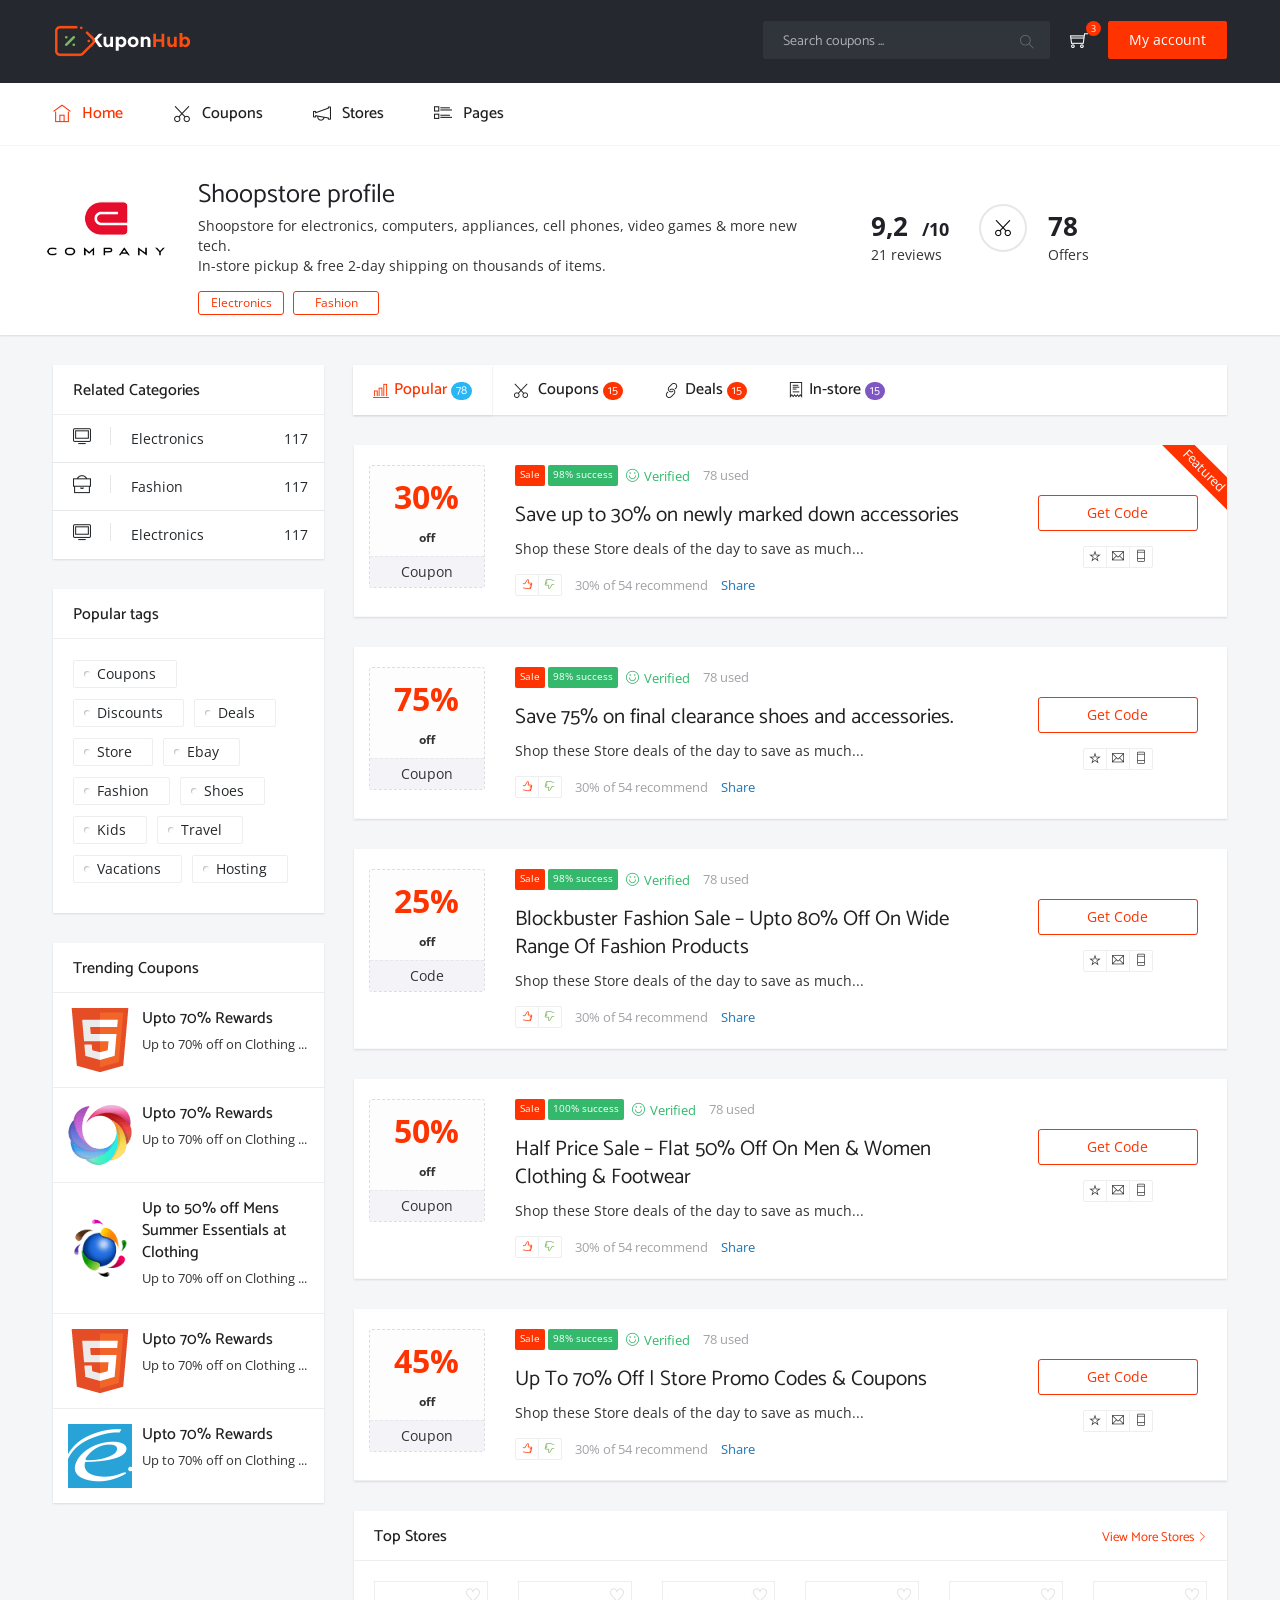
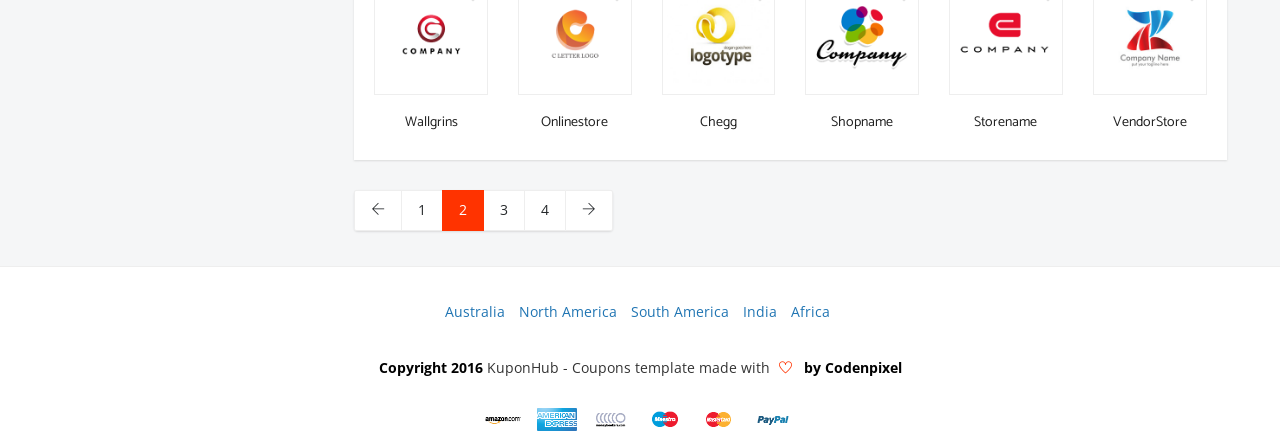
<file: hotoffersguru/hotoffersguru/App_Data/Temp/store_profile.html>
<!DOCTYPE html>
<html lang="en">
   
<!-- Mirrored from codenpixel.com/demo/kuponhub/store_profile.html by HTTrack Website Copier/3.x [XR&CO'2014], Sun, 09 Jul 2017 16:39:14 GMT -->
<head>
      <meta charset="utf-8" />
      <title>Kuponhub- Responsive Coupons and discounts bootstrap template</title>
      <meta name="viewport" content="width=device-width, initial-scale=1.0, maximum-scale=1.0, user-scalable=no" />
      <meta content="" name="description" />
      <meta content="Kupons" name="author" />
      <meta http-equiv="X-UA-Compatible" content="IE=edge" />
      <link rel="shortcut icon" href="#">
      <link href="assets/css/bootstrap.min.css" rel="stylesheet" type="text/css">
      <link href="assets/css/icons.css" rel="stylesheet" type="text/css">
      <link href="assets/css/animate.min.css" rel="stylesheet" type="text/css">
      <link href="assets/css/animsition.min.css" rel="stylesheet" type="text/css">
      <link href="owl.carousel/assets/owl.carousel.css" rel="stylesheet" type="text/css">
      <!-- Theme styles -->
      <link href="assets/css/style.css" rel="stylesheet" type="text/css">
      <!-- HTML5 Shim and Respond.js IE8 support of HTML5 elements and media queries -->
      <!-- WARNING: Respond.js doesn't work if you view the page via file:// -->
      <!--[if lt IE 9]>
      <script src="https://oss.maxcdn.com/libs/html5shiv/3.7.0/html5shiv.js"></script>
      <script src="https://oss.maxcdn.com/libs/respond.js/1.3.0/respond.min.js"></script>
      <![endif]-->
   </head>
   <body>
      <div class="site-wrapper animsition" data-animsition-in="fade-in" data-animsition-out="fade-out">
         <!-- Navigation Bar-->
         <header class="header">
            <div class="top-nav  navbar m-b-0 b-0">
               <div class="container">
                  <div class="row">
                     <!-- LOGO -->
                     <div class="topbar-left col-sm-3 col-xs-4">
                        <a href="index.html" class="logo"> <img src="assets/images/logo.png" alt="" class="img-responsive"> </a>
                     </div>
                     <!-- End Logo container-->
                     <div class="menu-extras col-sm-9 col-xs-8">
                        <ul class="nav navbar-nav navbar-right pull-right">
                           <li>
                              <form role="search" class="app-search pull-left hidden-xs">
                                 <div class="input-group">
                                    <input class="form-control" placeholder="Search coupons ..." aria-label="Text input with multiple buttons"> 
                                 </div>
                                 <a href="#"><i class="ti-search"></i></a> 
                              </form>
                           </li>
                           <li class="dropdown hidden-xs">
                              <a href="#" data-target="#" class="dropdown-toggle" data-toggle="dropdown" aria-expanded="true"> <i class="ti-shopping-cart"></i> <span class="badge badge-xs badge-danger">3</span> </a>
                              <ul class="dropdown-menu dropdown-menu-lg">
                                 <li class="notifi-title">My Coupons</li>
                                 <li class="list-group">
                                    <!-- list item-->
                                    <a href="javascript:void(0);" class="list-group-item">
                                       <div class="media">
                                          <div class="media-left"> <img src="assets/images/thumb10.png" alt=""> </div>
                                          <div class="media-body clearfix">
                                             <div class="media-heading">Up to 30%</div>
                                             <p class="m-0"> <small>Store coupon</small> </p>
                                          </div>
                                       </div>
                                    </a>
                                    <!-- list item-->
                                    <a href="javascript:void(0);" class="list-group-item">
                                       <div class="media">
                                          <div class="media-left"> <img src="assets/images/amazon-logo-small.jpg" alt=""> </div>
                                          <div class="media-body clearfix">
                                             <div class="media-heading">Up to 30%</div>
                                             <p class="m-0"> <small>Store coupon</small> </p>
                                          </div>
                                       </div>
                                    </a>
                                    <!-- list item-->
                                    <a href="javascript:void(0);" class="list-group-item">
                                       <div class="media">
                                          <div class="media-left"> <img src="assets/images/thumb8.png" alt=""> </div>
                                          <div class="media-body clearfix">
                                             <div class="media-heading">Up to 30%</div>
                                             <p class="m-0"> <small>Store coupon</small> </p>
                                          </div>
                                       </div>
                                    </a>
                                    <!-- last list item -->
                                    <a href="javascript:void(0);" class="list-group-item"> <small>Print all coupons</small> </a>
                                 </li>
                              </ul>
                           </li>
                           <li class="dropdown user-box">
                              <a href="#" class="dropdown-toggle profile btn btn-default" data-toggle="dropdown" aria-expanded="true">
                              My account
                              </a>
                              <ul class="dropdown-menu" style="margin-top:16px">
                                 <li><a href="javascript:void(0)"> LogIn</a> </li>
                                 <li><a href="javascript:void(0)">Registration</a> </li>
                                 <li><a href="javascript:void(0)">Help Center </a> </li>
                              </ul>
                           </li>
                        </ul>
                        <div class="menu-item">
                           <!-- Mobile menu toggle-->
                           <a class="navbar-toggle">
                              <div class="lines"> <span></span> <span></span> <span></span> </div>
                           </a>
                           <!-- End mobile menu toggle-->
                        </div>
                     </div>
                  </div>
               </div>
            </div>
            <div class="navbar-custom">
               <div class="container">
                  <div id="navigation">
                     <!-- Navigation Menu-->
                     <ul class="navigation-menu">
                        <li class="active"> <a href="index.html"><i class="ti-home"></i> <span> Home </span> </a> </li>
                        <li class="has-submenu">
                           <a href="#"><i class="ti-cut"></i> <span> Coupons </span> </a>
                           <ul class="submenu">
                              <li><a href="results.html">Coupon list</a> </li>
                              <li><a href="results_2.html">Coupon grid</a> </li>
                              <li><a href="results_3.html">Coupon grid image</a> </li>
                           </ul>
                        </li>
                        <li class="has-submenu">
                           <a href="#"><i class="ti-announcement"></i> <span> Stores </span> </a>
                           <ul class="submenu">
                              <li><a href="store_profile.html">Store</a> </li>
                              <li><a href="categories.html">Store categories</a> </li>
                           </ul>
                        </li>
                        <li class="has-submenu">
                           <a href="#"><i class="ti-layout-list-thumb"></i> <span> Pages </span> </a>
                           <ul class="submenu">
                              <li><a href="store_profile.html">Store</a> </li>
                              <li><a href="categories.html">Search stores</a> </li>
                              <li><a href="results.html">Coupos list</a> </li>
                              <li><a href="results_2.html">Coupons grid</a> </li>
                              <li><a href="results_3.html">Coupons grid images</a> </li>
                              <li><a href="submit.html">Submit coupon</a> </li>
                              <li><a href="faq.html">Faq</a> </li>
                              <li><a href="pricing.html">Pricing</a> </li>
                              <li><a href="contact.html">Contact</a> </li>
                              <li><a href="features.html">Features</a> </li>
                              <li><a href="blog_single.html">Blog</a> </li>
                              <li><a href="blog_articles.html">Blog list</a> </li>
                           </ul>
                        </li>
                     </ul>
                     <!-- End navigation menu  -->
                  </div>
               </div>
            </div>
         </header>
         <!-- Navigation ends -->
         <section class="results">
            <div class="dp-header">
               <div class="container">
                  <div class="row">
                     <div class="col-md-8 dph-info">
                        <img src="assets/images/thumb4.png" class="profile-img" alt="">
                        <div>
                           <h4>Shoopstore profile</h4>
                           <p>Shoopstore for electronics, computers, appliances, cell phones, video games & more new tech.
                              <br>In-store pickup & free 2-day shipping on thousands of items.
                           </p>
                           <a href="#">Electronics</a> <a href="#">Fashion</a> 
                        </div>
                     </div>
                     <div class="col-md-4 dph-reviews">
                        <p><span>9,2 &nbsp;<em>/10</em></span> 21 reviews</p>
                        <p class="dph-rec"><i class="ti-cut"></i><span>78</span> Offers</p>
                     </div>
                  </div>
               </div>
            </div>
            <div class="container">
               <div class="row">
                  <div class="col-sm-3">
                     <div class="widget categories b-b-0">
                        <!-- /widget heading -->
                        <div class="widget-heading">
                           <h3 class="widget-title text-dark">
                              Related Categories
                           </h3>
                           <div class="clearfix"></div>
                        </div>
                        <div class="widget-body">
                           <!-- Sidebar navigation -->
                           <ul class="nav sidebar-nav">
                              <li>
                                 <a href="#"> <i class="ti-desktop">
                                 </i> Electronics <span class="sidebar-badge badge-circle">
                                 117
                                 </span> </a>
                              </li>
                              <li>
                                 <a href="#"> <i class="ti-briefcase">
                                 </i> Fashion <span class="sidebar-badge badge-circle">
                                 117
                                 </span> </a>
                              </li>
                              <li>
                                 <a href="#"> <i class="ti-desktop">
                                 </i> Electronics <span class="sidebar-badge badge-circle">
                                 117
                                 </span> </a>
                              </li>
                           </ul>
                           <!-- Sidebar divider -->
                        </div>
                     </div>
                     <div class="widget">
                        <!-- /widget heading -->
                        <div class="widget-heading">
                           <h3 class="widget-title text-dark">
                              Popular tags
                           </h3>
                           <div class="clearfix"></div>
                        </div>
                        <div class="widget-body">
                           <ul class="tags">
                              <li> <a href="#" class="tag">
                                 Coupons
                                 </a> 
                              </li>
                              <li> <a href="#" class="tag">
                                 Discounts
                                 </a> 
                              </li>
                              <li> <a href="#" class="tag">
                                 Deals
                                 </a> 
                              </li>
                              <li> <a href="#" class="tag">
                                 Store 
                                 </a> 
                              </li>
                              <li> <a href="#" class="tag">
                                 Ebay
                                 </a> 
                              </li>
                              <li> <a href="#" class="tag">
                                 Fashion
                                 </a> 
                              </li>
                              <li> <a href="#" class="tag">
                                 Shoes
                                 </a> 
                              </li>
                              <li> <a href="#" class="tag">
                                 Kids
                                 </a> 
                              </li>
                              <li> <a href="#" class="tag">
                                 Travel
                                 </a> 
                              </li>
                              <li> <a href="#" class="tag">
                                 Vacations
                                 </a> 
                              </li>
                              <li> <a href="#" class="tag">
                                 Hosting
                                 </a> 
                              </li>
                           </ul>
                        </div>
                     </div>
                     <div class="widget trending-coupons">
                        <!-- /widget heading -->
                        <div class="widget-heading">
                           <h3 class="widget-title text-dark">
                              Trending Coupons
                           </h3>
                           <div class="clearfix"></div>
                        </div>
                        <div class="widget-body">
                           <div class="media">
                              <div class="media-left media-middle"> <img src="assets/images/thmbsm-5.png" alt=""> </div>
                              <div class="media-body">
                                 <h4 class="media-heading">Upto 70% Rewards</h4>
                                 <p>Up to 70% off on Clothing ...</p>
                              </div>
                           </div>
                           <!--/coupon media -->
                           <div class="media">
                              <div class="media-left media-middle"> <img src="assets/images/thmbsm-6.png" alt=""> </div>
                              <div class="media-body">
                                 <h4 class="media-heading">Upto 70% Rewards</h4>
                                 <p>Up to 70% off on Clothing ...</p>
                              </div>
                           </div>
                           <!--/coupon media -->
                           <div class="media">
                              <div class="media-left media-middle"> <img src="assets/images/thmbsm-4.png" alt=""> </div>
                              <div class="media-body">
                                 <h4 class="media-heading">Up to 50% off Mens Summer Essentials at Clothing</h4>
                                 <p>Up to 70% off on Clothing ...</p>
                              </div>
                           </div>
                           <div class="media">
                              <div class="media-left media-middle"> <img src="assets/images/thmbsm-5.png" alt=""> </div>
                              <div class="media-body">
                                 <h4 class="media-heading">Upto 70% Rewards</h4>
                                 <p>Up to 70% off on Clothing ...</p>
                              </div>
                           </div>
                           <!--/coupon media -->
                           <div class="media">
                              <div class="media-left media-middle"> <img src="assets/images/thmbsm-1.png" alt=""> </div>
                              <div class="media-body">
                                 <h4 class="media-heading">Upto 70% Rewards</h4>
                                 <p>Up to 70% off on Clothing ...</p>
                              </div>
                           </div>
                           <!--/coupon media -->
                        </div>
                        <!-- // widget body -->
                     </div>
                  </div>
                  <!--/col -->
                  <div class="col-sm-9">
                     <div class="widget-body">
                        <div class="widget">
                           <ul class="nav nav-tabs solo-nav responsive-tabs" id="myTab">
                              <li class="active"><a data-toggle="tab" href="#popular"><i class="ti-bar-chart"></i>Popular <span class="badge badge-info">78</span> </a> </li>
                              <li class=""><a data-toggle="tab" href="#coupons"><i class="ti-cut"></i> Coupons <span class="badge badge-danger">15</span></a> </li>
                              <li class=""><a data-toggle="tab" href="#deals"><i class="ti-link"></i>Deals <span class="badge badge-danger">15</span></a> </li>
                              <li class=""><a data-toggle="tab" href="#inStore"><i class="ti-receipt"></i>In-store <span class="badge badge-purple">15</span></a> </li>
                           </ul>
                        </div>
                     </div>
                     <!--/widget -->
                     <!-- Tab panes -->
                     <div class="tab-content">
                        <div role="tabpanel" class="tab-pane single-coupon active" id="popular">
                           <div class="coupon-wrapper coupon-single">
                              <div class="row">
                                 <div class="ribbon-wrapper hidden-xs">
                                    <div class="ribbon">Featured</div>
                                 </div>
                                 <div class="coupon-data col-sm-2 text-center">
                                    <div class="savings text-center">
                                       <div>
                                          <div class="large">30%</div>
                                          <div class="small">off</div>
                                          <div class="type">Coupon</div>
                                       </div>
                                    </div>
                                    <!-- end:Savings -->
                                 </div>
                                 <!-- end:Coupon data -->
                                 <div class="coupon-contain col-sm-7">
                                    <ul class="list-inline list-unstyled">
                                       <li class="sale label label-pink">Sale</li>
                                       <li class="popular label label-success">98% success</li>
                                       <li><span class="verified  text-success"><i class="ti-face-smile"></i>Verified</span> </li>
                                       <li><span class="used-count">78 used</span> </li>
                                    </ul>
                                    <h4 class="coupon-title"><a href="#">Save up to 30% on newly marked down accessories</a></h4>
                                    <p data-toggle="collapse" data-target="#more">Shop these Store deals of the day to save as much...</p>
                                    <p id="more" class="collapse">Don't miss out on all the coupon savings.Get you coupon now and save big</p>
                                    <ul class="coupon-details list-inline">
                                       <li class="list-inline-item">
                                          <div class="btn-group" role="group" aria-label="...">
                                             <button type="button" class="btn btn-default btn-xs" data-toggle="tooltip" data-placement="left" title="" data-original-title="It worked"><i class="ti-thumb-up"></i> </button>
                                             <button type="button" class="btn btn-default btn-xs" data-toggle="tooltip" data-placement="top" title="" data-original-title="It didn't work"><i class="ti-thumb-down"></i> </button>
                                          </div>
                                          <!-- end:Btn group -->
                                       </li>
                                       <li class="list-inline-item">30% of 54 recommend</li>
                                       <li class="list-inline-item"><a href="#">Share</a> </li>
                                    </ul>
                                    <!-- end:Coupon details -->
                                 </div>
                                 <!-- end:Coupon cont -->
                                 <div class="button-contain col-sm-3 text-center">
                                    <p class="btn-code" data-toggle="modal" data-target=".couponModal"> <span class="partial-code">BTSBAGS</span> <span class="btn-hover">Get Code</span> </p>
                                    <div class="btn-group" role="group" aria-label="...">
                                       <button type="button" class="btn btn-default btn-xs"><i class="ti-star"></i> </button>
                                       <button type="button" class="btn btn-default btn-xs"><i class="ti-email"></i> </button>
                                       <button type="button" class="btn btn-default btn-xs"><i class="ti-mobile"></i> </button>
                                    </div>
                                 </div>
                              </div>
                              <!-- //row -->
                           </div>
                           <!--/COUPON-->
                           <div class="coupon-wrapper coupon-single">
                              <div class="row">
                                 <div class="coupon-data col-sm-2 text-center">
                                    <div class="savings text-center">
                                       <div>
                                          <div class="large">75%</div>
                                          <div class="small">off</div>
                                          <div class="type">Coupon</div>
                                       </div>
                                    </div>
                                    <!-- end:Savings -->
                                 </div>
                                 <!-- end:Coupon data -->
                                 <div class="coupon-contain col-sm-7">
                                    <ul class="list-inline list-unstyled">
                                       <li class="sale label label-pink">Sale</li>
                                       <li class="popular label label-success">98% success</li>
                                       <li><span class="verified  text-success"><i class="ti-face-smile"></i>Verified</span> </li>
                                       <li><span class="used-count">78 used</span> </li>
                                    </ul>
                                    <h4 class="coupon-title"><a href="#">Save 75% on final clearance shoes and accessories.</a></h4>
                                    <p data-toggle="collapse" data-target="#more1">Shop these Store deals of the day to save as much...</p>
                                    <p id="more1" class="collapse">Don't miss out on all the coupon savings.Get you coupon now and save big</p>
                                    <ul class="coupon-details list-inline">
                                       <li class="list-inline-item">
                                          <div class="btn-group" role="group" aria-label="...">
                                             <button type="button" class="btn btn-default btn-xs" data-toggle="tooltip" data-placement="left" title="" data-original-title="It worked"><i class="ti-thumb-up"></i> </button>
                                             <button type="button" class="btn btn-default btn-xs" data-toggle="tooltip" data-placement="top" title="" data-original-title="It didn't work"><i class="ti-thumb-down"></i> </button>
                                          </div>
                                          <!-- end:Btn group -->
                                       </li>
                                       <li class="list-inline-item">30% of 54 recommend</li>
                                       <li class="list-inline-item"><a href="#">Share</a> </li>
                                    </ul>
                                    <!-- end:Coupon details -->
                                 </div>
                                 <!-- end:Coupon cont -->
                                 <div class="button-contain col-sm-3 text-center">
                                    <p class="btn-code" data-toggle="modal" data-target=".couponModal"> <span class="partial-code">BTSBAGS</span> <span class="btn-hover">Get Code</span> </p>
                                    <div class="btn-group" role="group" aria-label="...">
                                       <button type="button" class="btn btn-default btn-xs"><i class="ti-star"></i> </button>
                                       <button type="button" class="btn btn-default btn-xs"><i class="ti-email"></i> </button>
                                       <button type="button" class="btn btn-default btn-xs"><i class="ti-mobile"></i> </button>
                                    </div>
                                 </div>
                              </div>
                              <!-- //row -->
                           </div>
                           <!--/COUPON-->
                           <div class="coupon-wrapper coupon-single">
                              <div class="row">
                                 <div class="coupon-data col-sm-2 text-center">
                                    <div class="savings text-center">
                                       <div>
                                          <div class="large">25%</div>
                                          <div class="small">off</div>
                                          <div class="type">Code</div>
                                       </div>
                                    </div>
                                    <!-- end:Savings -->
                                 </div>
                                 <!-- end:Coupon data -->
                                 <div class="coupon-contain col-sm-7">
                                    <ul class="list-inline list-unstyled">
                                       <li class="sale label label-pink">Sale</li>
                                       <li class="popular label label-success">98% success</li>
                                       <li><span class="verified  text-success"><i class="ti-face-smile"></i>Verified</span> </li>
                                       <li><span class="used-count">78 used</span> </li>
                                    </ul>
                                    <h4 class="coupon-title"><a href="#">Blockbuster Fashion Sale – Upto 80% Off On Wide Range Of Fashion Products</a></h4>
                                    <p data-toggle="collapse" data-target="#more2">Shop these Store deals of the day to save as much...</p>
                                    <p id="more2" class="collapse">Don't miss out on all the coupon savings.Get you coupon now and save big</p>
                                    <ul class="coupon-details list-inline">
                                       <li class="list-inline-item">
                                          <div class="btn-group" role="group" aria-label="...">
                                             <button type="button" class="btn btn-default btn-xs" data-toggle="tooltip" data-placement="left" title="" data-original-title="It worked"><i class="ti-thumb-up"></i> </button>
                                             <button type="button" class="btn btn-default btn-xs" data-toggle="tooltip" data-placement="top" title="" data-original-title="It didn't work"><i class="ti-thumb-down"></i> </button>
                                          </div>
                                          <!-- end:Btn group -->
                                       </li>
                                       <li class="list-inline-item">30% of 54 recommend</li>
                                       <li class="list-inline-item"><a href="#">Share</a> </li>
                                    </ul>
                                    <!-- end:Coupon details -->
                                 </div>
                                 <!-- end:Coupon cont -->
                                 <div class="button-contain col-sm-3 text-center">
                                    <p class="btn-code" data-toggle="modal" data-target=".couponModal"> <span class="partial-code">BTSBAGS</span> <span class="btn-hover">Get Code</span> </p>
                                    <div class="btn-group" role="group" aria-label="...">
                                       <button type="button" class="btn btn-default btn-xs"><i class="ti-star"></i> </button>
                                       <button type="button" class="btn btn-default btn-xs"><i class="ti-email"></i> </button>
                                       <button type="button" class="btn btn-default btn-xs"><i class="ti-mobile"></i> </button>
                                    </div>
                                 </div>
                              </div>
                              <!-- //row -->
                           </div>
                           <!--/COUPON-->
                           <div class="coupon-wrapper coupon-single">
                              <div class="row">
                                 <div class="coupon-data col-sm-2 text-center">
                                    <div class="savings text-center">
                                       <div>
                                          <div class="large">50%</div>
                                          <div class="small">off</div>
                                          <div class="type">Coupon</div>
                                       </div>
                                    </div>
                                    <!-- end:Savings -->
                                 </div>
                                 <!-- end:Coupon data -->
                                 <div class="coupon-contain col-sm-7">
                                    <ul class="list-inline list-unstyled">
                                       <li class="sale label label-pink">Sale</li>
                                       <li class="popular label label-success">100% success</li>
                                       <li><span class="verified  text-success"><i class="ti-face-smile"></i>Verified</span> </li>
                                       <li><span class="used-count">78 used</span> </li>
                                    </ul>
                                    <h4 class="coupon-title"><a href="#">Half Price Sale – Flat 50% Off On Men & Women Clothing & Footwear</a></h4>
                                    <p data-toggle="collapse" data-target="#more3">Shop these Store deals of the day to save as much...</p>
                                    <p id="more3" class="collapse">Don't miss out on all the coupon savings.Get you coupon now and save big</p>
                                    <ul class="coupon-details list-inline">
                                       <li class="list-inline-item">
                                          <div class="btn-group" role="group" aria-label="...">
                                             <button type="button" class="btn btn-default btn-xs" data-toggle="tooltip" data-placement="left" title="" data-original-title="It worked"><i class="ti-thumb-up"></i> </button>
                                             <button type="button" class="btn btn-default btn-xs" data-toggle="tooltip" data-placement="top" title="" data-original-title="It didn't work"><i class="ti-thumb-down"></i> </button>
                                          </div>
                                          <!-- end:Btn group -->
                                       </li>
                                       <li class="list-inline-item">30% of 54 recommend</li>
                                       <li class="list-inline-item"><a href="#">Share</a> </li>
                                    </ul>
                                    <!-- end:Coupon details -->
                                 </div>
                                 <!-- end:Coupon cont -->
                                 <div class="button-contain col-sm-3 text-center">
                                    <p class="btn-code" data-toggle="modal" data-target=".couponModal"> <span class="partial-code">BTSBAGS</span> <span class="btn-hover">Get Code</span> </p>
                                    <div class="btn-group" role="group" aria-label="...">
                                       <button type="button" class="btn btn-default btn-xs"><i class="ti-star"></i> </button>
                                       <button type="button" class="btn btn-default btn-xs"><i class="ti-email"></i> </button>
                                       <button type="button" class="btn btn-default btn-xs"><i class="ti-mobile"></i> </button>
                                    </div>
                                 </div>
                              </div>
                              <!-- //row -->
                           </div>
                           <!--/COUPON-->
                           <div class="coupon-wrapper coupon-single">
                              <div class="row">
                                 <div class="coupon-data col-sm-2 text-center">
                                    <div class="savings text-center">
                                       <div>
                                          <div class="large">45%</div>
                                          <div class="small">off</div>
                                          <div class="type">Coupon</div>
                                       </div>
                                    </div>
                                    <!-- end:Savings -->
                                 </div>
                                 <!-- end:Coupon data -->
                                 <div class="coupon-contain col-sm-7">
                                    <ul class="list-inline list-unstyled">
                                       <li class="sale label label-pink">Sale</li>
                                       <li class="popular label label-success">98% success</li>
                                       <li><span class="verified  text-success"><i class="ti-face-smile"></i>Verified</span> </li>
                                       <li><span class="used-count">78 used</span> </li>
                                    </ul>
                                    <h4 class="coupon-title"><a href="#">Up To 70% Off | Store Promo Codes &amp; Coupons</a></h4>
                                    <p data-toggle="collapse" data-target="#more4">Shop these Store deals of the day to save as much...</p>
                                    <p id="more4" class="collapse">Don't miss out on all the coupon savings.Get you coupon now and save big</p>
                                    <ul class="coupon-details list-inline">
                                       <li class="list-inline-item">
                                          <div class="btn-group" role="group" aria-label="...">
                                             <button type="button" class="btn btn-default btn-xs" data-toggle="tooltip" data-placement="left" title="" data-original-title="It worked"><i class="ti-thumb-up"></i> </button>
                                             <button type="button" class="btn btn-default btn-xs" data-toggle="tooltip" data-placement="top" title="" data-original-title="It didn't work"><i class="ti-thumb-down"></i> </button>
                                          </div>
                                          <!-- end:Btn group -->
                                       </li>
                                       <li class="list-inline-item">30% of 54 recommend</li>
                                       <li class="list-inline-item"><a href="#">Share</a> </li>
                                    </ul>
                                    <!-- end:Coupon details -->
                                 </div>
                                 <!-- end:Coupon cont -->
                                 <div class="button-contain col-sm-3 text-center">
                                    <p class="btn-code" data-toggle="modal" data-target=".couponModal"> <span class="partial-code">BTSBAGS</span> <span class="btn-hover">Get Code</span> </p>
                                    <div class="btn-group" role="group" aria-label="...">
                                       <button type="button" class="btn btn-default btn-xs"><i class="ti-star"></i> </button>
                                       <button type="button" class="btn btn-default btn-xs"><i class="ti-email"></i> </button>
                                       <button type="button" class="btn btn-default btn-xs"><i class="ti-mobile"></i> </button>
                                    </div>
                                 </div>
                              </div>
                              <!-- //row -->
                           </div>
                           <!--/COUPON-->
                        </div>
                        <!-- / tabpanel -->
                        <div role="tabpanel" class="tab-pane single-coupon" id="coupons">
                           <div class="coupon-wrapper coupon-single">
                              <div class="row">
                                 <div class="coupon-data col-sm-2 text-center">
                                    <div class="savings text-center">
                                       <div>
                                          <div class="large">45%</div>
                                          <div class="small">off</div>
                                          <div class="type">Coupon</div>
                                       </div>
                                    </div>
                                    <!-- end:Savings -->
                                 </div>
                                 <!-- end:Coupon data -->
                                 <div class="coupon-contain col-sm-7">
                                    <ul class="list-inline list-unstyled">
                                       <li class="sale label label-pink">Sale</li>
                                       <li class="popular label label-success">98% success</li>
                                       <li><span class="verified  text-success"><i class="ti-face-smile"></i>Verified</span> </li>
                                       <li><span class="used-count">78 used</span> </li>
                                    </ul>
                                    <h4 class="coupon-title"><a href="#">Save 40% to 50% Off Select Styles. Valid 7/31</a></h4>
                                    <p data-toggle="collapse" data-target="#more5">Shop these Store deals of the day to save as much...</p>
                                    <p id="more5" class="collapse">Don't miss out on all the coupon savings.Get you coupon now and save big</p>
                                    <ul class="coupon-details list-inline">
                                       <li class="list-inline-item">
                                          <div class="btn-group" role="group" aria-label="...">
                                             <button type="button" class="btn btn-default btn-xs" data-toggle="tooltip" data-placement="left" title="" data-original-title="It worked"><i class="ti-thumb-up"></i> </button>
                                             <button type="button" class="btn btn-default btn-xs" data-toggle="tooltip" data-placement="top" title="" data-original-title="It didn't work"><i class="ti-thumb-down"></i> </button>
                                          </div>
                                          <!-- end:Btn group -->
                                       </li>
                                       <li class="list-inline-item">30% of 54 recommend</li>
                                       <li class="list-inline-item"><a href="#">Share</a> </li>
                                    </ul>
                                    <!-- end:Coupon details -->
                                 </div>
                                 <!-- end:Coupon cont -->
                                 <div class="button-contain col-sm-3 text-center">
                                    <p class="btn-code" data-toggle="modal" data-target=".couponModal"> <span class="partial-code">BTSBAGS</span> <span class="btn-hover">Get Code</span> </p>
                                    <div class="btn-group" role="group" aria-label="...">
                                       <button type="button" class="btn btn-default btn-xs"><i class="ti-star"></i> </button>
                                       <button type="button" class="btn btn-default btn-xs"><i class="ti-email"></i> </button>
                                       <button type="button" class="btn btn-default btn-xs"><i class="ti-mobile"></i> </button>
                                    </div>
                                 </div>
                              </div>
                              <!-- //row -->
                           </div>
                           <!--/COUPON-->
                           <div class="coupon-wrapper coupon-single">
                              <div class="row">
                                 <div class="coupon-data col-sm-2 text-center">
                                    <div class="savings text-center">
                                       <div>
                                          <div class="large">45%</div>
                                          <div class="small">off</div>
                                          <div class="type">Coupon</div>
                                       </div>
                                    </div>
                                    <!-- end:Savings -->
                                 </div>
                                 <!-- end:Coupon data -->
                                 <div class="coupon-contain col-sm-7">
                                    <ul class="list-inline list-unstyled">
                                       <li class="sale label label-pink">Sale</li>
                                       <li class="popular label label-success">98% success</li>
                                       <li><span class="verified  text-success"><i class="ti-face-smile"></i>Verified</span> </li>
                                       <li><span class="used-count">78 used</span> </li>
                                    </ul>
                                    <h4 class="coupon-title"><a href="#">Up To 70% Off | Store Promo Codes &amp; Coupons</a></h4>
                                    <p data-toggle="collapse" data-target="#more6">Shop these Store deals of the day to save as much...</p>
                                    <p id="more6" class="collapse">Don't miss out on all the coupon savings.Get you coupon now and save big</p>
                                    <ul class="coupon-details list-inline">
                                       <li class="list-inline-item">
                                          <div class="btn-group" role="group" aria-label="...">
                                             <button type="button" class="btn btn-default btn-xs" data-toggle="tooltip" data-placement="left" title="" data-original-title="It worked"><i class="ti-thumb-up"></i> </button>
                                             <button type="button" class="btn btn-default btn-xs" data-toggle="tooltip" data-placement="top" title="" data-original-title="It didn't work"><i class="ti-thumb-down"></i> </button>
                                          </div>
                                          <!-- end:Btn group -->
                                       </li>
                                       <li class="list-inline-item">30% of 54 recommend</li>
                                       <li class="list-inline-item"><a href="#">Share</a> </li>
                                    </ul>
                                    <!-- end:Coupon details -->
                                 </div>
                                 <!-- end:Coupon cont -->
                                 <div class="button-contain col-sm-3 text-center">
                                    <p class="btn-code" data-toggle="modal" data-target=".couponModal"> <span class="partial-code">BTSBAGS</span> <span class="btn-hover">Get Code</span> </p>
                                    <div class="btn-group" role="group" aria-label="...">
                                       <button type="button" class="btn btn-default btn-xs"><i class="ti-star"></i> </button>
                                       <button type="button" class="btn btn-default btn-xs"><i class="ti-email"></i> </button>
                                       <button type="button" class="btn btn-default btn-xs"><i class="ti-mobile"></i> </button>
                                    </div>
                                 </div>
                              </div>
                              <!-- //row -->
                           </div>
                           <!--/COUPON-->
                           <div class="coupon-wrapper coupon-single">
                              <div class="row">
                                 <div class="coupon-data col-sm-2 text-center">
                                    <div class="savings text-center">
                                       <div>
                                          <div class="large">45%</div>
                                          <div class="small">off</div>
                                          <div class="type">Coupon</div>
                                       </div>
                                    </div>
                                    <!-- end:Savings -->
                                 </div>
                                 <!-- end:Coupon data -->
                                 <div class="coupon-contain col-sm-7">
                                    <ul class="list-inline list-unstyled">
                                       <li class="sale label label-pink">Sale</li>
                                       <li class="popular label label-success">98% success</li>
                                       <li><span class="verified  text-success"><i class="ti-face-smile"></i>Verified</span> </li>
                                       <li><span class="used-count">78 used</span> </li>
                                    </ul>
                                    <h4 class="coupon-title"><a href="#">Up To 70% Off | Store Promo Codes &amp; Coupons</a></h4>
                                    <p data-toggle="collapse" data-target="#more7">Shop these Store deals of the day to save as much...</p>
                                    <p id="more7" class="collapse">Don't miss out on all the coupon savings.Get you coupon now and save big</p>
                                    <ul class="coupon-details list-inline">
                                       <li class="list-inline-item">
                                          <div class="btn-group" role="group" aria-label="...">
                                             <button type="button" class="btn btn-default btn-xs" data-toggle="tooltip" data-placement="left" title="" data-original-title="It worked"><i class="ti-thumb-up"></i> </button>
                                             <button type="button" class="btn btn-default btn-xs" data-toggle="tooltip" data-placement="top" title="" data-original-title="It didn't work"><i class="ti-thumb-down"></i> </button>
                                          </div>
                                          <!-- end:Btn group -->
                                       </li>
                                       <li class="list-inline-item">30% of 54 recommend</li>
                                       <li class="list-inline-item"><a href="#">Share</a> </li>
                                    </ul>
                                    <!-- end:Coupon details -->
                                 </div>
                                 <!-- end:Coupon cont -->
                                 <div class="button-contain col-sm-3 text-center">
                                    <p class="btn-code" data-toggle="modal" data-target=".couponModal"> <span class="partial-code">BTSBAGS</span> <span class="btn-hover">Get Code</span> </p>
                                    <div class="btn-group" role="group" aria-label="...">
                                       <button type="button" class="btn btn-default btn-xs"><i class="ti-star"></i> </button>
                                       <button type="button" class="btn btn-default btn-xs"><i class="ti-email"></i> </button>
                                       <button type="button" class="btn btn-default btn-xs"><i class="ti-mobile"></i> </button>
                                    </div>
                                 </div>
                              </div>
                              <!-- //row -->
                           </div>
                           <!--/COUPON-->
                        </div>
                        <!-- / tabpanel -->
                        <div role="tabpanel" class="tab-pane single-coupon" id="deals">
                           <div class="coupon-wrapper coupon-single">
                              <div class="row">
                                 <div class="coupon-data col-sm-2 text-center">
                                    <div class="savings text-center">
                                       <div>
                                          <div class="large">45%</div>
                                          <div class="small">off</div>
                                          <div class="type">Coupon</div>
                                       </div>
                                    </div>
                                    <!-- end:Savings -->
                                 </div>
                                 <!-- end:Coupon data -->
                                 <div class="coupon-contain col-sm-7">
                                    <ul class="list-inline list-unstyled">
                                       <li class="sale label label-pink">Sale</li>
                                       <li class="popular label label-success">98% success</li>
                                       <li><span class="verified  text-success"><i class="ti-face-smile"></i>Verified</span> </li>
                                       <li><span class="used-count">78 used</span> </li>
                                    </ul>
                                    <h4 class="coupon-title"><a href="#">Up To 70% Off | Store Promo Codes &amp; Coupons</a></h4>
                                    <p data-toggle="collapse" data-target="#more8">Shop these Store deals of the day to save as much...</p>
                                    <p id="more8" class="collapse">Don't miss out on all the coupon savings.Get you coupon now and save big</p>
                                    <ul class="coupon-details list-inline">
                                       <li class="list-inline-item">
                                          <div class="btn-group" role="group" aria-label="...">
                                             <button type="button" class="btn btn-default btn-xs" data-toggle="tooltip" data-placement="left" title="" data-original-title="It worked"><i class="ti-thumb-up"></i> </button>
                                             <button type="button" class="btn btn-default btn-xs" data-toggle="tooltip" data-placement="top" title="" data-original-title="It didn't work"><i class="ti-thumb-down"></i> </button>
                                          </div>
                                          <!-- end:Btn group -->
                                       </li>
                                       <li class="list-inline-item">30% of 54 recommend</li>
                                       <li class="list-inline-item"><a href="#">Share</a> </li>
                                    </ul>
                                    <!-- end:Coupon details -->
                                 </div>
                                 <!-- end:Coupon cont -->
                                 <div class="button-contain col-sm-3 text-center">
                                    <p class="btn-code" data-toggle="modal" data-target=".couponModal"> <span class="partial-code">BTSBAGS</span> <span class="btn-hover">Get Code</span> </p>
                                    <div class="btn-group" role="group" aria-label="...">
                                       <button type="button" class="btn btn-default btn-xs"><i class="ti-star"></i> </button>
                                       <button type="button" class="btn btn-default btn-xs"><i class="ti-email"></i> </button>
                                       <button type="button" class="btn btn-default btn-xs"><i class="ti-mobile"></i> </button>
                                    </div>
                                 </div>
                              </div>
                              <!-- //row -->
                           </div>
                           <!--/COUPON-->
                           <div class="coupon-wrapper coupon-single">
                              <div class="row">
                                 <div class="coupon-data col-sm-2 text-center">
                                    <div class="savings text-center">
                                       <div>
                                          <div class="large">45%</div>
                                          <div class="small">off</div>
                                          <div class="type">Coupon</div>
                                       </div>
                                    </div>
                                    <!-- end:Savings -->
                                 </div>
                                 <!-- end:Coupon data -->
                                 <div class="coupon-contain col-sm-7">
                                    <ul class="list-inline list-unstyled">
                                       <li class="sale label label-pink">Sale</li>
                                       <li class="popular label label-success">98% success</li>
                                       <li><span class="verified  text-success"><i class="ti-face-smile"></i>Verified</span> </li>
                                       <li><span class="used-count">78 used</span> </li>
                                    </ul>
                                    <h4 class="coupon-title"><a href="#">Up To 70% Off | Store Promo Codes &amp; Coupons</a></h4>
                                    <p data-toggle="collapse" data-target="#more9">Shop these Store deals of the day to save as much...</p>
                                    <p id="more9" class="collapse">Don't miss out on all the coupon savings.Get you coupon now and save big</p>
                                    <ul class="coupon-details list-inline">
                                       <li class="list-inline-item">
                                          <div class="btn-group" role="group" aria-label="...">
                                             <button type="button" class="btn btn-default btn-xs" data-toggle="tooltip" data-placement="left" title="" data-original-title="It worked"><i class="ti-thumb-up"></i> </button>
                                             <button type="button" class="btn btn-default btn-xs" data-toggle="tooltip" data-placement="top" title="" data-original-title="It didn't work"><i class="ti-thumb-down"></i> </button>
                                          </div>
                                          <!-- end:Btn group -->
                                       </li>
                                       <li class="list-inline-item">30% of 54 recommend</li>
                                       <li class="list-inline-item"><a href="#">Share</a> </li>
                                    </ul>
                                    <!-- end:Coupon details -->
                                 </div>
                                 <!-- end:Coupon cont -->
                                 <div class="button-contain col-sm-3 text-center">
                                    <p class="btn-code" data-toggle="modal" data-target=".couponModal"> <span class="partial-code">BTSBAGS</span> <span class="btn-hover">Get Code</span> </p>
                                    <div class="btn-group" role="group" aria-label="...">
                                       <button type="button" class="btn btn-default btn-xs"><i class="ti-star"></i> </button>
                                       <button type="button" class="btn btn-default btn-xs"><i class="ti-email"></i> </button>
                                       <button type="button" class="btn btn-default btn-xs"><i class="ti-mobile"></i> </button>
                                    </div>
                                 </div>
                              </div>
                              <!-- //row -->
                           </div>
                           <!--/COUPON-->
                           <div class="coupon-wrapper coupon-single">
                              <div class="row">
                                 <div class="coupon-data col-sm-2 text-center">
                                    <div class="savings text-center">
                                       <div>
                                          <div class="large">45%</div>
                                          <div class="small">off</div>
                                          <div class="type">Coupon</div>
                                       </div>
                                    </div>
                                    <!-- end:Savings -->
                                 </div>
                                 <!-- end:Coupon data -->
                                 <div class="coupon-contain col-sm-7">
                                    <ul class="list-inline list-unstyled">
                                       <li class="sale label label-pink">Sale</li>
                                       <li class="popular label label-success">98% success</li>
                                       <li><span class="verified  text-success"><i class="ti-face-smile"></i>Verified</span> </li>
                                       <li><span class="used-count">78 used</span> </li>
                                    </ul>
                                    <h4 class="coupon-title"><a href="#">Up To 70% Off | Store Promo Codes &amp; Coupons</a></h4>
                                    <p data-toggle="collapse" data-target="#more1">Shop these Store deals of the day to save as much...</p>
                                    <p id="more10" class="collapse">Don't miss out on all the coupon savings.Get you coupon now and save big</p>
                                    <ul class="coupon-details list-inline">
                                       <li class="list-inline-item">
                                          <div class="btn-group" role="group" aria-label="...">
                                             <button type="button" class="btn btn-default btn-xs" data-toggle="tooltip" data-placement="left" title="" data-original-title="It worked"><i class="ti-thumb-up"></i> </button>
                                             <button type="button" class="btn btn-default btn-xs" data-toggle="tooltip" data-placement="top" title="" data-original-title="It didn't work"><i class="ti-thumb-down"></i> </button>
                                          </div>
                                          <!-- end:Btn group -->
                                       </li>
                                       <li class="list-inline-item">30% of 54 recommend</li>
                                       <li class="list-inline-item"><a href="#">Share</a> </li>
                                    </ul>
                                    <!-- end:Coupon details -->
                                 </div>
                                 <!-- end:Coupon cont -->
                                 <div class="button-contain col-sm-3 text-center">
                                    <p class="btn-code" data-toggle="modal" data-target=".couponModal"> <span class="partial-code">BTSBAGS</span> <span class="btn-hover">Get Code</span> </p>
                                    <div class="btn-group" role="group" aria-label="...">
                                       <button type="button" class="btn btn-default btn-xs"><i class="ti-star"></i> </button>
                                       <button type="button" class="btn btn-default btn-xs"><i class="ti-email"></i> </button>
                                       <button type="button" class="btn btn-default btn-xs"><i class="ti-mobile"></i> </button>
                                    </div>
                                 </div>
                              </div>
                              <!-- //row -->
                           </div>
                           <!--/COUPON-->
                           <div class="coupon-wrapper coupon-single">
                              <div class="row">
                                 <div class="coupon-data col-sm-2 text-center">
                                    <div class="savings text-center">
                                       <div>
                                          <div class="large">45%</div>
                                          <div class="small">off</div>
                                          <div class="type">Coupon</div>
                                       </div>
                                    </div>
                                    <!-- end:Savings -->
                                 </div>
                                 <!-- end:Coupon data -->
                                 <div class="coupon-contain col-sm-7">
                                    <ul class="list-inline list-unstyled">
                                       <li class="sale label label-pink">Sale</li>
                                       <li class="popular label label-success">98% success</li>
                                       <li><span class="verified  text-success"><i class="ti-face-smile"></i>Verified</span> </li>
                                       <li><span class="used-count">78 used</span> </li>
                                    </ul>
                                    <h4 class="coupon-title"><a href="#">Up To 70% Off | Store Promo Codes &amp; Coupons</a></h4>
                                    <p data-toggle="collapse" data-target="#more11">Shop these Store deals of the day to save as much...</p>
                                    <p id="more11" class="collapse">Don't miss out on all the coupon savings.Get you coupon now and save big</p>
                                    <ul class="coupon-details list-inline">
                                       <li class="list-inline-item">
                                          <div class="btn-group" role="group" aria-label="...">
                                             <button type="button" class="btn btn-default btn-xs" data-toggle="tooltip" data-placement="left" title="" data-original-title="It worked"><i class="ti-thumb-up"></i> </button>
                                             <button type="button" class="btn btn-default btn-xs" data-toggle="tooltip" data-placement="top" title="" data-original-title="It didn't work"><i class="ti-thumb-down"></i> </button>
                                          </div>
                                          <!-- end:Btn group -->
                                       </li>
                                       <li class="list-inline-item">30% of 54 recommend</li>
                                       <li class="list-inline-item"><a href="#">Share</a> </li>
                                    </ul>
                                    <!-- end:Coupon details -->
                                 </div>
                                 <!-- end:Coupon cont -->
                                 <div class="button-contain col-sm-3 text-center">
                                    <p class="btn-code" data-toggle="modal" data-target=".couponModal"> <span class="partial-code">BTSBAGS</span> <span class="btn-hover">Get Code</span> </p>
                                    <div class="btn-group" role="group" aria-label="...">
                                       <button type="button" class="btn btn-default btn-xs"><i class="ti-star"></i> </button>
                                       <button type="button" class="btn btn-default btn-xs"><i class="ti-email"></i> </button>
                                       <button type="button" class="btn btn-default btn-xs"><i class="ti-mobile"></i> </button>
                                    </div>
                                 </div>
                              </div>
                              <!-- //row -->
                           </div>
                           <!--/COUPON-->
                           <div class="coupon-wrapper coupon-single">
                              <div class="row">
                                 <div class="coupon-data col-sm-2 text-center">
                                    <div class="savings text-center">
                                       <div>
                                          <div class="large">45%</div>
                                          <div class="small">off</div>
                                          <div class="type">Coupon</div>
                                       </div>
                                    </div>
                                    <!-- end:Savings -->
                                 </div>
                                 <!-- end:Coupon data -->
                                 <div class="coupon-contain col-sm-7">
                                    <ul class="list-inline list-unstyled">
                                       <li class="sale label label-pink">Sale</li>
                                       <li class="popular label label-success">98% success</li>
                                       <li><span class="verified  text-success"><i class="ti-face-smile"></i>Verified</span> </li>
                                       <li><span class="used-count">78 used</span> </li>
                                    </ul>
                                    <h4 class="coupon-title"><a href="#">Up To 70% Off | Store Promo Codes &amp; Coupons</a></h4>
                                    <p data-toggle="collapse" data-target="#more12">Shop these Store deals of the day to save as much...</p>
                                    <p id="more12" class="collapse">Don't miss out on all the coupon savings.Get you coupon now and save big</p>
                                    <ul class="coupon-details list-inline">
                                       <li class="list-inline-item">
                                          <div class="btn-group" role="group" aria-label="...">
                                             <button type="button" class="btn btn-default btn-xs" data-toggle="tooltip" data-placement="left" title="" data-original-title="It worked"><i class="ti-thumb-up"></i> </button>
                                             <button type="button" class="btn btn-default btn-xs" data-toggle="tooltip" data-placement="top" title="" data-original-title="It didn't work"><i class="ti-thumb-down"></i> </button>
                                          </div>
                                          <!-- end:Btn group -->
                                       </li>
                                       <li class="list-inline-item">30% of 54 recommend</li>
                                       <li class="list-inline-item"><a href="#">Share</a> </li>
                                    </ul>
                                    <!-- end:Coupon details -->
                                 </div>
                                 <!-- end:Coupon cont -->
                                 <div class="button-contain col-sm-3 text-center">
                                    <p class="btn-code" data-toggle="modal" data-target=".couponModal"> <span class="partial-code">BTSBAGS</span> <span class="btn-hover">Get Code</span> </p>
                                    <div class="btn-group" role="group" aria-label="...">
                                       <button type="button" class="btn btn-default btn-xs"><i class="ti-star"></i> </button>
                                       <button type="button" class="btn btn-default btn-xs"><i class="ti-email"></i> </button>
                                       <button type="button" class="btn btn-default btn-xs"><i class="ti-mobile"></i> </button>
                                    </div>
                                 </div>
                              </div>
                              <!-- //row -->
                           </div>
                           <!--/COUPON-->
                           <div class="coupon-wrapper coupon-single">
                              <div class="row">
                                 <div class="ribbon-wrapper hidden-xs">
                                    <div class="ribbon">Featured</div>
                                 </div>
                                 <div class="coupon-data col-sm-2 text-center">
                                    <div class="savings text-center">
                                       <div>
                                          <div class="large">45%</div>
                                          <div class="small">off</div>
                                          <div class="type">Coupon</div>
                                       </div>
                                    </div>
                                    <!-- end:Savings -->
                                 </div>
                                 <!-- end:Coupon data -->
                                 <div class="coupon-contain col-sm-7">
                                    <ul class="list-inline list-unstyled">
                                       <li class="sale label label-pink">Sale</li>
                                       <li class="popular label label-success">98% success</li>
                                       <li><span class="verified  text-success"><i class="ti-face-smile"></i>Verified</span> </li>
                                       <li><span class="used-count">78 used</span> </li>
                                    </ul>
                                    <h4 class="coupon-title"><a href="#">Up To 70% Off | Store Promo Codes &amp; Coupons</a></h4>
                                    <p data-toggle="collapse" data-target="#more14">Shop these Store deals of the day to save as much...</p>
                                    <p id="more14" class="collapse">Don't miss out on all the coupon savings.Get you coupon now and save big</p>
                                    <ul class="coupon-details list-inline">
                                       <li class="list-inline-item">
                                          <div class="btn-group" role="group" aria-label="...">
                                             <button type="button" class="btn btn-default btn-xs" data-toggle="tooltip" data-placement="left" title="" data-original-title="It worked"><i class="ti-thumb-up"></i> </button>
                                             <button type="button" class="btn btn-default btn-xs" data-toggle="tooltip" data-placement="top" title="" data-original-title="It didn't work"><i class="ti-thumb-down"></i> </button>
                                          </div>
                                          <!-- end:Btn group -->
                                       </li>
                                       <li class="list-inline-item">30% of 54 recommend</li>
                                       <li class="list-inline-item"><a href="#">Share</a> </li>
                                    </ul>
                                    <!-- end:Coupon details -->
                                 </div>
                                 <!-- end:Coupon cont -->
                                 <div class="button-contain col-sm-3 text-center">
                                    <p class="btn-code" data-toggle="modal" data-target=".couponModal"> <span class="partial-code">BTSBAGS</span> <span class="btn-hover">Get Code</span> </p>
                                    <div class="btn-group" role="group" aria-label="...">
                                       <button type="button" class="btn btn-default btn-xs"><i class="ti-star"></i> </button>
                                       <button type="button" class="btn btn-default btn-xs"><i class="ti-email"></i> </button>
                                       <button type="button" class="btn btn-default btn-xs"><i class="ti-mobile"></i> </button>
                                    </div>
                                 </div>
                              </div>
                              <!-- //row -->
                           </div>
                           <!--/COUPON-->
                        </div>
                        <!-- / tabpanel -->
                        <div role="tabpanel" class="tab-pane single-coupon" id="inStore">
                           <div class="alert alert-info">This coupons can be used only in-store.Plase print and save coupons. <a href="#" class="alert-link">Visit store for more info</a>.</div>
                           <div class="coupon-wrapper coupon-single">
                              <div class="row">
                                 <div class="ribbon-wrapper hidden-xs">
                                    <div class="ribbon">Featured</div>
                                 </div>
                                 <div class="coupon-data col-sm-2 text-center">
                                    <div class="savings text-center">
                                       <div>
                                          <div class="large">75%</div>
                                          <div class="small">off</div>
                                          <div class="type">Coupon</div>
                                       </div>
                                    </div>
                                    <!-- end:Savings -->
                                 </div>
                                 <!-- end:Coupon data -->
                                 <div class="coupon-contain col-sm-7">
                                    <ul class="list-inline list-unstyled">
                                       <li class="sale label label-pink">Sale</li>
                                       <li class="popular label label-success">98% success</li>
                                       <li><span class="verified  text-success"><i class="ti-face-smile"></i>Verified</span> </li>
                                       <li><span class="used-count">78 used</span> </li>
                                    </ul>
                                    <h4 class="coupon-title"><a href="#">Receive $100 OFF Your $400+ Purchase, or $200 OFF Your $800+ Purchase</a></h4>
                                    <p data-toggle="collapse" data-target="#more15">Shop these Store deals of the day to save as much...</p>
                                    <p id="more15" class="collapse">Don't miss out on all the coupon savings.Get you coupon now and save big</p>
                                    <ul class="coupon-details list-inline">
                                       <li class="list-inline-item">
                                          <div class="btn-group" role="group" aria-label="...">
                                             <button type="button" class="btn btn-default btn-xs" data-toggle="tooltip" data-placement="left" title="" data-original-title="It worked"><i class="ti-thumb-up"></i> </button>
                                             <button type="button" class="btn btn-default btn-xs" data-toggle="tooltip" data-placement="top" title="" data-original-title="It didn't work"><i class="ti-thumb-down"></i> </button>
                                          </div>
                                          <!-- end:Btn group -->
                                       </li>
                                       <li class="list-inline-item">30% of 54 recommend</li>
                                       <li class="list-inline-item"><a href="#">Share</a> </li>
                                    </ul>
                                    <!-- end:Coupon details -->
                                 </div>
                                 <!-- end:Coupon cont -->
                                 <div class="button-contain col-sm-3 text-center">
                                    <p class="btn-code" data-toggle="modal" data-target=".couponModal"> <span class="partial-code">BTSBAGS</span> <span class="btn-hover">Get Code</span> </p>
                                    <div class="btn-group" role="group" aria-label="...">
                                       <button type="button" class="btn btn-default btn-xs"><i class="ti-star"></i> </button>
                                       <button type="button" class="btn btn-default btn-xs"><i class="ti-email"></i> </button>
                                       <button type="button" class="btn btn-default btn-xs"><i class="ti-mobile"></i> </button>
                                    </div>
                                 </div>
                              </div>
                              <!-- //row -->
                           </div>
                           <!--/COUPON-->
                           <div class="coupon-wrapper coupon-single">
                              <div class="row">
                                 <div class="ribbon-wrapper hidden-xs">
                                    <div class="ribbon">Featured</div>
                                 </div>
                                 <div class="coupon-data col-sm-2 text-center">
                                    <div class="savings text-center">
                                       <div>
                                          <div class="large">50%</div>
                                          <div class="small">off</div>
                                          <div class="type">Code</div>
                                       </div>
                                    </div>
                                    <!-- end:Savings -->
                                 </div>
                                 <!-- end:Coupon data -->
                                 <div class="coupon-contain col-sm-7">
                                    <ul class="list-inline list-unstyled">
                                       <li class="sale label label-pink">Code</li>
                                       <li class="popular label label-success">90% success</li>
                                       <li><span class="verified  text-success"><i class="ti-face-smile"></i>Verified</span> </li>
                                       <li><span class="used-count">78 used</span> </li>
                                    </ul>
                                    <h4 class="coupon-title"><a href="#">
                                       Free Shipping On All Orders</a>
                                    </h4>
                                    <p data-toggle="collapse" data-target="#more16">Shop these Store deals of the day to save as much...</p>
                                    <p id="more16" class="collapse">Don't miss out on all the coupon savings.Get you coupon now and save big</p>
                                    <ul class="coupon-details list-inline">
                                       <li class="list-inline-item">
                                          <div class="btn-group" role="group" aria-label="...">
                                             <button type="button" class="btn btn-default btn-xs" data-toggle="tooltip" data-placement="left" title="" data-original-title="It worked"><i class="ti-thumb-up"></i> </button>
                                             <button type="button" class="btn btn-default btn-xs" data-toggle="tooltip" data-placement="top" title="" data-original-title="It didn't work"><i class="ti-thumb-down"></i> </button>
                                          </div>
                                          <!-- end:Btn group -->
                                       </li>
                                       <li class="list-inline-item">30% of 54 recommend</li>
                                       <li class="list-inline-item"><a href="#">Share</a> </li>
                                    </ul>
                                    <!-- end:Coupon details -->
                                 </div>
                                 <!-- end:Coupon cont -->
                                 <div class="button-contain col-sm-3 text-center">
                                    <p class="btn-code" data-toggle="modal" data-target=".couponModal"> <span class="partial-code">BTSBAGS</span> <span class="btn-hover">Get Code</span> </p>
                                    <div class="btn-group" role="group" aria-label="...">
                                       <button type="button" class="btn btn-default btn-xs"><i class="ti-star"></i> </button>
                                       <button type="button" class="btn btn-default btn-xs"><i class="ti-email"></i> </button>
                                       <button type="button" class="btn btn-default btn-xs"><i class="ti-mobile"></i> </button>
                                    </div>
                                 </div>
                              </div>
                              <!-- //row -->
                           </div>
                           <!--/COUPON-->
                        </div>
                        <!-- / tabpanel -->
                     </div>
                     <!-- end: Tab content -->
                     <!-- Poplura stores -->
                     <div class="widget">
                        <!-- /widget heading -->
                        <div class="widget-heading">
                           <h3 class="widget-title text-dark">
                              Top Stores  
                           </h3>
                           <div class="widget-widgets"> <a href="#">View More Stores <span class="ti-angle-right"></span></a> </div>
                           <div class="clearfix"></div>
                        </div>
                        <div class="widget-body">
                           <div class="row">
                              <div class="col-lg-2 col-md-2 col-sm-4 col-xs-6 thumb">
                                 <div class="thumb-inside">
                                    <a class="thumbnail" href="#"> <img class="img-responsive" src="assets/images/thumb6.png" alt=""> </a> <span class="favorite"><a href="#" data-toggle="tooltip" data-placement="left" title="" data-original-title="Save store"><i class="ti-heart"></i></a></span> 
                                 </div>
                                 <div class="store_name text-center">
                                    <h5>Wallgrins</h5>
                                 </div>
                              </div>
                              <!-- /thumb -->
                              <div class="col-lg-2 col-md-2 col-sm-4 col-xs-6 thumb">
                                 <div class="thumb-inside">
                                    <a class="thumbnail" href="#"> <img class="img-responsive" src="assets/images/thumb1.png" alt=""> </a> <span class="favorite"><a href="#" data-toggle="tooltip" data-placement="left" title="" data-original-title="Save store"><i class="ti-heart"></i></a></span> 
                                 </div>
                                 <div class="store_name text-center">
                                    <h5>Onlinestore</h5>
                                 </div>
                              </div>
                              <!-- /thumb -->
                              <div class="col-lg-2 col-md-2 col-sm-4 col-xs-6 thumb">
                                 <div class="thumb-inside">
                                    <a class="thumbnail" href="#"> <img class="img-responsive" src="assets/images/thumb2.png" alt=""> </a> <span class="favorite"><a href="#" data-toggle="tooltip" data-placement="left" title="" data-original-title="Save store"><i class="ti-heart"></i></a></span> 
                                 </div>
                                 <div class="store_name text-center">
                                    <h5>Chegg</h5>
                                 </div>
                              </div>
                              <!-- /thumb -->
                              <div class="col-lg-2 col-md-2 col-sm-4 col-xs-6 thumb">
                                 <div class="thumb-inside">
                                    <a class="thumbnail" href="#"> <img class="img-responsive" src="assets/images/thumb3.png" alt=""> </a> <span class="favorite"><a href="#" data-toggle="tooltip" data-placement="left" title="" data-original-title="Save store"><i class="ti-heart"></i></a></span> 
                                 </div>
                                 <div class="store_name text-center">
                                    <h5>Shopname</h5>
                                 </div>
                              </div>
                              <!-- /thumb -->
                              <div class="col-lg-2 col-md-2 col-sm-4 col-xs-6 thumb">
                                 <div class="thumb-inside">
                                    <a class="thumbnail" href="#"> <img class="img-responsive" src="assets/images/thumb4.png" alt=""> </a> <span class="favorite"><a href="#" data-toggle="tooltip" data-placement="left" title="" data-original-title="Save store"><i class="ti-heart"></i></a></span> 
                                 </div>
                                 <div class="store_name text-center">
                                    <h5>Storename</h5>
                                 </div>
                              </div>
                              <!-- /thumb -->
                              <div class="col-lg-2 col-md-2 col-sm-4 col-xs-6 thumb">
                                 <div class="thumb-inside">
                                    <a class="thumbnail" href="#"> <img class="img-responsive" src="assets/images/thumb5.png" alt=""> </a> <span class="favorite"><a href="#" data-toggle="tooltip" data-placement="left" title="" data-original-title="Save store"><i class="ti-heart"></i></a></span> 
                                 </div>
                                 <div class="store_name text-center">
                                    <h5>VendorStore</h5>
                                 </div>
                              </div>
                              <!-- /thumb -->
                           </div>
                        </div>
                     </div>
                     <!-- end:Popular stores widget -->
                     <ul class="pagination pagination-lg m-t-0">
                        <li>
                           <a href="#"> <i class="ti-arrow-left"></i> </a>
                        </li>
                        <li> <a href="#">1</a> </li>
                        <li class="active"> <a href="#">2</a> </li>
                        <li> <a href="#">3</a> </li>
                        <li> <a href="#">4</a> </li>
                        <li>
                           <a href="#"> <i class="ti-arrow-right"></i> </a>
                        </li>
                     </ul>
                  </div>
               </div>
            </div>
         </section>
         <!-- Footer -->
         <footer id="footer">
            <div class="btmFooter">
               <div class="container">
                  <div class="row">
                     <div class="col-sm-10 col-sm-offset-1 text-center">
                        <ul class="list-inline list-unstyled">
                           <li><a href="#">Australia</a> </li>
                           <li><a href="#">North America</a> </li>
                           <li><a href="#">South America</a> </li>
                           <li><a href="#">India</a> </li>
                           <li><a href="#">Africa</a> </li>
                        </ul>
                     </div>
                  </div>
                  <div class="col-sm-12 text-center m-t-20">
                     <p> <strong>
                        Copyright 2016 
                        </strong> KuponHub - Coupons template made with <i class="ti-heart">
                        </i> <strong>
                        by Codenpixel
                        </strong> 
                     </p>
                  </div>
                  <div class="col-sm-12 text-center m-t-30">
                     <ul class="pay-opt list-inline list-unstyled">
                        <li>
                           <a href="#" title="#"> <img src="assets/images/payment/amz-icon.png" class="img-responsive" alt=""> </a>
                        </li>
                        <li>
                           <a href="#" title="#"> <img src="assets/images/payment/ax-icon.png" class="img-responsive" alt=""> </a>
                        </li>
                        <li>
                           <a href="#" title="#"> <img src="assets/images/payment/mb-icon.png" class="img-responsive" alt=""> </a>
                        </li>
                        <li>
                           <a href="#" title="#"> <img src="assets/images/payment/mst-icon.png" class="img-responsive" alt=""> </a>
                        </li>
                        <li>
                           <a href="#" title="#"> <img src="assets/images/payment/mstr-icon.png" class="img-responsive" alt=""> </a>
                        </li>
                        <li>
                           <a href="#" title="#"> <img src="assets/images/payment/paypal-icon.png" class="img-responsive" alt=""> </a>
                        </li>
                     </ul>
                  </div>
               </div>
            </div>
         </footer>
         <!-- start modal -->
        <!-- Large modal -->
         <div class="coupon_modal modal fade couponModal" tabindex="-1" role="dialog">
            <div class="modal-dialog modal-lg" role="document">
               <div class="modal-content">
                  <button type="button" class="close" data-dismiss="modal" aria-label="Close"><span aria-hidden="true"><i class="ti-close"></i></span> </button>
                  <div class="coupon_modal_content">
                     
                     <div class="row">
                        <div class="col-sm-10 col-sm-offset-1 text-center">
                           <h2>Save 30% off New Domains Names</h2>
                           <p>Not applicable to ICANN fees, taxes, transfers,or gift cards. Cannot be used in conjunction with any other offer, sale, discount or promotion. After the initial purchase term.</p>
                        </div>
                         
                     <div class="row">
                         <div class="col-sm-12">
                             <h5 class="text-center text-uppercase m-t-20 text-muted">Click below to get your coupon code</h5>
                         </div>
                         
                        <div class="col-sm-4 col-sm-offset-4 col-xs-6 col-xs-offset-3"> <a href="#" target="_blank" class="coupon_code alert alert-info"><span class="coupon_icon"><i class="ti-cut hidden-xs"></i></span>  DAZ50-8715 
                           </a> 
                        </div>
                     </div>
                        <div class="row">
                           <div class="col-sm-12">
                              <div class="report">Did this coupon work? <span class="yes vote-link" data-src="#">Yes</span> <span class="no vote-link" data-src="#">No</span> </div>
                           </div>
                        </div>
                     </div>
                  </div>
                  <!-- end: Coupon modal content -->
               </div>
              
                
                
                    <div class="newsletter-modal">
                     <div class="newsletter-form">
                        <h4><i class="ti-email"></i>Sign up for our weekly email newsletter with the best money-saving coupons.</h4>
                        <div class="input-group">
                           <input class="form-control input-lg" placeholder="Email" type="text"> <span class="input-group-btn">
                           <button class="btn btn-danger btn-lg" type="button">
                           Subscribe
                           </button>
                           </span> 
                        </div>
                        <p><small>We’ll never share your email address with a third-party.</small> </p>
                        </div>
                    </div>
                     <ul class="nav nav-pills nav-justified">
                  <li role="presentation" class="active"><a href="#" data-toggle="tooltip" data-placement="top" title="" data-original-title="It worked"><i class="ti-check color-green"></i></a> </li>
                  <li role="presentation"><a href="#" data-toggle="tooltip" data-placement="top" title="" data-original-title="I love it"><i class="ti-heart color-primary"></i></a> </li>
                  <li role="presentation"><a href="#" data-toggle="tooltip" data-placement="top" title="" data-original-title="It didn't work"><i class="ti-close"></i></a> </li>
               </ul>
                
                  
            </div>
         </div>
         <!-- end: Modall -->
      </div>
      <!-- //wrapper -->
      <!-- jQuery  -->
      <script src="assets/js/jquery.min.js"></script>
      <script src="assets/js/bootstrap.min.js"></script>
      <script src="assets/js/animsition.min.js"></script>
      <script src="owl.carousel/owl.carousel.min.js"></script>
      <!-- Kupon js -->
      <script src="assets/js/kupon.js"></script>
   </body>

<!-- Mirrored from codenpixel.com/demo/kuponhub/store_profile.html by HTTrack Website Copier/3.x [XR&CO'2014], Sun, 09 Jul 2017 16:39:15 GMT -->
</html>
</file>
<file: hotoffersguru/hotoffersguru/App_Data/Temp/assets/css/icons.css>
@font-face{font-family:themify;src:url(../fonts/themify9f24.eot?-fvbane);src:url(../fonts/themifyd41d.eot?#iefix-fvbane) format('embedded-opentype'),url(../fonts/themify9f24.woff?-fvbane) format('woff'),url(../fonts/themify9f24.ttf?-fvbane) format('truetype'),url(../fonts/themify9f24.svg?-fvbane#themify) format('svg');font-weight:400;font-style:normal}[class*=" ti-"],[class^=ti-]{font-family:themify;speak:none;font-style:normal;font-weight:400;font-variant:normal;text-transform:none;line-height:1;-webkit-font-smoothing:antialiased;-moz-osx-font-smoothing:grayscale}.ti-wand:before{content:"\e600"}.ti-volume:before{content:"\e601"}.ti-user:before{content:"\e602"}.ti-unlock:before{content:"\e603"}.ti-unlink:before{content:"\e604"}.ti-trash:before{content:"\e605"}.ti-thought:before{content:"\e606"}.ti-target:before{content:"\e607"}.ti-tag:before{content:"\e608"}.ti-tablet:before{content:"\e609"}.ti-star:before{content:"\e60a"}.ti-spray:before{content:"\e60b"}.ti-signal:before{content:"\e60c"}.ti-shopping-cart:before{content:"\e60d"}.ti-shopping-cart-full:before{content:"\e60e"}.ti-settings:before{content:"\e60f"}.ti-search:before{content:"\e610"}.ti-zoom-in:before{content:"\e611"}.ti-zoom-out:before{content:"\e612"}.ti-cut:before{content:"\e613"}.ti-ruler:before{content:"\e614"}.ti-ruler-pencil:before{content:"\e615"}.ti-ruler-alt:before{content:"\e616"}.ti-bookmark:before{content:"\e617"}.ti-bookmark-alt:before{content:"\e618"}.ti-reload:before{content:"\e619"}.ti-plus:before{content:"\e61a"}.ti-pin:before{content:"\e61b"}.ti-pencil:before{content:"\e61c"}.ti-pencil-alt:before{content:"\e61d"}.ti-paint-roller:before{content:"\e61e"}.ti-paint-bucket:before{content:"\e61f"}.ti-na:before{content:"\e620"}.ti-mobile:before{content:"\e621"}.ti-minus:before{content:"\e622"}.ti-medall:before{content:"\e623"}.ti-medall-alt:before{content:"\e624"}.ti-marker:before{content:"\e625"}.ti-marker-alt:before{content:"\e626"}.ti-arrow-up:before{content:"\e627"}.ti-arrow-right:before{content:"\e628"}.ti-arrow-left:before{content:"\e629"}.ti-arrow-down:before{content:"\e62a"}.ti-lock:before{content:"\e62b"}.ti-location-arrow:before{content:"\e62c"}.ti-link:before{content:"\e62d"}.ti-layout:before{content:"\e62e"}.ti-layers:before{content:"\e62f"}.ti-layers-alt:before{content:"\e630"}.ti-key:before{content:"\e631"}.ti-import:before{content:"\e632"}.ti-image:before{content:"\e633"}.ti-heart:before{content:"\e634"}.ti-heart-broken:before{content:"\e635"}.ti-hand-stop:before{content:"\e636"}.ti-hand-open:before{content:"\e637"}.ti-hand-drag:before{content:"\e638"}.ti-folder:before{content:"\e639"}.ti-flag:before{content:"\e63a"}.ti-flag-alt:before{content:"\e63b"}.ti-flag-alt-2:before{content:"\e63c"}.ti-eye:before{content:"\e63d"}.ti-export:before{content:"\e63e"}.ti-exchange-vertical:before{content:"\e63f"}.ti-desktop:before{content:"\e640"}.ti-cup:before{content:"\e641"}.ti-crown:before{content:"\e642"}.ti-comments:before{content:"\e643"}.ti-comment:before{content:"\e644"}.ti-comment-alt:before{content:"\e645"}.ti-close:before{content:"\e646"}.ti-clip:before{content:"\e647"}.ti-angle-up:before{content:"\e648"}.ti-angle-right:before{content:"\e649"}.ti-angle-left:before{content:"\e64a"}.ti-angle-down:before{content:"\e64b"}.ti-check:before{content:"\e64c"}.ti-check-box:before{content:"\e64d"}.ti-camera:before{content:"\e64e"}.ti-announcement:before{content:"\e64f"}.ti-brush:before{content:"\e650"}.ti-briefcase:before{content:"\e651"}.ti-bolt:before{content:"\e652"}.ti-bolt-alt:before{content:"\e653"}.ti-blackboard:before{content:"\e654"}.ti-bag:before{content:"\e655"}.ti-move:before{content:"\e656"}.ti-arrows-vertical:before{content:"\e657"}.ti-arrows-horizontal:before{content:"\e658"}.ti-fullscreen:before{content:"\e659"}.ti-arrow-top-right:before{content:"\e65a"}.ti-arrow-top-left:before{content:"\e65b"}.ti-arrow-circle-up:before{content:"\e65c"}.ti-arrow-circle-right:before{content:"\e65d"}.ti-arrow-circle-left:before{content:"\e65e"}.ti-arrow-circle-down:before{content:"\e65f"}.ti-angle-double-up:before{content:"\e660"}.ti-angle-double-right:before{content:"\e661"}.ti-angle-double-left:before{content:"\e662"}.ti-angle-double-down:before{content:"\e663"}.ti-zip:before{content:"\e664"}.ti-world:before{content:"\e665"}.ti-wheelchair:before{content:"\e666"}.ti-view-list:before{content:"\e667"}.ti-view-list-alt:before{content:"\e668"}.ti-view-grid:before{content:"\e669"}.ti-uppercase:before{content:"\e66a"}.ti-upload:before{content:"\e66b"}.ti-underline:before{content:"\e66c"}.ti-truck:before{content:"\e66d"}.ti-timer:before{content:"\e66e"}.ti-ticket:before{content:"\e66f"}.ti-thumb-up:before{content:"\e670"}.ti-thumb-down:before{content:"\e671"}.ti-text:before{content:"\e672"}.ti-stats-up:before{content:"\e673"}.ti-stats-down:before{content:"\e674"}.ti-split-v:before{content:"\e675"}.ti-split-h:before{content:"\e676"}.ti-smallcap:before{content:"\e677"}.ti-shine:before{content:"\e678"}.ti-shift-right:before{content:"\e679"}.ti-shift-left:before{content:"\e67a"}.ti-shield:before{content:"\e67b"}.ti-notepad:before{content:"\e67c"}.ti-server:before{content:"\e67d"}.ti-quote-right:before{content:"\e67e"}.ti-quote-left:before{content:"\e67f"}.ti-pulse:before{content:"\e680"}.ti-printer:before{content:"\e681"}.ti-power-off:before{content:"\e682"}.ti-plug:before{content:"\e683"}.ti-pie-chart:before{content:"\e684"}.ti-paragraph:before{content:"\e685"}.ti-panel:before{content:"\e686"}.ti-package:before{content:"\e687"}.ti-music:before{content:"\e688"}.ti-music-alt:before{content:"\e689"}.ti-mouse:before{content:"\e68a"}.ti-mouse-alt:before{content:"\e68b"}.ti-money:before{content:"\e68c"}.ti-microphone:before{content:"\e68d"}.ti-menu:before{content:"\e68e"}.ti-menu-alt:before{content:"\e68f"}.ti-map:before{content:"\e690"}.ti-map-alt:before{content:"\e691"}.ti-loop:before{content:"\e692"}.ti-location-pin:before{content:"\e693"}.ti-list:before{content:"\e694"}.ti-light-bulb:before{content:"\e695"}.ti-Italic:before{content:"\e696"}.ti-info:before{content:"\e697"}.ti-infinite:before{content:"\e698"}.ti-id-badge:before{content:"\e699"}.ti-hummer:before{content:"\e69a"}.ti-home:before{content:"\e69b"}.ti-help:before{content:"\e69c"}.ti-headphone:before{content:"\e69d"}.ti-harddrives:before{content:"\e69e"}.ti-harddrive:before{content:"\e69f"}.ti-gift:before{content:"\e6a0"}.ti-game:before{content:"\e6a1"}.ti-filter:before{content:"\e6a2"}.ti-files:before{content:"\e6a3"}.ti-file:before{content:"\e6a4"}.ti-eraser:before{content:"\e6a5"}.ti-envelope:before{content:"\e6a6"}.ti-download:before{content:"\e6a7"}.ti-direction:before{content:"\e6a8"}.ti-direction-alt:before{content:"\e6a9"}.ti-dashboard:before{content:"\e6aa"}.ti-control-stop:before{content:"\e6ab"}.ti-control-shuffle:before{content:"\e6ac"}.ti-control-play:before{content:"\e6ad"}.ti-control-pause:before{content:"\e6ae"}.ti-control-forward:before{content:"\e6af"}.ti-control-backward:before{content:"\e6b0"}.ti-cloud:before{content:"\e6b1"}.ti-cloud-up:before{content:"\e6b2"}.ti-cloud-down:before{content:"\e6b3"}.ti-clipboard:before{content:"\e6b4"}.ti-car:before{content:"\e6b5"}.ti-calendar:before{content:"\e6b6"}.ti-book:before{content:"\e6b7"}.ti-bell:before{content:"\e6b8"}.ti-basketball:before{content:"\e6b9"}.ti-bar-chart:before{content:"\e6ba"}.ti-bar-chart-alt:before{content:"\e6bb"}.ti-back-right:before{content:"\e6bc"}.ti-back-left:before{content:"\e6bd"}.ti-arrows-corner:before{content:"\e6be"}.ti-archive:before{content:"\e6bf"}.ti-anchor:before{content:"\e6c0"}.ti-align-right:before{content:"\e6c1"}.ti-align-left:before{content:"\e6c2"}.ti-align-justify:before{content:"\e6c3"}.ti-align-center:before{content:"\e6c4"}.ti-alert:before{content:"\e6c5"}.ti-alarm-clock:before{content:"\e6c6"}.ti-agenda:before{content:"\e6c7"}.ti-write:before{content:"\e6c8"}.ti-window:before{content:"\e6c9"}.ti-widgetized:before{content:"\e6ca"}.ti-widget:before{content:"\e6cb"}.ti-widget-alt:before{content:"\e6cc"}.ti-wallet:before{content:"\e6cd"}.ti-video-clapper:before{content:"\e6ce"}.ti-video-camera:before{content:"\e6cf"}.ti-vector:before{content:"\e6d0"}.ti-themify-logo:before{content:"\e6d1"}.ti-themify-favicon:before{content:"\e6d2"}.ti-themify-favicon-alt:before{content:"\e6d3"}.ti-support:before{content:"\e6d4"}.ti-stamp:before{content:"\e6d5"}.ti-split-v-alt:before{content:"\e6d6"}.ti-slice:before{content:"\e6d7"}.ti-shortcode:before{content:"\e6d8"}.ti-shift-right-alt:before{content:"\e6d9"}.ti-shift-left-alt:before{content:"\e6da"}.ti-ruler-alt-2:before{content:"\e6db"}.ti-receipt:before{content:"\e6dc"}.ti-pin2:before{content:"\e6dd"}.ti-pin-alt:before{content:"\e6de"}.ti-pencil-alt2:before{content:"\e6df"}.ti-palette:before{content:"\e6e0"}.ti-more:before{content:"\e6e1"}.ti-more-alt:before{content:"\e6e2"}.ti-microphone-alt:before{content:"\e6e3"}.ti-magnet:before{content:"\e6e4"}.ti-line-double:before{content:"\e6e5"}.ti-line-dotted:before{content:"\e6e6"}.ti-line-dashed:before{content:"\e6e7"}.ti-layout-width-full:before{content:"\e6e8"}.ti-layout-width-default:before{content:"\e6e9"}.ti-layout-width-default-alt:before{content:"\e6ea"}.ti-layout-tab:before{content:"\e6eb"}.ti-layout-tab-window:before{content:"\e6ec"}.ti-layout-tab-v:before{content:"\e6ed"}.ti-layout-tab-min:before{content:"\e6ee"}.ti-layout-slider:before{content:"\e6ef"}.ti-layout-slider-alt:before{content:"\e6f0"}.ti-layout-sidebar-right:before{content:"\e6f1"}.ti-layout-sidebar-none:before{content:"\e6f2"}.ti-layout-sidebar-left:before{content:"\e6f3"}.ti-layout-placeholder:before{content:"\e6f4"}.ti-layout-menu:before{content:"\e6f5"}.ti-layout-menu-v:before{content:"\e6f6"}.ti-layout-menu-separated:before{content:"\e6f7"}.ti-layout-menu-full:before{content:"\e6f8"}.ti-layout-media-right-alt:before{content:"\e6f9"}.ti-layout-media-right:before{content:"\e6fa"}.ti-layout-media-overlay:before{content:"\e6fb"}.ti-layout-media-overlay-alt:before{content:"\e6fc"}.ti-layout-media-overlay-alt-2:before{content:"\e6fd"}.ti-layout-media-left-alt:before{content:"\e6fe"}.ti-layout-media-left:before{content:"\e6ff"}.ti-layout-media-center-alt:before{content:"\e700"}.ti-layout-media-center:before{content:"\e701"}.ti-layout-list-thumb:before{content:"\e702"}.ti-layout-list-thumb-alt:before{content:"\e703"}.ti-layout-list-post:before{content:"\e704"}.ti-layout-list-large-image:before{content:"\e705"}.ti-layout-line-solid:before{content:"\e706"}.ti-layout-grid4:before{content:"\e707"}.ti-layout-grid3:before{content:"\e708"}.ti-layout-grid2:before{content:"\e709"}.ti-layout-grid2-thumb:before{content:"\e70a"}.ti-layout-cta-right:before{content:"\e70b"}.ti-layout-cta-left:before{content:"\e70c"}.ti-layout-cta-center:before{content:"\e70d"}.ti-layout-cta-btn-right:before{content:"\e70e"}.ti-layout-cta-btn-left:before{content:"\e70f"}.ti-layout-column4:before{content:"\e710"}.ti-layout-column3:before{content:"\e711"}.ti-layout-column2:before{content:"\e712"}.ti-layout-accordion-separated:before{content:"\e713"}.ti-layout-accordion-merged:before{content:"\e714"}.ti-layout-accordion-list:before{content:"\e715"}.ti-ink-pen:before{content:"\e716"}.ti-info-alt:before{content:"\e717"}.ti-help-alt:before{content:"\e718"}.ti-headphone-alt:before{content:"\e719"}.ti-hand-point-up:before{content:"\e71a"}.ti-hand-point-right:before{content:"\e71b"}.ti-hand-point-left:before{content:"\e71c"}.ti-hand-point-down:before{content:"\e71d"}.ti-gallery:before{content:"\e71e"}.ti-face-smile:before{content:"\e71f"}.ti-face-sad:before{content:"\e720"}.ti-credit-card:before{content:"\e721"}.ti-control-skip-forward:before{content:"\e722"}.ti-control-skip-backward:before{content:"\e723"}.ti-control-record:before{content:"\e724"}.ti-control-eject:before{content:"\e725"}.ti-comments-smiley:before{content:"\e726"}.ti-brush-alt:before{content:"\e727"}.ti-youtube:before{content:"\e728"}.ti-vimeo:before{content:"\e729"}.ti-twitter:before{content:"\e72a"}.ti-time:before{content:"\e72b"}.ti-tumblr:before{content:"\e72c"}.ti-skype:before{content:"\e72d"}.ti-share:before{content:"\e72e"}.ti-share-alt:before{content:"\e72f"}.ti-rocket:before{content:"\e730"}.ti-pinterest:before{content:"\e731"}.ti-new-window:before{content:"\e732"}.ti-microsoft:before{content:"\e733"}.ti-list-ol:before{content:"\e734"}.ti-linkedin:before{content:"\e735"}.ti-layout-sidebar-2:before{content:"\e736"}.ti-layout-grid4-alt:before{content:"\e737"}.ti-layout-grid3-alt:before{content:"\e738"}.ti-layout-grid2-alt:before{content:"\e739"}.ti-layout-column4-alt:before{content:"\e73a"}.ti-layout-column3-alt:before{content:"\e73b"}.ti-layout-column2-alt:before{content:"\e73c"}.ti-instagram:before{content:"\e73d"}.ti-google:before{content:"\e73e"}.ti-github:before{content:"\e73f"}.ti-flickr:before{content:"\e740"}.ti-facebook:before{content:"\e741"}.ti-dropbox:before{content:"\e742"}.ti-dribbble:before{content:"\e743"}.ti-apple:before{content:"\e744"}.ti-android:before{content:"\e745"}.ti-save:before{content:"\e746"}.ti-save-alt:before{content:"\e747"}.ti-yahoo:before{content:"\e748"}.ti-wordpress:before{content:"\e749"}.ti-vimeo-alt:before{content:"\e74a"}.ti-twitter-alt:before{content:"\e74b"}.ti-tumblr-alt:before{content:"\e74c"}.ti-trello:before{content:"\e74d"}.ti-stack-overflow:before{content:"\e74e"}.ti-soundcloud:before{content:"\e74f"}.ti-sharethis:before{content:"\e750"}.ti-sharethis-alt:before{content:"\e751"}.ti-reddit:before{content:"\e752"}.ti-pinterest-alt:before{content:"\e753"}.ti-microsoft-alt:before{content:"\e754"}.ti-linux:before{content:"\e755"}.ti-jsfiddle:before{content:"\e756"}.ti-joomla:before{content:"\e757"}.ti-html5:before{content:"\e758"}.ti-flickr-alt:before{content:"\e759"}.ti-email:before{content:"\e75a"}.ti-drupal:before{content:"\e75b"}.ti-dropbox-alt:before{content:"\e75c"}.ti-css3:before{content:"\e75d"}.ti-rss:before{content:"\e75e"}.ti-rss-alt:before{content:"\e75f"}
</file>
<file: hotoffersguru/hotoffersguru/App_Data/Temp/assets/css/style.css>
@import url(https://fonts.googleapis.com/css?family=Catamaran:200,300,400,500,600,700,800,900);@import url(https://fonts.googleapis.com/css?family=Open+Sans:300,400,600,700);body{font-family:'Open Sans',sans-serif;margin:0;padding-top:146px;background:#f5f6f7}.lead,h1,h2,h3,h4,h5,h6{font-family:Catamaran,sans-serif}html{position:relative;overflow-x:hidden;min-height:100%;background:#f5f5f5}h1,h2,h3,h4,h5,h6{font-weight:400;margin:10px 0;color:#212121}h1{line-height:43px}h2{line-height:35px}h3{line-height:30px}h3 small,h4 small,h5 small{color:#444}h4{line-height:22px}*{outline:0!important}a{color:#2075b3}a:active,a:focus,a:hover{text-decoration:none;outline:0}.tabs li.tab a,.tag,a{text-decoration:none}.lead{font-size:21px;color:#25282b}.shadow{-webkit-transition:all .3s;transition:all .3s;box-shadow:0 1px 2px #d9dadb}.p-0{padding:0!important}.p-t-0{padding-top:0!important}.p-t-10{padding-top:10px!important}.p-b-10{padding-bottom:10px!important}.m-0{margin:0!important}.m-r-5{margin-right:5px}.m-r-10{margin-right:10px}.m-r-15{margin-right:15px!important}.m-l-10{margin-left:10px}.m-l-15{margin-left:15px}.m-t-5{margin-top:5px!important}.m-t-0{margin-top:0!important}.m-t-10{margin-top:10px!important}.m-t-15{margin-top:15px!important}.m-t-20{margin-top:20px}.m-t-30{margin-top:30px!important}.m-t-40{margin-top:40px!important}.m-b-0{margin-bottom:0}.m-b-5{margin-bottom:5px}.m-b-10{margin-bottom:10px}.m-b-15{margin-bottom:15px}.m-b-20{margin-bottom:20px}.m-b-30{margin-bottom:30px}.l-h-34{line-height:34px}.font-light{font-weight:300}.wrapper-md{padding:20px}.pull-in{margin-right:-15px;margin-left:-15px}.b-b-0{border-bottom:0!important}.b-0{border:none!important}.no-border{border:none}.sep{width:100%;height:1px;margin:30px 0;background:#ddd}.container{width:94%;max-width:1370px}.container-alt{margin-right:auto;margin-left:auto;padding-right:15px;padding-left:15px}.footer{background-color:#f9f9f9}#wrapper{overflow:hidden;width:100%;height:100%}.space-md{padding-top:90px;padding-bottom:90px}.space-lg{padding-top:130px;padding-bottom:130px}.page{top:0;right:0;bottom:0;left:0}.vertical-align-wrap{position:absolute;display:table;width:100%;height:100%}.vertical-align{display:table-cell;background:#fff}.vertical-align--middle{vertical-align:middle}.vertical-align--bottom{vertical-align:bottom}.page-title{margin-top:7px;margin-bottom:27px}.social-links li a{line-height:30px;display:inline-block;width:30px;height:30px;text-align:center;color:#7a7676;border-radius:50%;background:#eff0f4}.btn{border-radius:2px}.btn-danger,.btn-info,.btn-inverse,.btn-pink,.btn-primary,.btn-purple,.btn-success,.btn-warning{color:#fff!important}.btn-default{border-color:#eee;background-color:#fff}.btn-default:active,.btn-default:focus,.btn-default:hover{border-color:#c2ced4;background-color:#f7f8fa}.btn-default.active,.btn-default:active,.open>.dropdown-toggle.btn-default{border-color:#dae2ed;background-color:#f7f8fa}.btn-primary{border:1px solid #6a76fc!important;background-color:#6a76fc!important}.btn-primary.active,.btn-primary.focus,.btn-primary:active,.btn-primary:focus,.btn-primary:hover,.open>.dropdown-toggle.btn-primary{border:1px solid #515ffb!important;background-color:#515ffb!important}.btn-success{border:1px solid #f30!important;background-color:#f30!important}.btn-success.active,.btn-success.focus,.btn-success:active,.btn-success:focus,.btn-success:hover,.open>.dropdown-toggle.btn-success{border:1px solid #6fa255!important;background-color:#6fa255!important}.btn-info{border:1px solid #3ddcf7!important;background-color:#3ddcf7!important}.btn-info.active,.btn-info.focus,.btn-info:active,.btn-info:focus,.btn-info:hover,.open>.dropdown-toggle.btn-info{border:1px solid #25d8f6!important;background-color:#25d8f6!important}.btn-warning{border:1px solid #fa0!important;background-color:#fa0!important}.btn-warning.active,.btn-warning.focus,.btn-warning:active,.btn-warning:focus,.btn-warning:hover,.open>.dropdown-toggle.btn-warning{border:1px solid #e69900!important;background-color:#e69900!important}.btn-danger{border:1px solid #f30!important;background-color:#f30!important}.btn-danger.active,.btn-danger.focus,.btn-danger:active,.btn-danger:focus,.btn-danger:hover,.open>.dropdown-toggle.btn-danger{border:1px solid #ed3c39!important;background-color:#ed3c39!important}.btn-inverse{border:1px solid #4c5667!important;background-color:#4c5667!important}.btn-inverse.active,.btn-inverse.focus,.btn-inverse:active,.btn-inverse:focus,.btn-inverse:hover,.open>.dropdown-toggle.btn-inverse{border:1px solid #414a58!important;background-color:#414a58!important}.btn-purple{border:1px solid #7266ba!important;background-color:#7266ba!important}.btn-purple:active,.btn-purple:focus,.btn-purple:hover{border:1px solid #6254b2!important;background-color:#6254b2!important}.btn-pink{border:1px solid #f76397!important;background-color:#f76397!important}.btn-pink:active,.btn-pink:focus,.btn-pink:hover{border:1px solid #f64b87!important;background-color:#f64b87!important}.btn-border{border:1px solid #f30;background:#fff}.btn-border:active,.btn-border:focus,.btn-border:hover{color:#fff}.breadcrmb-wrap{background-color:#fff;box-shadow:0 1px 2px #d9dadb}.breadcrmb-wrap a.btn{margin-top:13px}.breadcrmb-wrap a.btn i{padding-right:7px;vertical-align:text-bottom}.breadcrumb{margin-top:10px;margin-bottom:10px;padding:10px 20px 10px 0;background-color:transparent}.breadcrumb li a{color:#25282b}.dropdown-menu{padding:4px 0;-webkit-animation:dropdownOpen .3s ease-out;animation:dropdownOpen .3s ease-out;border:0;box-shadow:0 2px 5px 0 rgba(0,0,0,.26)}.dropdown-menu>li>a{padding:6px 20px}.bg-primary{background-color:#6e8cd7!important}.bg-success{background-color:#33b86c!important}.bg-info{background-color:#29b6f6!important}.bg-warning{background-color:#ffd740!important}.bg-danger{background-color:#f30!important}.bg-muted{background-color:#d0d0d0!important}.bg-inverse{background-color:#212121!important}.bg-purple{background-color:#7e57c2!important}.bg-pink{background-color:#ec407a!important}.bg-white{background-color:#fff!important}.text-white{color:#fff}.text-danger{color:#ef5350}.text-muted{color:#98a6ad}.text-primary{color:#6e8cd7}.text-warning{color:#ffd740}.text-success{color:#33b86c}.text-info{color:#29b6f6}.text-inverse{color:#212121}.text-pink{color:#ec407a}.text-purple{color:#7e57c2}.text-dark{color:#212121!important}.form-control{font-size:14px;height:auto;margin-bottom:15px;padding:9px 10px;border:1px solid #eee;border-radius:2px;box-shadow:none}.form-control:focus{border:1px solid #e0e0e0;background:#fff;box-shadow:none}.select-search .btn-group{width:100%;margin:7px 0 16px}.form-horizontal.select-search .form-group{margin-right:0;margin-left:0}.form-horizontal.select-search .form-group .btn{margin-top:5px;padding:8px 12px}.checkbox.checkbox-inline,.radio.radio-inline{margin-top:0}.select-search .btn-group label.btn{width:33.33333%}.input-lg{height:45px}label{font-size:14px;font-weight:400}.input-group-btn:last-child>.btn,.input-group-btn:last-child>.btn-group{z-index:2;margin-left:-1px;padding:9px 10px}.btn-group>.btn.active,.btn-group>.btn:active,.btn-group>.btn:focus,.btn-group>.btn:hover{z-index:2;border-color:#eee;background:rgba(242,242,247,.86);box-shadow:none}.select-search .btn-group label.btn i{font-size:21px;display:block;padding-bottom:8px}.select-search .control-label{margin-bottom:2px;padding-top:2px;text-align:right}.select-search .form-group{margin-bottom:5px}.label{font-size:75%;font-weight:400;line-height:10px;display:inline;padding:6px 0 8px;text-align:center;vertical-align:middle;white-space:nowrap;color:#fff;border-radius:2px}.checkbox{padding-left:20px}.checkbox label{position:relative;display:inline-block;padding-left:5px}.checkbox label::after,.checkbox label::before{position:absolute;left:0;display:inline-block;margin-left:-20px}.checkbox label::before{width:17px;height:17px;content:'';-webkit-transition:.3s ease-in-out;transition:.3s ease-in-out;border:1px solid #ccc;border-radius:3px;outline:0!important;background-color:#fff}.checkbox label::after{font-size:11px;top:0;width:16px;height:16px;padding-top:1px;padding-left:3px;color:#555}.checkbox-danger input[type=checkbox]:checked+label::after,.checkbox-info input[type=checkbox]:checked+label::after,.checkbox-primary input[type=checkbox]:checked+label::after,.checkbox-success input[type=checkbox]:checked+label::after,.checkbox-warning input[type=checkbox]:checked+label::after{color:#fff}.checkbox input[type=checkbox]{z-index:1;cursor:pointer;opacity:0;outline:0!important}.checkbox input[type=checkbox]:disabled+label{opacity:.65}.checkbox input[type=checkbox]:focus+label::before{outline:0;outline-offset:-2px}.checkbox input[type=checkbox]:checked+label::after{font-family:themify;content:'\e64c'}.header .navigation-menu,.nav-tabs>li.active>a,.nav-tabs>li.active>a:focus,.nav-tabs>li.active>a:hover,.nav.nav-tabs,.nav.nav-tabs>li>a,.nav.tabs-vertical>li>a,.tabs-vertical>li.active>a,.tabs-vertical>li.active>a i,.tabs-vertical>li.active>a:focus,.tabs-vertical>li.active>a:hover{font-family:Catamaran,sans-serif}.checkbox input[type=checkbox]:disabled+label::before{cursor:not-allowed;background-color:#ddd}.checkbox.checkbox-circle label::before{border-radius:50%}.checkbox.checkbox-single label{height:17px}.checkbox-primary input[type=checkbox]:checked+label::before{border-color:#6e8cd7;background-color:#6e8cd7}.checkbox-danger input[type=checkbox]:checked+label::before{border-color:#ef5350;background-color:#ef5350}.checkbox-info input[type=checkbox]:checked+label::before{border-color:#29b6f6;background-color:#29b6f6}.checkbox-warning input[type=checkbox]:checked+label::before{border-color:#ffd740;background-color:#ffd740}.checkbox-success input[type=checkbox]:checked+label::before{border-color:#33b86c;background-color:#33b86c}.radio{padding-left:20px}.radio label{position:relative;display:inline-block;padding-left:5px}.radio label::after,.radio label::before{position:absolute;display:inline-block;margin-left:-20px} .radio label::before{left:0;width:17px;height:17px;content:'';-webkit-transition:border .5s ease-in-out;transition:border .5s ease-in-out;border:1px solid #ccc;border-radius:50%;outline:0!important;background-color:#fff}.radio label::after{top:3px;left:3px;width:11px;height:11px;content:' ';-webkit-transition:-webkit-transform .1s cubic-bezier(.8,-.33,.2,1.33),-webkit-transform .1s cubic-bezier(.8,-.33,.2,1.33);transition:transform .1s cubic-bezier(.8,-.33,.2,1.33),-webkit-transform .1s cubic-bezier(.8,-.33,.2,1.33);-webkit-transform:scale(0,0);-ms-transform:scale(0,0);transform:scale(0,0);border-radius:50%;background-color:#555}.radio-primary input[type=radio]+label::after,.radio-primary input[type=radio]:checked+label::after{background-color:#6e8cd7}.radio input[type=radio]{z-index:1;cursor:pointer;opacity:0;outline:0!important}.radio input[type=radio]:disabled+label{opacity:.65}.radio input[type=radio]:focus+label::before{outline:0;outline-offset:-2px}.radio input[type=radio]:checked+label::after{-webkit-transform:scale(1,1);-ms-transform:scale(1,1);transform:scale(1,1)}.radio input[type=radio]:disabled+label::before{cursor:not-allowed}.radio.radio-single label{height:17px}.radio-primary input[type=radio]:checked+label::before{border-color:#6e8cd7}.radio-danger input[type=radio]+label::after,.radio-danger input[type=radio]:checked+label::after{background-color:#ef5350}.radio-danger input[type=radio]:checked+label::before{border-color:#ef5350}.radio-info input[type=radio]+label::after,.radio-info input[type=radio]:checked+label::after{background-color:#29b6f6}.radio-info input[type=radio]:checked+label::before{border-color:#29b6f6}.radio-warning input[type=radio]+label::after,.radio-warning input[type=radio]:checked+label::after{background-color:#ffd740}.radio-warning input[type=radio]:checked+label::before{border-color:#ffd740}.radio-success input[type=radio]+label::after,.radio-success input[type=radio]:checked+label::after{background-color:#33b86c}.radio-success input[type=radio]:checked+label::before{border-color:#33b86c}.color-green{color:#33b86c}.label-primary{background-color:#6e8cd7}.label-success{background-color:#33b86c}.label-info{background-color:#29b6f6}.label-warning{background-color:#ffd740}.label-danger{background-color:#ef5350}.label-purple{background-color:#7e57c2}.label-pink{background-color:#f30}.label-inverse{background-color:#212121}.badge{font-size:12px;font-weight:400;margin-top:1px;padding:3px 5px}.badge-xs{font-size:9px}.badge-sm,.badge-xs{-webkit-transform:translate(0,-2px);-ms-transform:translate(0,-2px);transform:translate(0,-2px)}.badge-primary{background-color:#6e8cd7}.badge-success{background-color:#33b86c}.badge-info{background-color:#29b6f6}.badge-warning{background-color:#ffd740}.badge-purple{background-color:#7e57c2}.badge-pink{background-color:#ec407a}.badge-inverse{background-color:#212121}.pagination{display:inline-block;margin:30px 0;padding-left:0;border-radius:4px;box-shadow:0 1px 2px #d9dadb}.pagination>li>a{font-size:14px;color:#25282b;border:1px solid #eee;background-color:#fff}.pagination>li>span{color:#373e4a;border:1px solid #eee;background-color:#fff}.pagination>.active>a,.pagination>.active>a:focus,.pagination>.active>a:hover,.pagination>.active>span,.pagination>.active>span:focus,.pagination>.active>span:hover{border-color:#f30;background-color:#f30}.pagination-lg>li:first-child>a,.pagination-lg>li:first-child>span{border-top-left-radius:2px;border-bottom-left-radius:2px;background-color:#fff}.pagination-lg>li:last-child>a,.pagination-lg>li:last-child>span{border-top-right-radius:2px;border-bottom-right-radius:2px}.pagination>li>a:focus,.pagination>li>a:hover,.pagination>li>span:focus,.pagination>li>span:hover{z-index:2;border-color:#eee;background-color:#f7f8fa}.tabs,.tabs li.tab{background-color:#fff}.tabs{position:relative;width:100%;margin:0 auto;padding:0;white-space:nowrap}.tabs li.tab{display:block;float:left;margin:0;text-align:center}.tabs li.tab a{display:block;width:100%;height:100%;-webkit-transition:color .28s ease;transition:color .28s ease;color:#ee6e73}.tabs li.tab a.active{color:#6e8cd7!important}.tabs .indicator{position:absolute;bottom:0;height:2px;background-color:#6e8cd7;will-change:left,right}.tabs-top .indicator{top:0}.nav.nav-tabs+.tab-content{position:relative;z-index:2;margin-bottom:30px;padding:20px;background:#fff;box-shadow:0 1px 2px #d9dadb}.tabs-vertical-env{margin-bottom:30px;background-color:#ddd}.tabs-vertical-env .tab-content{display:table-cell;padding:30px;vertical-align:top;background:#fff}.tabs-vertical-env .nav.tabs-vertical{display:table-cell;width:150px;min-width:120px;vertical-align:top}.nav.nav-tabs>li>a i,.table>tbody>tr>td.middle-align,.table>thead>tr>td.middle-align{vertical-align:middle}.tabs-vertical-env .nav.tabs-vertical li.active>a{background-color:#fff}.tabs-vertical-env .nav.tabs-vertical li>a{text-align:center;white-space:nowrap;color:#333}.nav.nav-tabs>li.active>a{border:0;background-color:#fff;box-shadow:0 1px 2px #d9dadb}.nav.nav-tabs.solo-nav>li.active>a{border:0;border-top:0;background-color:#fff}.nav-tabs.solo-nav>li{float:left;margin-bottom:-1px;margin-bottom:0;margin-left:-1px}.modal-content .nav.nav-tabs+.tab-content,.modal-content .panel-group,.tabs-vertical-env .tab-content{margin-bottom:0}.nav.nav-tabs>li>a,.nav.tabs-vertical>li>a{font-size:16px;font-weight:500;line-height:50px;padding:0 20px;cursor:pointer;color:#212121;border:none;border-radius:0;background-color:transparent}.nav.nav-tabs>li>a i{font-size:16px;padding-right:5px}.nav.nav-tabs>li:last-of-type a{margin-right:0}.nav.nav-tabs{border-bottom:0}.navtab-bg{background-color:#ddd}.nav-tabs.nav-justified>.active>a,.nav-tabs.nav-justified>.active>a:focus,.nav-tabs.nav-justified>.active>a:hover,.tabs-vertical-env .nav.tabs-vertical li.active>a{border:none}@media (min-width:278px) and (max-width:779px){.nav-tabs>li{width:100%;margin-right:0;border-bottom:1px solid #eee}}.dropcap{font-size:3.1em}.dropcap,.dropcap-circle,.dropcap-square{font-weight:400;line-height:36px;display:block;float:left;margin-right:6px;text-shadow:none}.modal .modal-dialog .modal-content{padding:30px;border-color:#ddd;border-radius:2px;box-shadow:none}.modal .modal-dialog .modal-content .modal-header{margin:0;padding:0 0 15px;border-bottom-width:2px}.modal .modal-dialog .modal-content .modal-body{padding:20px 0}.modal .modal-dialog .modal-content .modal-footer{padding:15px 0 0}.modal-full{width:98%}.modal-content .panel{border-top:none}.legendLabel{padding-left:10px!important}.list-group-item:first-child,.list-group-item:last-child{padding:12px 20px;border-radius:0}.alert-success{color:#33b86c;border-color:#7ad19f;background-color:#ccedda}.alert-success .alert-link{color:#268a51}.list-group-item.active,.list-group-item.active:hover{z-index:2;color:#444;border-color:#ddd;background-color:#ddd}.list-group-item.active:hover .list-group-item-text{color:#6e8cd7}.list-group-item.active:focus{z-index:2;color:#444;border-color:#ddd;background-color:#ddd}.header .active .submenu li.active a,.list-group-item.active .list-group-item-text,.list-group-item.active:focus .list-group-item-text,.list-group-item.active>.badge,.nav-pills>.active>a>.badge{color:#f30}.list-group-item:first-child{border-top:0}.list-group-item-heading{font-weight:300}.has-success .form-control{border-color:#33b86c;box-shadow:none!important}.has-warning .form-control{border-color:#ffd740;box-shadow:none!important}.has-error .form-control{border-color:#ef5350;box-shadow:none!important}.input-group-addon{border:1px solid #eee;border-radius:2px}.header{position:fixed;z-index:1030;top:0;right:0;left:0;min-height:60px;-webkit-transition:all .5s ease;transition:all .5s ease;border:0;background-color:transparent}.header-top{font-family:'Open Sans',sans-serif;padding:1px 0 10px}header .header-top-links{height:65px;padding-top:10px;padding-bottom:10px}.toplinks{line-height:normal;padding:6px 0 0}.toplinks .links{text-align:right}.toplinks .links div{display:inline-block}.toplinks div.links div a{font-size:13px;font-weight:400;display:inline-block;padding:0;padding-left:15px;text-decoration:none;color:#000;color:#88898e}.toplinks div.links div a:hover{text-decoration:none;color:#e76d66!important}.header .top-nav{padding:10px 0;border-radius:0;background-color:#25282e}.header .top-nav .badge{position:absolute;top:12px;right:7px}.header .top-nav .nav>li>a{line-height:60px;position:relative;padding:3px 20px 0;color:#fff!important;background:0 0!important}.header .top-nav .nav>li>a i{font-size:18px}.header .top-nav .nav>li>a.btn{line-height:36px;margin-top:11px;padding:0 20px;border-color:#f30!important;background:#f30!important}.header .top-nav .nav li:last-child ul.dropdown-menu{margin-bottom:11px}.header .top-nav .dropdown-menu-lg .list-group,.header .top-nav .dropdown-menu-lg .media-heading{margin-bottom:0}.header .top-nav .navbar-nav>.open>a i{color:#b8b8b8}.header .top-nav .dropdown-menu-lg{width:300px}.header .top-nav .dropdown-menu-lg .list-group-item{padding:10px 20px;border:none}.header .top-nav .dropdown-menu-lg .media-body p{color:#828282}.header .top-nav .notification-list{max-height:230px}.header .top-nav .notification-list em{width:34px;text-align:center}.header .top-nav .notification-list .media-body{display:inherit;overflow:hidden;width:auto;margin-left:50px}.header .top-nav .notification-list .media-body h5{font-weight:400;display:block;overflow:hidden;width:100%;white-space:nowrap;text-overflow:ellipsis}.header .top-nav .notifi-title{font-size:14px;padding:11px 20px 15px;border-bottom:1px solid rgba(0,0,0,.1)}.header .top-nav .navbar-nav{margin:0}.header .top-nav .topbar-left .logo{display:block;margin-top:10px}@media (max-width:768px){.header .top-nav .topbar-left .logo{margin-top:14px}}.header .app-search{position:relative;max-width:320px;margin:11px 0 5px}.header .app-search a{position:absolute;top:12px;right:16px;color:rgba(255,255,255,.7)}.header .app-search .form-control,.header .app-search .form-control:focus{font-family:Catamaran,sans-serif;font-size:14px;font-weight:300;height:38px;padding:9px 69px 7px 20px;color:#fff;border:none;border-radius:2px;background:rgba(54,59,67,.63);box-shadow:none}.header .app-search input::-webkit-input-placeholder{font-weight:400;color:rgba(255,255,255,.6)}.header .app-search input:-moz-placeholder{font-weight:400;color:rgba(255,255,255,.6)}.header .app-search input::-moz-placeholder{font-weight:400;color:rgba(255,255,255,.6)}.header .app-search input:-ms-input-placeholder{font-weight:400;color:rgba(255,255,255,.6)}.header .navbar-custom{background-color:#fff}.header .navbar-toggle{position:relative;width:60px;height:60px;margin:0;padding:0;cursor:pointer;border:0}.header .navbar-toggle:hover{background-color:transparent}.header .navbar-toggle:hover span{background-color:#6e8cd7}.header .navbar-toggle:focus{background-color:transparent}.header .navbar-toggle:focus span{background-color:#6e8cd7}.header .navbar-toggle .lines{position:relative;display:block;width:25px;height:18px;margin:23px auto 17px}.header .navbar-toggle span{display:block;width:100%;height:2px;margin-bottom:5px;-webkit-transition:-webkit-transform .5s ease,-webkit-transform .5s ease;transition:transform .5s ease,-webkit-transform .5s ease;background-color:#fff}.header .navbar-toggle.open span{position:absolute}.header .navbar-toggle.open span:first-child{top:6px;-webkit-transform:rotate(45deg);-ms-transform:rotate(45deg);transform:rotate(45deg)}.header .navbar-toggle.open span:nth-child(2){visibility:hidden}.header .navbar-toggle.open span:last-child{top:6px;width:100%;-webkit-transform:rotate(-45deg);-ms-transform:rotate(-45deg);transform:rotate(-45deg)}.header .navigation-menu{margin:0;padding:0;list-style:none}.header .navigation-menu>li{position:relative;display:block;float:left}.header .navigation-menu>li>a{font-size:16px;font-weight:300;font-weight:500;line-height:20px;display:block;padding-right:25px;padding-left:25px;-webkit-transition:all .3s ease;transition:all .3s ease;text-transform:capitalize;color:#212121}.header .navigation-menu>li,.header .navigation-menu>li>a:active i>a:active,.header .navigation-menu>li>a:focus,.header .navigation-menu>li>a:focus i,.header .navigation-menu>li>a:hover,.header .navigation-menu>li>a:hover i{color:#6e8cd7}.header .navigation-menu>li>a i{font-size:18px;position:relative;display:-webkit-inline-box;margin-top:-3px;margin-right:7px;vertical-align:middle}.header .navigation-menu>li>a:focus,.header .navigation-menu>li>a:hover{border-color:transparent;background-color:transparent}.header .top-nav .topbar-left{float:left}@media (min-width:987px){.header .navigation-menu>li>a{padding-top:21px;padding-bottom:21px}.header .navigation-menu>li.last-elements .submenu{right:0;left:auto}.header .navigation-menu>li.last-elements .submenu>li.has-submenu .submenu{right:100%;left:auto;margin-right:10px;margin-left:0}.header .navigation-menu>li:first-of-type a{padding-left:0}.header .navigation-menu>li:hover a,.header .navigation-menu>li:hover a i{color:#6e8cd7}.header .navigation-menu>li .submenu{position:absolute;z-index:1000;top:100%;left:0;visibility:hidden;min-width:200px;margin-top:10px;padding:15px 0;list-style:none;-webkit-transition:all .2s ease;transition:all .2s ease;opacity:0;background-color:#fff;box-shadow:0 1px 1px rgba(0,0,0,.1)}.header .navigation-menu>li .submenu.megamenu{width:auto;white-space:nowrap}.header .navigation-menu>li .submenu.megamenu>li{display:inline-block;overflow:hidden;width:200px;vertical-align:top}.header .navigation-menu>li .submenu>li .submenu{top:0;left:100%;margin-top:-1px;margin-left:10px}.header .navigation-menu>li .submenu li{position:relative}.header .navigation-menu>li .submenu li ul{margin:0;padding-left:0;list-style:none}.header .navigation-menu>li .submenu li a{display:block;clear:both;padding:8px 25px;white-space:nowrap;color:#212121}.header .navigation-menu>li .submenu li a:hover{color:#6e8cd7}.header .navigation-menu>li .submenu li span{font-size:10px;font-weight:500;line-height:1.42857143;display:block;clear:both;padding:8px 25px;white-space:nowrap;letter-spacing:2px;text-transform:uppercase;color:#949ba1}.header .navbar-toggle{display:none}.header #navigation{display:block!important}}@media (max-width:987px){.page-title,.wrapper{margin-top:0}.page-title{padding-top:5px}.container{width:auto}.header{box-shadow:none}.header .navigation-menu{float:none;max-height:400px}.header .navigation-menu>li{float:none}.header .navigation-menu>li>a{padding:15px;color:#212121}.header .navigation-menu>li>a i{display:inline-block;margin-right:10px;margin-bottom:0}.header .navigation-menu>li>a:after{position:absolute;right:15px}.header .navigation-menu>li .submenu{display:none;margin:0;padding-left:20px;list-style:none}.header .navigation-menu>li .submenu li a{position:relative;display:block;padding:7px 20px;color:#212121}.header .navigation-menu>li .submenu li a:hover,.header .navigation-menu>li.has-submenu.open>a{color:#6e8cd7}.header .navigation-menu>li .submenu li.has-submenu>a:after{font-family:'Material Design Iconic Font';position:absolute;right:30px;content:'\f1b4'}.header .navigation-menu>li .submenu.open{display:block}.header .navigation-menu>li .submenu .submenu{display:none;list-style:none}.header .navigation-menu>li .submenu .submenu.open{display:block}.header .navigation-menu>li .submenu.megamenu>li>ul{padding-left:0;list-style:none}.header .navigation-menu>li .submenu.megamenu>li>ul>li>span{font-size:11px;position:relative;display:block;padding:15px;letter-spacing:2px;text-transform:uppercase}.header .navbar-header{float:left}#navigation{position:absolute;top:60px;left:0;display:none;overflow:auto;width:100%;height:auto;padding-bottom:0;border-top:1px solid #e7e7e7;background-color:#fff;box-shadow:0 2px 5px 0 rgba(0,0,0,.16),0 2px 10px 0 rgba(0,0,0,.12)}#navigation.open{display:block;overflow-y:auto}}.coupon-block .coupon-value,.panel-title,.widget .widget-heading a{font-family:Catamaran,sans-serif}.btn-code span.btn-hover:after,.ribbon:after,.ribbon:before,.tag:before{content:''}@media (min-width:768px){.header .navigation-menu>li.has-submenu:hover>.submenu{visibility:visible;margin-top:0;opacity:1}.header .navigation-menu>li.has-submenu:hover>.submenu>li.has-submenu:hover>.submenu{visibility:visible;margin-right:0;margin-left:0;opacity:1}.navbar-toggle{display:block}}.footer{position:absolute;right:0;bottom:0;left:0;padding:20px 0;text-align:left!important;color:#58666e;border-top:1px solid rgba(33,33,33,.1)}#owl-demo,.thumb-inside,.thumbnail{position:relative}.footer ul li{padding-right:10px;padding-left:10px}.footer ul li a{color:#797979}.footer ul li a:hover{color:#6e8cd7}.widget{margin-bottom:30px;-webkit-transition:all .4s;transition:all .4s;background:#fff;box-shadow:0 1px 2px #d9dadb}.widget .widget-heading{padding:11px 20px 8px;color:#fff;border-bottom:1px solid #eee}.widget .widget-heading .sort{margin-bottom:0}.widget .widget-heading .sort .form-control{margin-bottom:0;padding:3px 10px}.widget .widget-heading .widget-title{font-size:16px;font-weight:500;float:left;margin-top:0;margin-bottom:0}.widget .widget-heading .widget-widgets{font-size:13px;line-height:29px;position:relative;display:inline-block;float:right;padding-left:15px;text-align:right}.widget .widget-heading .widget-widgets .divider{margin:0 5px}.widget .widget-heading a{display:inline-block;color:#f30}.widget .widget-heading a span{font-size:10px}.widget:hover{box-shadow:0 2px 5px #d9dadb}.panel-title>.small,.panel-title>.small>a,.panel-title>a,.panel-title>small,.panel-title>small>a,.tag{color:#25282b}.widget .widget-body{padding:20px;border-radius:2px}.panel .panel-body{padding:20px}.panel .panel-body p{margin:0}.panel .panel-body p+p{margin-top:15px}.panel-heading{padding:12px 20px;border:none!important;border-radius:0}.panel-default>.panel-heading{color:#797979;border-bottom:none;background-color:#fafafa}.panel-title{font-size:16px;font-weight:600;margin-top:0;margin-bottom:0}.panel-title a i{padding-right:7px;vertical-align:middle}.panel-footer{border-top:0;background:#fafafa}.panel-color .panel-title{color:#fff}.panel-border{border-radius:3px}.panel-border .panel-heading{padding:10px 20px 0;border-radius:3px;background-color:#fff}.panel-border .panel-body{padding:15px 20px 20px}.panel{margin-bottom:15px;border:1px solid #eee;border-radius:2px;box-shadow:none}.slide-wrap{margin-top:30px}#owl-demo .item{height:200px;padding:30px 0;text-align:center;border:1px solid #999;background:#aaa;text-shadow:none}.carousel-tabs{margin-bottom:30px;background:#fff;box-shadow:0 1px 2px #d9dadb}.carousel-tabs .tab{padding:20px;color:inherit;border-top:1px solid #eee;border-right:1px solid #eee}@media (min-width:278px) and (max-width:779px){.carousel-tabs .tab{text-align:center;border-top:none;border-right:none}.carousel-tabs .tab .media{padding-bottom:10px;border-bottom:1px solid #eee}.carousel-tabs .tab .media-left.media-middle{display:block;text-align:center}}.carousel-tabs .tab .media-heading{font-size:17px;font-weight:500;color:#25282b}.carousel-tabs .tab:last-child{border-right:transparent}.thumbnail{line-height:1.42857143;display:block;margin-bottom:20px;padding:4px;-webkit-transition:border .2s ease-in-out;transition:border .2s ease-in-out;border:1px solid #eee;border-radius:0;background-color:#fff}a.thumbnail.active,a.thumbnail:focus,a.thumbnail:hover{border-color:#eee;box-shadow:rgba(47,48,51,.1) 0 0 5px 1px}.thumb-inside .favorite a{position:absolute;top:5px;right:8px;color:#ddd}.thumb-inside .favorite a:hover i{color:#ec1076}.coupons-cat div a{line-height:35px;color:inherit}.coupons-cat div a:hover{color:#f30}.coupon-wrapper{min-height:160px;margin-bottom:30px;padding-bottom:20px;border-bottom:1px solid #f8f8f8}.coupon-wrapper.coupon-single{position:relative;padding:20px 15px;background-color:#fff;box-shadow:0 1px 2px #d9dadb}.coupon-wrapper.coupon-single:last-of-type{margin-bottom:10px}.tab-pane .coupon-wrapper.coupon-single .ribbon-wrapper{right:0}.tab-content .coupon-wrapper:last-of-type{margin-bottom:0;padding-bottom:0;border-bottom:0}.tab-pane.single-coupon{margin-bottom:20px}.tab-pane.single-coupon .coupon-wrapper:last-child{margin-bottom:30px;padding-bottom:20px;border-bottom:1px solid #eee}.savings{border:1px dashed #ddd;border-radius:3px;background:rgba(242,242,247,.17)}.savings .large{font-size:2.3em;font-weight:700;margin-bottom:-10px;padding-top:8px}.savings .small{font-weight:700;max-width:60px;margin:14px auto auto;padding:5px 0 10px}.savings .type{padding:5px 0;border-top:1px dashed #e7e7e7;background:rgba(242,242,247,.86)}@media (max-width:779px) and (min-width:277px){.coupon-wrapper{text-align:center}.savings{max-width:200px;margin:0 auto 20px}.coupon-wrapper .btn-code{margin:15px auto}}.coupon-contain span.verified.text-success i{padding-right:5px}.coupon-contain ul li{line-height:7px;vertical-align:middle}.coupon-contain ul.coupon-details li:first-of-type{margin-left:0;padding-left:0}.coupon-contain p.collapsed{cursor:pointer}.coupon-contain .list-inline{font-size:13px;padding-left:5px;color:#a1a3a7}.coupon-details{margin-top:15px;margin-bottom:0}.coupon-details ul li{margin-left:0}.coupon-details .btn-group .btn:nth-of-type(2){color:#7ab55c}.coupon-title{margin-top:15px;margin-bottom:10px}.coupon-title a{font-size:21px;font-weight:400;line-height:28px;margin-top:auto;color:#212121}.btn-code,.btn-code span.partial-code{line-height:34px;display:block;overflow:hidden}.button-contain .btn-code{max-width:160px;margin-top:30px}.btn-code{position:relative;height:36px;margin:auto;border-radius:2px}.btn-code span.partial-code{padding-right:11px;text-align:right;color:#4a90e2;border:1px dashed #4a90e2;border-radius:3px;background:#e0efff}.btn-code span.btn-hover{position:absolute;top:0;left:0;width:100%;height:36px;cursor:pointer;-webkit-transition:all .2s linear;transition:all .2s linear;color:#f30;border:1px solid #f30;border-radius:3px;background-color:#fff}.btn-code span.btn-hover:hover{width:80%;color:#fff;background-color:#f30}.btn-code span.btn-hover:after{position:absolute;right:-26px;width:0;height:0;-webkit-transition:all .2s linear;transition:all .2s linear;-webkit-transform:scale(-1);-ms-transform:scale(-1);transform:scale(-1);border-right:0 solid transparent;border-left:26px solid transparent;-webkit-filter:FlipV;filter:FlipV;-ms-filter:FlipV}.btn-code span.coupon-hover-corner{position:absolute;z-index:13;top:0;left:74%;display:block;width:42px;height:46px;margin-top:2px;-webkit-transition:-webkit-transform 250ms,background-position 250ms,-webkit-transform 250ms;transition:transform 250ms,background-position 250ms,-webkit-transform 250ms;-webkit-transform:rotateZ(22deg) translate(0,-10px) scaleX(.9);transform:rotateZ(22deg) translate(0,-10px) scaleX(.9);border-radius:0 0 4px 4px;background:-webkit-linear-gradient(52deg,#7ab55c 0,#7ab55c 49%);background:-webkit-linear-gradient(52deg,#7ab55c 0,#7ab55c 49%);background:linear-gradient(38deg,#7ab55c 0,#7ab55c 49%);background-color:#7ab55c;background-repeat:no-repeat;background-position:0 6px;-webkit-backface-visibility:hidden;backface-visibility:hidden}.btn-code span.coupon-hover:hover:after{border-top:44px solid #7ab55c}.button-contain .btn-group{margin-top:15px}.coupon-block .coupon-store{line-height:78px}.coupon-block .coupon-value{font-size:21px;font-weight:600;line-height:1;margin:25px 0 0}.coupon-block,.coupon-block .coupon-store{position:relative;display:block;overflow:hidden;padding-bottom:10px;text-align:center}.coupon-block .coupon-image{display:block;height:220px}.coupon-block .coupon-store{display:block;height:90px;padding-top:10px;padding-bottom:10px;border-bottom:1px solid #eee}.coupon-block .coupon-store img{display:block;width:170px;height:70px;margin:auto}.coupon-block .coupon-title{margin:15px 30px}.coupon-block .action-block{max-width:80%;margin:0 auto 15px;text-align:center}.coupon-block .action-block .btn-code{display:block;max-width:140px;margin:0 auto 20px}span.expiry_date{font-size:13px;display:block;margin-bottom:22px;padding:0 15px;color:#a1a3a7}.coupon_code,.report .vote-link,.tag{display:inline-block}.trending-coupons .widget-body{padding:0}.trending-coupons .widget-body .media{font-size:13px;margin-top:0;padding:15px;border-bottom:1px solid #eee}.trending-coupons .widget-body .media:last-child{border-bottom:none}.trending-coupons .widget-body .media:hover{background-color:#f9f9f9}.trending-coupons .widget-body .media .media-heading{font-size:16px;font-weight:500}.tags{overflow:hidden;margin:0;padding:0;list-style:none}.tags li{float:left}.tag{font-size:14px;line-height:26px;position:relative;height:28px;margin:1px 10px 10px 0;padding:0 20px 0 23px;-webkit-transition:all .4s;border:1px solid #eee;border-radius:2px}.tag:after,.tag:before{-webkit-transition:all .4s;background:#fff}.tag:before{position:absolute;top:10px;left:10px;width:6px;height:6px;border-radius:10px;box-shadow:inset 1px 1px 1px rgba(0,0,0,.25)}.tag:after{border-top:13px solid transparent;border-bottom:13px solid transparent}.tag:hover{color:#fff;border-color:#f30;background-color:#f30}.tag:hover:after{border-left-color:#aacc4e}.terms{font-size:13px;line-height:18px;color:#686868}.newsletter-wrap .widget-heading{border-bottom:none}.newsletter-alert{padding:60px 0}.newsletter-form{max-width:480px;margin:25px auto 0}.newsletter-form h4 i{padding-right:10px;vertical-align:middle}.newsletter-form .input-group{margin-bottom:10px}.newsletter-form input{height:44px;background-color:#fff}#footer img.logo{margin-bottom:30px}#footer h5{font-size:18px;line-height:14px;margin-bottom:5px;padding:10px 0;color:#333}#footer .footer-links{line-height:24px;margin:0;padding:5px 0}#footer .footer-links a{font-size:15px;color:#666}#footer .btmFooter{padding:35px 0 0;border-top:1px solid #eee;background:#fff}#footer .btmFooter p{margin:6px 0 0}#footer .btmFooter p i{font-size:13px;margin:0 5px}#footer strong{color:#000}.pay-opt li a img{max-width:40px}.coupon_modal.modal .modal-dialog .modal-content{padding:0;border-color:#eee;border-radius:0;box-shadow:none}.coupon_modal_content{font-size:16px;padding:40px 15px 40px;border-radius:0}.coupon_modal button.close{position:absolute;top:-1px;right:-1px;padding:10px;cursor:pointer;opacity:1;color:#fff;border:0;background:#f30;text-shadow:none;-webkit-appearance:none}.coupon_code{font-size:21px;position:relative;width:100%;margin:5px auto;padding:10px 20px;text-align:center;border:2px dashed azure}.newsletter-modal{padding:20px;text-align:center;background:#f8f8f8}.report{font-size:13px;font-weight:400;margin-top:12px;padding:0;text-align:center}.report .vote-link{padding:0 5px 2px;cursor:pointer;border-bottom:0;background:#fff}.explain_group .item,.sidebar-nav li a{display:block;cursor:pointer;text-decoration:none}.report .vote-link.yes{margin-top:5px;margin-left:8px;color:#649127;border-bottom:2px solid #649127}.report .vote-link.no{margin-top:5px;margin-left:8px;color:#d70954;border-bottom:2px solid #d70954}.coupon_modal.modal .nav{border-top:0;border-radius:0;background:#25282e}.coupon_modal.modal .nav-pills>li a{padding-top:20px;padding-bottom:20px}.coupon_modal.modal .nav-pills>li.active>a,.coupon_modal.modal .nav-pills>li.active>a:focus,.coupon_modal.modal .nav-pills>li.active>a:hover,.coupon_modal.modal .nav-pills>li>a:hover{color:#fff;border-radius:0;background-color:#25282e}.tooltip-inner{max-width:310px;padding:5px 8px;text-align:center;color:#fff;border-radius:0;background-color:#000}.faq h3,.faq p.larger-text{font-weight:600;color:#1e1e23}.faq{padding:89px 0 95px}.faq h3{font-size:28px;margin:0 0 70px;text-align:center}.faq p.larger-text{font-size:18px;margin:0 0 24px;padding:0}.faq p{font-size:16px;line-height:24px;margin:0 0 60px;padding:0;color:#797b81}.faq-section .panel-heading{padding:16px 20px 12px;border:none!important;border-radius:0}.faq-section .panel .panel-title>a{color:#2a2c36}.faq-section .panel .panel-title>a i{padding-right:8px}.explain_group{margin-top:30px}.explain_group .item{padding:30px 20px;background-color:#fff;box-shadow:0 1px 2px #d9dadb}.explain_group .item .box-icon{float:left;width:50px;height:50px}.explain_group .item .box-icon i{font-size:18px;float:left;margin-right:15px;padding:16px;color:#fff;border-radius:100%}.explain_group .item .box-info{margin-left:65px;color:#333}.explain_group .item .box-info h3{margin-top:0;margin-bottom:0}.explain_group .item .box-info h4{font-size:16px;font-weight:300;margin:7px 0;color:#a1a3a7}.explain_group .item .box-info .point{font-size:13px;line-height:26px}.explain_group .item .box-info .point i{padding-right:5px;color:#7ab55c}.widget.categories .widget-body{padding:0}.sidebar-nav{margin:0;padding:0;background:#fff}.sidebar-nav li{position:relative;list-style-type:none;border-bottom:0}.sidebar-nav li i{font-size:18px;margin-right:20px;padding-right:10px;color:#25282b;border-right:1px solid #e6e7eb}.sidebar-nav li a{font-weight:400;line-height:48px;position:relative;clear:both;overflow:hidden;height:48px;padding:0 56px 0 20px;-webkit-user-select:none;-moz-user-select:none;-ms-user-select:none;user-select:none;-webkit-transition:all .2s ease-in-out;transition:all .2s ease-in-out;white-space:nowrap;text-overflow:ellipsis;color:#25282b;border-bottom:1px solid #e6e7eb;-o-text-overflow:ellipsis}.sidebar-nav li:last-of-type a{border-bottom:0}.sidebar-nav li a:focus,.sidebar-nav li a:hover{outline:0;background-color:#f7f8fa;box-shadow:none}.sidebar-nav li a .caret{position:absolute;top:23px;right:37px}.sidebar-nav li a .sidebar-badge{position:absolute;top:0;right:16px}.sidebar-nav li a:hover{background:0 0}.nav .open>a,.nav .open>a:focus,.nav .open>a:hover{border-color:#dae2ed;background-color:#f7f8fa}.sidebar-nav .dropdown-menu{position:relative;width:100%;margin:0;padding:0;border:none;border-radius:0;box-shadow:none}.sidebar-nav .dropdown.open{background-color:#f3f3f3}.pricing h2{margin:20px 0}.pricing .panel{margin-top:20px;margin-bottom:35px;padding-bottom:40px;box-shadow:0 1px 2px #d9dadb}.pricing .panel.panel-default .panel-heading{padding:20px;border-bottom:#dae2ed 1px solid;background:#25282e}.pricing .panel.panel-default .panel-heading h4{color:#fff}.pricing .panel.panel-default .list-group-item{border-color:transparent}.pricing .panel.panel-highlight{border-radius:0}.pricing .panel .panel-heading .price{font-size:55px;font-weight:800;margin:10px;padding:0}.pricing .panel .panel-heading .price small{font-size:.4em;font-weight:400;padding-left:5px}.pricing .panel .list-group{padding-top:35px;border:0;background-color:transparent}.pricing .panel .panel-body{padding:30px 50px 20px}.pricing .panel ul.list-group li.list-group-item.text-muted{display:-webkit-box;display:-webkit-flex;display:-ms-flexbox;display:flex;height:65px;-webkit-box-align:center;-webkit-align-items:center;-ms-flex-align:center;align-items:center;-webkit-box-pack:center;-webkit-justify-content:center;-ms-flex-pack:center;justify-content:center}.pricing .panel ul.list-group li.list-group-item em{font-weight:300;margin:0 .5ex}.coupon-single .ribbon-wrapper{position:absolute;top:0;right:0;overflow:hidden;width:80px;height:85px}.ribbon{font-size:13px;position:relative;top:14px;left:-3px;width:120px;padding:2px 0;-webkit-transform:rotate(45deg);-moz-transform:rotate(45deg);-ms-transform:rotate(45deg);-o-transform:rotate(45deg);text-align:center;color:#fff}.ribbon:after,.ribbon:before{position:absolute;bottom:-3px;border-top:3px solid #6e8900}.ribbon:before{left:0}.ribbon:after{right:0}.dp-header{margin-bottom:30px;padding:20px 0;background:#fff;box-shadow:0 1px 2px #d9dadb}.dph-info{min-height:140px;padding-left:160px}.dph-info img{position:absolute;top:0;left:0;width:140px;height:140px}.dph-info h4{font-size:26px;margin:18px 0 10px;color:#202126}.dph-info p{font-size:14px;margin-bottom:15px;padding:0;color:#333}.dph-info div a{font-size:12px;line-height:22px;display:inline-block;width:86px;height:24px;margin-right:5px;text-align:center;border:1px solid #f30;border-radius:3px}.dph-info div a:hover{color:#fff;border:1px solid #f30;background-color:#f30}.dph-reviews{padding-top:42px}.dph-reviews p{font-size:14px;float:left;padding-left:15px;color:#333}.dph-reviews p span{font-size:26px;font-weight:700;display:block;color:#202126}.dph-reviews p span em{font-size:18px;font-style:normal}.dph-rec{position:relative;padding-left:99px!important}.dph-rec i{font-size:18px;line-height:43px;position:absolute;top:-4px;left:30px;width:48px;height:48px;text-align:center;color:#000;border:2px solid #e6e7eb;border-radius:50%}.blog-quote h5,.post-meta li{font-size:12px;text-transform:uppercase}.dp-about{padding:18px 27px 30px;border:1px solid #e6e7eb;border-radius:3px;background:#fff}.dp-info{padding:33px 0 87px;background:#e6e7eb}.list-group{margin-bottom:20px;padding-left:0;border:0}.list-group-item{padding:12px 20px;border:1px solid #eee;border-right:0;border-left:0;border-radius:0}.list-group-item:last-child{border-bottom:0}.list-group-item.disabled,.list-group-item.disabled:focus,.list-group-item.disabled:hover{cursor:not-allowed;color:#777;border-top:0;background-color:#f7f8fa}a.list-group-item:focus,a.list-group-item:hover,button.list-group-item:focus,button.list-group-item:hover{text-decoration:none;color:#f30;background-color:#f8f8f8}.list-check>li{line-height:28px;position:relative;margin-bottom:3px;padding-left:20px}.list-check>li:after{font-family:themify;position:absolute;top:0;left:0;content:'\e64c';color:#7ab55c}@media (min-width:768px) and (max-width:991px){body{overflow-x:hidden;padding-top:65px}}@media (max-width:767px){body{overflow-x:hidden;padding-top:65px}.content-page{margin-left:0!important}.navbar-nav .open .dropdown-menu{position:absolute;right:0;left:auto;background-color:#fff;box-shadow:0 2px 5px 0 rgba(0,0,0,.26)}}@media (max-width:480px){.search-bar{display:none}}@media (max-width:420px){.hide-phone{display:none}.topbar-left{width:70px}}.post-meta{display:inline-block;margin:10px 0;padding:0;color:#000}.post-meta li{display:inline-block;float:left;margin-right:7px;list-style-type:none}.post-meta li i{margin-right:6px}.blog-quote h5{font-family:Montserrat;margin:0 0 94px;color:#242626}.blog-quote p{font-family:Georgia;font-size:24px;font-style:italic;line-height:36px;margin:0 0 42px;color:#2a2c36}.blog-quote cite{font-size:12px;font-weight:700;font-style:normal;letter-spacing:.1em;color:#242626}.blog blockquote,.blog h3 span{font-family:Georgia;font-style:italic}.blog-quote cite span{display:block;padding:4px 0 16px;letter-spacing:0;color:#9e9e9e}.bq-social{display:table;margin:0 0 40px}.bq-social li{float:left;margin:0 9px 0 3px}.bq-social li a{font-size:13px;display:table;width:32px;height:32px;padding-top:7px;text-align:center;color:#242626;border:2px solid #f0f2f7;border-radius:50%}.blog h3{font-size:34px;font-weight:600;margin:-10px 0 18px}.blog h3 span{font-weight:400}.blog time{font-size:13px;display:block;margin:0 0 55px;color:#9e9e9e}.blog p,.blog p.large-text{line-height:28px;margin:0 0 33px}.blog p.large-text{font-size:18px;padding-right:19%;letter-spacing:.21px}.blog p{font-size:16px;padding-right:11%;letter-spacing:0}.blog h4{font-size:30px;font-weight:700;margin:0 0 18px}.blog .img-caption{font-size:12px;display:block;margin:0 0 25px;color:#999}.blog .img-caption span{color:#242626}.blog .img-caption img{margin-bottom:30px}.blog h5{font-size:18px;font-weight:700;margin:0 0 20px}.blog blockquote{font-size:24px;font-weight:400;margin:45px 0 70px;padding:0 0 0 45px;color:#25282b;border:none}.icons-list h3,.post-tags a{font-weight:700}.post-tags{display:table;margin:17px 0 35px}.post-tags a{font-size:10px;line-height:29px;float:left;margin-right:11px;padding:0 20px;color:#25282b;border:1px solid #eee;border-radius:3px;background:#fff}.post-tags a:hover{color:#fff;border:1px solid #f30}.blog .social a{font-family:Montserrat;font-size:10px;line-height:42px;float:left;margin-right:10px;padding:0 38px;color:#fff;border-radius:0}.blog .social a i{margin-right:15px}.blog .social a.fb{background:#225b99}.blog .social a.tweet{background:#00adf2}.blog .social a:hover{color:#fff;background:#000}#footer .btmFooter p i,.bq-social li a:hover,.breadcrumb>.active,.btn-border,.color-primary,.coupon-block .coupon-value,.coupon-details .btn-group .btn:nth-of-type(1),.dph-info div a,.header .active a:first-of-type,.header .active a:first-of-type i,.nav-tabs>li.active>a,.nav-tabs>li.active>a:focus,.nav-tabs>li.active>a:hover,.nav.nav-tabs>li>a:hover,.nav.nav-tabs>li>a:hover i,.nav.tabs-vertical>li>a:hover,.newsletter-form h4 i,.pagination>li>a:focus,.pagination>li>a:hover,.pagination>li>span:focus,.pagination>li>span:hover,.pricing .panel .panel-heading .price,.savings .large,.select-search .btn-group .btn.active i,.tabs-vertical>li.active>a,.tabs-vertical>li.active>a i,.tabs-vertical>li.active>a:focus,.tabs-vertical>li.active>a:hover,a:hover{color:#f30}.badge-danger,.btn-border:active,.btn-border:focus,.btn-border:hover,.post-tags a:hover,.ribbon{background-color:#f30}.icons-list h3{margin:1em 0}.icon-section{clear:both;overflow:hidden;margin:0 0 3em}.icon-container{font-size:18px;position:relative;float:left;width:240px;padding:.7em 0;text-align:left}.icon-container[class*=' ti-'],.icon-container[class^=ti-]{font-size:17px;position:absolute;margin-top:5px;padding:0;-webkit-transition:.3s;transition:.3s;color:#000;border:none}.icon-container:hover[class*=' ti-'],.icon-container:hover[class^=ti-]{font-size:2.2em;margin-top:-5px}.icon-container:hover .icon-name{color:#000}.icon-name{font-size:.8em;margin-left:35px;-webkit-transition:.3s;transition:.3s;color:#666}.icon-container:hover .icon-name{margin-left:45px}
</file>
